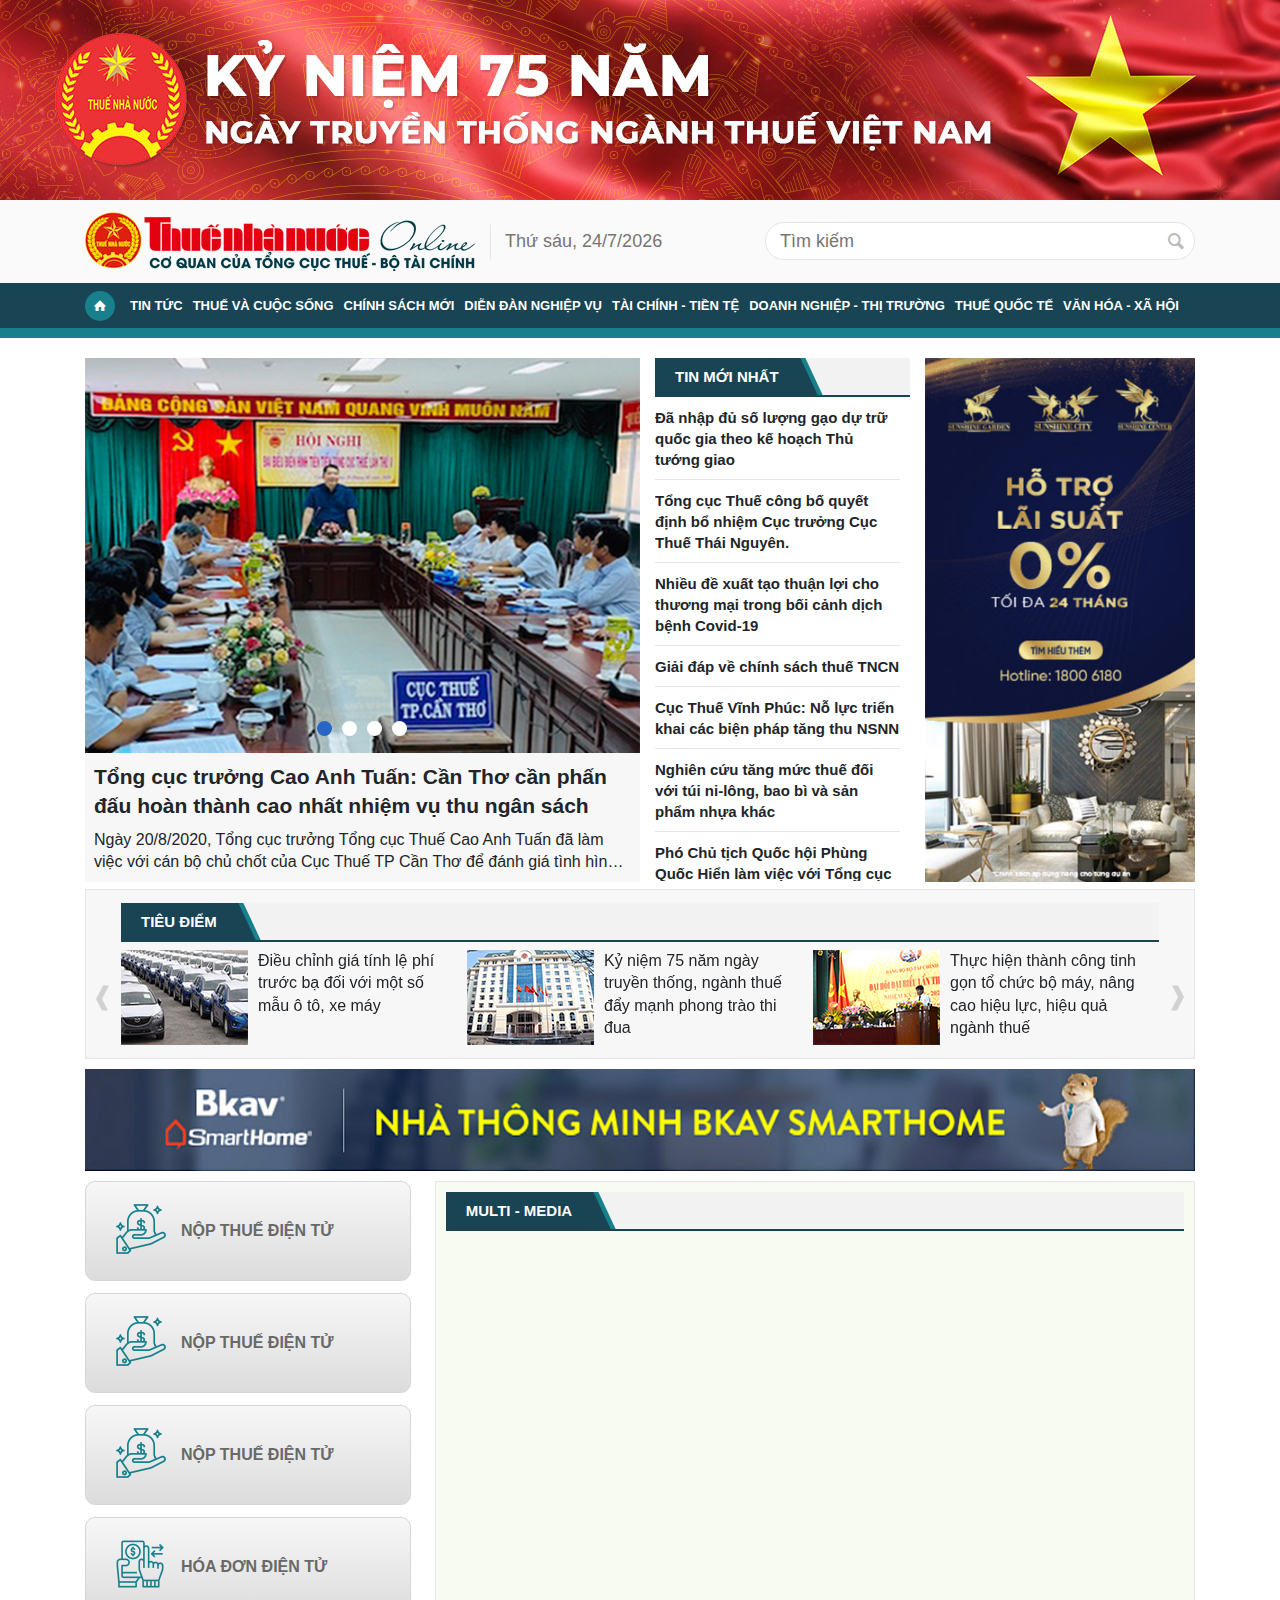
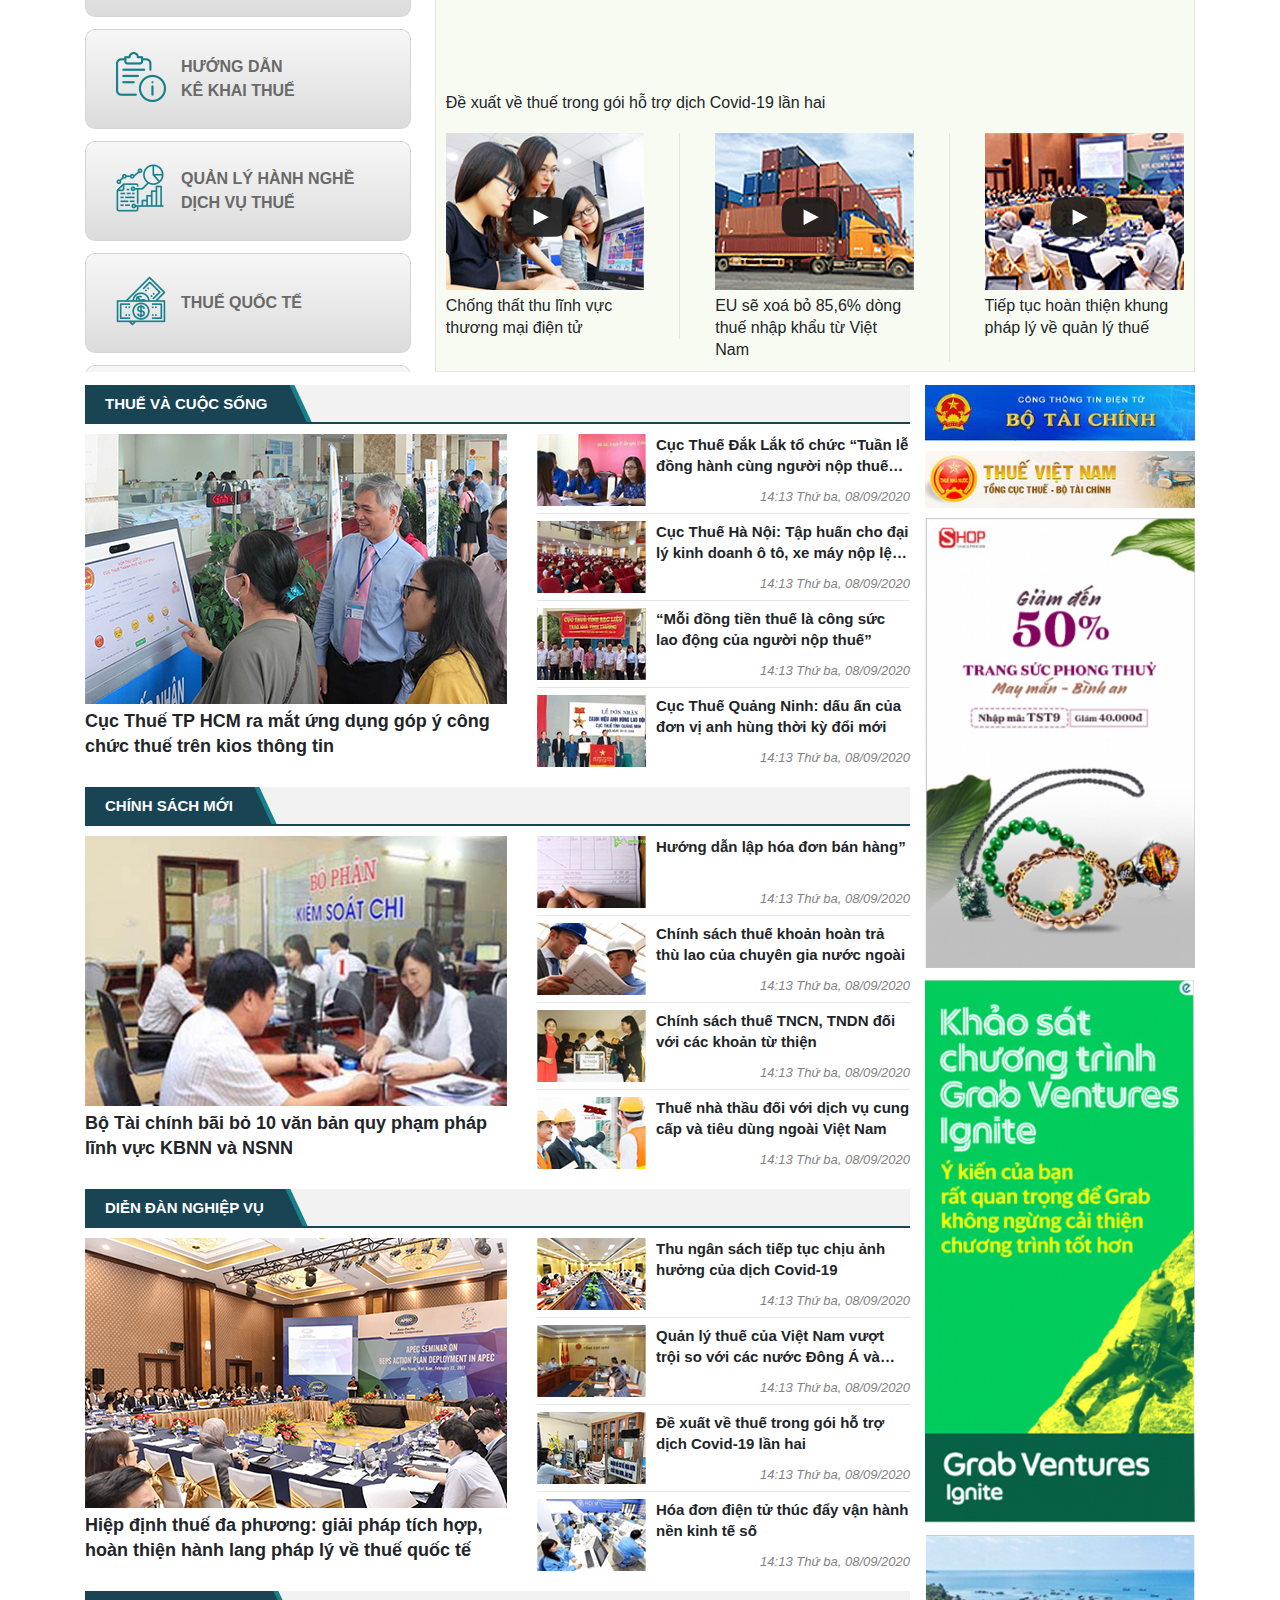
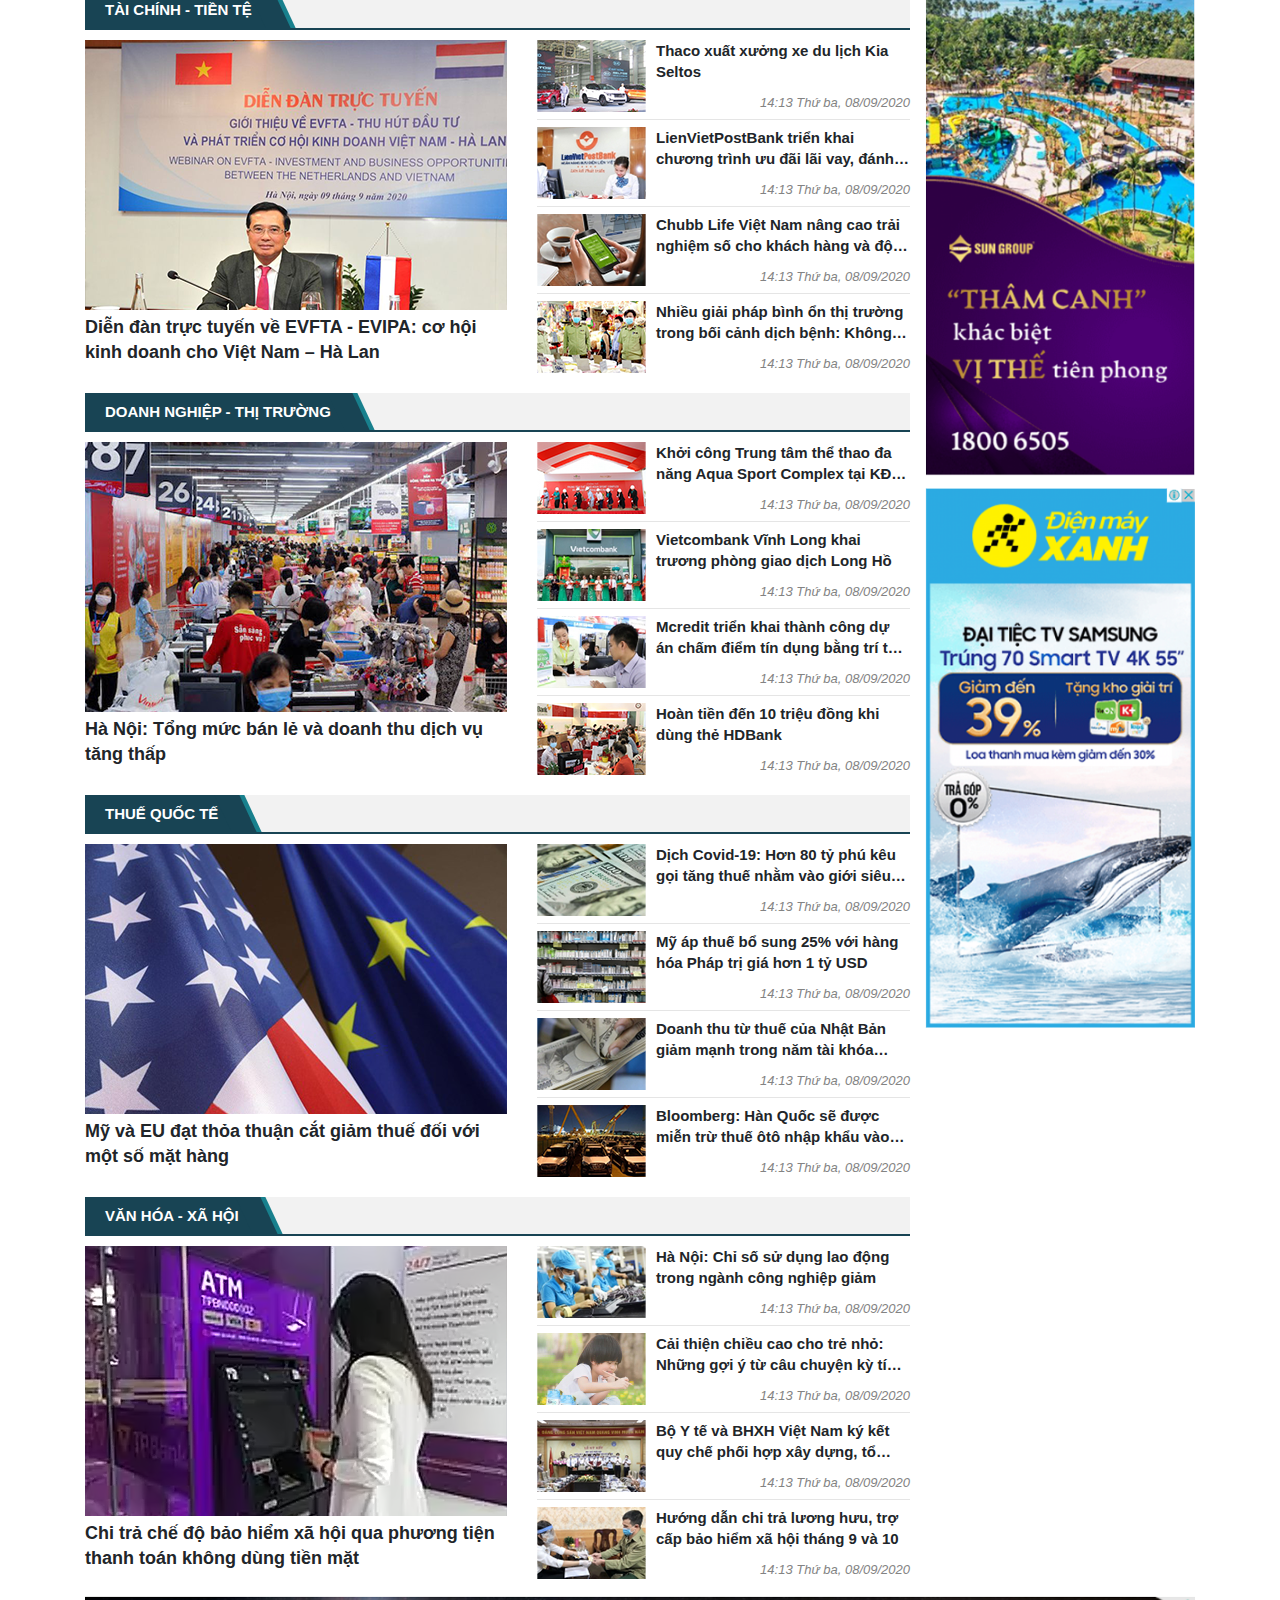
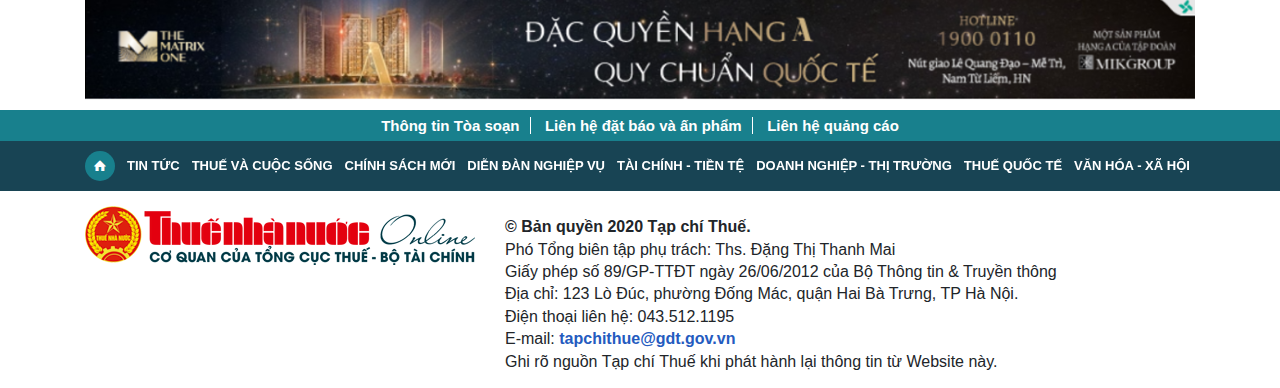
<file: index.html>
<!DOCTYPE html>
<html>

<head>
    <meta charset="utf-8">
    <meta http-equiv="X-UA-Compatible" content="IE=edge">
    <meta name="viewport" content="width=device-width, initial-scale=1">
    <title>Home</title>
    <link rel="shortcut icon" href="images/favicon.png">
    <link rel="stylesheet" href="css/bootstrap.min.css">
    <link rel="stylesheet" href="css/fontello.css">
    <link rel="stylesheet" href="css/owl.carousel.css">
    <link rel="stylesheet" href="css/style.css">
    <link rel="stylesheet" href="css/responsive.css">
</head>

<body>
    <section class="top-page">
        <div class="banner-top">
        </div>
        <div class="header">
            <div class="container">
                <a href="index.html" class="logo">
                    <img src="images/logo.png" alt="">
                </a>
                <span class="time-now">
                    Thứ tư, 26/8/2020
                </span>
                <div class="right">

                    <form action="search" class="search" method="get" accept-charset="utf-8">
                        <input id="keywordHeader" type="text" name="q" placeholder="Tìm kiếm" autocomplete="off">
                        <button type="submit" title="Tìm kiếm" class="btn-search-vne" id="buttonSearchHeader">
                            <i class="icon-search-1"></i>
                        </button>
                    </form>

                </div>
            </div>
        </div>
        <div id="navbar" class="menu">
            <div class="container">
                <nav class="navbar navbar-expand-lg navbar-light ">
                    <div class="collapse navbar-collapse" id="navbarSupportedContent">
                        <ul class="navbar-nav mr-auto">
                            <li class="nav-item nav-home active">
                                <a class="nav-link" href="index.html"> <i class="icon-home"></i> </a>
                            </li>
                            <li class="nav-item dropdown">
                                <a class="nav-link dropdown-toggle" href="category-page.html">
                                    Tin tức
                                </a>
                                <!-- <ul class="dropdown-menu" aria-labelledby="navbarDropdown">
                                    <li><a class="dropdown-item" href="#">Chính trị</a></li>
                                    <li class="dir">
                                        <a class="dropdown-item" href="#">Giáo dục</a>
                                        <ul class="sub3">
                                            <li>
                                                <a href="#">Giáo dục Tiểu học</a>
                                            </li>
                                            <li>
                                                <a href="#">Giáo dục THCS</a>
                                            </li>
                                            <li>
                                                <a href="#">Giáo dục THPT</a>
                                            </li>
                                        </ul>
                                    </li>
                                    <li><a class="dropdown-item" href="#">Khoa học</a></li>
                                    <li><a class="dropdown-item" href="#">Đời sống</a></li>
                                </ul> -->
                            </li>
                            <li class="nav-item">
                                <a class="nav-link" href="category-page.html">Thuế và cuộc sống</a>
                            </li>
                            <li class="nav-item">
                                <a class="nav-link" href="category-page.html">Chính sách mới</a>
                            </li>
                            <li class="nav-item">
                                <a class="nav-link" href="category-page.html">Diễn đàn nghiệp vụ</a>
                            </li>
                            <li class="nav-item">
                                <a class="nav-link" href="category-page.html">Tài chính - tiền tệ</a>
                            </li>
                            <li class="nav-item">
                                <a class="nav-link" href="category-page.html">Doanh nghiệp - thị trường</a>
                            </li>
                            <li class="nav-item">
                                <a class="nav-link" href="category-page.html">Thuế quốc tế</a>
                            </li>
                            <li class="nav-item">
                                <a class="nav-link" href="category-page.html">Văn hóa - xã hội</a>
                            </li>


                        </ul>
                    </div>
                </nav>
            </div>
        </div>
    </section>
    <!-- end -->
    <section class="top-mobile">
        <div id="header-mobile">
            <div class="container">
                <div class="top-bar group-tbstyle">
                    <a href="javascript:void(0)" id="showmenu" class="btn-menu gr-action">
                        <i class="icon-menu"></i>
                    </a>
                    <a href="index.html" class="logo-head gr-content text-center">
                        <img src="images/logo.png" alt="">
                    </a>
                    <div class="cl"></div>

                    <a href="javascript:void(0)" id="toggle-search-mb" class="header-button btn-search gr-action">
                        <i class="icon-search-1"></i>
                    </a>
                </div>
            </div>
            <div class="head-menu">
                <div class="top-head-menu pull-left w--100">
                    <span id="closemenu" class="close-menu  pointer">
                        <i class="icon-close"></i>
                    </span>
                    <div class="pd-10">
                        <h2 class="aside-title">Chuyên mục</h2>
                    </div>
                    <form action="search" class="search" method="get" accept-charset="utf-8">
                        <input id="keywordHeader" type="text" name="q" placeholder="Tìm kiếm" autocomplete="off">
                        <button type="submit" title="Tìm kiếm" class="btn-search-vne" id="buttonSearchHeader">
                            <i class="icon-search-1"></i>
                        </button>
                    </form>
                </div>
                <ul class="menu-category pull-left w--100">
                    <li>
                        <a href="category-page.html">Tin tức</a>
                    </li>
                    <li>
                        <a href="category-page.html">Thuế và cuộc sống</a>
                    </li>
                    <li>
                        <a href="category-page.html">Chính sách mới</a>
                    </li>
                    <li>
                        <a href="category-page.html">Diễn đàn nghiệp vụ</a>
                    </li>
                    <li>
                        <a href="category-page.html">Tài chính - tiền tệ</a>
                    </li>
                    <li>
                        <a href="category-page.html">Doanh nghiệp - thị trường</a>
                    </li>
                    <li>
                        <a href="category-page.html">Thuế quốc tế</a>
                    </li>
                    <li>
                        <a href="category-page.html">Văn hóa - xã hội</a>
                    </li>

                </ul>
            </div>
        </div>
        <nav id="navbar-mb" class="site-menu">
            <div class="container">
                <ul class="site-menu__list">
                    <li>
                        <a href="index.html"><i class="icon-home"></i></a>
                    </li>
                    <li class="nav-item dropdown">
                                <a class="nav-link dropdown-toggle" href="category-page.html">
                                    Tin tức
                                </a>
                                <!-- <ul class="dropdown-menu" aria-labelledby="navbarDropdown">
                                    <li><a class="dropdown-item" href="#">Chính trị</a></li>
                                    <li class="dir">
                                        <a class="dropdown-item" href="#">Giáo dục</a>
                                        <ul class="sub3">
                                            <li>
                                                <a href="#">Giáo dục Tiểu học</a>
                                            </li>
                                            <li>
                                                <a href="#">Giáo dục THCS</a>
                                            </li>
                                            <li>
                                                <a href="#">Giáo dục THPT</a>
                                            </li>
                                        </ul>
                                    </li>
                                    <li><a class="dropdown-item" href="#">Khoa học</a></li>
                                    <li><a class="dropdown-item" href="#">Đời sống</a></li>
                                </ul> -->
                            </li>
                    <li>
                        <a href="category-page.html">Thuế và cuộc sống</a>
                    </li>
                    <li>
                        <a href="category-page.html">Chính sách mới</a>
                    </li>
                    <li>
                        <a href="category-page.html">Diễn đàn nghiệp vụ</a>
                    </li>
                    <li>
                        <a href="category-page.html">Tài chính - tiền tệ</a>
                    </li>
                    <li>
                        <a href="category-page.html">Doanh nghiệp - thị trường</a>
                    </li>
                    <li>
                        <a href="category-page.html">Thuế quốc tế</a>
                    </li>
                    <li>
                        <a href="category-page.html">Văn hóa - xã hội</a>
                    </li>
                </ul>
            </div>
        </nav>
        <div class="search-box">
            <div class="container">
                <form id="search-form-mb" action="">

                    <input id="keywordHeader" type="text" name="q" placeholder="Tìm kiếm" autocomplete="off">
                    <button type="submit" title="Tìm kiếm" class="btn-search-vne" id="buttonSearchHeader">
                        <i class="icon-search-1"></i>
                    </button>

                </form>
            </div>
        </div>
    </section>
    <!-- end -->
    <div class="opacity hidden w--100"></div>
    <!-- end -->
    <section class="main">
        <div class="container">
            <div class="top-news">
                <div class="row">
                    <div class="col-lg-9">
                        <div class="row">
                            <div class="col-lg-8 col-md-8 col-sm-8">
                                <div class="topstory">
                                    <div id="news-slider">
                                        <div class="news-item">
                                            <div class="ni-image">
                                                <a href="detail-page.html"><img src="https://demowebtv.github.io/tapchi/images/news1.png" class="img-fluid" alt=""></a>
                                            </div>
                                            <div class="ni-content">
                                                <h3 class="title-news"><a href="detail-page.html">Tổng cục trưởng Cao Anh Tuấn: Cần Thơ cần phấn đấu
                                                hoàn thành cao nhất nhiệm vụ thu ngân sách</a></h3>
                                                <div class="ni-desc">
                                                    <p>Ngày 20/8/2020, Tổng cục trưởng Tổng cục Thuế Cao Anh Tuấn đã làm việc với cán bộ chủ chốt của Cục Thuế TP Cần Thơ để đánh giá tình hình thu ngân sách 7 tháng đầu năm và triển khai biện pháp quản lý thuế các tháng cuối năm.   </p>
                                                </div>
                                            </div>
                                        </div>
                                        <div class="news-item">
                                            <div class="ni-image">
                                                <a href="#"><img src="https://demowebtv.github.io/tapchi/images/news1.png" class="img-fluid" alt=""></a>
                                            </div>
                                            <div class="ni-content">
                                                <h3 class="title-news"><a href="#">Công điện yêu cầu triển khai kịp thời Nghị định số 109/2020/NĐ-CP</a></h3>
                                                <div class="ni-desc">
                                                    <p>(TCT Online) - Tổng cục Thuế vừa ban hành Công điện số 07/CĐ-TCT ngày 17/9 yêu cầu các vụ/đơn vị trực thuộc Tổng cục Thuế và các cục thuế kịp thời triển khai thực hiện gia hạn thời hạn nộp thuế TTĐB đối với ôtô sản xuất, hoặc lắp ráp trong nước theo quy định tại Nghị định số 109/2020/NĐ-CP để tiếp tục tháo gỡ khó khăn cho sản xuất kinh doanh</p>
                                                </div>
                                            </div>
                                        </div>
                                        <div class="news-item">
                                            <div class="ni-image">
                                                <a href="#"><img src="https://demowebtv.github.io/tapchi/images/news1.png" class="img-fluid" alt=""></a>
                                            </div>
                                            <div class="ni-content">
                                                <h3 class="title-news"><a href="#">Miễn, giảm, gia hạn thuế giải pháp thiết thực giúp DN vượt qua Covid-19</a></h3>
                                                <div class="ni-desc">
                                                    <p>Đó là khẳng định của Bộ trưởng Bộ Tài chính Đinh Tiến Dũng khi trả lời báo chí về các tác động trực tiếp của những chính sách hỗ trợ DN, đặc biệt trong giai đoạn nền kinh tế bị ảnh hưởng nặng nề </p>
                                                </div>
                                            </div>
                                        </div>
                                        <div class="news-item">
                                            <div class="ni-image">
                                                <a href="#"><img src="https://demowebtv.github.io/tapchi/images/news1.png" class="img-fluid" alt=""></a>
                                            </div>
                                            <div class="ni-content">
                                                <h3 class="title-news"><a href="#">Tiếp nối truyền thống vẻ vang, nâng vị thế ngành thuế lên tầm cao mới lên tầm cao mới</a></h3>
                                                <div class="ni-desc">
                                                    <p>(TCT online) - 75 năm qua, bằng tất cả trí lực, tình cảm, tâm huyết, các thế hệ cán bộ ngành thuế đã gây dựng nên bề dày truyền thống đoàn kết, quyết tâm, sáng tạo, đổi mới. </p>
                                                </div>
                                            </div>
                                        </div>
                                    </div>
                                </div>
                            </div>
                            <div class="col-lg-4 col-md-4 col-sm-4">
                                <div class="box-title">
                                    <div class="title-cate">
                                        <h2 class="parent-cate">Tin mới nhất</h2>
                                    </div>
                                </div>
                                <div class="post" id="post">
                                    <div class="post-item">
                                        <h3 class="pi-title">
                                            <a href="detail-page.html">Đã nhập đủ số lượng gạo dự trữ quốc
                                            gia theo kế hoạch Thủ tướng giao</a>
                                        </h3>
                                    </div>
                                    <div class="post-item">
                                        <h3 class="pi-title">
                                            <a href="#">Tổng cục Thuế công bố quyết định
                                                bổ nhiệm Cục trưởng Cục Thuế
                                            Thái Nguyên.</a>
                                        </h3>
                                    </div>
                                    <div class="post-item">
                                        <h3 class="pi-title">
                                            <a href="#">Nhiều đề xuất tạo thuận lợi cho
                                                thương mại trong bối cảnh dịch bệnh
                                            Covid-19</a>
                                        </h3>
                                    </div>
                                    <div class="post-item">
                                        <h3 class="pi-title">
                                            <a href="#">Giải đáp về chính sách thuế TNCN</a>
                                        </h3>
                                    </div>
                                    <div class="post-item">
                                        <h3 class="pi-title">
                                            <a href="#">Cục Thuế Vĩnh Phúc: Nỗ lực triển
                                            khai các biện pháp tăng thu NSNN</a>
                                        </h3>
                                    </div>
                                    <div class="post-item">
                                        <h3 class="pi-title">
                                            <a href="#">Nghiên cứu tăng mức thuế đối với túi
                                                ni-lông, bao bì và sản phẩm nhựa
                                            khác</a>
                                        </h3>
                                    </div>
                                    <div class="post-item">
                                        <h3 class="pi-title">
                                            <a href="#">Phó Chủ tịch Quốc hội Phùng Quốc
                                            Hiển làm việc với Tổng cục Thuế</a>
                                        </h3>
                                    </div>
                                    <div class="post-item">
                                        <h3 class="pi-title">
                                            <a href="#">Thu ngân sách tiếp tục chịu ảnh
                                            hưởng của dịch Covid-19</a>
                                        </h3>
                                    </div>
                                    <div class="post-item">
                                        <h3 class="pi-title">
                                            <a href="#">Miễn phí chuyển tiền du học khi giao dịch tại HDBank</a>
                                        </h3>
                                    </div>
                                    <div class="post-item">
                                        <h3 class="pi-title">
                                            <a href="#">Cải cách tổng thể mô hình kiểm tra chất lượng hàng nhập khẩu</a>
                                        </h3>
                                    </div>
                                    <div class="post-item">
                                        <h3 class="pi-title">
                                            <a href="#">Trao tặng 3,15 tỷ đồng hỗ trợ những người bị ảnh hưởng bởi Covid-19.</a>
                                        </h3>
                                    </div>
                                    <div class="post-item">
                                        <h3 class="pi-title">
                                            <a href="#">Hải quan TP HCM gỡ vướng về thủ tục hàng quá cảnh cho các DN</a>
                                        </h3>
                                    </div>
                                    <div class="post-item">
                                        <h3 class="pi-title">
                                            <a href="#">Sacombank đẩy mạnh chuyển đổi số trong quản trị nguồn nhân lực</a>
                                        </h3>
                                    </div>

                                </div>
                            </div>
                        </div>
                    </div>

                    <div class="col-lg-3 col-md-3 hidden-md hidden-sm s1">
                        <div class="ads homeads">
                            <a href="#">
                                <img src="images/ads1.png" class="img-fluid" alt="">
                            </a>
                        </div>
                    </div>
                </div>
            </div>

                <div class="ads-mobile">
                    <a href="#"><img src="images/ads-r5.png" class="img-fluid"  alt=""></a>
                </div>

            <div class="focus">
                <div class="box-title">
                    <div class="title-cate">
                        <h2 class="parent-cate">Tiêu điểm</h2>
                    </div>
                </div>
                <div id="fc-slider">
                    <div class="col-xs-12">
                        <div class="fs-item">
                            <div class="fs-images">
                                <a href="#"><img src="images/td1.png" width="100%" alt=""></a>
                            </div>
                            <div class="fs-desc">
                                <a href="#">Điều chỉnh giá tính lệ phí trước bạ đối với một số mẫu ô tô, xe máy</a>
                            </div>
                        </div>
                    </div>
                    <div class="col-xs-12">
                        <div class="fs-item">
                            <div class="fs-images">
                                <a href="#"><img src="images/td3.png" width="100%" alt=""></a>
                            </div>
                            <div class="fs-desc">
                                <a href="#">Kỷ niệm 75 năm ngày truyền thống, ngành thuế đẩy mạnh phong trào thi đua</a>
                            </div>
                        </div>
                    </div>
                    <div class="col-xs-12">
                        <div class="fs-item">
                            <div class="fs-images">
                                <a href="#"><img src="images/td4.png" width="100%" alt=""></a>
                            </div>
                            <div class="fs-desc">
                                <a href="#">Thực hiện thành công tinh gọn tổ chức bộ máy, nâng cao hiệu lực, hiệu quả ngành thuế</a>
                            </div>
                        </div>
                    </div>
                    <div class="col-xs-12">
                        <div class="fs-item">
                            <div class="fs-images">
                                <a href="#"><img src="images/td2.png" width="100%" alt=""></a>
                            </div>
                            <div class="fs-desc">
                                <a href="#">Phong trào thi đua là căn cứ xác đáng để khen thưởng hoàn thành nhiệm vụ</a>
                            </div>
                        </div>
                    </div>
                </div>
            </div>
            <div class="ads ads2">
                <a href="#"><img src="images/ads2.png" class="img-fluid" alt=""></a>
            </div>
            <div class="tax">
                <div class="row">
                    <div class="col-lg-4 col-md-5 col-left">
                        <div class="tax-hot" id="scrollbar">
                            <div class="th-item">
                                <a href="#"><i class="icon-tax icon-t1"></i></a>
                                <a class="t-tax" href="#">
                                    Nộp thuế điện tử
                                </a>
                            </div>
                            <div class="th-item">
                                <a href="#"><i class="icon-tax icon-t1"></i></a>
                                <a class="t-tax" href="#">
                                    Nộp thuế điện tử
                                </a>
                            </div>
                            <div class="th-item">
                                <a href="#"><i class="icon-tax icon-t1"></i></a>
                                <a class="t-tax" href="#">
                                    Nộp thuế điện tử
                                </a>
                            </div>
                            <div class="th-item">
                                <a href="#"><i class="icon-tax icon-t2"></i></a>
                                <a class="t-tax" href="#">
                                    Hóa đơn điện tử
                                </a>
                            </div>
                            <div class="th-item">
                                <a href="#"><i class="icon-tax icon-t3"></i></a>
                                <a class="t-tax" href="#">
                                    Hướng dẫn <br> kê khai thuế
                                </a>
                            </div>
                            <div class="th-item">
                                <a href="#"><i class="icon-tax icon-t4"></i></a>
                                <a class="t-tax" href="#">
                                    Quản lý hành nghề <br> dịch vụ thuế
                                </a>
                            </div>
                            <div class="th-item">
                                <a href="#"><i class="icon-tax icon-t5"></i></a>
                                <a class="t-tax" href="#">
                                    Thuế quốc tế
                                </a>
                            </div>
                            <div class="th-item">
                                <a href="list-giao-luu.html"><i class="icon-tax icon-t6"></i></a>
                                <a class="t-tax" href="list-giao-luu.html">
                                    Giao lưu trực tuyến
                                </a>
                            </div>
                            <div class="th-item">
                                <a href="#"><i class="icon-tax icon-t7"></i></a>
                                <a class="t-tax" href="#">
                                    Phố biến tuyên truyền pháp luật
                                </a>
                            </div>

                        </div>
                    </div>
                    <div class="col-lg-8 col-md-7">
                        <div class="multi-media">
                            <div class="box-title box-title3">
                                <div class="title-cate title-cate-3">
                                    <h2 class="parent-cate"><a href="media-page.html">Multi - Media</a></h2>
                                </div>
                            </div>
                            <div class="video">
                                <iframe width="100%" height="445" src="https://www.youtube.com/embed/ckwmbfURz9o" frameborder="0" allow="accelerometer; autoplay; clipboard-write; encrypted-media; gyroscope; picture-in-picture" allowfullscreen></iframe>
                                <h3 class="video-title"><a href="#">Đề xuất về thuế trong gói hỗ trợ dịch Covid-19 lần hai</a></h3>
                            </div>
                            <div class="row row-cs">
                                <div class="col-4 col-sm-6">
                                    <div class="v-item">
                                        <img width="100%" height="162" src="images/video_thum1.png" />
                                        <h3 class="video-title"><a href="#">Chống thất thu lĩnh vực thương mại điện tử</a></h3>
                                    </div>
                                </div>
                                <div class="col-4 col-sm-6">
                                    <div class="v-item">
                                        <img width="100%" height="162" src="images/video_thum2.png" />
                                        <h3 class="video-title"><a href="#">EU sẽ xoá bỏ 85,6% dòng thuế nhập khẩu từ Việt Nam</a></h3>
                                    </div>
                                </div>
                                <div class="col-4 col-sm-6">
                                    <div class="v-item">
                                        <img width="100%" height="162" src="images/video_thum3.png" />
                                        <h3 class="video-title"><a href="#">Tiếp tục hoàn thiện khung pháp lý về quản lý thuế</a></h3>
                                    </div>
                                </div>
                            </div>
                        </div>

                    </div>
                </div>
            </div>
            <div class="content-home">
                <div class="row">
                    <div class="col-lg-9">
                        <div class="box-item-cate">
                            <div class="box-title">
                                <div class="title-cate">
                                    <h2 class="parent-cate">Thuế và cuộc sống</h2>
                                </div>
                            </div>
                            <div class="ch-content">
                                <div class="ch-left">
                                    <div class="cl-img">
                                        <a href="#"><img src="images/c1.png" class="img-fluid" alt=""></a>
                                    </div>
                                    <h3 class="cl-title"><a href="#">Cục Thuế TP HCM ra mắt ứng dụng góp ý công chức thuế trên kios thông tin</a></h3>
                                </div>
                                <div class="ch-right">
                                    <div class="item-news-common">
                                        <div class="thumb">
                                            <a href="#"><img src="images/thumb1.png" class="img-fluid" alt=""></a>
                                        </div>
                                        <h4 class="inc-title">
                                            <a href="#">Cục Thuế Đắk Lắk tổ chức “Tuần lễ đồng hành cùng người nộp thuế năm 2020”</a>
                                        </h4>
                                        <p class="text-right date">14:13 Thứ ba, 08/09/2020</p>
                                    </div>
                                    <div class="item-news-common">
                                        <div class="thumb">
                                            <a href="#"><img src="images/thumb2.png" class="img-fluid" alt=""></a>
                                        </div>
                                        <h4 class="inc-title">
                                            <a href="#">Cục Thuế Hà Nội: Tập huấn cho đại lý kinh doanh ô tô, xe máy nộp lệ phí trước bạ điện tử</a>
                                        </h4>
                                        <p class="text-right date">14:13 Thứ ba, 08/09/2020</p>
                                    </div>
                                    <div class="item-news-common">
                                        <div class="thumb">
                                            <a href="#"><img src="images/thumb3.png" class="img-fluid" alt=""></a>
                                        </div>
                                        <h4 class="inc-title">
                                            <a href="#">“Mỗi đồng tiền thuế là công sức lao động của người nộp thuế”</a>
                                        </h4>
                                        <p class="text-right date">14:13 Thứ ba, 08/09/2020</p>
                                    </div>
                                    <div class="item-news-common">
                                        <div class="thumb">
                                            <a href="#"><img src="images/thumb4.png" class="img-fluid" alt=""></a>
                                        </div>
                                        <h4 class="inc-title">
                                            <a href="#">Cục Thuế Quảng Ninh: dấu ấn của đơn vị anh hùng thời kỳ đổi mới</a>
                                        </h4>
                                        <p class="text-right date">14:13 Thứ ba, 08/09/2020</p>
                                    </div>
                                </div>
                            </div>
                        </div>
                        <div class="box-item-cate">
                            <div class="box-title">
                                <div class="title-cate">
                                    <h2 class="parent-cate">Chính sách mới</h2>
                                </div>
                            </div>
                            <div class="ch-content">
                                <div class="ch-left">
                                    <div class="cl-img">
                                        <a href="#"><img src="images/c2.png" class="img-fluid" alt=""></a>
                                    </div>
                                    <h3 class="cl-title"><a href="#">Bộ Tài chính bãi bỏ 10 văn bản quy phạm pháp lĩnh vực KBNN và NSNN</a></h3>
                                </div>
                                <div class="ch-right">
                                    <div class="item-news-common">
                                        <div class="thumb">
                                            <a href="#"><img src="images/cs1.png" class="img-fluid" alt=""></a>
                                        </div>
                                        <h4 class="inc-title">
                                            <a href="#">Hướng dẫn lập hóa đơn bán hàng”</a>
                                        </h4>
                                        <p class="text-right date">14:13 Thứ ba, 08/09/2020</p>
                                    </div>
                                    <div class="item-news-common">
                                        <div class="thumb">
                                            <a href="#"><img src="images/cs2.png" class="img-fluid" alt=""></a>
                                        </div>
                                        <h4 class="inc-title">
                                            <a href="#">Chính sách thuế khoản hoàn trả thù lao của chuyên gia nước ngoài</a>
                                        </h4>
                                        <p class="text-right date">14:13 Thứ ba, 08/09/2020</p>
                                    </div>
                                    <div class="item-news-common">
                                        <div class="thumb">
                                            <a href="#"><img src="images/cs3.png" class="img-fluid" alt=""></a>
                                        </div>
                                        <h4 class="inc-title">
                                            <a href="#">Chính sách thuế TNCN, TNDN đối với các khoản từ thiện</a>
                                        </h4>
                                        <p class="text-right date">14:13 Thứ ba, 08/09/2020</p>
                                    </div>
                                    <div class="item-news-common">
                                        <div class="thumb">
                                            <a href="#"><img src="images/cs4.png" class="img-fluid" alt=""></a>
                                        </div>
                                        <h4 class="inc-title">
                                            <a href="#">Thuế nhà thầu đối với dịch vụ cung cấp và tiêu dùng ngoài Việt Nam</a>
                                        </h4>
                                        <p class="text-right date">14:13 Thứ ba, 08/09/2020</p>
                                    </div>
                                </div>
                            </div>
                        </div>
                        <div class="box-item-cate">
                            <div class="box-title">
                                <div class="title-cate">
                                    <h2 class="parent-cate">diễn đàn nghiệp vụ</h2>
                                </div>
                            </div>
                            <div class="ch-content">
                                <div class="ch-left">
                                    <div class="cl-img">
                                        <a href="#"><img src="images/c3.png" class="img-fluid" alt=""></a>
                                    </div>
                                    <h3 class="cl-title"><a href="#">Hiệp định thuế đa phương: giải pháp tích hợp, hoàn thiện hành lang pháp lý về thuế quốc tế</a></h3>
                                </div>
                                <div class="ch-right">
                                    <div class="item-news-common">
                                        <div class="thumb">
                                            <a href="#"><img src="images/nv1.png" class="img-fluid" alt=""></a>
                                        </div>
                                        <h4 class="inc-title">
                                            <a href="#">Thu ngân sách tiếp tục chịu ảnh hưởng của dịch Covid-19</a>
                                        </h4>
                                        <p class="text-right date">14:13 Thứ ba, 08/09/2020</p>
                                    </div>
                                    <div class="item-news-common">
                                        <div class="thumb">
                                            <a href="#"><img src="images/nv2.png" class="img-fluid" alt=""></a>
                                        </div>
                                        <h4 class="inc-title">
                                            <a href="#">Quản lý thuế của Việt Nam vượt trội so với các nước Đông Á và Thái Bình Dương</a>
                                        </h4>
                                        <p class="text-right date">14:13 Thứ ba, 08/09/2020</p>
                                    </div>
                                    <div class="item-news-common">
                                        <div class="thumb">
                                            <a href="#"><img src="images/nv3.png" class="img-fluid" alt=""></a>
                                        </div>
                                        <h4 class="inc-title">
                                            <a href="#">Đề xuất về thuế trong gói hỗ trợ dịch Covid-19 lần hai</a>
                                        </h4>
                                        <p class="text-right date">14:13 Thứ ba, 08/09/2020</p>
                                    </div>
                                    <div class="item-news-common">
                                        <div class="thumb">
                                            <a href="#"><img src="images/nv4.png" class="img-fluid" alt=""></a>
                                        </div>
                                        <h4 class="inc-title">
                                            <a href="#">Hóa đơn điện tử thúc đẩy vận hành nền kinh tế số</a>
                                        </h4>
                                        <p class="text-right date">14:13 Thứ ba, 08/09/2020</p>
                                    </div>
                                </div>
                            </div>
                        </div>
                        <div class="box-item-cate">
                            <div class="box-title">
                                <div class="title-cate">
                                    <h2 class="parent-cate">tài chính - tiền tệ</h2>
                                </div>
                            </div>
                            <div class="ch-content">
                                <div class="ch-left">
                                    <div class="cl-img">
                                        <a href="#"><img src="images/c4.png" class="img-fluid" alt=""></a>
                                    </div>
                                    <h3 class="cl-title"><a href="#">Diễn đàn trực tuyến về EVFTA - EVIPA: cơ hội kinh doanh cho Việt Nam – Hà Lan</a></h3>
                                </div>
                                <div class="ch-right">
                                    <div class="item-news-common">
                                        <div class="thumb">
                                            <a href="#"><img src="images/tc1.png" class="img-fluid" alt=""></a>
                                        </div>
                                        <h4 class="inc-title">
                                            <a href="#">Thaco xuất xưởng xe du lịch Kia Seltos</a>
                                        </h4>
                                        <p class="text-right date">14:13 Thứ ba, 08/09/2020</p>
                                    </div>
                                    <div class="item-news-common">
                                        <div class="thumb">
                                            <a href="#"><img src="images/tc2.png" class="img-fluid" alt=""></a>
                                        </div>
                                        <h4 class="inc-title">
                                            <a href="#">LienVietPostBank triển khai chương trình ưu đãi lãi vay, đánh bay Covid</a>
                                        </h4>
                                        <p class="text-right date">14:13 Thứ ba, 08/09/2020</p>
                                    </div>
                                    <div class="item-news-common">
                                        <div class="thumb">
                                            <a href="#"><img src="images/tc3.png" class="img-fluid" alt=""></a>
                                        </div>
                                        <h4 class="inc-title">
                                            <a href="#">Chubb Life Việt Nam nâng cao trải nghiệm số cho khách hàng và đội ngũ kinh doanh</a>
                                        </h4>
                                        <p class="text-right date">14:13 Thứ ba, 08/09/2020</p>
                                    </div>
                                    <div class="item-news-common">
                                        <div class="thumb">
                                            <a href="#"><img src="images/tc4.png" class="img-fluid" alt=""></a>
                                        </div>
                                        <h4 class="inc-title">
                                            <a href="#">Nhiều giải pháp bình ổn thị trường trong bối cảnh dịch bệnh: Không để thiếu hàng, sốt giá</a>
                                        </h4>
                                        <p class="text-right date">14:13 Thứ ba, 08/09/2020</p>
                                    </div>
                                </div>
                            </div>
                        </div>
                        <div class="box-item-cate">
                            <div class="box-title">
                                <div class="title-cate">
                                    <h2 class="parent-cate">doanh nghiệp - thị trường</h2>
                                </div>
                            </div>
                            <div class="ch-content">
                                <div class="ch-left">
                                    <div class="cl-img">
                                        <a href="#"><img src="images/c5.png" class="img-fluid" alt=""></a>
                                    </div>
                                    <h3 class="cl-title"><a href="#">Hà Nội: Tổng mức bán lẻ và doanh thu dịch vụ tăng thấp</a></h3>
                                </div>
                                <div class="ch-right">
                                    <div class="item-news-common">
                                        <div class="thumb">
                                            <a href="#"><img src="images/dn1.png" class="img-fluid" alt=""></a>
                                        </div>
                                        <h4 class="inc-title">
                                            <a href="#">Khởi công Trung tâm thể thao đa năng Aqua Sport Complex tại KĐT sinh thái thông minh Aqua City</a>
                                        </h4>
                                        <p class="text-right date">14:13 Thứ ba, 08/09/2020</p>
                                    </div>
                                    <div class="item-news-common">
                                        <div class="thumb">
                                            <a href="#"><img src="images/dn2.png" class="img-fluid" alt=""></a>
                                        </div>
                                        <h4 class="inc-title">
                                            <a href="#">Vietcombank Vĩnh Long khai trương phòng giao dịch Long Hồ</a>
                                        </h4>
                                        <p class="text-right date">14:13 Thứ ba, 08/09/2020</p>
                                    </div>
                                    <div class="item-news-common">
                                        <div class="thumb">
                                            <a href="#"><img src="images/dn3.png" class="img-fluid" alt=""></a>
                                        </div>
                                        <h4 class="inc-title">
                                            <a href="#">Mcredit triển khai thành công dự án chấm điểm tín dụng bằng trí tuệ nhân tạo (AI Score)</a>
                                        </h4>
                                        <p class="text-right date">14:13 Thứ ba, 08/09/2020</p>
                                    </div>
                                    <div class="item-news-common">
                                        <div class="thumb">
                                            <a href="#"><img src="images/dn4.png" class="img-fluid" alt=""></a>
                                        </div>
                                        <h4 class="inc-title">
                                            <a href="#">Hoàn tiền đến 10 triệu đồng khi dùng thẻ HDBank</a>
                                        </h4>
                                        <p class="text-right date">14:13 Thứ ba, 08/09/2020</p>
                                    </div>
                                </div>
                            </div>
                        </div>
                        <div class="box-item-cate">
                            <div class="box-title">
                                <div class="title-cate">
                                    <h2 class="parent-cate">thuế quốc tế</h2>
                                </div>
                            </div>
                            <div class="ch-content">
                                <div class="ch-left">
                                    <div class="cl-img">
                                        <a href="#"><img src="images/c6.png" class="img-fluid" alt=""></a>
                                    </div>
                                    <h3 class="cl-title"><a href="#">Mỹ và EU đạt thỏa thuận cắt giảm thuế đối với một số mặt hàng</a></h3>
                                </div>
                                <div class="ch-right">
                                    <div class="item-news-common">
                                        <div class="thumb">
                                            <a href="#"><img src="images/tqt1.png" class="img-fluid" alt=""></a>
                                        </div>
                                        <h4 class="inc-title">
                                            <a href="#">Dịch Covid-19: Hơn 80 tỷ phú kêu gọi tăng thuế nhằm vào giới siêu giàu</a>
                                        </h4>
                                        <p class="text-right date">14:13 Thứ ba, 08/09/2020</p>
                                    </div>
                                    <div class="item-news-common">
                                        <div class="thumb">
                                            <a href="#"><img src="images/tqt2.png" class="img-fluid" alt=""></a>
                                        </div>
                                        <h4 class="inc-title">
                                            <a href="#">Mỹ áp thuế bổ sung 25% với hàng hóa Pháp trị giá hơn 1 tỷ USD</a>
                                        </h4>
                                        <p class="text-right date">14:13 Thứ ba, 08/09/2020</p>
                                    </div>
                                    <div class="item-news-common">
                                        <div class="thumb">
                                            <a href="#"><img src="images/tqt3.png" class="img-fluid" alt=""></a>
                                        </div>
                                        <h4 class="inc-title">
                                            <a href="#">Doanh thu từ thuế của Nhật Bản giảm mạnh trong năm tài khóa 2019</a>
                                        </h4>
                                        <p class="text-right date">14:13 Thứ ba, 08/09/2020</p>
                                    </div>
                                    <div class="item-news-common">
                                        <div class="thumb">
                                            <a href="#"><img src="images/tqt4.png" class="img-fluid" alt=""></a>
                                        </div>
                                        <h4 class="inc-title">
                                            <a href="#">Bloomberg: Hàn Quốc sẽ được miễn trừ thuế ôtô nhập khẩu vào Mỹ</a>
                                        </h4>
                                        <p class="text-right date">14:13 Thứ ba, 08/09/2020</p>
                                    </div>
                                </div>
                            </div>
                        </div>
                        <div class="box-item-cate">
                            <div class="box-title">
                                <div class="title-cate">
                                    <h2 class="parent-cate">văn hóa - xã hội</h2>
                                </div>
                            </div>
                            <div class="ch-content">
                                <div class="ch-left">
                                    <div class="cl-img">
                                        <a href="#"><img src="images/c7.png" class="img-fluid" alt=""></a>
                                    </div>
                                    <h3 class="cl-title"><a href="#">Chi trả chế độ bảo hiểm xã hội qua phương tiện thanh toán không dùng tiền mặt</a></h3>
                                </div>
                                <div class="ch-right">
                                    <div class="item-news-common">
                                        <div class="thumb">
                                            <a href="#"><img src="images/vh1.png" class="img-fluid" alt=""></a>
                                        </div>
                                        <h4 class="inc-title">
                                            <a href="#">Hà Nội: Chỉ số sử dụng lao động trong ngành công nghiệp giảm</a>
                                        </h4>
                                        <p class="text-right date">14:13 Thứ ba, 08/09/2020</p>
                                    </div>
                                    <div class="item-news-common">
                                        <div class="thumb">
                                            <a href="#"><img src="images/vh2.png" class="img-fluid" alt=""></a>
                                        </div>
                                        <h4 class="inc-title">
                                            <a href="#">Cải thiện chiều cao cho trẻ nhỏ: Những gợi ý từ câu chuyện kỳ tích của người Nhật</a>
                                        </h4>
                                        <p class="text-right date">14:13 Thứ ba, 08/09/2020</p>
                                    </div>
                                    <div class="item-news-common">
                                        <div class="thumb">
                                            <a href="#"><img src="images/vh3.png" class="img-fluid" alt=""></a>
                                        </div>
                                        <h4 class="inc-title">
                                            <a href="#">Bộ Y tế và BHXH Việt Nam ký kết quy chế phối hợp xây dựng, tổ chức thực hiện chính sách</a>
                                        </h4>
                                        <p class="text-right date">14:13 Thứ ba, 08/09/2020</p>
                                    </div>
                                    <div class="item-news-common">
                                        <div class="thumb">
                                            <a href="#"><img src="images/vh4.png" class="img-fluid" alt=""></a>
                                        </div>
                                        <h4 class="inc-title">
                                            <a href="#">Hướng dẫn chi trả lương hưu, trợ cấp bảo hiểm xã hội tháng 9 và 10</a>
                                        </h4>
                                        <p class="text-right date">14:13 Thứ ba, 08/09/2020</p>
                                    </div>
                                </div>
                            </div>
                        </div>
                    </div>
                    <div class="col-lg-3">
                        <div class="ads-mod">
                            <div class="mod">
                                <a href="#"><img src="images/btaichinh.png" class="img-fluid" alt=""></a>
                            </div>
                            <div class="mod">
                                <a href="#"><img src="images/thuevn.png" class="img-fluid" alt=""></a>
                            </div>
                            <div class="ads-right" id="stickThis">
                                <div class="ads">
                                    <a href="#"><img src="images/ads-r1.png" class="img-fluid" alt=""></a>
                                </div>
                                <div class="ads">
                                    <a href="#"><img src="images/ads-r2.png" class="img-fluid" alt=""></a>
                                </div>
                                <div class="ads">
                                    <a href="#"><img src="images/ads-r3.png" class="img-fluid" alt=""></a>
                                </div>
                                <div class="ads">
                                    <a href="#"><img src="images/ads-r4.png" class="img-fluid" alt=""></a>
                                </div>

                            </div>
                            <div id="stick-here" style="height: 0px;"></div>
                        </div>
                    </div>
                    <div class="col-lg-12">
                        <div class="ads-mobile">
                            <a href="#"><img src="images/ads-r6.png" class="img-fluid"  alt=""></a>
                        </div>
                    </div>
                </div>
                <div class="ads-bottom">
                    <a href="#"><img src="images/ads-bottom.png" class="img-fluid" alt=""></a>
                </div>
            </div>
        </div>
    </section>
    <!-- end -->
    <footer>
        <div class="top-ft">
            <ul>
              <li><a href="lien-he.html">Thông tin Tòa soạn</a></li>
              <li><a href="lien-he-dat-bao.html">Liên hệ đặt báo và ấn phẩm</a></li>
              <li><a href="lien-he-dat-quang-cao.html">Liên hệ quảng cáo</a></li>
            </ul>
        </div>
        <nav class="menu-ft">
            <div class="container">
                <ul class="menu-ft__list">
                    <li>
                        <a href="#"><i class="icon-home"></i></a>
                    </li>
                    <li>
                        <a href="#">Tin tức</a>
                    </li>
                    <li>
                        <a href="#">Thuế và cuộc sống</a>
                    </li>
                    <li>
                        <a href="#">Chính sách mới</a>
                    </li>
                    <li>
                        <a href="#">Diễn đàn nghiệp vụ</a>
                    </li>
                    <li>
                        <a href="#">Tài chính - tiền tệ</a>
                    </li>
                    <li>
                        <a href="#">Doanh nghiệp - thị trường</a>
                    </li>
                    <li>
                        <a href="#">Thuế quốc tế</a>
                    </li>
                    <li>
                        <a href="#">Văn hóa - xã hội</a>
                    </li>
                </ul>
            </div>
        </nav>
        <div class="copyright">
            <div class="container">
                <div class="logo-ft"><a href="#"><img src="images/logo.png" class="img-fluid" alt=""></a></div>
            <span class="txt-copyright">
                <strong> © Bản quyền 2020 Tạp chí Thuế.</strong> <br>

                Phó Tổng biên tập phụ trách: Ths. Đặng Thị Thanh Mai <br>

                Giấy phép số 89/GP-TTĐT ngày 26/06/2012 của Bộ Thông tin & Truyền thông<br>

                Địa chỉ: 123 Lò Đúc, phường Đống Mác, quận Hai Bà Trưng, TP Hà Nội.<br>

                Điện thoại liên hệ: <span class="cl-sdt"> 043.512.1195</span><br>

                E-mail: <span class="cl-mail"> tapchithue@gdt.gov.vn</span><br>

                Ghi rõ nguồn Tạp chí Thuế khi phát hành lại thông tin từ Website này.
            </span>
            </div>

        </div>
    </footer>

    <script src="js/jquery-1.11.3.min.js"></script>
    <script src="js/bootstrap.min.js"></script>
    <script src="js/owl.carousel.min.js"></script>
    <script type="text/javascript" src="js/custom.js"></script>
    <script type="text/javascript" src="js/scroll.js"></script>
</body>

</html>
</file>
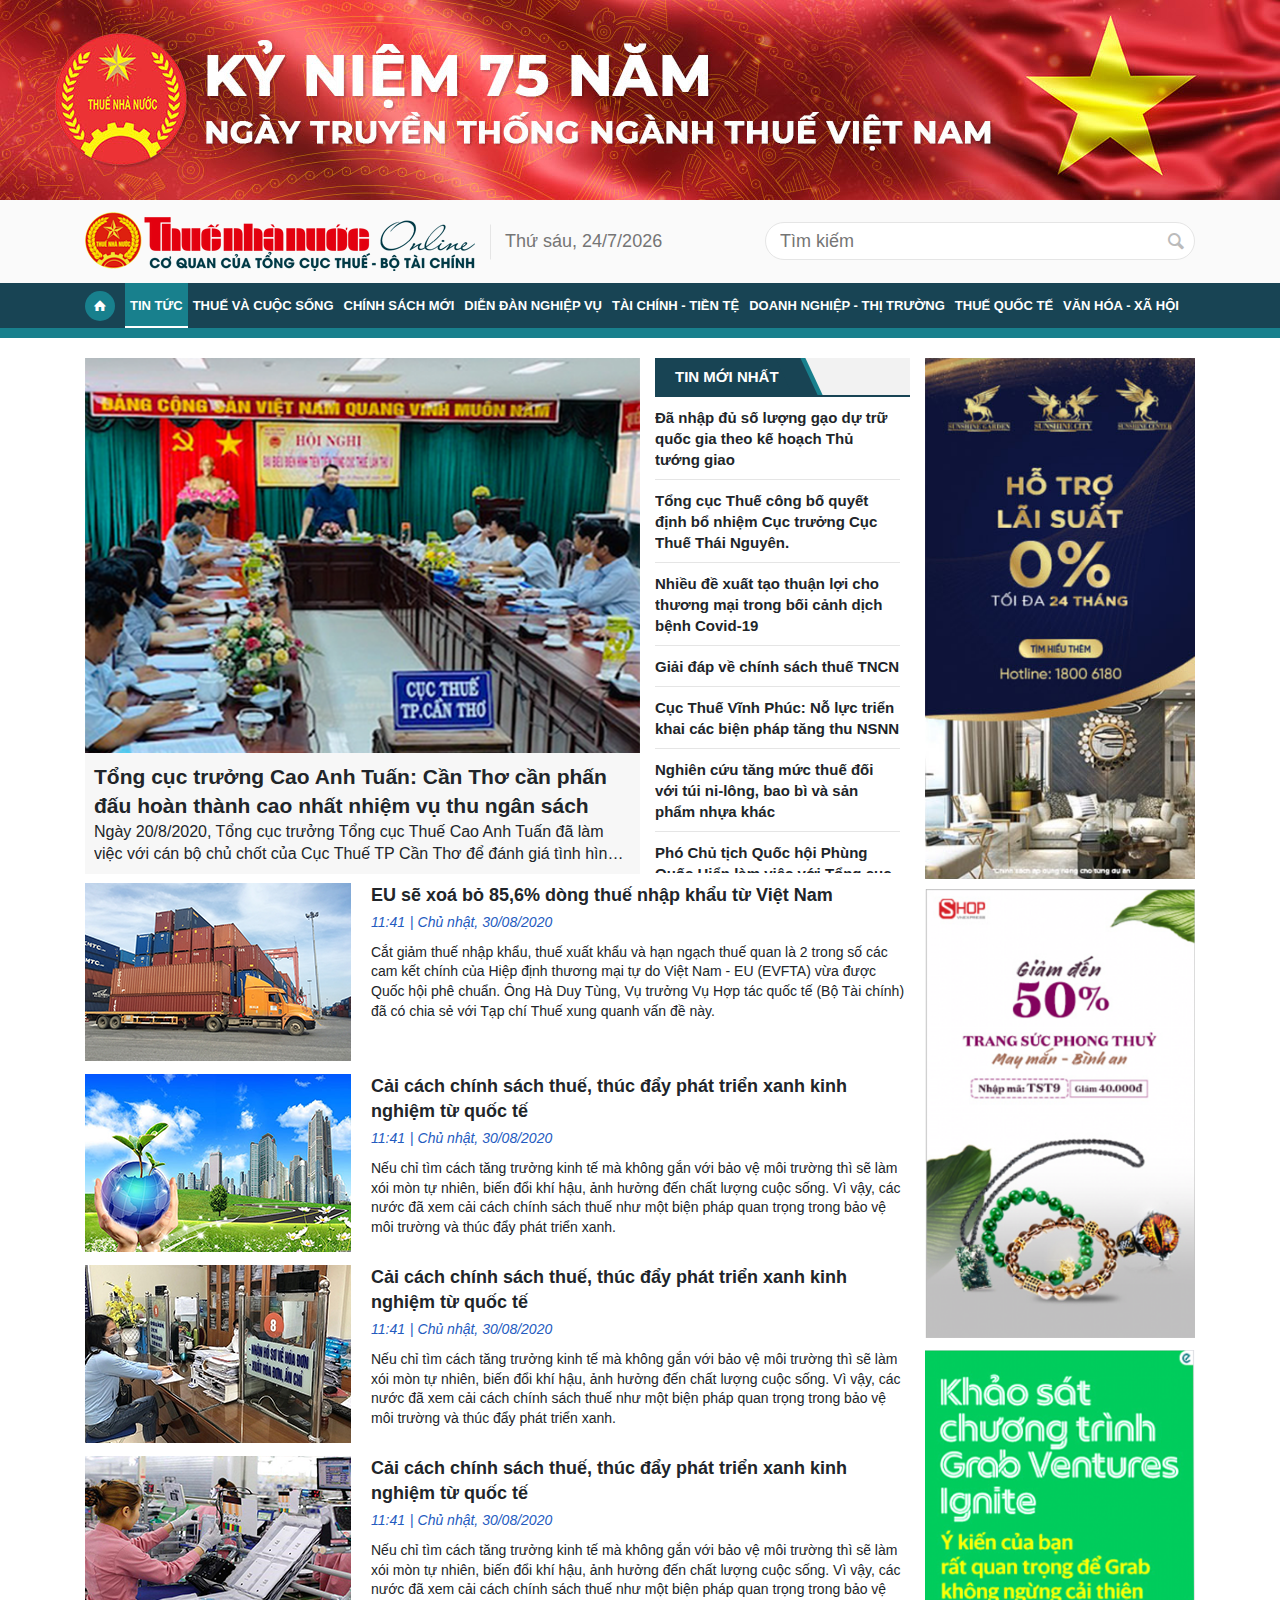
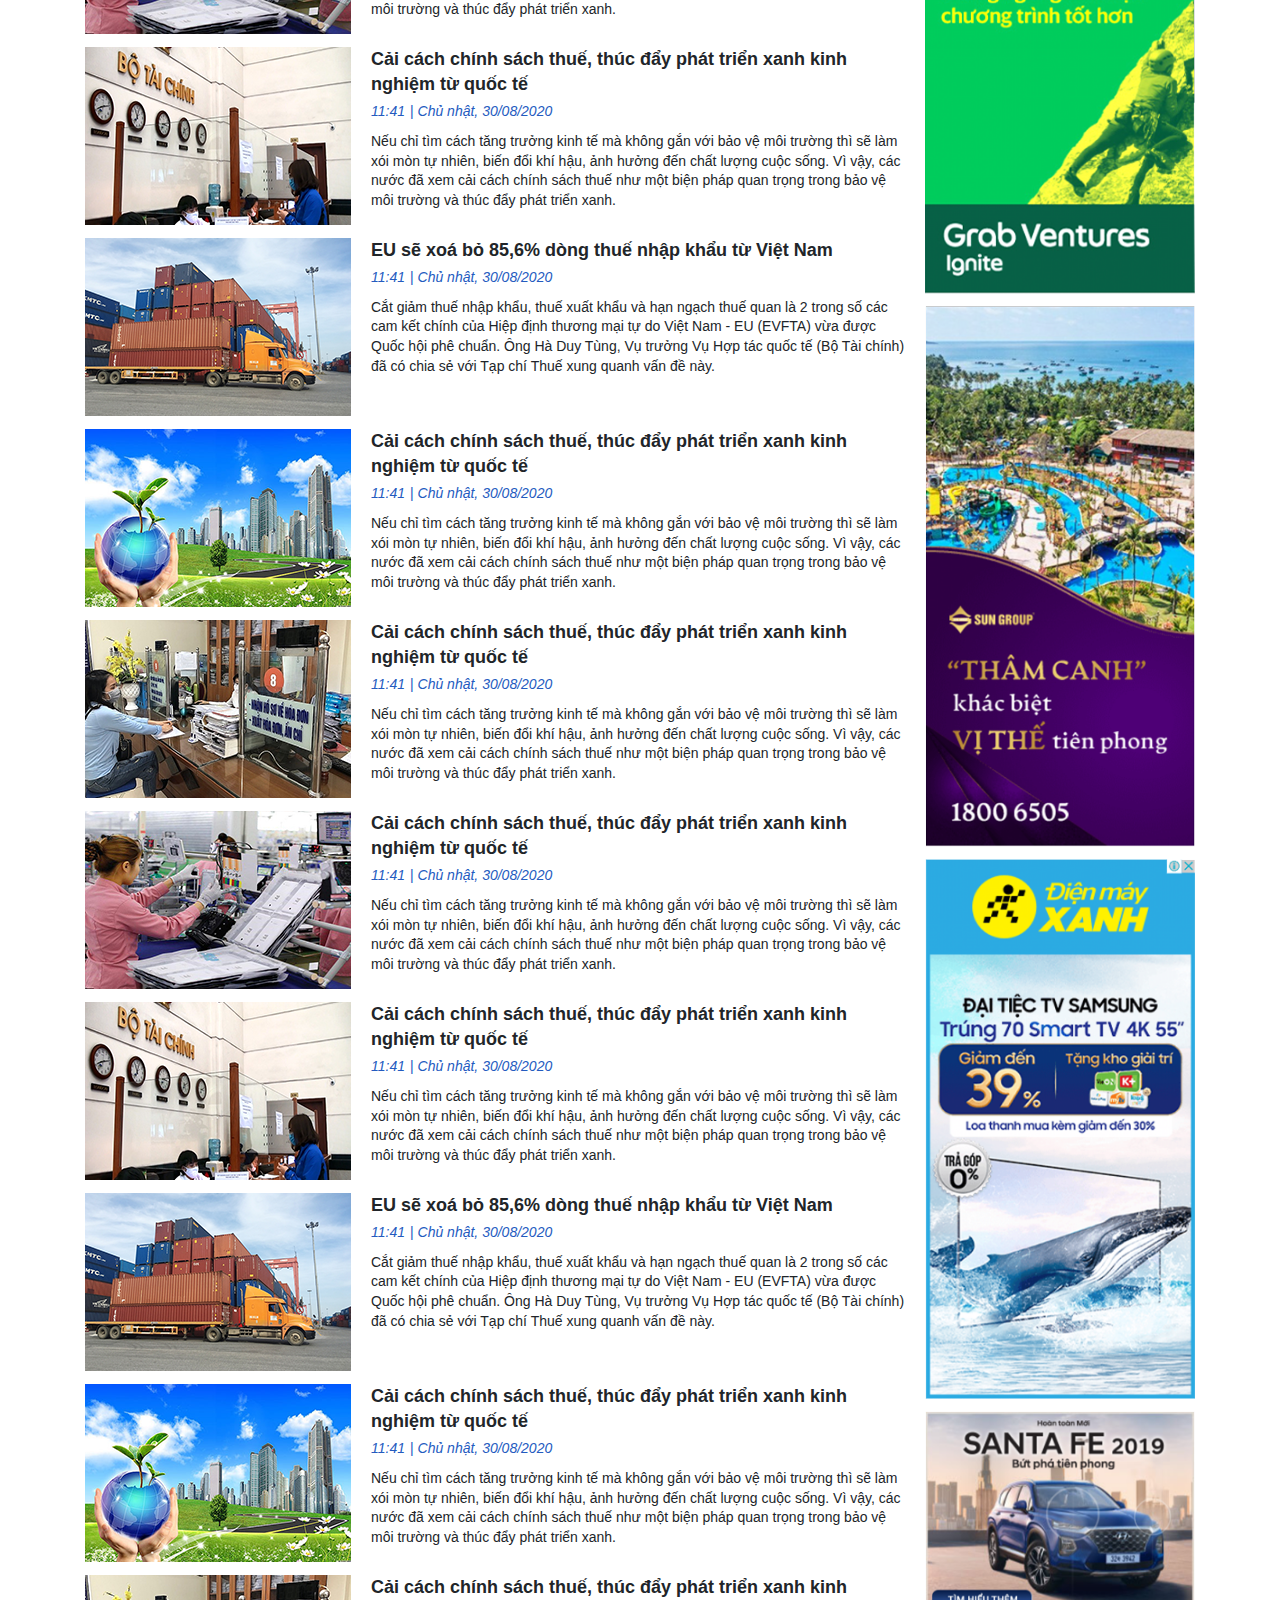
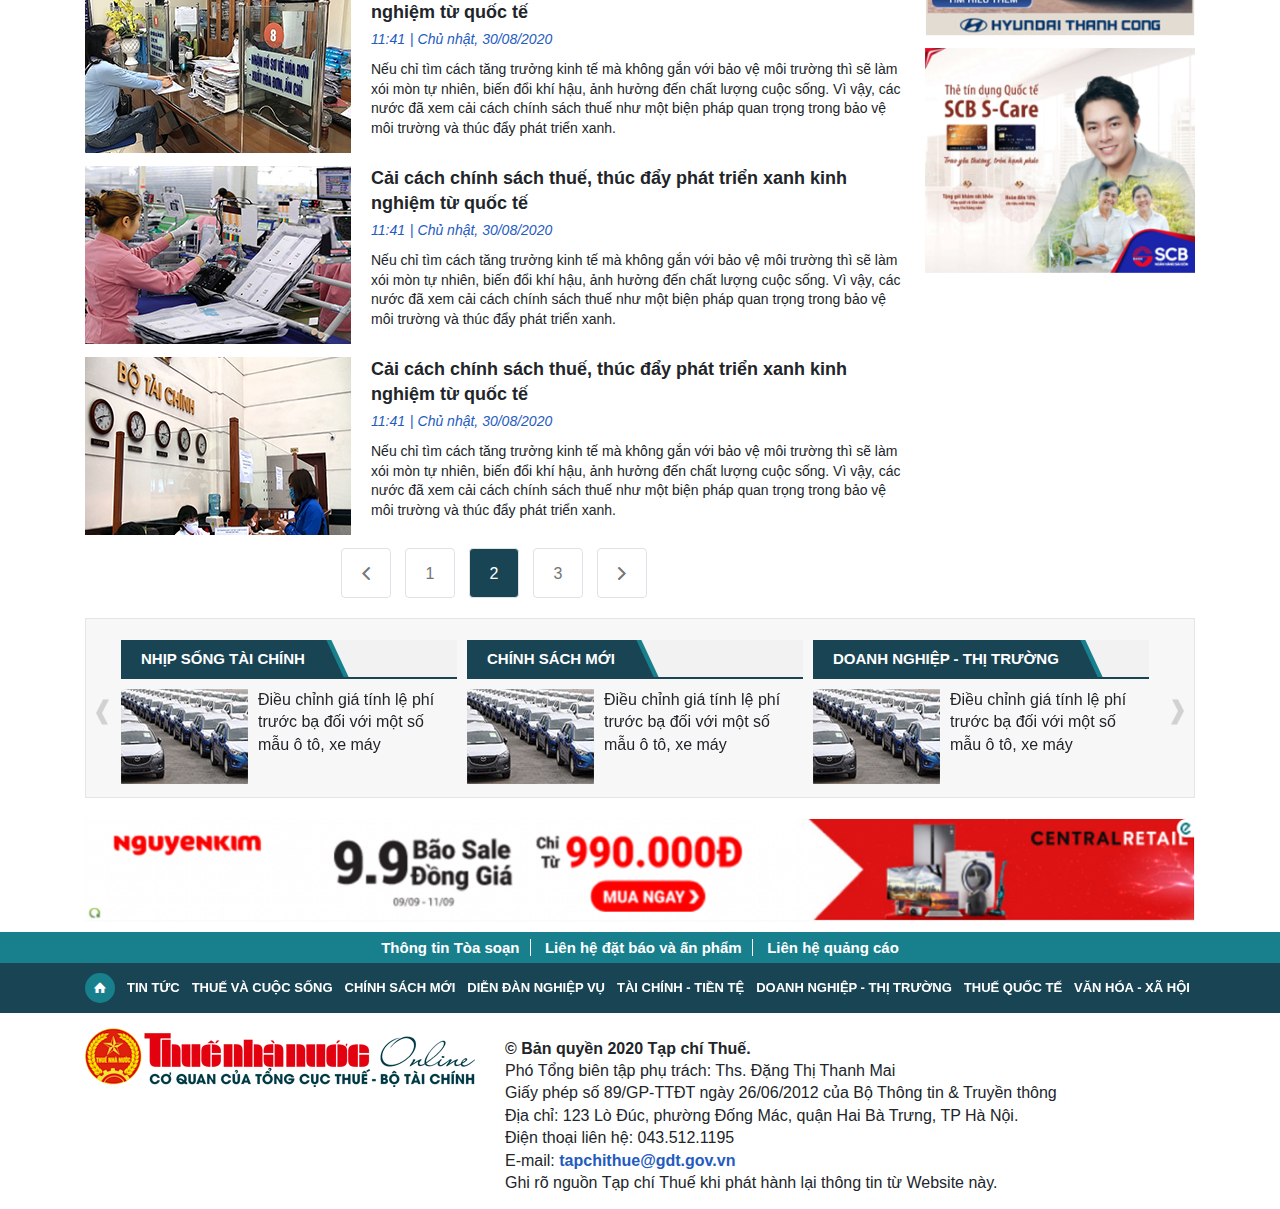
<file: category-page.html>
<!DOCTYPE html>
<html>

<head>
    <meta charset="utf-8">
    <meta http-equiv="X-UA-Compatible" content="IE=edge">
    <meta name="viewport" content="width=device-width, initial-scale=1">
    <link rel="shortcut icon" href="images/favicon.png">
    <title>Category</title>
    <link rel="stylesheet" href="css/bootstrap.min.css">
    <link rel="stylesheet" href="css/fontello.css">
    <link rel="stylesheet" href="css/owl.carousel.css">
    <link rel="stylesheet" href="css/style.css">
    <link rel="stylesheet" href="css/responsive.css">
</head>

<body>
  <section class="top-page">
      <div class="banner-top">
      </div>
      <div class="header">
          <div class="container">
              <a href="index.html" class="logo">
                  <img src="images/logo.png" alt="">
              </a>
              <span class="time-now">
                  Thứ tư, 26/8/2020
              </span>
              <div class="right">

                  <form action="search" class="search" method="get" accept-charset="utf-8">
                      <input id="keywordHeader" type="text" name="q" placeholder="Tìm kiếm" autocomplete="off">
                      <button type="submit" title="Tìm kiếm" class="btn-search-vne" id="buttonSearchHeader">
                          <i class="icon-search-1"></i>
                      </button>
                  </form>

              </div>
          </div>
      </div>
      <div id="navbar" class="menu">
          <div class="container">
              <nav class="navbar navbar-expand-lg navbar-light ">
                  <div class="collapse navbar-collapse" id="navbarSupportedContent">
                      <ul class="navbar-nav mr-auto">
                          <li class="nav-item nav-home active">
                              <a class="nav-link" href="index.html"> <i class="icon-home"></i> </a>
                          </li>
                          <li class="nav-item active">
                              <a class="nav-link dropdown-toggle" href="category-page.html">
                                  Tin tức
                              </a>
                              <!-- <ul class="dropdown-menu" aria-labelledby="navbarDropdown">
                                  <li><a class="dropdown-item" href="#">Chính trị</a></li>
                                  <li class="dir">
                                      <a class="dropdown-item" href="#">Giáo dục</a>
                                      <ul class="sub3">
                                          <li>
                                              <a href="#">Giáo dục Tiểu học</a>
                                          </li>
                                          <li>
                                              <a href="#">Giáo dục THCS</a>
                                          </li>
                                          <li>
                                              <a href="#">Giáo dục THPT</a>
                                          </li>
                                      </ul>
                                  </li>
                                  <li><a class="dropdown-item" href="#">Khoa học</a></li>
                                  <li><a class="dropdown-item" href="#">Đời sống</a></li>
                              </ul> -->
                          </li>
                          <li class="nav-item">
                              <a class="nav-link" href="category-page.html">Thuế và cuộc sống</a>
                          </li>
                          <li class="nav-item">
                              <a class="nav-link" href="category-page.html">Chính sách mới</a>
                          </li>
                          <li class="nav-item">
                              <a class="nav-link" href="category-page.html">Diễn đàn nghiệp vụ</a>
                          </li>
                          <li class="nav-item">
                              <a class="nav-link" href="category-page.html">Tài chính - tiền tệ</a>
                          </li>
                          <li class="nav-item">
                              <a class="nav-link" href="category-page.html">Doanh nghiệp - thị trường</a>
                          </li>
                          <li class="nav-item">
                              <a class="nav-link" href="category-page.html">Thuế quốc tế</a>
                          </li>
                          <li class="nav-item">
                              <a class="nav-link" href="category-page.html">Văn hóa - xã hội</a>
                          </li>


                      </ul>
                  </div>
              </nav>
          </div>
      </div>
  </section>
  <!-- end -->
  <section class="top-mobile">
      <div id="header-mobile">
          <div class="container">
              <div class="top-bar group-tbstyle">
                  <a href="javascript:void(0)" id="showmenu" class="btn-menu gr-action">
                      <i class="icon-menu"></i>
                  </a>
                  <a href="index.html" class="logo-head gr-content text-center">
                      <img src="images/logo.png" alt="">
                  </a>
                  <div class="cl"></div>

                  <a href="javascript:void(0)" id="toggle-search-mb" class="header-button btn-search gr-action">
                      <i class="icon-search-1"></i>
                  </a>
              </div>
          </div>
          <div class="head-menu">
              <div class="top-head-menu pull-left w--100">
                  <span id="closemenu" class="close-menu  pointer">
                      <i class="icon-close"></i>
                  </span>
                  <div class="pd-10">
                      <h2 class="aside-title">Chuyên mục</h2>
                  </div>
                  <form action="search" class="search" method="get" accept-charset="utf-8">
                      <input id="keywordHeader" type="text" name="q" placeholder="Tìm kiếm" autocomplete="off">
                      <button type="submit" title="Tìm kiếm" class="btn-search-vne" id="buttonSearchHeader">
                          <i class="icon-search-1"></i>
                      </button>
                  </form>
              </div>
              <ul class="menu-category pull-left w--100">
                  <li>
                      <a href="category-page.html">Tin tức</a>
                  </li>
                  <li>
                      <a href="category-page.html">Thuế và cuộc sống</a>
                  </li>
                  <li>
                      <a href="category-page.html">Chính sách mới</a>
                  </li>
                  <li>
                      <a href="category-page.html">Diễn đàn nghiệp vụ</a>
                  </li>
                  <li>
                      <a href="category-page.html">Tài chính - tiền tệ</a>
                  </li>
                  <li>
                      <a href="category-page.html">Doanh nghiệp - thị trường</a>
                  </li>
                  <li>
                      <a href="category-page.html">Thuế quốc tế</a>
                  </li>
                  <li>
                      <a href="category-page.html">Văn hóa - xã hội</a>
                  </li>

              </ul>
          </div>
      </div>
      <nav id="navbar-mb" class="site-menu">
          <div class="container">
              <ul class="site-menu__list">
                  <li>
                      <a href="index.html"><i class="icon-home"></i></a>
                  </li>
                  <li class="nav-item dropdown">
                              <a class="nav-link dropdown-toggle" href="category-page.html">
                                  Tin tức
                              </a>
                              <!-- <ul class="dropdown-menu" aria-labelledby="navbarDropdown">
                                  <li><a class="dropdown-item" href="#">Chính trị</a></li>
                                  <li class="dir">
                                      <a class="dropdown-item" href="#">Giáo dục</a>
                                      <ul class="sub3">
                                          <li>
                                              <a href="#">Giáo dục Tiểu học</a>
                                          </li>
                                          <li>
                                              <a href="#">Giáo dục THCS</a>
                                          </li>
                                          <li>
                                              <a href="#">Giáo dục THPT</a>
                                          </li>
                                      </ul>
                                  </li>
                                  <li><a class="dropdown-item" href="#">Khoa học</a></li>
                                  <li><a class="dropdown-item" href="#">Đời sống</a></li>
                              </ul> -->
                          </li>
                  <li>
                      <a href="category-page.html">Thuế và cuộc sống</a>
                  </li>
                  <li>
                      <a href="category-page.html">Chính sách mới</a>
                  </li>
                  <li>
                      <a href="category-page.html">Diễn đàn nghiệp vụ</a>
                  </li>
                  <li>
                      <a href="category-page.html">Tài chính - tiền tệ</a>
                  </li>
                  <li>
                      <a href="category-page.html">Doanh nghiệp - thị trường</a>
                  </li>
                  <li>
                      <a href="category-page.html">Thuế quốc tế</a>
                  </li>
                  <li>
                      <a href="category-page.html">Văn hóa - xã hội</a>
                  </li>
              </ul>
          </div>
      </nav>
      <div class="search-box">
          <div class="container">
              <form id="search-form-mb" action="">

                  <input id="keywordHeader" type="text" name="q" placeholder="Tìm kiếm" autocomplete="off">
                  <button type="submit" title="Tìm kiếm" class="btn-search-vne" id="buttonSearchHeader">
                      <i class="icon-search-1"></i>
                  </button>

              </form>
          </div>
      </div>
  </section>
    <!-- end -->
    <div class="opacity hidden w--100"></div>
    <!-- end -->
    <section class="main">
        <div class="container">
            <div class="top-news top-news-cate">
                <div class="row">
                    <div class="col-lg-9">
                        <div class="row">
                            <div class="col-lg-8 col-md-8 col-sm-8">
                                <div class="topstory">
                                    <div id="news-slider">
                                        <div class="news-item">
                                            <div class="ni-image">
                                                <a href="detail-page.html"><img src="images/news1.png" class="img-fluid" alt=""></a>
                                            </div>
                                            <div class="ni-content">
                                                <h3 class="title-news"><a href="detail-page.html">Tổng cục trưởng Cao Anh Tuấn: Cần Thơ cần phấn đấu
                                                hoàn thành cao nhất nhiệm vụ thu ngân sách</a></h3>
												<div class="ni-desc">
                                                    <p>Ngày 20/8/2020, Tổng cục trưởng Tổng cục Thuế Cao Anh Tuấn đã làm việc với cán bộ chủ chốt của Cục Thuế TP Cần Thơ để đánh giá tình hình thu ngân sách 7 tháng đầu năm và triển khai biện pháp quản lý thuế các tháng cuối năm.   </p>
                                                </div>
                                            </div>
                                        </div>

                                    </div>
                                </div>
                            </div>
                            <div class="col-lg-4 col-md-4 col-sm-4">
                                <div class="box-title">
                                    <div class="title-cate">
                                        <h2 class="parent-cate">Tin mới nhất</h2>
                                    </div>
                                </div>
                                <div class="post" id="post">
                                    <div class="post-item">
                                        <h3 class="pi-title">
                                            <a href="detail-page.html">Đã nhập đủ số lượng gạo dự trữ quốc
                                            gia theo kế hoạch Thủ tướng giao</a>
                                        </h3>
                                    </div>
                                    <div class="post-item">
                                        <h3 class="pi-title">
                                            <a href="#">Tổng cục Thuế công bố quyết định
                                                bổ nhiệm Cục trưởng Cục Thuế
                                            Thái Nguyên.</a>
                                        </h3>
                                    </div>
                                    <div class="post-item">
                                        <h3 class="pi-title">
                                            <a href="#">Nhiều đề xuất tạo thuận lợi cho
                                                thương mại trong bối cảnh dịch bệnh
                                            Covid-19</a>
                                        </h3>
                                    </div>
                                    <div class="post-item">
                                        <h3 class="pi-title">
                                            <a href="#">Giải đáp về chính sách thuế TNCN</a>
                                        </h3>
                                    </div>
                                    <div class="post-item">
                                        <h3 class="pi-title">
                                            <a href="#">Cục Thuế Vĩnh Phúc: Nỗ lực triển
                                            khai các biện pháp tăng thu NSNN</a>
                                        </h3>
                                    </div>
                                    <div class="post-item">
                                        <h3 class="pi-title">
                                            <a href="#">Nghiên cứu tăng mức thuế đối với túi
                                                ni-lông, bao bì và sản phẩm nhựa
                                            khác</a>
                                        </h3>
                                    </div>
                                    <div class="post-item">
                                        <h3 class="pi-title">
                                            <a href="#">Phó Chủ tịch Quốc hội Phùng Quốc
                                            Hiển làm việc với Tổng cục Thuế</a>
                                        </h3>
                                    </div>
                                    <div class="post-item">
                                        <h3 class="pi-title">
                                            <a href="#">Thu ngân sách tiếp tục chịu ảnh
                                            hưởng của dịch Covid-19</a>
                                        </h3>
                                    </div>
                                    <div class="post-item">
                                        <h3 class="pi-title">
                                            <a href="#">Miễn phí chuyển tiền du học khi giao dịch tại HDBank</a>
                                        </h3>
                                    </div>
                                    <div class="post-item">
                                        <h3 class="pi-title">
                                            <a href="#">Cải cách tổng thể mô hình kiểm tra chất lượng hàng nhập khẩu</a>
                                        </h3>
                                    </div>
                                    <div class="post-item">
                                        <h3 class="pi-title">
                                            <a href="#">Trao tặng 3,15 tỷ đồng hỗ trợ những người bị ảnh hưởng bởi Covid-19.</a>
                                        </h3>
                                    </div>
                                    <div class="post-item">
                                        <h3 class="pi-title">
                                            <a href="#">Hải quan TP HCM gỡ vướng về thủ tục hàng quá cảnh cho các DN</a>
                                        </h3>
                                    </div>
                                    <div class="post-item">
                                        <h3 class="pi-title">
                                            <a href="#">Sacombank đẩy mạnh chuyển đổi số trong quản trị nguồn nhân lực</a>
                                        </h3>
                                    </div>

                                </div>
                            </div>
                        </div>

                            <div class="ads-mobile">
                                <a href="#"><img src="images/ads-r5.png" class="img-fluid"  alt=""></a>
                            </div>

                        <div class="row">
                            <div class="col-lg-12">
                                <div class="box-news-cate">
                                    <div class="bnc-item">
                                        <div class="bnc-image">
                                            <a href="#"><img src="images/cate1.png" class="img-fluid" alt=""></a>
                                        </div>
                                        <div class="bnc-content">
                                            <h3 class="bnc-title"><a href="#">EU sẽ xoá bỏ 85,6% dòng thuế nhập khẩu từ Việt Nam</a></h3>
                                            <div class="date2">
                                                <div class="hour">
                                                    11:41
                                                </div>
                                                <div class="day">
                                                    Chủ nhật, 30/08/2020
                                                </div>
                                            </div>
                                            <div class="sapo-news">
                                                <p>Cắt giảm thuế nhập khẩu, thuế xuất khẩu và hạn ngạch thuế quan là 2 trong số các cam kết chính của Hiệp định thương mại tự do Việt Nam - EU (EVFTA) vừa được Quốc hội phê chuẩn. Ông Hà Duy Tùng, Vụ trưởng Vụ Hợp tác quốc tế (Bộ Tài chính) đã có chia sẻ với Tạp chí Thuế xung quanh vấn đề này.</p>
                                            </div>
                                        </div>
                                    </div>

                                    <div class="bnc-item">
                                        <div class="bnc-image">
                                            <a href="#"><img src="images/cate2.png" class="img-fluid" alt=""></a>
                                        </div>
                                        <div class="bnc-content">
                                            <h3 class="bnc-title"><a href="#">Cải cách chính sách thuế, thúc đẩy phát triển xanh kinh nghiệm từ
                                            quốc tế</a></h3>
                                            <div class="date2">
                                                <div class="hour">
                                                    11:41
                                                </div>
                                                <div class="day">
                                                    Chủ nhật, 30/08/2020
                                                </div>
                                            </div>
                                            <div class="sapo-news">
                                                <p>Nếu chỉ tìm cách tăng trưởng kinh tế mà không gắn với bảo vệ môi trường thì sẽ làm xói mòn tự nhiên, biến đổi khí hậu, ảnh hưởng đến chất lượng cuộc sống. Vì vậy, các nước đã xem cải cách chính sách thuế như một biện pháp quan trọng trong bảo vệ môi trường và thúc đẩy phát triển xanh.</p>
                                            </div>
                                        </div>
                                    </div>
                                    <div class="bnc-item">
                                        <div class="bnc-image">
                                            <a href="#"><img src="images/cate3.png" class="img-fluid" alt=""></a>
                                        </div>
                                        <div class="bnc-content">
                                            <h3 class="bnc-title"><a href="#">Cải cách chính sách thuế, thúc đẩy phát triển xanh kinh nghiệm từ
                                            quốc tế</a></h3>
                                            <div class="date2">
                                                <div class="hour">
                                                    11:41
                                                </div>
                                                <div class="day">
                                                    Chủ nhật, 30/08/2020
                                                </div>
                                            </div>
                                            <div class="sapo-news">
                                                <p>Nếu chỉ tìm cách tăng trưởng kinh tế mà không gắn với bảo vệ môi trường thì sẽ làm xói mòn tự nhiên, biến đổi khí hậu, ảnh hưởng đến chất lượng cuộc sống. Vì vậy, các nước đã xem cải cách chính sách thuế như một biện pháp quan trọng trong bảo vệ môi trường và thúc đẩy phát triển xanh.</p>
                                            </div>
                                        </div>
                                    </div>
                                    <div class="bnc-item">
                                        <div class="bnc-image">
                                            <a href="#"><img src="images/cate4.png" class="img-fluid" alt=""></a>
                                        </div>
                                        <div class="bnc-content">
                                            <h3 class="bnc-title"><a href="#">Cải cách chính sách thuế, thúc đẩy phát triển xanh kinh nghiệm từ
                                            quốc tế</a></h3>
                                            <div class="date2">
                                                <div class="hour">
                                                    11:41
                                                </div>
                                                <div class="day">
                                                    Chủ nhật, 30/08/2020
                                                </div>
                                            </div>
                                            <div class="sapo-news">
                                                <p>Nếu chỉ tìm cách tăng trưởng kinh tế mà không gắn với bảo vệ môi trường thì sẽ làm xói mòn tự nhiên, biến đổi khí hậu, ảnh hưởng đến chất lượng cuộc sống. Vì vậy, các nước đã xem cải cách chính sách thuế như một biện pháp quan trọng trong bảo vệ môi trường và thúc đẩy phát triển xanh.</p>
                                            </div>
                                        </div>
                                    </div>
                                    <div class="bnc-item">
                                        <div class="bnc-image">
                                            <a href="#"><img src="images/cate5.png" class="img-fluid" alt=""></a>
                                        </div>
                                        <div class="bnc-content">
                                            <h3 class="bnc-title"><a href="#">Cải cách chính sách thuế, thúc đẩy phát triển xanh kinh nghiệm từ
                                            quốc tế</a></h3>
                                            <div class="date2">
                                                <div class="hour">
                                                    11:41
                                                </div>
                                                <div class="day">
                                                    Chủ nhật, 30/08/2020
                                                </div>
                                            </div>
                                            <div class="sapo-news">
                                                <p>Nếu chỉ tìm cách tăng trưởng kinh tế mà không gắn với bảo vệ môi trường thì sẽ làm xói mòn tự nhiên, biến đổi khí hậu, ảnh hưởng đến chất lượng cuộc sống. Vì vậy, các nước đã xem cải cách chính sách thuế như một biện pháp quan trọng trong bảo vệ môi trường và thúc đẩy phát triển xanh.</p>
                                            </div>
                                        </div>
                                    </div>
                                    <div class="bnc-item">
                                        <div class="bnc-image">
                                            <a href="#"><img src="images/cate1.png" class="img-fluid" alt=""></a>
                                        </div>
                                        <div class="bnc-content">
                                            <h3 class="bnc-title"><a href="#">EU sẽ xoá bỏ 85,6% dòng thuế nhập khẩu từ Việt Nam</a></h3>
                                            <div class="date2">
                                                <div class="hour">
                                                    11:41
                                                </div>
                                                <div class="day">
                                                    Chủ nhật, 30/08/2020
                                                </div>
                                            </div>
                                            <div class="sapo-news">
                                                <p>Cắt giảm thuế nhập khẩu, thuế xuất khẩu và hạn ngạch thuế quan là 2 trong số các cam kết chính của Hiệp định thương mại tự do Việt Nam - EU (EVFTA) vừa được Quốc hội phê chuẩn. Ông Hà Duy Tùng, Vụ trưởng Vụ Hợp tác quốc tế (Bộ Tài chính) đã có chia sẻ với Tạp chí Thuế xung quanh vấn đề này.</p>
                                            </div>
                                        </div>
                                    </div>
                                    <div class="bnc-item">
                                        <div class="bnc-image">
                                            <a href="#"><img src="images/cate2.png" class="img-fluid" alt=""></a>
                                        </div>
                                        <div class="bnc-content">
                                            <h3 class="bnc-title"><a href="#">Cải cách chính sách thuế, thúc đẩy phát triển xanh kinh nghiệm từ
                                            quốc tế</a></h3>
                                            <div class="date2">
                                                <div class="hour">
                                                    11:41
                                                </div>
                                                <div class="day">
                                                    Chủ nhật, 30/08/2020
                                                </div>
                                            </div>
                                            <div class="sapo-news">
                                                <p>Nếu chỉ tìm cách tăng trưởng kinh tế mà không gắn với bảo vệ môi trường thì sẽ làm xói mòn tự nhiên, biến đổi khí hậu, ảnh hưởng đến chất lượng cuộc sống. Vì vậy, các nước đã xem cải cách chính sách thuế như một biện pháp quan trọng trong bảo vệ môi trường và thúc đẩy phát triển xanh.</p>
                                            </div>
                                        </div>
                                    </div>
                                    <div class="bnc-item">
                                        <div class="bnc-image">
                                            <a href="#"><img src="images/cate3.png" class="img-fluid" alt=""></a>
                                        </div>
                                        <div class="bnc-content">
                                            <h3 class="bnc-title"><a href="#">Cải cách chính sách thuế, thúc đẩy phát triển xanh kinh nghiệm từ
                                            quốc tế</a></h3>
                                            <div class="date2">
                                                <div class="hour">
                                                    11:41
                                                </div>
                                                <div class="day">
                                                    Chủ nhật, 30/08/2020
                                                </div>
                                            </div>
                                            <div class="sapo-news">
                                                <p>Nếu chỉ tìm cách tăng trưởng kinh tế mà không gắn với bảo vệ môi trường thì sẽ làm xói mòn tự nhiên, biến đổi khí hậu, ảnh hưởng đến chất lượng cuộc sống. Vì vậy, các nước đã xem cải cách chính sách thuế như một biện pháp quan trọng trong bảo vệ môi trường và thúc đẩy phát triển xanh.</p>
                                            </div>
                                        </div>
                                    </div>
                                    <div class="bnc-item">
                                        <div class="bnc-image">
                                            <a href="#"><img src="images/cate4.png" class="img-fluid" alt=""></a>
                                        </div>
                                        <div class="bnc-content">
                                            <h3 class="bnc-title"><a href="#">Cải cách chính sách thuế, thúc đẩy phát triển xanh kinh nghiệm từ
                                            quốc tế</a></h3>
                                            <div class="date2">
                                                <div class="hour">
                                                    11:41
                                                </div>
                                                <div class="day">
                                                    Chủ nhật, 30/08/2020
                                                </div>
                                            </div>
                                            <div class="sapo-news">
                                                <p>Nếu chỉ tìm cách tăng trưởng kinh tế mà không gắn với bảo vệ môi trường thì sẽ làm xói mòn tự nhiên, biến đổi khí hậu, ảnh hưởng đến chất lượng cuộc sống. Vì vậy, các nước đã xem cải cách chính sách thuế như một biện pháp quan trọng trong bảo vệ môi trường và thúc đẩy phát triển xanh.</p>
                                            </div>
                                        </div>
                                    </div>
                                    <div class="bnc-item">
                                        <div class="bnc-image">
                                            <a href="#"><img src="images/cate5.png" class="img-fluid" alt=""></a>
                                        </div>
                                        <div class="bnc-content">
                                            <h3 class="bnc-title"><a href="#">Cải cách chính sách thuế, thúc đẩy phát triển xanh kinh nghiệm từ
                                            quốc tế</a></h3>
                                            <div class="date2">
                                                <div class="hour">
                                                    11:41
                                                </div>
                                                <div class="day">
                                                    Chủ nhật, 30/08/2020
                                                </div>
                                            </div>
                                            <div class="sapo-news">
                                                <p>Nếu chỉ tìm cách tăng trưởng kinh tế mà không gắn với bảo vệ môi trường thì sẽ làm xói mòn tự nhiên, biến đổi khí hậu, ảnh hưởng đến chất lượng cuộc sống. Vì vậy, các nước đã xem cải cách chính sách thuế như một biện pháp quan trọng trong bảo vệ môi trường và thúc đẩy phát triển xanh.</p>
                                            </div>
                                        </div>
                                    </div>
                                    <div class="bnc-item">
                                        <div class="bnc-image">
                                            <a href="#"><img src="images/cate1.png" class="img-fluid" alt=""></a>
                                        </div>
                                        <div class="bnc-content">
                                            <h3 class="bnc-title"><a href="#">EU sẽ xoá bỏ 85,6% dòng thuế nhập khẩu từ Việt Nam</a></h3>
                                            <div class="date2">
                                                <div class="hour">
                                                    11:41
                                                </div>
                                                <div class="day">
                                                    Chủ nhật, 30/08/2020
                                                </div>
                                            </div>
                                            <div class="sapo-news">
                                                <p>Cắt giảm thuế nhập khẩu, thuế xuất khẩu và hạn ngạch thuế quan là 2 trong số các cam kết chính của Hiệp định thương mại tự do Việt Nam - EU (EVFTA) vừa được Quốc hội phê chuẩn. Ông Hà Duy Tùng, Vụ trưởng Vụ Hợp tác quốc tế (Bộ Tài chính) đã có chia sẻ với Tạp chí Thuế xung quanh vấn đề này.</p>
                                            </div>
                                        </div>
                                    </div>
                                    <div class="bnc-item">
                                        <div class="bnc-image">
                                            <a href="#"><img src="images/cate2.png" class="img-fluid" alt=""></a>
                                        </div>
                                        <div class="bnc-content">
                                            <h3 class="bnc-title"><a href="#">Cải cách chính sách thuế, thúc đẩy phát triển xanh kinh nghiệm từ
                                            quốc tế</a></h3>
                                            <div class="date2">
                                                <div class="hour">
                                                    11:41
                                                </div>
                                                <div class="day">
                                                    Chủ nhật, 30/08/2020
                                                </div>
                                            </div>
                                            <div class="sapo-news">
                                                <p>Nếu chỉ tìm cách tăng trưởng kinh tế mà không gắn với bảo vệ môi trường thì sẽ làm xói mòn tự nhiên, biến đổi khí hậu, ảnh hưởng đến chất lượng cuộc sống. Vì vậy, các nước đã xem cải cách chính sách thuế như một biện pháp quan trọng trong bảo vệ môi trường và thúc đẩy phát triển xanh.</p>
                                            </div>
                                        </div>
                                    </div>
                                    <div class="bnc-item">
                                        <div class="bnc-image">
                                            <a href="#"><img src="images/cate3.png" class="img-fluid" alt=""></a>
                                        </div>
                                        <div class="bnc-content">
                                            <h3 class="bnc-title"><a href="#">Cải cách chính sách thuế, thúc đẩy phát triển xanh kinh nghiệm từ
                                            quốc tế</a></h3>
                                            <div class="date2">
                                                <div class="hour">
                                                    11:41
                                                </div>
                                                <div class="day">
                                                    Chủ nhật, 30/08/2020
                                                </div>
                                            </div>
                                            <div class="sapo-news">
                                                <p>Nếu chỉ tìm cách tăng trưởng kinh tế mà không gắn với bảo vệ môi trường thì sẽ làm xói mòn tự nhiên, biến đổi khí hậu, ảnh hưởng đến chất lượng cuộc sống. Vì vậy, các nước đã xem cải cách chính sách thuế như một biện pháp quan trọng trong bảo vệ môi trường và thúc đẩy phát triển xanh.</p>
                                            </div>
                                        </div>
                                    </div>
                                    <div class="bnc-item">
                                        <div class="bnc-image">
                                            <a href="#"><img src="images/cate4.png" class="img-fluid" alt=""></a>
                                        </div>
                                        <div class="bnc-content">
                                            <h3 class="bnc-title"><a href="#">Cải cách chính sách thuế, thúc đẩy phát triển xanh kinh nghiệm từ
                                            quốc tế</a></h3>
                                            <div class="date2">
                                                <div class="hour">
                                                    11:41
                                                </div>
                                                <div class="day">
                                                    Chủ nhật, 30/08/2020
                                                </div>
                                            </div>
                                            <div class="sapo-news">
                                                <p>Nếu chỉ tìm cách tăng trưởng kinh tế mà không gắn với bảo vệ môi trường thì sẽ làm xói mòn tự nhiên, biến đổi khí hậu, ảnh hưởng đến chất lượng cuộc sống. Vì vậy, các nước đã xem cải cách chính sách thuế như một biện pháp quan trọng trong bảo vệ môi trường và thúc đẩy phát triển xanh.</p>
                                            </div>
                                        </div>
                                    </div>
                                    <div class="bnc-item">
                                        <div class="bnc-image">
                                            <a href="#"><img src="images/cate5.png" class="img-fluid" alt=""></a>
                                        </div>
                                        <div class="bnc-content">
                                            <h3 class="bnc-title"><a href="#">Cải cách chính sách thuế, thúc đẩy phát triển xanh kinh nghiệm từ
                                            quốc tế</a></h3>
                                            <div class="date2">
                                                <div class="hour">
                                                    11:41
                                                </div>
                                                <div class="day">
                                                    Chủ nhật, 30/08/2020
                                                </div>
                                            </div>
                                            <div class="sapo-news">
                                                <p>Nếu chỉ tìm cách tăng trưởng kinh tế mà không gắn với bảo vệ môi trường thì sẽ làm xói mòn tự nhiên, biến đổi khí hậu, ảnh hưởng đến chất lượng cuộc sống. Vì vậy, các nước đã xem cải cách chính sách thuế như một biện pháp quan trọng trong bảo vệ môi trường và thúc đẩy phát triển xanh.</p>
                                            </div>
                                        </div>
                                    </div>
                                </div>
                                <div class="pagi-page">
                                   <nav aria-label="Page navigation example">
                                        <ul class="pagination">
                                            <li class="page-item"><a class="page-link" href="#"><i class="icon-left-open"></i></a></li>
                                            <li class="page-item"><a class="page-link" href="#">1</a></li>
                                            <li class="page-item"><a class="page-link active" href="#">2</a></li>
                                            <li class="page-item"><a class="page-link" href="#">3</a></li>
                                            <li class="page-item"><a class="page-link" href="#"><i class="icon-right-open"></i></a></li>
                                        </ul>
                                    </nav>
                                </div>

                            </div>
                        </div>
                    </div>

                    <div class="col-lg-3 col-md-3 hidden-md hidden-sm s1">
                        <div class="ads">
                            <a href="#">
                                <img src="images/ads1.png" class="img-fluid" alt="">
                            </a>
                        </div>
                        <div class="ads-right">
                            <div class="ads">
                                <a href="#"><img src="images/ads-r1.png" class="img-fluid" alt=""></a>
                            </div>
                            <div class="ads">
                                <a href="#"><img src="images/ads-r2.png" class="img-fluid" alt=""></a>
                            </div>
                            <div class="ads">
                                <a href="#"><img src="images/ads-r3.png" class="img-fluid" alt=""></a>
                            </div>
                            <div class="ads">
                                <a href="#"><img src="images/ads-r4.png" class="img-fluid" alt=""></a>
                            </div>
                            <div class="ads">
                                <a href="#"><img src="images/ads-r5.png" class="img-fluid" alt=""></a>
                            </div>
                            <div class="ads">
                                <a href="#"><img src="images/ads-r6.png" class="img-fluid" alt=""></a>
                            </div>
                        </div>
                    </div>
                </div>
            </div>
            <div class="focus category-slider">
                <div id="fc-slider">
                    <div class="col-xs-12">
                        <div class="box-title">
                            <div class="title-cate ">
                                <h2 class="parent-cate">Nhịp sống tài chính</h2>
                            </div>
                        </div>
                        <div class="fs-item">
                            <div class="fs-images">
                                <a href="#"><img src="images/td1.png" width="100%" alt=""></a>
                            </div>
                            <div class="fs-desc">
                                <a href="#">Điều chỉnh giá tính lệ phí trước bạ đối với một số mẫu ô tô, xe máy</a>
                            </div>
                        </div>
                    </div>
                    <div class="col-xs-12">
                        <div class="box-title">
                            <div class="title-cate ">
                                <h2 class="parent-cate">Chính sách mới</h2>
                            </div>
                        </div>
                        <div class="fs-item">
                            <div class="fs-images">
                                <a href="#"><img src="images/td1.png" width="100%" alt=""></a>
                            </div>
                            <div class="fs-desc">
                                <a href="#">Điều chỉnh giá tính lệ phí trước bạ đối với một số mẫu ô tô, xe máy</a>
                            </div>
                        </div>
                    </div>
                    <div class="col-xs-12">
                        <div class="box-title">
                            <div class="title-cate ">
                                <h2 class="parent-cate">Doanh nghiệp - thị trường</h2>
                            </div>
                        </div>
                        <div class="fs-item">
                            <div class="fs-images">
                                <a href="#"><img src="images/td1.png" width="100%" alt=""></a>
                            </div>
                            <div class="fs-desc">
                                <a href="#">Điều chỉnh giá tính lệ phí trước bạ đối với một số mẫu ô tô, xe máy</a>
                            </div>
                        </div>
                    </div>
                    <div class="col-xs-12">
                        <div class="box-title">
                            <div class="title-cate ">
                                <h2 class="parent-cate">Nhịp sống tài chính</h2>
                            </div>
                        </div>
                        <div class="fs-item">
                            <div class="fs-images">
                                <a href="#"><img src="images/td1.png" width="100%" alt=""></a>
                            </div>
                            <div class="fs-desc">
                                <a href="#">Điều chỉnh giá tính lệ phí trước bạ đối với một số mẫu ô tô, xe máy</a>
                            </div>
                        </div>
                    </div>
                </div>
            </div>
            <div class="ads-bottom">
                <a href="#"><img src="images/adsc.png" class="img-fluid" alt=""></a>
            </div>
        </div>
    </section>
    <!-- end -->
    <footer>
      <div class="top-ft">
          <ul>
            <li><a href="lien-he.html">Thông tin Tòa soạn</a></li>
            <li><a href="lien-he-dat-bao.html">Liên hệ đặt báo và ấn phẩm</a></li>
            <li><a href="lien-he-dat-quang-cao.html">Liên hệ quảng cáo</a></li>
          </ul>
      </div>
        <nav class="menu-ft">
            <div class="container">
                <ul class="menu-ft__list">
                    <li>
                        <a href="#"><i class="icon-home"></i></a>
                    </li>
                    <li>
                        <a href="#">Tin tức</a>
                    </li>
                    <li>
                        <a href="#">Thuế và cuộc sống</a>
                    </li>
                    <li>
                        <a href="#">Chính sách mới</a>
                    </li>
                    <li>
                        <a href="#">Diễn đàn nghiệp vụ</a>
                    </li>
                    <li>
                        <a href="#">Tài chính - tiền tệ</a>
                    </li>
                    <li>
                        <a href="#">Doanh nghiệp - thị trường</a>
                    </li>
                    <li>
                        <a href="#">Thuế quốc tế</a>
                    </li>
                    <li>
                        <a href="#">Văn hóa - xã hội</a>
                    </li>
                </ul>
            </div>
        </nav>
        <div class="copyright">
            <div class="container">
                <div class="logo-ft"><a href="#"><img src="images/logo.png" class="img-fluid" alt=""></a></div>
            <span class="txt-copyright">
                <strong> © Bản quyền 2020 Tạp chí Thuế.</strong> <br>

                Phó Tổng biên tập phụ trách: Ths. Đặng Thị Thanh Mai <br>

                Giấy phép số 89/GP-TTĐT ngày 26/06/2012 của Bộ Thông tin & Truyền thông<br>

                Địa chỉ: 123 Lò Đúc, phường Đống Mác, quận Hai Bà Trưng, TP Hà Nội.<br>

                Điện thoại liên hệ: <span class="cl-sdt"> 043.512.1195</span><br>

                E-mail: <span class="cl-mail"> tapchithue@gdt.gov.vn</span><br>

                Ghi rõ nguồn Tạp chí Thuế khi phát hành lại thông tin từ Website này.
            </span>
            </div>

        </div>
    </footer>

    <script src="js/jquery-1.11.3.min.js"></script>
    <script src="js/bootstrap.min.js"></script>
    <script src="js/owl.carousel.min.js"></script>
    <script type="text/javascript" src="js/custom.js"></script>
    <script type="text/javascript" src="js/scroll.js"></script>
</body>

</html>
</file>
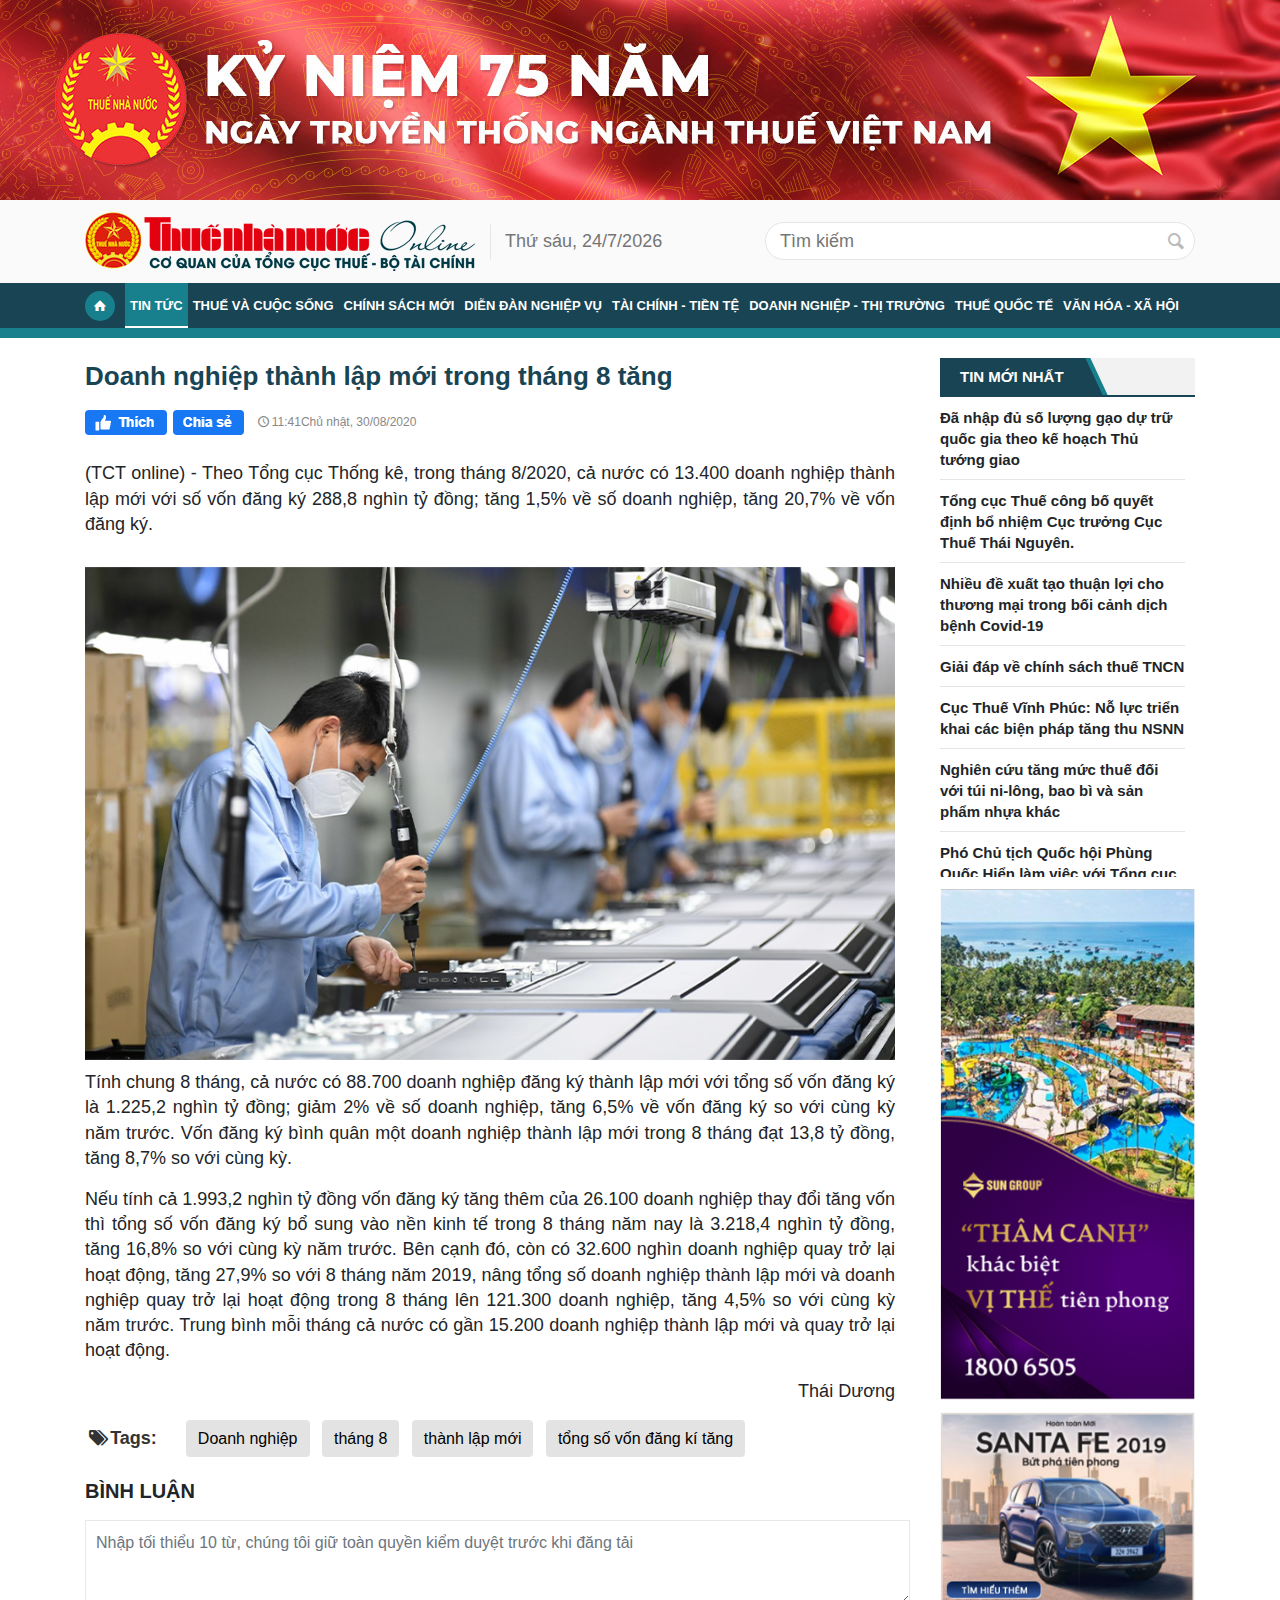
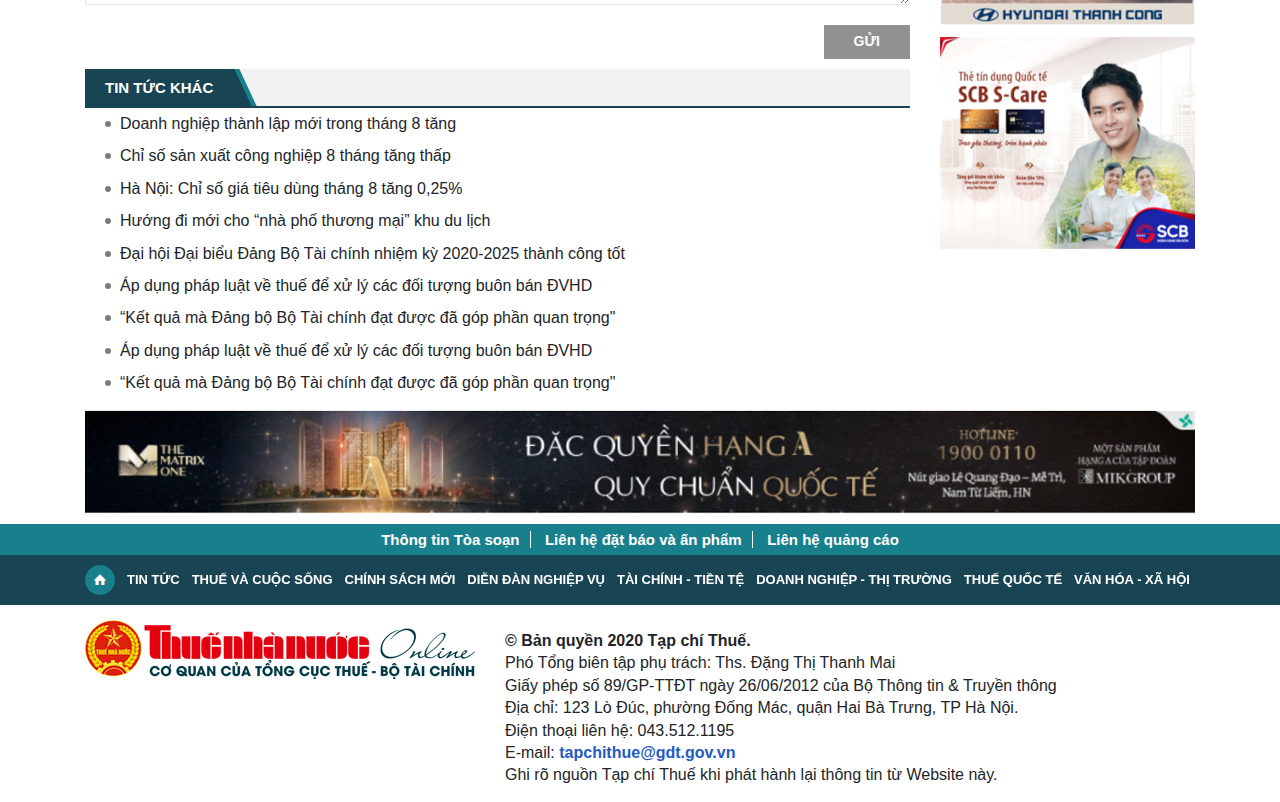
<file: detail-page.html>
<!DOCTYPE html>
<html>

<head>
    <meta charset="utf-8">
    <meta http-equiv="X-UA-Compatible" content="IE=edge">
    <meta name="viewport" content="width=device-width, initial-scale=1">
    <link rel="shortcut icon" href="images/favicon.png">
    <title>Detail</title>
    <link rel="stylesheet" href="css/bootstrap.min.css">
    <link rel="stylesheet" href="css/fontello.css">
    <link rel="stylesheet" href="css/owl.carousel.css">
    <link rel="stylesheet" href="css/style.css">
    <link rel="stylesheet" href="css/responsive.css">
</head>

<body>
  <section class="top-page">
      <div class="banner-top">
      </div>
      <div class="header">
          <div class="container">
              <a href="index.html" class="logo">
                  <img src="images/logo.png" alt="">
              </a>
              <span class="time-now">
                  Thứ tư, 26/8/2020
              </span>
              <div class="right">

                  <form action="search" class="search" method="get" accept-charset="utf-8">
                      <input id="keywordHeader" type="text" name="q" placeholder="Tìm kiếm" autocomplete="off">
                      <button type="submit" title="Tìm kiếm" class="btn-search-vne" id="buttonSearchHeader">
                          <i class="icon-search-1"></i>
                      </button>
                  </form>

              </div>
          </div>
      </div>
      <div id="navbar" class="menu">
          <div class="container">
              <nav class="navbar navbar-expand-lg navbar-light ">
                  <div class="collapse navbar-collapse" id="navbarSupportedContent">
                      <ul class="navbar-nav mr-auto">
                          <li class="nav-item nav-home active">
                              <a class="nav-link" href="index.html"> <i class="icon-home"></i> </a>
                          </li>
                          <li class="nav-item active">
                              <a class="nav-link dropdown-toggle" href="category-page.html">
                                  Tin tức
                              </a>
                              <!-- <ul class="dropdown-menu" aria-labelledby="navbarDropdown">
                                  <li><a class="dropdown-item" href="#">Chính trị</a></li>
                                  <li class="dir">
                                      <a class="dropdown-item" href="#">Giáo dục</a>
                                      <ul class="sub3">
                                          <li>
                                              <a href="#">Giáo dục Tiểu học</a>
                                          </li>
                                          <li>
                                              <a href="#">Giáo dục THCS</a>
                                          </li>
                                          <li>
                                              <a href="#">Giáo dục THPT</a>
                                          </li>
                                      </ul>
                                  </li>
                                  <li><a class="dropdown-item" href="#">Khoa học</a></li>
                                  <li><a class="dropdown-item" href="#">Đời sống</a></li>
                              </ul> -->
                          </li>
                          <li class="nav-item">
                              <a class="nav-link" href="category-page.html">Thuế và cuộc sống</a>
                          </li>
                          <li class="nav-item">
                              <a class="nav-link" href="category-page.html">Chính sách mới</a>
                          </li>
                          <li class="nav-item">
                              <a class="nav-link" href="category-page.html">Diễn đàn nghiệp vụ</a>
                          </li>
                          <li class="nav-item">
                              <a class="nav-link" href="category-page.html">Tài chính - tiền tệ</a>
                          </li>
                          <li class="nav-item">
                              <a class="nav-link" href="category-page.html">Doanh nghiệp - thị trường</a>
                          </li>
                          <li class="nav-item">
                              <a class="nav-link" href="category-page.html">Thuế quốc tế</a>
                          </li>
                          <li class="nav-item">
                              <a class="nav-link" href="category-page.html">Văn hóa - xã hội</a>
                          </li>


                      </ul>
                  </div>
              </nav>
          </div>
      </div>
  </section>
  <!-- end -->
  <section class="top-mobile">
      <div id="header-mobile">
          <div class="container">
              <div class="top-bar group-tbstyle">
                  <a href="javascript:void(0)" id="showmenu" class="btn-menu gr-action">
                      <i class="icon-menu"></i>
                  </a>
                  <a href="index.html" class="logo-head gr-content text-center">
                      <img src="images/logo.png" alt="">
                  </a>
                  <div class="cl"></div>

                  <a href="javascript:void(0)" id="toggle-search-mb" class="header-button btn-search gr-action">
                      <i class="icon-search-1"></i>
                  </a>
              </div>
          </div>
          <div class="head-menu">
              <div class="top-head-menu pull-left w--100">
                  <span id="closemenu" class="close-menu  pointer">
                      <i class="icon-close"></i>
                  </span>
                  <div class="pd-10">
                      <h2 class="aside-title">Chuyên mục</h2>
                  </div>
                  <form action="search" class="search" method="get" accept-charset="utf-8">
                      <input id="keywordHeader" type="text" name="q" placeholder="Tìm kiếm" autocomplete="off">
                      <button type="submit" title="Tìm kiếm" class="btn-search-vne" id="buttonSearchHeader">
                          <i class="icon-search-1"></i>
                      </button>
                  </form>
              </div>
              <ul class="menu-category pull-left w--100">
                  <li>
                      <a href="category-page.html">Tin tức</a>
                  </li>
                  <li>
                      <a href="category-page.html">Thuế và cuộc sống</a>
                  </li>
                  <li>
                      <a href="category-page.html">Chính sách mới</a>
                  </li>
                  <li>
                      <a href="category-page.html">Diễn đàn nghiệp vụ</a>
                  </li>
                  <li>
                      <a href="category-page.html">Tài chính - tiền tệ</a>
                  </li>
                  <li>
                      <a href="category-page.html">Doanh nghiệp - thị trường</a>
                  </li>
                  <li>
                      <a href="category-page.html">Thuế quốc tế</a>
                  </li>
                  <li>
                      <a href="category-page.html">Văn hóa - xã hội</a>
                  </li>

              </ul>
          </div>
      </div>
      <nav id="navbar-mb" class="site-menu">
          <div class="container">
              <ul class="site-menu__list">
                  <li>
                      <a href="index.html"><i class="icon-home"></i></a>
                  </li>
                  <li class="nav-item dropdown">
                              <a class="nav-link dropdown-toggle" href="category-page.html">
                                  Tin tức
                              </a>
                              <!-- <ul class="dropdown-menu" aria-labelledby="navbarDropdown">
                                  <li><a class="dropdown-item" href="#">Chính trị</a></li>
                                  <li class="dir">
                                      <a class="dropdown-item" href="#">Giáo dục</a>
                                      <ul class="sub3">
                                          <li>
                                              <a href="#">Giáo dục Tiểu học</a>
                                          </li>
                                          <li>
                                              <a href="#">Giáo dục THCS</a>
                                          </li>
                                          <li>
                                              <a href="#">Giáo dục THPT</a>
                                          </li>
                                      </ul>
                                  </li>
                                  <li><a class="dropdown-item" href="#">Khoa học</a></li>
                                  <li><a class="dropdown-item" href="#">Đời sống</a></li>
                              </ul> -->
                          </li>
                  <li>
                      <a href="category-page.html">Thuế và cuộc sống</a>
                  </li>
                  <li>
                      <a href="category-page.html">Chính sách mới</a>
                  </li>
                  <li>
                      <a href="category-page.html">Diễn đàn nghiệp vụ</a>
                  </li>
                  <li>
                      <a href="category-page.html">Tài chính - tiền tệ</a>
                  </li>
                  <li>
                      <a href="category-page.html">Doanh nghiệp - thị trường</a>
                  </li>
                  <li>
                      <a href="category-page.html">Thuế quốc tế</a>
                  </li>
                  <li>
                      <a href="category-page.html">Văn hóa - xã hội</a>
                  </li>
              </ul>
          </div>
      </nav>
      <div class="search-box">
          <div class="container">
              <form id="search-form-mb" action="">

                  <input id="keywordHeader" type="text" name="q" placeholder="Tìm kiếm" autocomplete="off">
                  <button type="submit" title="Tìm kiếm" class="btn-search-vne" id="buttonSearchHeader">
                      <i class="icon-search-1"></i>
                  </button>

              </form>
          </div>
      </div>
  </section>
    <!-- end -->
    <div class="opacity hidden w--100"></div>
    <!-- end -->
    <section class="main">
        <div class="container">
            <div class="top-news top-news-detail">
                <div class="row">
                    <div class="col-lg-9">
                        <div class="sidebar">
                            <h1 class="title-detail">
                                Doanh nghiệp thành lập mới trong tháng 8 tăng
                            </h1>
                            <div class="btn-time">
                                <div class="btn-social">
                                    <a href="#"><img src="images/like.png" alt=""></a>
                                    <a href="#"><img src="images/share.png" alt=""></a>
                                </div>
                                <div class="time">
                                    <i class="icon-clock"></i>
                                    <div class="hour">
                                        11:41
                                    </div>
                                    <div class="day">
                                        Chủ nhật, 30/08/2020
                                    </div>
                                </div>
                            </div>
                            <div class="content-deatil">
                                <div class="sapo-detail">
                                    (TCT online) - Theo Tổng cục Thống kê, trong tháng 8/2020, cả nước có 13.400 doanh nghiệp thành lập mới với số vốn đăng ký 288,8 nghìn tỷ đồng; tăng 1,5% về số doanh nghiệp, tăng 20,7% về vốn đăng ký.
                                </div>
                                <div class="text-center mg-bottom-10 pull-left w--100">
                                    <img src="images/detail.png" class="img-fluid" alt="">
                                </div>
                                <p>Tính chung 8 tháng, cả nước có 88.700 doanh nghiệp đăng ký thành lập mới với tổng số vốn đăng ký là 1.225,2 nghìn tỷ đồng; giảm 2% về số doanh nghiệp, tăng 6,5% về vốn đăng ký so với cùng kỳ năm trước. Vốn đăng ký bình quân một doanh nghiệp thành lập mới trong 8 tháng đạt 13,8 tỷ đồng, tăng 8,7% so với cùng kỳ. </p>
                                <p>
                                    Nếu tính cả 1.993,2 nghìn tỷ đồng vốn đăng ký tăng thêm của 26.100 doanh nghiệp thay đổi tăng vốn thì tổng số vốn đăng ký bổ sung vào nền kinh tế trong 8 tháng năm nay là 3.218,4 nghìn tỷ đồng, tăng 16,8% so với cùng kỳ năm trước. Bên cạnh đó, còn có 32.600 nghìn doanh nghiệp quay trở lại hoạt động, tăng 27,9% so với 8 tháng năm 2019, nâng tổng số doanh nghiệp thành lập mới và doanh nghiệp quay trở lại hoạt động trong 8 tháng lên 121.300 doanh nghiệp, tăng 4,5% so với cùng kỳ năm trước. Trung bình mỗi tháng cả nước có gần 15.200 doanh nghiệp thành lập mới và quay trở lại hoạt động.
                                </p>
                                <p class="text-right author">Thái Dương</p>

                            </div>
                        </div>
                        <div class="tag">
                            <h3 class="heading">
                                <i class="icon-tags" aria-hidden="true"></i>Tags:
                            </h2>
                            <div class="pill-tag">
                                <a href="#">Doanh nghiệp</a>
                            </div>
                            <div class="pill-tag">
                                <a href="#">tháng 8</a>
                            </div>
                            <div class="pill-tag">
                                <a href="#">thành lập mới</a>
                            </div>

                            <div class="pill-tag">
                                <a href="#">tổng số vốn đăng kí tăng</a>
                            </div>
                        </div>
                        <div class="comment-box">
                            <h3 class="title-cmt">Bình luận</h3>
                            <div class="row">
                            <form action="" class="form-horizontal" method="post" novalidate="novalidate">
                                <div class="form-group">
                                    <div class="col-lg-12">
                                        <div class="fd-item">
                                            <textarea class="form-control" cols="20" data-val="true" data-val-length="Nội dung tối đa 100 ký tự" data-val-length-max="100" data-val-required="Hãy nhập Nội dung" id="Contact_Body" name="Contact_Body" placeholder="Nhập tối thiểu 10 từ, chúng tôi giữ toàn quyền kiểm duyệt trước khi đăng tải" rows="3"></textarea>
                                        </div>
                                    </div>
                                </div>
                                <div class="form-group">
                                    <div class="col-md-12 col-xs-12">
                                        <button type="submit"> Gửi </button>
                                    </div>
                                </div>
                            </form>
                            </div>
                        </div>
                        <div class="other-news">
                            <div class="box-title box-title3">
                                <div class="title-cate title-cate-3">
                                    <h2 class="parent-cate">Tin tức khác</h2>
                                </div>
                            </div>
                            <div class="list-other">
                                <ul>
                                    <li>
                                        <a href="#">Doanh nghiệp thành lập mới trong tháng 8 tăng</a>
                                    </li>
                                    <li>
                                        <a href="#">Chỉ số sản xuất công nghiệp 8 tháng tăng thấp</a>
                                    </li>
                                    <li>
                                        <a href="#">Hà Nội: Chỉ số giá tiêu dùng tháng 8 tăng 0,25%</a>
                                    </li>
                                    <li>
                                        <a href="#">Hướng đi mới cho “nhà phố thương mại” khu du lịch</a>
                                    </li>
                                    <li>
                                        <a href="#">Đại hội Đại biểu Đảng Bộ Tài chính nhiệm kỳ 2020-2025 thành công tốt</a>
                                    </li>
                                    <li>
                                        <a href="#">Áp dụng pháp luật về thuế để xử lý các đối tượng buôn bán ĐVHD</a>
                                    </li>
                                    <li>
                                        <a href="#">“Kết quả mà Đảng bộ Bộ Tài chính đạt được đã góp phần quan trọng"</a>
                                        <li>
                                        <a href="#">Áp dụng pháp luật về thuế để xử lý các đối tượng buôn bán ĐVHD</a>
                                    </li>
                                    <li>
                                        <a href="#">“Kết quả mà Đảng bộ Bộ Tài chính đạt được đã góp phần quan trọng"</a>
                                    </li>
                                </ul>
                            </div>
                        </div>
                    </div>

                    <div class="col-lg-3">
                        <div class="box-title">
                            <div class="title-cate">
                                <h2 class="parent-cate">Tin mới nhất</h2>
                            </div>
                        </div>
                        <div class="post" id="post">
                            <div class="post-item">
                                <h3 class="pi-title">
                                    <a href="#">Đã nhập đủ số lượng gạo dự trữ quốc
                                    gia theo kế hoạch Thủ tướng giao</a>
                                </h3>
                            </div>
                            <div class="post-item">
                                <h3 class="pi-title">
                                    <a href="#">Tổng cục Thuế công bố quyết định
                                        bổ nhiệm Cục trưởng Cục Thuế
                                    Thái Nguyên.</a>
                                </h3>
                            </div>
                            <div class="post-item">
                                <h3 class="pi-title">
                                    <a href="#">Nhiều đề xuất tạo thuận lợi cho
                                        thương mại trong bối cảnh dịch bệnh
                                    Covid-19</a>
                                </h3>
                            </div>
                            <div class="post-item">
                                <h3 class="pi-title">
                                    <a href="#">Giải đáp về chính sách thuế TNCN</a>
                                </h3>
                            </div>
                            <div class="post-item">
                                <h3 class="pi-title">
                                    <a href="#">Cục Thuế Vĩnh Phúc: Nỗ lực triển
                                    khai các biện pháp tăng thu NSNN</a>
                                </h3>
                            </div>
                            <div class="post-item">
                                <h3 class="pi-title">
                                    <a href="#">Nghiên cứu tăng mức thuế đối với túi
                                        ni-lông, bao bì và sản phẩm nhựa
                                    khác</a>
                                </h3>
                            </div>
                            <div class="post-item">
                                <h3 class="pi-title">
                                    <a href="#">Phó Chủ tịch Quốc hội Phùng Quốc
                                    Hiển làm việc với Tổng cục Thuế</a>
                                </h3>
                            </div>
                            <div class="post-item">
                                <h3 class="pi-title">
                                    <a href="#">Thu ngân sách tiếp tục chịu ảnh
                                    hưởng của dịch Covid-19</a>
                                </h3>
                            </div>
                            <div class="post-item">
                                <h3 class="pi-title">
                                    <a href="#">Miễn phí chuyển tiền du học khi giao dịch tại HDBank</a>
                                </h3>
                            </div>
                            <div class="post-item">
                                <h3 class="pi-title">
                                    <a href="#">Nghiên cứu tăng mức thuế đối với túi
                                        ni-lông, bao bì và sản phẩm nhựa
                                    khác</a>
                                </h3>
                            </div>
                            <div class="post-item">
                                <h3 class="pi-title">
                                    <a href="#">Phó Chủ tịch Quốc hội Phùng Quốc
                                    Hiển làm việc với Tổng cục Thuế</a>
                                </h3>
                            </div>
                            <div class="post-item">
                                <h3 class="pi-title">
                                    <a href="#">Thu ngân sách tiếp tục chịu ảnh
                                    hưởng của dịch Covid-19</a>
                                </h3>
                            </div>
                            <div class="post-item">
                                <h3 class="pi-title">
                                    <a href="#">Miễn phí chuyển tiền du học khi giao dịch tại HDBank</a>
                                </h3>
                            </div>
                        </div>

                        <div class="ads-right">

                            <div class="ads">
                                <a href="#"><img src="images/ads-r3.png" class="img-fluid" alt=""></a>
                            </div>

                            <div class="ads">
                                <a href="#"><img src="images/ads-r5.png" class="img-fluid" alt=""></a>
                            </div>
                            <div class="ads">
                                <a href="#"><img src="images/ads-r6.png" class="img-fluid" alt=""></a>
                            </div>
                        </div>
                    </div>
                </div>
            </div>

            <div class="ads-bottom">
                <a href="#"><img src="images/ads-bottom.png" class="img-fluid" alt=""></a>
            </div>
        </div>
    </section>
    <!-- end -->
    <footer>
      <div class="top-ft">
          <ul>
            <li><a href="lien-he.html">Thông tin Tòa soạn</a></li>
            <li><a href="lien-he-dat-bao.html">Liên hệ đặt báo và ấn phẩm</a></li>
            <li><a href="lien-he-dat-quang-cao.html">Liên hệ quảng cáo</a></li>
          </ul>
      </div>
        <nav class="menu-ft">
            <div class="container">
                <ul class="menu-ft__list">
                    <li>
                        <a href="#"><i class="icon-home"></i></a>
                    </li>
                    <li>
                        <a href="#">Tin tức</a>
                    </li>
                    <li>
                        <a href="#">Thuế và cuộc sống</a>
                    </li>
                    <li>
                        <a href="#">Chính sách mới</a>
                    </li>
                    <li>
                        <a href="#">Diễn đàn nghiệp vụ</a>
                    </li>
                    <li>
                        <a href="#">Tài chính - tiền tệ</a>
                    </li>
                    <li>
                        <a href="#">Doanh nghiệp - thị trường</a>
                    </li>
                    <li>
                        <a href="#">Thuế quốc tế</a>
                    </li>
                    <li>
                        <a href="#">Văn hóa - xã hội</a>
                    </li>
                </ul>
            </div>
        </nav>
        <div class="copyright">
            <div class="container">
                <div class="logo-ft"><a href="#"><img src="images/logo.png" class="img-fluid" alt=""></a></div>
            <span class="txt-copyright">
                <strong> © Bản quyền 2020 Tạp chí Thuế.</strong> <br>

                Phó Tổng biên tập phụ trách: Ths. Đặng Thị Thanh Mai <br>

                Giấy phép số 89/GP-TTĐT ngày 26/06/2012 của Bộ Thông tin & Truyền thông<br>

                Địa chỉ: 123 Lò Đúc, phường Đống Mác, quận Hai Bà Trưng, TP Hà Nội.<br>

                Điện thoại liên hệ: <span class="cl-sdt"> 043.512.1195</span><br>

                E-mail: <span class="cl-mail"> tapchithue@gdt.gov.vn</span><br>

                Ghi rõ nguồn Tạp chí Thuế khi phát hành lại thông tin từ Website này.
            </span>
            </div>

        </div>
    </footer>

    <script src="js/jquery-1.11.3.min.js"></script>
    <script src="js/bootstrap.min.js"></script>
    <script src="js/owl.carousel.min.js"></script>
    <script type="text/javascript" src="js/custom.js"></script>
    <script type="text/javascript" src="js/scroll.js"></script>
</body>

</html>
</file>
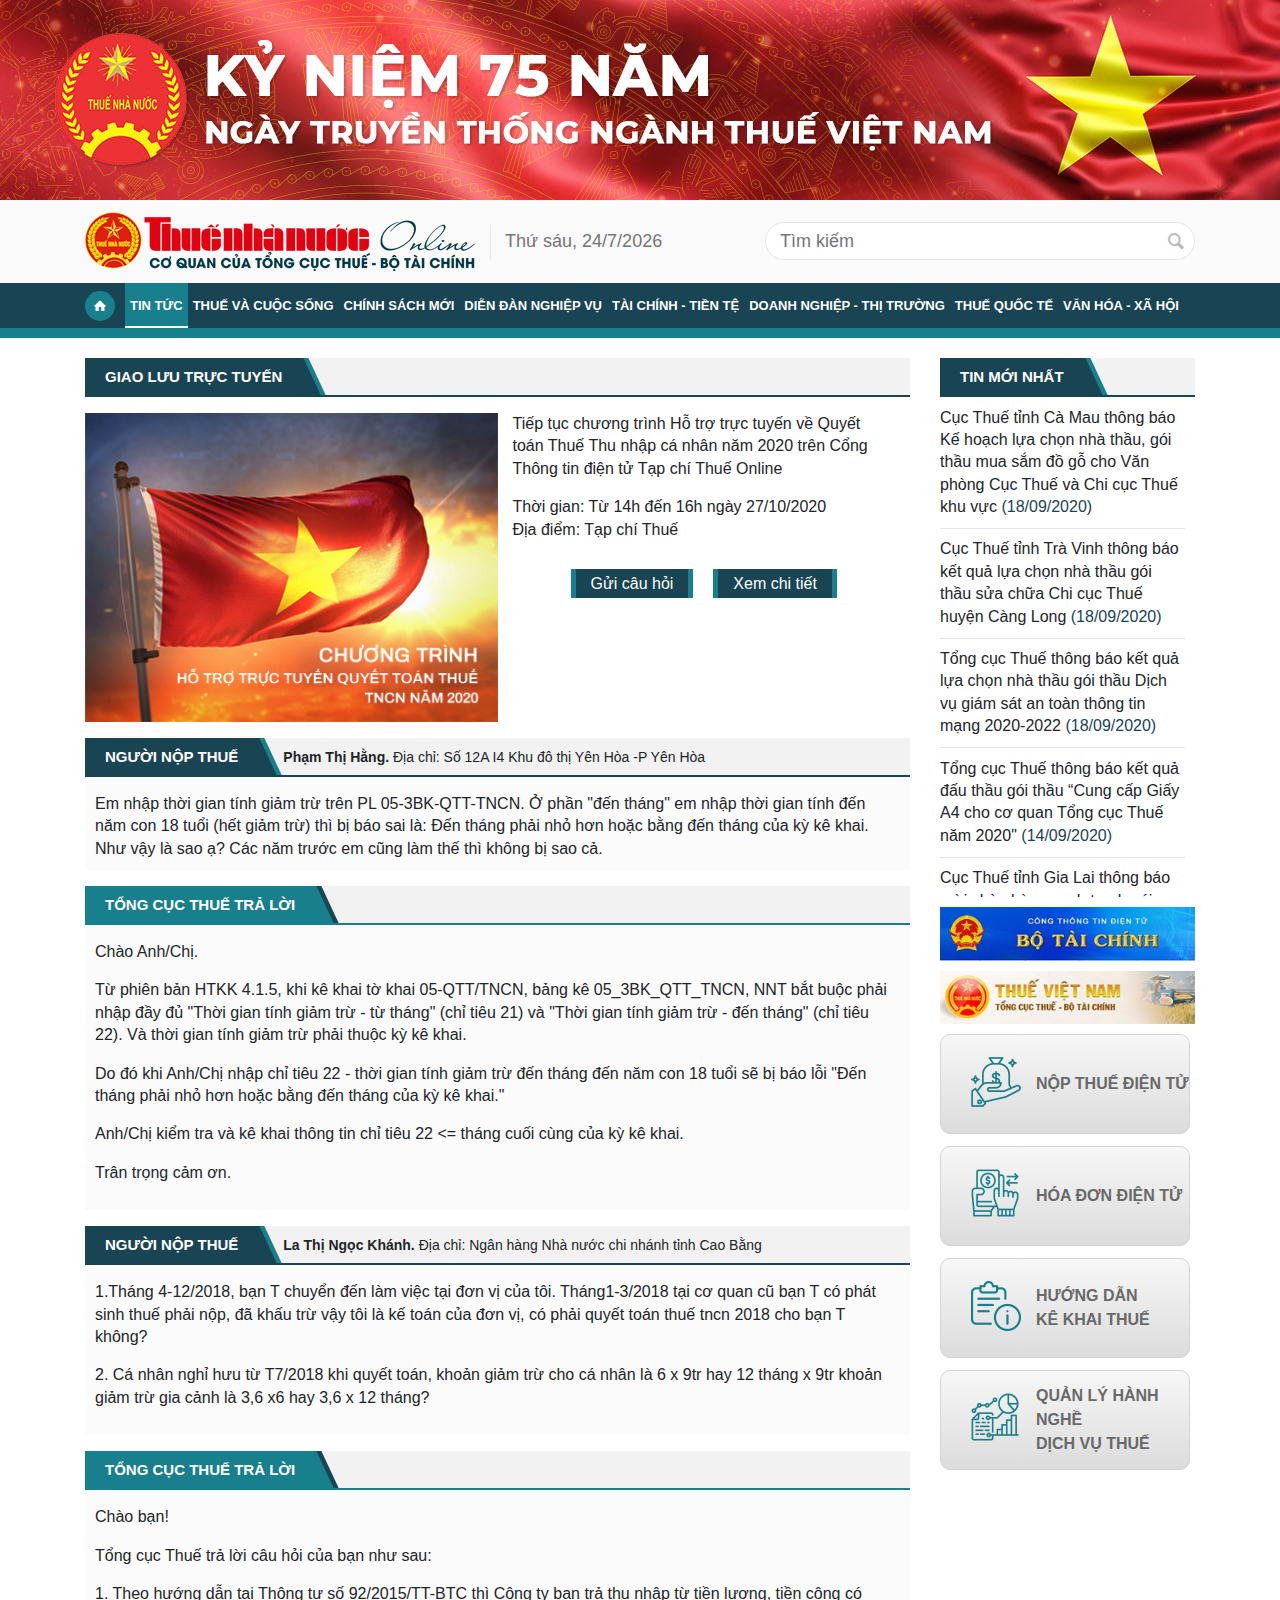
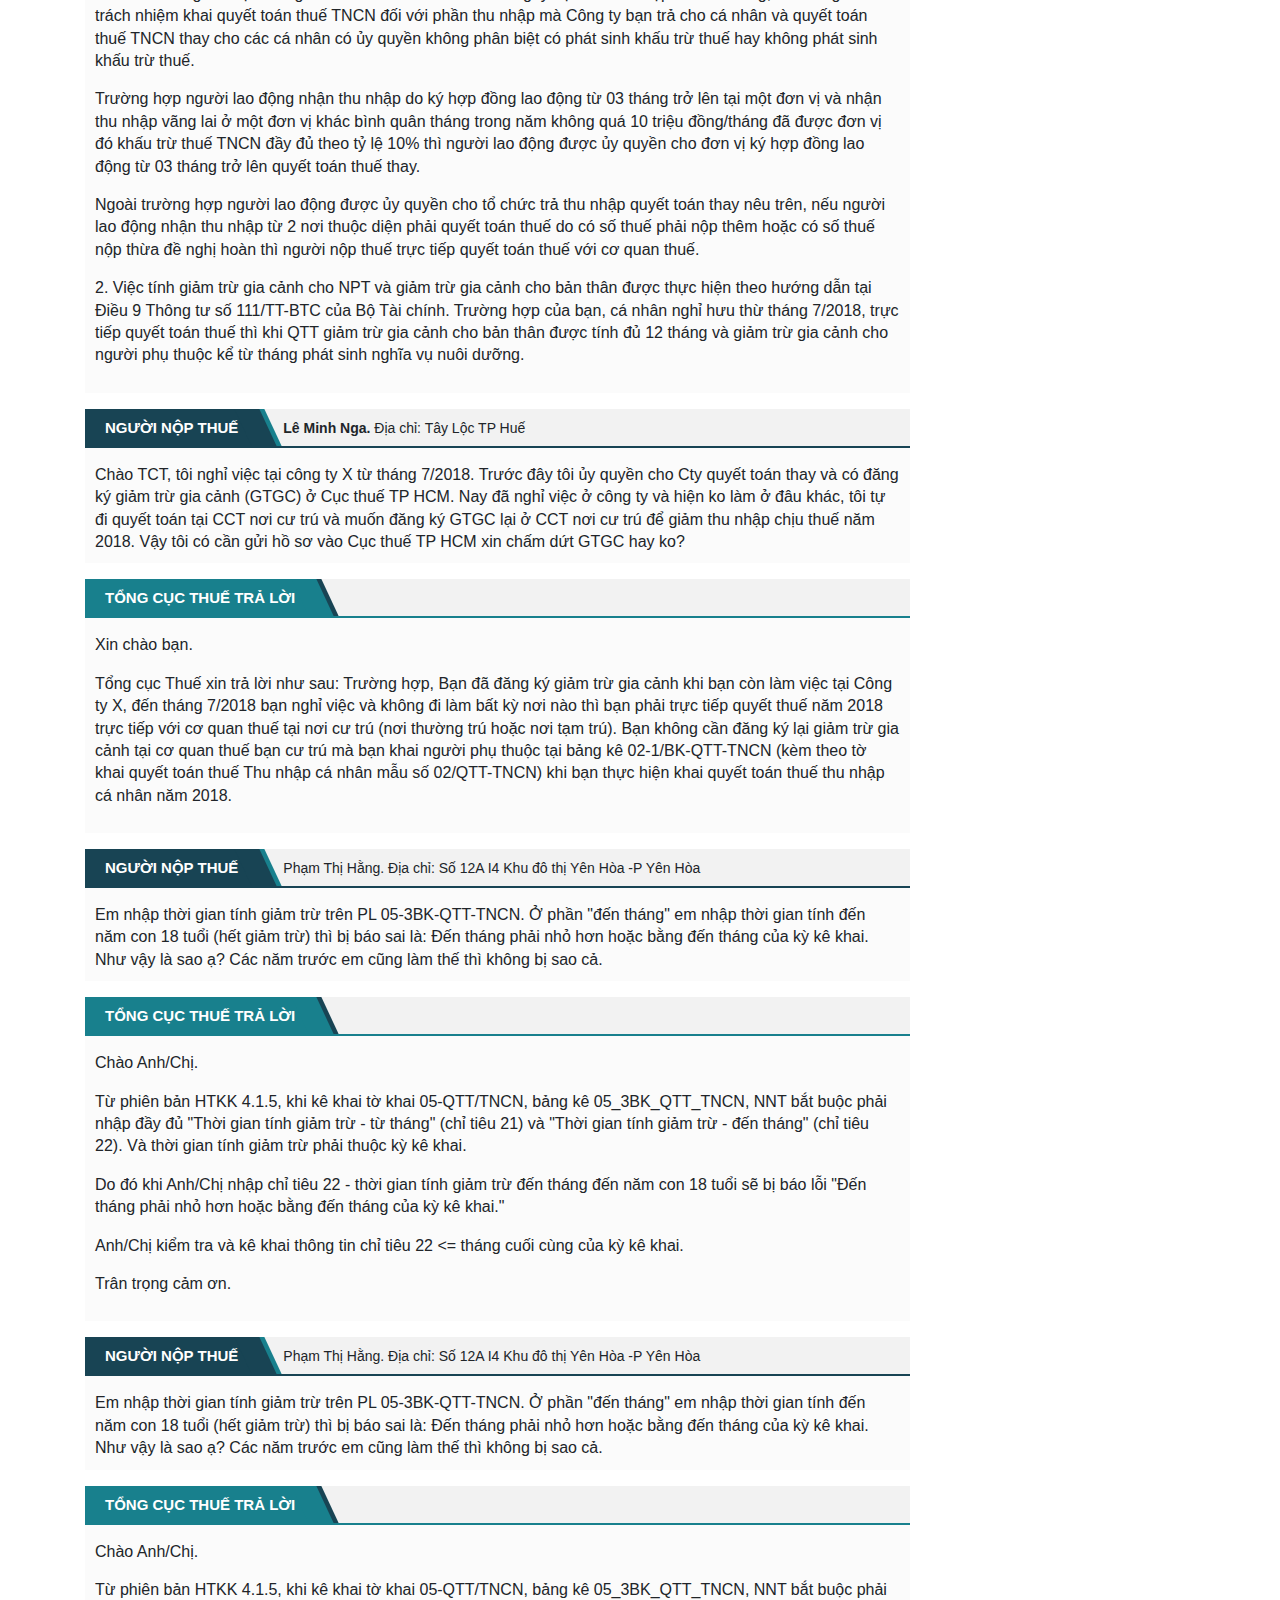
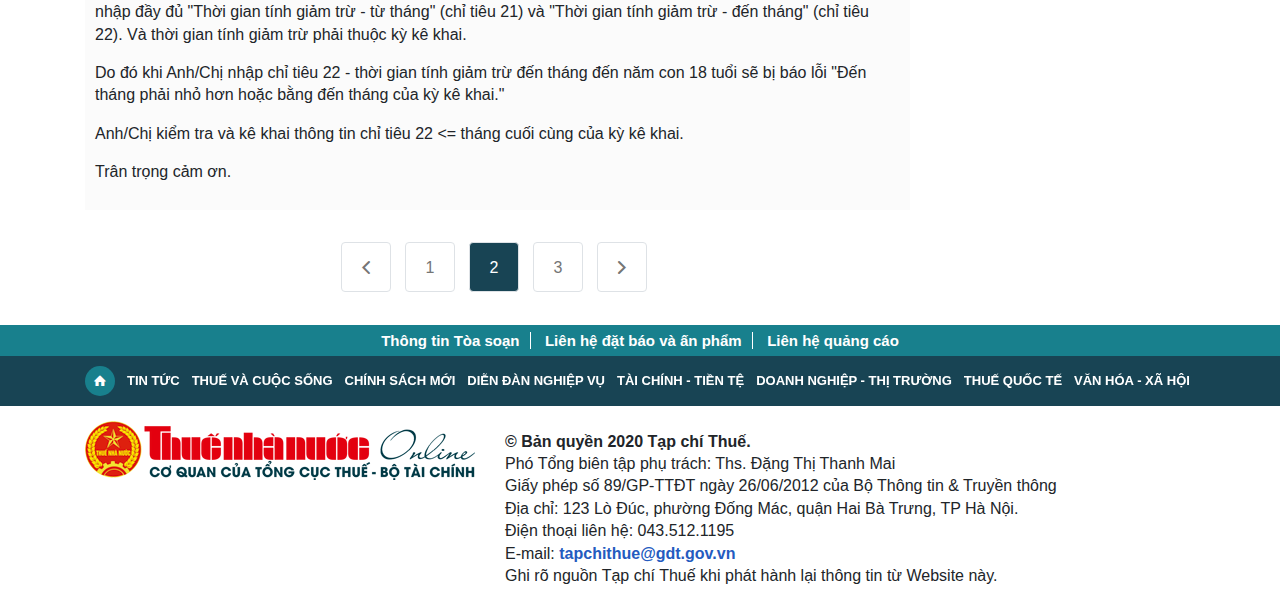
<file: giao-luu.html>
<!DOCTYPE html>
<html>

<head>
    <meta charset="utf-8">
    <meta http-equiv="X-UA-Compatible" content="IE=edge">
    <meta name="viewport" content="width=device-width, initial-scale=1">
    <link rel="shortcut icon" href="images/favicon.png">
    <title>Giao lưu trực tuyến</title>
    <link rel="stylesheet" href="css/bootstrap.min.css">
    <link rel="stylesheet" href="css/fontello.css">
    <link rel="stylesheet" href="css/owl.carousel.css">
    <link rel="stylesheet" href="css/style.css">
    <link rel="stylesheet" href="css/responsive.css">
</head>

<body>
  <section class="top-page">
      <div class="banner-top">
      </div>
      <div class="header">
          <div class="container">
              <a href="index.html" class="logo">
                  <img src="images/logo.png" alt="">
              </a>
              <span class="time-now">
                  Thứ tư, 26/8/2020
              </span>
              <div class="right">

                  <form action="search" class="search" method="get" accept-charset="utf-8">
                      <input id="keywordHeader" type="text" name="q" placeholder="Tìm kiếm" autocomplete="off">
                      <button type="submit" title="Tìm kiếm" class="btn-search-vne" id="buttonSearchHeader">
                          <i class="icon-search-1"></i>
                      </button>
                  </form>

              </div>
          </div>
      </div>
      <div id="navbar" class="menu">
          <div class="container">
              <nav class="navbar navbar-expand-lg navbar-light ">
                  <div class="collapse navbar-collapse" id="navbarSupportedContent">
                      <ul class="navbar-nav mr-auto">
                          <li class="nav-item nav-home active">
                              <a class="nav-link" href="index.html"> <i class="icon-home"></i> </a>
                          </li>
                          <li class="nav-item active">
                              <a class="nav-link dropdown-toggle" href="category-page.html">
                                  Tin tức
                              </a>
                              <!-- <ul class="dropdown-menu" aria-labelledby="navbarDropdown">
                                  <li><a class="dropdown-item" href="#">Chính trị</a></li>
                                  <li class="dir">
                                      <a class="dropdown-item" href="#">Giáo dục</a>
                                      <ul class="sub3">
                                          <li>
                                              <a href="#">Giáo dục Tiểu học</a>
                                          </li>
                                          <li>
                                              <a href="#">Giáo dục THCS</a>
                                          </li>
                                          <li>
                                              <a href="#">Giáo dục THPT</a>
                                          </li>
                                      </ul>
                                  </li>
                                  <li><a class="dropdown-item" href="#">Khoa học</a></li>
                                  <li><a class="dropdown-item" href="#">Đời sống</a></li>
                              </ul> -->
                          </li>
                          <li class="nav-item">
                              <a class="nav-link" href="category-page.html">Thuế và cuộc sống</a>
                          </li>
                          <li class="nav-item">
                              <a class="nav-link" href="category-page.html">Chính sách mới</a>
                          </li>
                          <li class="nav-item">
                              <a class="nav-link" href="category-page.html">Diễn đàn nghiệp vụ</a>
                          </li>
                          <li class="nav-item">
                              <a class="nav-link" href="category-page.html">Tài chính - tiền tệ</a>
                          </li>
                          <li class="nav-item">
                              <a class="nav-link" href="category-page.html">Doanh nghiệp - thị trường</a>
                          </li>
                          <li class="nav-item">
                              <a class="nav-link" href="category-page.html">Thuế quốc tế</a>
                          </li>
                          <li class="nav-item">
                              <a class="nav-link" href="category-page.html">Văn hóa - xã hội</a>
                          </li>


                      </ul>
                  </div>
              </nav>
          </div>
      </div>
  </section>
  <!-- end -->
  <section class="top-mobile">
      <div id="header-mobile">
          <div class="container">
              <div class="top-bar group-tbstyle">
                  <a href="javascript:void(0)" id="showmenu" class="btn-menu gr-action">
                      <i class="icon-menu"></i>
                  </a>
                  <a href="index.html" class="logo-head gr-content text-center">
                      <img src="images/logo.png" alt="">
                  </a>
                  <div class="cl"></div>

                  <a href="javascript:void(0)" id="toggle-search-mb" class="header-button btn-search gr-action">
                      <i class="icon-search-1"></i>
                  </a>
              </div>
          </div>
          <div class="head-menu">
              <div class="top-head-menu pull-left w--100">
                  <span id="closemenu" class="close-menu  pointer">
                      <i class="icon-close"></i>
                  </span>
                  <div class="pd-10">
                      <h2 class="aside-title">Chuyên mục</h2>
                  </div>
                  <form action="search" class="search" method="get" accept-charset="utf-8">
                      <input id="keywordHeader" type="text" name="q" placeholder="Tìm kiếm" autocomplete="off">
                      <button type="submit" title="Tìm kiếm" class="btn-search-vne" id="buttonSearchHeader">
                          <i class="icon-search-1"></i>
                      </button>
                  </form>
              </div>
              <ul class="menu-category pull-left w--100">
                  <li>
                      <a href="category-page.html">Tin tức</a>
                  </li>
                  <li>
                      <a href="category-page.html">Thuế và cuộc sống</a>
                  </li>
                  <li>
                      <a href="category-page.html">Chính sách mới</a>
                  </li>
                  <li>
                      <a href="category-page.html">Diễn đàn nghiệp vụ</a>
                  </li>
                  <li>
                      <a href="category-page.html">Tài chính - tiền tệ</a>
                  </li>
                  <li>
                      <a href="category-page.html">Doanh nghiệp - thị trường</a>
                  </li>
                  <li>
                      <a href="category-page.html">Thuế quốc tế</a>
                  </li>
                  <li>
                      <a href="category-page.html">Văn hóa - xã hội</a>
                  </li>

              </ul>
          </div>
      </div>
      <nav id="navbar-mb" class="site-menu">
          <div class="container">
              <ul class="site-menu__list">
                  <li>
                      <a href="index.html"><i class="icon-home"></i></a>
                  </li>
                  <li class="nav-item dropdown">
                              <a class="nav-link dropdown-toggle" href="category-page.html">
                                  Tin tức
                              </a>
                              <!-- <ul class="dropdown-menu" aria-labelledby="navbarDropdown">
                                  <li><a class="dropdown-item" href="#">Chính trị</a></li>
                                  <li class="dir">
                                      <a class="dropdown-item" href="#">Giáo dục</a>
                                      <ul class="sub3">
                                          <li>
                                              <a href="#">Giáo dục Tiểu học</a>
                                          </li>
                                          <li>
                                              <a href="#">Giáo dục THCS</a>
                                          </li>
                                          <li>
                                              <a href="#">Giáo dục THPT</a>
                                          </li>
                                      </ul>
                                  </li>
                                  <li><a class="dropdown-item" href="#">Khoa học</a></li>
                                  <li><a class="dropdown-item" href="#">Đời sống</a></li>
                              </ul> -->
                          </li>
                  <li>
                      <a href="category-page.html">Thuế và cuộc sống</a>
                  </li>
                  <li>
                      <a href="category-page.html">Chính sách mới</a>
                  </li>
                  <li>
                      <a href="category-page.html">Diễn đàn nghiệp vụ</a>
                  </li>
                  <li>
                      <a href="category-page.html">Tài chính - tiền tệ</a>
                  </li>
                  <li>
                      <a href="category-page.html">Doanh nghiệp - thị trường</a>
                  </li>
                  <li>
                      <a href="category-page.html">Thuế quốc tế</a>
                  </li>
                  <li>
                      <a href="category-page.html">Văn hóa - xã hội</a>
                  </li>
              </ul>
          </div>
      </nav>
      <div class="search-box">
          <div class="container">
              <form id="search-form-mb" action="">

                  <input id="keywordHeader" type="text" name="q" placeholder="Tìm kiếm" autocomplete="off">
                  <button type="submit" title="Tìm kiếm" class="btn-search-vne" id="buttonSearchHeader">
                      <i class="icon-search-1"></i>
                  </button>

              </form>
          </div>
      </div>
  </section>
    <!-- end -->
    <div class="opacity hidden w--100"></div>
    <!-- end -->
    <section class="main">
        <div class="container">
            <div class="top-news box-online">
                <div class="row">
                    <div class="col-lg-9">
                      <div class="row" style="margin:0;">
                      <div class="box-title">
                          <div class="title-cate">
                              <h2 class="parent-cate">Giao lưu trực tuyến</h2>
                          </div>
                      </div>

                          <div class="col-lg-6 col-md-6 col-sm-6 p-0 py-3">
                            <img src="images/online_banner.png" class="img-fluid">
                          </div>
                          <div class="col-lg-6 col-md-6 col-sm-6 py-3">
                            <p>Tiếp tục chương trình Hỗ trợ trực tuyến về Quyết toán Thuế Thu nhập cá nhân năm 2020 trên Cổng Thông tin điện tử Tạp chí Thuế Online</p>
                            <p>Thời gian: <span>Từ 14h đến 16h ngày 27/10/2020</span><br>Địa điểm: <span>Tạp chí Thuế</span><p>
                            <p class="text-center pt-3"><a href="gui-cau-hoi.html" class="btn-online">Gửi câu hỏi</a><a href="#details" class="btn-online">Xem chi tiết</a></p>
                          </div>

                      <!-- begin question -->
                      <div class="box-title" id="details">
                          <div class="title-cate">
                              <h2 class="parent-cate">Người nộp thuế</h2>
                          </div>
                          <p class="online-sub"><b>Phạm Thị Hằng.</b> Địa chỉ: Số 12A I4 Khu đô thị Yên Hòa -P Yên Hòa</p>
                      </div>
                      <div class="pt-3 online-text mb-3">Em nhập thời gian tính giảm trừ trên PL 05-3BK-QTT-TNCN. Ở phần "đến tháng" em nhập thời gian tính đến năm con 18 tuổi (hết giảm trừ) thì bị báo sai là: Đến tháng phải nhỏ hơn hoặc bằng đến tháng của kỳ kê khai. Như vậy là sao ạ? Các năm trước em cũng làm thế thì không bị sao cả.</div>
                      <!-- end question -->
                      <div class="box-title box-answer">
                          <div class="title-cate">
                              <h2 class="parent-cate">Tổng cục thuế trả lời</h2>
                          </div>
                      </div>
                      <div class="pt-3 online-text mb-3">
                        <p>Chào Anh/Chị.<p>

                        <p>Từ phiên bản HTKK 4.1.5, khi kê khai tờ khai 05-QTT/TNCN, bảng kê 05_3BK_QTT_TNCN, NNT bắt buộc phải nhập đầy đủ "Thời gian tính giảm trừ - từ tháng" (chỉ tiêu 21) và "Thời gian tính giảm trừ - đến tháng" (chỉ tiêu 22).

                        Và thời gian tính giảm trừ phải thuộc kỳ kê khai.</p>

                        <p>Do đó khi Anh/Chị nhập chỉ tiêu 22 - thời gian tính giảm trừ đến tháng đến năm con 18 tuổi sẽ bị báo lỗi "Đến tháng phải nhỏ hơn hoặc bằng đến tháng của kỳ kê khai."</p>

                        <p>Anh/Chị kiểm tra và kê khai thông tin chỉ tiêu 22 <= tháng cuối cùng của kỳ kê khai.</p>

                        <p>Trân trọng cảm ơn.</p>
                      </div>
                      <!-- end answer -->
                      <!-- begin question -->
                      <div class="box-title">
                          <div class="title-cate">
                              <h2 class="parent-cate">Người nộp thuế</h2>
                          </div>
                          <p class="online-sub"><b>La Thị Ngọc Khánh.</b> Địa chỉ: Ngân hàng Nhà nước chi nhánh tỉnh Cao Bằng</p>
                      </div>
                      <div class="pt-3 online-text mb-3"><p>1.Tháng 4-12/2018, bạn T chuyển đến làm việc tại đơn vị của tôi. Tháng1-3/2018 tại cơ quan cũ bạn T có phát sinh thuế phải nộp, đã khấu trừ vậy tôi là kế toán của đơn vị, có phải quyết toán thuế tncn 2018 cho bạn T không?
</p><p>2. Cá nhân nghỉ hưu từ T7/2018 khi quyết toán, khoản giảm trừ cho cá nhân là 6 x 9tr hay 12 tháng x 9tr khoản giảm trừ gia cảnh là 3,6 x6 hay 3,6 x 12 tháng?</p></div>
                      <!-- end question -->
                      <div class="box-title box-answer">
                          <div class="title-cate">
                              <h2 class="parent-cate">Tổng cục thuế trả lời</h2>
                          </div>
                      </div>
                      <div class="pt-3 online-text mb-3">
                        <p>Chào bạn!</p>

                        <p>Tổng cục Thuế trả lời câu hỏi của bạn như sau:</p>

                        <p>1. Theo hướng dẫn tại Thông tư số 92/2015/TT-BTC  thì Công ty bạn trả thu nhập từ tiền lương, tiền công có trách nhiệm khai quyết toán thuế TNCN đối với phần thu nhập mà Công ty bạn trả cho cá nhân và quyết toán thuế TNCN thay cho các cá nhân có ủy quyền không phân biệt có phát sinh khấu trừ thuế hay không phát sinh khấu trừ thuế.</p>

                        <p>Trường hợp người lao động nhận thu nhập do ký hợp đồng lao động từ 03 tháng trở lên tại một đơn vị và nhận thu nhập vãng lai ở một đơn vị khác bình quân tháng trong năm không quá 10 triệu đồng/tháng đã được đơn vị đó khấu trừ thuế TNCN đầy đủ theo tỷ lệ 10% thì người lao động được ủy quyền cho đơn vị ký hợp đồng lao động từ 03 tháng trở lên quyết toán thuế thay.</p>

                        <p>Ngoài trường hợp người lao động được ủy quyền cho tổ chức trả thu nhập quyết toán thay nêu trên, nếu người lao động nhận thu nhập từ 2 nơi thuộc diện phải quyết toán thuế do có số thuế phải nộp thêm hoặc có số thuế nộp thừa đề nghị hoàn thì người nộp thuế trực tiếp quyết toán thuế với cơ quan thuế.</p>

                        <p>2. Việc tính giảm trừ gia cảnh cho NPT và giảm trừ gia cảnh cho bản thân được thực hiện theo hướng dẫn tại Điều 9 Thông tư số 111/TT-BTC của Bộ Tài chính. Trường hợp của bạn, cá nhân nghỉ hưu thừ tháng 7/2018, trực tiếp quyết toán thuế thì khi QTT giảm trừ gia cảnh cho bản thân được tính đủ 12 tháng và giảm trừ gia cảnh cho người phụ thuộc kể từ tháng phát sinh nghĩa vụ nuôi dưỡng.</p>
                      </div>
                      <!-- end answer -->
                      <!-- begin question -->
                      <div class="box-title">
                          <div class="title-cate">
                              <h2 class="parent-cate">Người nộp thuế</h2>
                          </div>
                          <p class="online-sub"><b>Lê Minh Nga.</b> Địa chỉ: Tây Lộc TP Huế</p>
                      </div>
                      <div class="pt-3 online-text mb-3">Chào TCT, tôi nghỉ việc tại công ty X từ tháng 7/2018. Trước đây tôi ủy quyền cho Cty quyết toán thay và có đăng ký giảm trừ gia cảnh (GTGC) ở Cục thuế TP HCM. Nay đã nghỉ việc ở công ty và hiện ko làm ở đâu khác, tôi tự đi quyết toán tại CCT nơi cư trú và muốn đăng ký GTGC lại ở CCT nơi cư trú để giảm thu nhập chịu thuế năm 2018. Vậy tôi có cần gửi hồ sơ vào Cục thuế TP HCM xin chấm dứt GTGC hay ko?</div>
                      <!-- end question -->
                      <div class="box-title box-answer">
                          <div class="title-cate">
                              <h2 class="parent-cate">Tổng cục thuế trả lời</h2>
                          </div>
                      </div>
                      <div class="pt-3 online-text mb-3">
                        <p>Xin chào bạn.</p>

                        <p>Tổng cục Thuế xin trả lời như sau: Trường hợp, Bạn đã đăng ký giảm trừ gia cảnh khi bạn còn làm việc tại Công ty X, đến tháng 7/2018 bạn nghỉ việc  và không đi làm bất kỳ nơi nào thì bạn phải trực tiếp quyết thuế năm 2018 trực tiếp với cơ quan thuế tại nơi cư trú (nơi thường trú hoặc nơi tạm trú). Bạn không cần đăng ký lại giảm trừ gia cảnh tại cơ quan thuế bạn cư trú mà bạn khai người phụ thuộc tại bảng kê 02-1/BK-QTT-TNCN (kèm theo tờ khai quyết toán thuế Thu nhập cá nhân mẫu số 02/QTT-TNCN) khi bạn thực hiện khai quyết toán thuế thu nhập cá nhân năm 2018.</p>

                      </div>
                      <!-- end answer -->
                      <!-- begin question -->
                      <div class="box-title">
                          <div class="title-cate">
                              <h2 class="parent-cate">Người nộp thuế</h2>
                          </div>
                          <p class="online-sub">Phạm Thị Hằng. Địa chỉ: Số 12A I4 Khu đô thị Yên Hòa -P Yên Hòa</p>
                      </div>
                      <div class="pt-3 online-text mb-3">Em nhập thời gian tính giảm trừ trên PL 05-3BK-QTT-TNCN. Ở phần "đến tháng" em nhập thời gian tính đến năm con 18 tuổi (hết giảm trừ) thì bị báo sai là: Đến tháng phải nhỏ hơn hoặc bằng đến tháng của kỳ kê khai. Như vậy là sao ạ? Các năm trước em cũng làm thế thì không bị sao cả.</div>
                      <!-- end question -->
                      <div class="box-title box-answer">
                          <div class="title-cate">
                              <h2 class="parent-cate">Tổng cục thuế trả lời</h2>
                          </div>
                      </div>
                      <div class="pt-3 online-text mb-3">
                        <p>Chào Anh/Chị.<p>

                        <p>Từ phiên bản HTKK 4.1.5, khi kê khai tờ khai 05-QTT/TNCN, bảng kê 05_3BK_QTT_TNCN, NNT bắt buộc phải nhập đầy đủ "Thời gian tính giảm trừ - từ tháng" (chỉ tiêu 21) và "Thời gian tính giảm trừ - đến tháng" (chỉ tiêu 22).

                        Và thời gian tính giảm trừ phải thuộc kỳ kê khai.</p>

                        <p>Do đó khi Anh/Chị nhập chỉ tiêu 22 - thời gian tính giảm trừ đến tháng đến năm con 18 tuổi sẽ bị báo lỗi "Đến tháng phải nhỏ hơn hoặc bằng đến tháng của kỳ kê khai."</p>

                        <p>Anh/Chị kiểm tra và kê khai thông tin chỉ tiêu 22 <= tháng cuối cùng của kỳ kê khai.</p>

                        <p>Trân trọng cảm ơn.</p>
                      </div>
                      <!-- end answer -->
                      <!-- begin question -->
                      <div class="box-title">
                          <div class="title-cate">
                              <h2 class="parent-cate">Người nộp thuế</h2>
                          </div>
                          <p class="online-sub">Phạm Thị Hằng. Địa chỉ: Số 12A I4 Khu đô thị Yên Hòa -P Yên Hòa</p>
                      </div>
                      <div class="pt-3 online-text mb-3">Em nhập thời gian tính giảm trừ trên PL 05-3BK-QTT-TNCN. Ở phần "đến tháng" em nhập thời gian tính đến năm con 18 tuổi (hết giảm trừ) thì bị báo sai là: Đến tháng phải nhỏ hơn hoặc bằng đến tháng của kỳ kê khai. Như vậy là sao ạ? Các năm trước em cũng làm thế thì không bị sao cả.</div>
                      <!-- end question -->
                      <div class="box-title box-answer">
                          <div class="title-cate">
                              <h2 class="parent-cate">Tổng cục thuế trả lời</h2>
                          </div>
                      </div>
                      <div class="pt-3 online-text mb-3">
                        <p>Chào Anh/Chị.<p>

                        <p>Từ phiên bản HTKK 4.1.5, khi kê khai tờ khai 05-QTT/TNCN, bảng kê 05_3BK_QTT_TNCN, NNT bắt buộc phải nhập đầy đủ "Thời gian tính giảm trừ - từ tháng" (chỉ tiêu 21) và "Thời gian tính giảm trừ - đến tháng" (chỉ tiêu 22).

                        Và thời gian tính giảm trừ phải thuộc kỳ kê khai.</p>

                        <p>Do đó khi Anh/Chị nhập chỉ tiêu 22 - thời gian tính giảm trừ đến tháng đến năm con 18 tuổi sẽ bị báo lỗi "Đến tháng phải nhỏ hơn hoặc bằng đến tháng của kỳ kê khai."</p>

                        <p>Anh/Chị kiểm tra và kê khai thông tin chỉ tiêu 22 <= tháng cuối cùng của kỳ kê khai.</p>

                        <p>Trân trọng cảm ơn.</p>
                      </div>
                      <!-- end answer -->
                      <div class="col-lg-12 p-3">
                        <div class="pagi-page">
                           <nav aria-label="Page navigation example">
                                <ul class="pagination">
                                    <li class="page-item"><a class="page-link" href="#"><i class="icon-left-open"></i></a></li>
                                    <li class="page-item"><a class="page-link" href="#">1</a></li>
                                    <li class="page-item"><a class="page-link active" href="#">2</a></li>
                                    <li class="page-item"><a class="page-link" href="#">3</a></li>
                                    <li class="page-item"><a class="page-link" href="#"><i class="icon-right-open"></i></a></li>
                                </ul>
                            </nav>
                        </div>
                      </div>
                      </div>
                    </div>
                    <div class="col-lg-3">
                        <div class="box-title">
                            <div class="title-cate">
                                <h2 class="parent-cate">Tin mới nhất</h2>
                            </div>
                        </div>
                        <div class="post" id="post">
                            <div class="post-item">
                              <a href="#">Cục Thuế tỉnh Cà Mau thông báo Kế hoạch lựa chọn nhà thầu, gói thầu mua sắm đồ gỗ cho Văn phòng Cục Thuế và Chi cục Thuế khu vực <span>(18/09/2020)</span></a>
                            </div>
                            <div class="post-item">
                              <a href="#">Cục Thuế tỉnh Trà Vinh thông báo kết quả lựa chọn nhà thầu gói thầu sửa chữa Chi cục Thuế huyện Càng Long  <span>(18/09/2020)</span></a>
                            </div>
                            <div class="post-item">
                              <a href="#">Tổng cục Thuế thông báo kết quả lựa chọn nhà thầu gói thầu Dịch vụ giám sát an toàn thông tin mạng 2020-2022  <span>(18/09/2020)</span></a>
                            </div>
                            <div class="post-item">
                              <a href="#">Tổng cục Thuế thông báo kết quả đấu thầu gói thầu “Cung cấp Giấy A4 cho cơ quan Tổng cục Thuế năm 2020" <span>(14/09/2020)</span></a>
                            </div>
                            <div class="post-item">
                              <a href="#">Cục Thuế tỉnh Gia Lai thông báo mời chào hàng cạnh tranh gói thầu Mua sắm đồ gỗ
trang bị cho Chi cục Thuế huyện Chưprông và Chi cục Thuế Thành phố Pleiku <span>(10/09/2020)</span></a>
                            </div>
                            <div class="post-item">
                              <a href="#">Cục Thuế tỉnh Cà Mau thông báo Kế hoạch lựa chọn nhà thầu, gói thầu mua sắm đồ gỗ cho Văn phòng Cục Thuế và Chi cục Thuế khu vực <span>(18/09/2020)</span></a>
                            </div>
                            <div class="post-item">
                              <a href="#">Cục Thuế tỉnh Cà Mau thông báo Kế hoạch lựa chọn nhà thầu, gói thầu mua sắm đồ gỗ cho Văn phòng Cục Thuế và Chi cục Thuế khu vực <span>(18/09/2020)</span></a>
                            </div>
                        </div>
                        <div class="ads-mod pt-3">
                          <div class="mod">
                              <a href="#"><img src="images/btaichinh.png" class="img-fluid" alt=""></a>
                          </div>
                          <div class="mod">
                              <a href="#"><img src="images/thuevn.png" class="img-fluid" alt=""></a>
                          </div>
                        </div>
                        <div class="tax-hot-gl post" style="max-height:440px;">
                            <div class="th-item">
                                <a href="#"><i class="icon-tax icon-t1"></i></a>
                                <a class="t-tax" href="#">
                                    Nộp thuế điện tử
                                </a>
                            </div>
                            <div class="th-item">
                                <a href="#"><i class="icon-tax icon-t2"></i></a>
                                <a class="t-tax" href="#">
                                    Hóa đơn điện tử
                                </a>
                            </div>
                            <div class="th-item">
                                <a href="#"><i class="icon-tax icon-t3"></i></a>
                                <a class="t-tax" href="#">
                                    Hướng dẫn <br> kê khai thuế
                                </a>
                            </div>
                            <div class="th-item">
                                <a href="#"><i class="icon-tax icon-t4"></i></a>
                                <a class="t-tax" href="#">
                                    Quản lý hành nghề <br> dịch vụ thuế
                                </a>
                            </div>
                            <div class="th-item">
                                <a href="#"><i class="icon-tax icon-t5"></i></a>
                                <a class="t-tax" href="#">
                                    Thuế quốc tế
                                </a>
                            </div>
                            <div class="th-item">
                                <a href="#"><i class="icon-tax icon-t6"></i></a>
                                <a class="t-tax" href="#">
                                    Giao lưu trực tuyến
                                </a>
                            </div>
                            <div class="th-item">
                                <a href="#"><i class="icon-tax icon-t7"></i></a>
                                <a class="t-tax" href="#">
                                    Phố biến tuyên truyền pháp luật
                                </a>
                            </div>
                        </div>
                    </div>

                </div>
            </div>
        </div>
    </section>
    <!-- end -->
    <footer>
      <div class="top-ft">
          <ul>
            <li><a href="lien-he.html">Thông tin Tòa soạn</a></li>
            <li><a href="lien-he-dat-bao.html">Liên hệ đặt báo và ấn phẩm</a></li>
            <li><a href="lien-he-dat-quang-cao.html">Liên hệ quảng cáo</a></li>
          </ul>
      </div>
        <nav class="menu-ft">
            <div class="container">
                <ul class="menu-ft__list">
                    <li>
                        <a href="#"><i class="icon-home"></i></a>
                    </li>
                    <li>
                        <a href="#">Tin tức</a>
                    </li>
                    <li>
                        <a href="#">Thuế và cuộc sống</a>
                    </li>
                    <li>
                        <a href="#">Chính sách mới</a>
                    </li>
                    <li>
                        <a href="#">Diễn đàn nghiệp vụ</a>
                    </li>
                    <li>
                        <a href="#">Tài chính - tiền tệ</a>
                    </li>
                    <li>
                        <a href="#">Doanh nghiệp - thị trường</a>
                    </li>
                    <li>
                        <a href="#">Thuế quốc tế</a>
                    </li>
                    <li>
                        <a href="#">Văn hóa - xã hội</a>
                    </li>
                </ul>
            </div>
        </nav>
        <div class="copyright">
            <div class="container">
                <div class="logo-ft"><a href="#"><img src="images/logo.png" class="img-fluid" alt=""></a></div>
            <span class="txt-copyright">
                <strong> © Bản quyền 2020 Tạp chí Thuế.</strong> <br>

                Phó Tổng biên tập phụ trách: Ths. Đặng Thị Thanh Mai <br>

                Giấy phép số 89/GP-TTĐT ngày 26/06/2012 của Bộ Thông tin & Truyền thông<br>

                Địa chỉ: 123 Lò Đúc, phường Đống Mác, quận Hai Bà Trưng, TP Hà Nội.<br>

                Điện thoại liên hệ: <span class="cl-sdt"> 043.512.1195</span><br>

                E-mail: <span class="cl-mail"> tapchithue@gdt.gov.vn</span><br>

                Ghi rõ nguồn Tạp chí Thuế khi phát hành lại thông tin từ Website này.
            </span>
            </div>

        </div>
    </footer>

    <script src="js/jquery-1.11.3.min.js"></script>
    <script src="js/bootstrap.min.js"></script>
    <script src="js/owl.carousel.min.js"></script>
    <script type="text/javascript" src="js/custom.js"></script>
    <script type="text/javascript" src="js/scroll.js"></script>
</body>

</html>
</file>
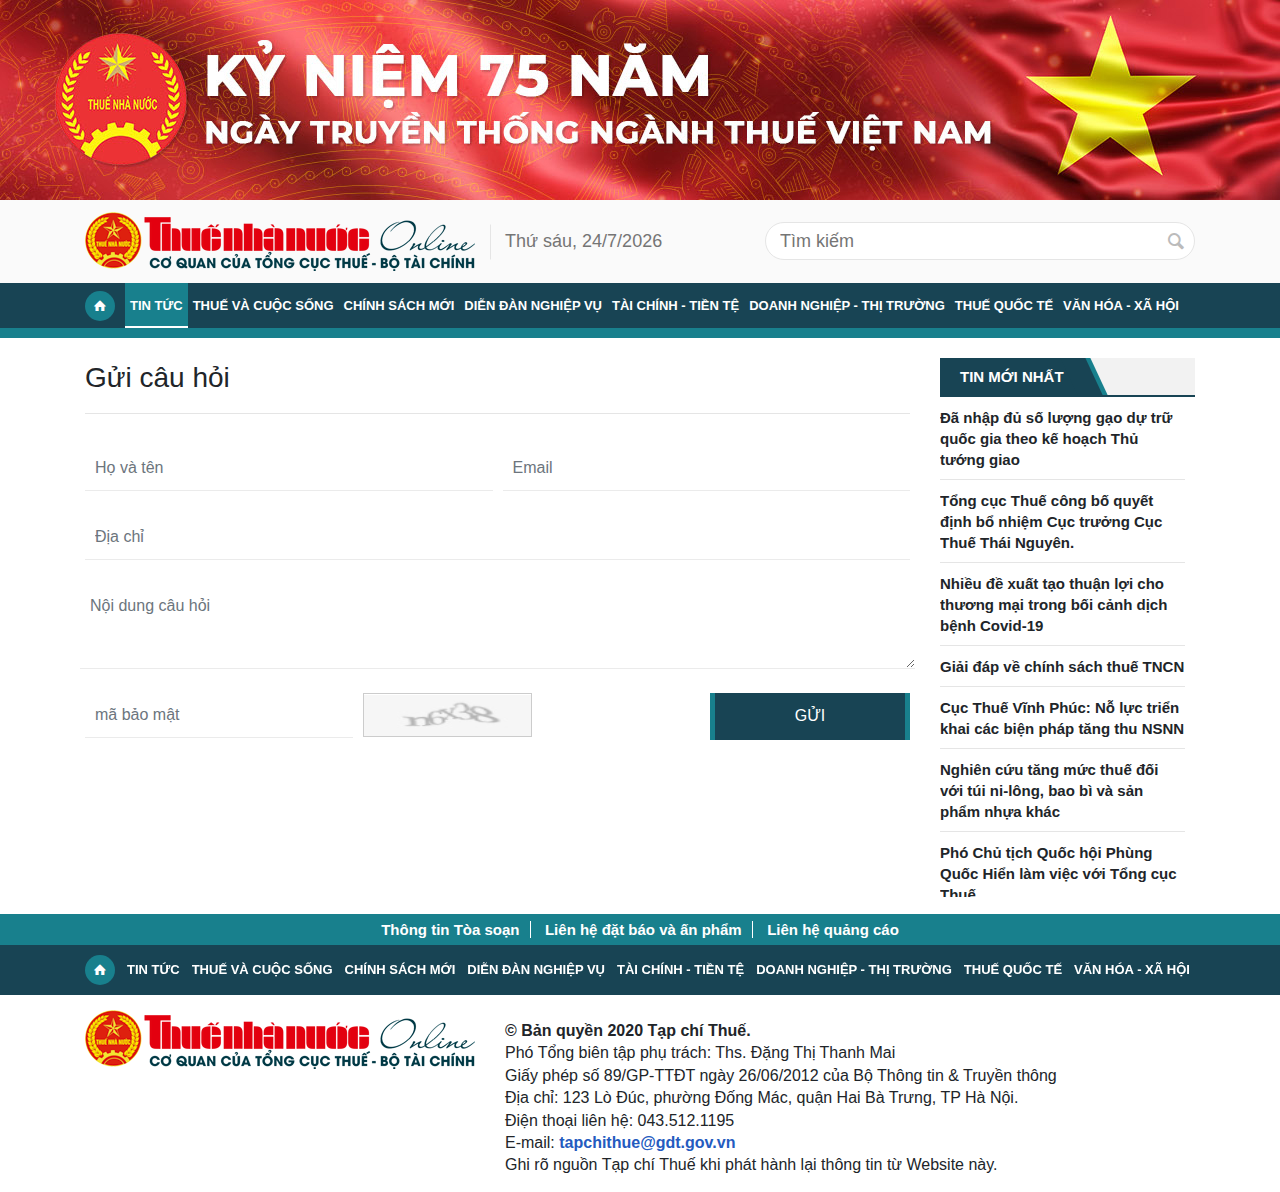
<file: gui-cau-hoi.html>
<!DOCTYPE html>
<html>

<head>
    <meta charset="utf-8">
    <meta http-equiv="X-UA-Compatible" content="IE=edge">
    <meta name="viewport" content="width=device-width, initial-scale=1">
    <link rel="shortcut icon" href="images/favicon.png">
    <title>Gửi câu hỏi về toà soạn</title>
    <link rel="stylesheet" href="css/bootstrap.min.css">
    <link rel="stylesheet" href="css/fontello.css">
    <link rel="stylesheet" href="css/owl.carousel.css">
    <link rel="stylesheet" href="css/style.css">
    <link rel="stylesheet" href="css/responsive.css">
</head>

<body>
  <section class="top-page">
      <div class="banner-top">
      </div>
      <div class="header">
          <div class="container">
              <a href="index.html" class="logo">
                  <img src="images/logo.png" alt="">
              </a>
              <span class="time-now">
                  Thứ tư, 26/8/2020
              </span>
              <div class="right">

                  <form action="search" class="search" method="get" accept-charset="utf-8">
                      <input id="keywordHeader" type="text" name="q" placeholder="Tìm kiếm" autocomplete="off">
                      <button type="submit" title="Tìm kiếm" class="btn-search-vne" id="buttonSearchHeader">
                          <i class="icon-search-1"></i>
                      </button>
                  </form>

              </div>
          </div>
      </div>
      <div id="navbar" class="menu">
          <div class="container">
              <nav class="navbar navbar-expand-lg navbar-light ">
                  <div class="collapse navbar-collapse" id="navbarSupportedContent">
                      <ul class="navbar-nav mr-auto">
                          <li class="nav-item nav-home active">
                              <a class="nav-link" href="index.html"> <i class="icon-home"></i> </a>
                          </li>
                          <li class="nav-item active">
                              <a class="nav-link dropdown-toggle" href="category-page.html">
                                  Tin tức
                              </a>
                              <!-- <ul class="dropdown-menu" aria-labelledby="navbarDropdown">
                                  <li><a class="dropdown-item" href="#">Chính trị</a></li>
                                  <li class="dir">
                                      <a class="dropdown-item" href="#">Giáo dục</a>
                                      <ul class="sub3">
                                          <li>
                                              <a href="#">Giáo dục Tiểu học</a>
                                          </li>
                                          <li>
                                              <a href="#">Giáo dục THCS</a>
                                          </li>
                                          <li>
                                              <a href="#">Giáo dục THPT</a>
                                          </li>
                                      </ul>
                                  </li>
                                  <li><a class="dropdown-item" href="#">Khoa học</a></li>
                                  <li><a class="dropdown-item" href="#">Đời sống</a></li>
                              </ul> -->
                          </li>
                          <li class="nav-item">
                              <a class="nav-link" href="category-page.html">Thuế và cuộc sống</a>
                          </li>
                          <li class="nav-item">
                              <a class="nav-link" href="category-page.html">Chính sách mới</a>
                          </li>
                          <li class="nav-item">
                              <a class="nav-link" href="category-page.html">Diễn đàn nghiệp vụ</a>
                          </li>
                          <li class="nav-item">
                              <a class="nav-link" href="category-page.html">Tài chính - tiền tệ</a>
                          </li>
                          <li class="nav-item">
                              <a class="nav-link" href="category-page.html">Doanh nghiệp - thị trường</a>
                          </li>
                          <li class="nav-item">
                              <a class="nav-link" href="category-page.html">Thuế quốc tế</a>
                          </li>
                          <li class="nav-item">
                              <a class="nav-link" href="category-page.html">Văn hóa - xã hội</a>
                          </li>


                      </ul>
                  </div>
              </nav>
          </div>
      </div>
  </section>
  <!-- end -->
  <section class="top-mobile">
      <div id="header-mobile">
          <div class="container">
              <div class="top-bar group-tbstyle">
                  <a href="javascript:void(0)" id="showmenu" class="btn-menu gr-action">
                      <i class="icon-menu"></i>
                  </a>
                  <a href="index.html" class="logo-head gr-content text-center">
                      <img src="images/logo.png" alt="">
                  </a>
                  <div class="cl"></div>

                  <a href="javascript:void(0)" id="toggle-search-mb" class="header-button btn-search gr-action">
                      <i class="icon-search-1"></i>
                  </a>
              </div>
          </div>
          <div class="head-menu">
              <div class="top-head-menu pull-left w--100">
                  <span id="closemenu" class="close-menu  pointer">
                      <i class="icon-close"></i>
                  </span>
                  <div class="pd-10">
                      <h2 class="aside-title">Chuyên mục</h2>
                  </div>
                  <form action="search" class="search" method="get" accept-charset="utf-8">
                      <input id="keywordHeader" type="text" name="q" placeholder="Tìm kiếm" autocomplete="off">
                      <button type="submit" title="Tìm kiếm" class="btn-search-vne" id="buttonSearchHeader">
                          <i class="icon-search-1"></i>
                      </button>
                  </form>
              </div>
              <ul class="menu-category pull-left w--100">
                  <li>
                      <a href="category-page.html">Tin tức</a>
                  </li>
                  <li>
                      <a href="category-page.html">Thuế và cuộc sống</a>
                  </li>
                  <li>
                      <a href="category-page.html">Chính sách mới</a>
                  </li>
                  <li>
                      <a href="category-page.html">Diễn đàn nghiệp vụ</a>
                  </li>
                  <li>
                      <a href="category-page.html">Tài chính - tiền tệ</a>
                  </li>
                  <li>
                      <a href="category-page.html">Doanh nghiệp - thị trường</a>
                  </li>
                  <li>
                      <a href="category-page.html">Thuế quốc tế</a>
                  </li>
                  <li>
                      <a href="category-page.html">Văn hóa - xã hội</a>
                  </li>

              </ul>
          </div>
      </div>
      <nav id="navbar-mb" class="site-menu">
          <div class="container">
              <ul class="site-menu__list">
                  <li>
                      <a href="index.html"><i class="icon-home"></i></a>
                  </li>
                  <li class="nav-item dropdown">
                              <a class="nav-link dropdown-toggle" href="category-page.html">
                                  Tin tức
                              </a>
                              <!-- <ul class="dropdown-menu" aria-labelledby="navbarDropdown">
                                  <li><a class="dropdown-item" href="#">Chính trị</a></li>
                                  <li class="dir">
                                      <a class="dropdown-item" href="#">Giáo dục</a>
                                      <ul class="sub3">
                                          <li>
                                              <a href="#">Giáo dục Tiểu học</a>
                                          </li>
                                          <li>
                                              <a href="#">Giáo dục THCS</a>
                                          </li>
                                          <li>
                                              <a href="#">Giáo dục THPT</a>
                                          </li>
                                      </ul>
                                  </li>
                                  <li><a class="dropdown-item" href="#">Khoa học</a></li>
                                  <li><a class="dropdown-item" href="#">Đời sống</a></li>
                              </ul> -->
                          </li>
                  <li>
                      <a href="category-page.html">Thuế và cuộc sống</a>
                  </li>
                  <li>
                      <a href="category-page.html">Chính sách mới</a>
                  </li>
                  <li>
                      <a href="category-page.html">Diễn đàn nghiệp vụ</a>
                  </li>
                  <li>
                      <a href="category-page.html">Tài chính - tiền tệ</a>
                  </li>
                  <li>
                      <a href="category-page.html">Doanh nghiệp - thị trường</a>
                  </li>
                  <li>
                      <a href="category-page.html">Thuế quốc tế</a>
                  </li>
                  <li>
                      <a href="category-page.html">Văn hóa - xã hội</a>
                  </li>
              </ul>
          </div>
      </nav>
      <div class="search-box">
          <div class="container">
              <form id="search-form-mb" action="">

                  <input id="keywordHeader" type="text" name="q" placeholder="Tìm kiếm" autocomplete="off">
                  <button type="submit" title="Tìm kiếm" class="btn-search-vne" id="buttonSearchHeader">
                      <i class="icon-search-1"></i>
                  </button>

              </form>
          </div>
      </div>
  </section>
    <!-- end -->
    <div class="opacity hidden w--100"></div>
    <!-- end -->
    <section class="main">
        <div class="container">
            <div class="top-news">
                <div class="row">
                    <div class="col-lg-9">
                      <h3>Gửi câu hỏi</h3><hr>
                      <!-- form contact -->
                      <form class="contact-form pb-5 pt-3 mt-3" action="#!">
                          <div class="form-row mb-4">
                              <div class="col">
                                  <input type="text" class="form-control" placeholder="Họ và tên">
                              </div>
                              <div class="col">
                                <input type="email" class="form-control" placeholder="Email">
                              </div>
                          </div>
                          <div class="form-row mb-4">
                              <div class="col">
                                  <input type="text" class="form-control" placeholder="Địa chỉ">
                              </div>

                          </div>

                          <div class="form-row mb-4">
                          <textarea placeholder="Nội dung câu hỏi" class="form-control" rows="2"></textarea>
                        </div>
                        <div class="form-row mb-4">
                              <div class="col-lg-4 col-md-4 col-sm-4  mb-4">
                                <input type="text" class="form-control" placeholder="mã bảo mật">
                              </div>
                              <div class="col-lg-4 col-md-4 col-sm-4  mb-4"><img src="images/captcha.png"></div>
                              <div class="col-lg-4 col-md-4 col-sm-4  mb-4 text-right">
                                <button class="btn-contact" type="submit">GỬI </button>
                              </div>
                          </div>


                      </form>
                    </div>

                    <div class="col-lg-3">
                        <div class="box-title">
                            <div class="title-cate">
                                <h2 class="parent-cate">Tin mới nhất</h2>
                            </div>
                        </div>
                        <div class="post" id="post">
                            <div class="post-item">
                                <h3 class="pi-title">
                                    <a href="#">Đã nhập đủ số lượng gạo dự trữ quốc
                                    gia theo kế hoạch Thủ tướng giao</a>
                                </h3>
                            </div>
                            <div class="post-item">
                                <h3 class="pi-title">
                                    <a href="#">Tổng cục Thuế công bố quyết định
                                        bổ nhiệm Cục trưởng Cục Thuế
                                    Thái Nguyên.</a>
                                </h3>
                            </div>
                            <div class="post-item">
                                <h3 class="pi-title">
                                    <a href="#">Nhiều đề xuất tạo thuận lợi cho
                                        thương mại trong bối cảnh dịch bệnh
                                    Covid-19</a>
                                </h3>
                            </div>
                            <div class="post-item">
                                <h3 class="pi-title">
                                    <a href="#">Giải đáp về chính sách thuế TNCN</a>
                                </h3>
                            </div>
                            <div class="post-item">
                                <h3 class="pi-title">
                                    <a href="#">Cục Thuế Vĩnh Phúc: Nỗ lực triển
                                    khai các biện pháp tăng thu NSNN</a>
                                </h3>
                            </div>
                            <div class="post-item">
                                <h3 class="pi-title">
                                    <a href="#">Nghiên cứu tăng mức thuế đối với túi
                                        ni-lông, bao bì và sản phẩm nhựa
                                    khác</a>
                                </h3>
                            </div>
                            <div class="post-item">
                                <h3 class="pi-title">
                                    <a href="#">Phó Chủ tịch Quốc hội Phùng Quốc
                                    Hiển làm việc với Tổng cục Thuế</a>
                                </h3>
                            </div>
                            <div class="post-item">
                                <h3 class="pi-title">
                                    <a href="#">Thu ngân sách tiếp tục chịu ảnh
                                    hưởng của dịch Covid-19</a>
                                </h3>
                            </div>
                            <div class="post-item">
                                <h3 class="pi-title">
                                    <a href="#">Miễn phí chuyển tiền du học khi giao dịch tại HDBank</a>
                                </h3>
                            </div>
                            <div class="post-item">
                                <h3 class="pi-title">
                                    <a href="#">Nghiên cứu tăng mức thuế đối với túi
                                        ni-lông, bao bì và sản phẩm nhựa
                                    khác</a>
                                </h3>
                            </div>
                            <div class="post-item">
                                <h3 class="pi-title">
                                    <a href="#">Phó Chủ tịch Quốc hội Phùng Quốc
                                    Hiển làm việc với Tổng cục Thuế</a>
                                </h3>
                            </div>
                            <div class="post-item">
                                <h3 class="pi-title">
                                    <a href="#">Thu ngân sách tiếp tục chịu ảnh
                                    hưởng của dịch Covid-19</a>
                                </h3>
                            </div>
                            <div class="post-item">
                                <h3 class="pi-title">
                                    <a href="#">Miễn phí chuyển tiền du học khi giao dịch tại HDBank</a>
                                </h3>
                            </div>
                        </div>
                    </div>
                </div>
            </div>
        </div>
    </section>
    <!-- end -->
    <footer>
      <div class="top-ft">
          <ul>
            <li><a href="lien-he.html">Thông tin Tòa soạn</a></li>
            <li><a href="lien-he-dat-bao.html">Liên hệ đặt báo và ấn phẩm</a></li>
            <li><a href="lien-he-dat-quang-cao.html">Liên hệ quảng cáo</a></li>
          </ul>
      </div>
        <nav class="menu-ft">
            <div class="container">
                <ul class="menu-ft__list">
                    <li>
                        <a href="#"><i class="icon-home"></i></a>
                    </li>
                    <li>
                        <a href="#">Tin tức</a>
                    </li>
                    <li>
                        <a href="#">Thuế và cuộc sống</a>
                    </li>
                    <li>
                        <a href="#">Chính sách mới</a>
                    </li>
                    <li>
                        <a href="#">Diễn đàn nghiệp vụ</a>
                    </li>
                    <li>
                        <a href="#">Tài chính - tiền tệ</a>
                    </li>
                    <li>
                        <a href="#">Doanh nghiệp - thị trường</a>
                    </li>
                    <li>
                        <a href="#">Thuế quốc tế</a>
                    </li>
                    <li>
                        <a href="#">Văn hóa - xã hội</a>
                    </li>
                </ul>
            </div>
        </nav>
        <div class="copyright">
            <div class="container">
                <div class="logo-ft"><a href="#"><img src="images/logo.png" class="img-fluid" alt=""></a></div>
            <span class="txt-copyright">
                <strong> © Bản quyền 2020 Tạp chí Thuế.</strong> <br>

                Phó Tổng biên tập phụ trách: Ths. Đặng Thị Thanh Mai <br>

                Giấy phép số 89/GP-TTĐT ngày 26/06/2012 của Bộ Thông tin & Truyền thông<br>

                Địa chỉ: 123 Lò Đúc, phường Đống Mác, quận Hai Bà Trưng, TP Hà Nội.<br>

                Điện thoại liên hệ: <span class="cl-sdt"> 043.512.1195</span><br>

                E-mail: <span class="cl-mail"> tapchithue@gdt.gov.vn</span><br>

                Ghi rõ nguồn Tạp chí Thuế khi phát hành lại thông tin từ Website này.
            </span>
            </div>

        </div>
    </footer>

    <script src="js/jquery-1.11.3.min.js"></script>
    <script src="js/bootstrap.min.js"></script>
    <script src="js/owl.carousel.min.js"></script>
    <script type="text/javascript" src="js/custom.js"></script>
    <script type="text/javascript" src="js/scroll.js"></script>
</body>

</html>
</file>
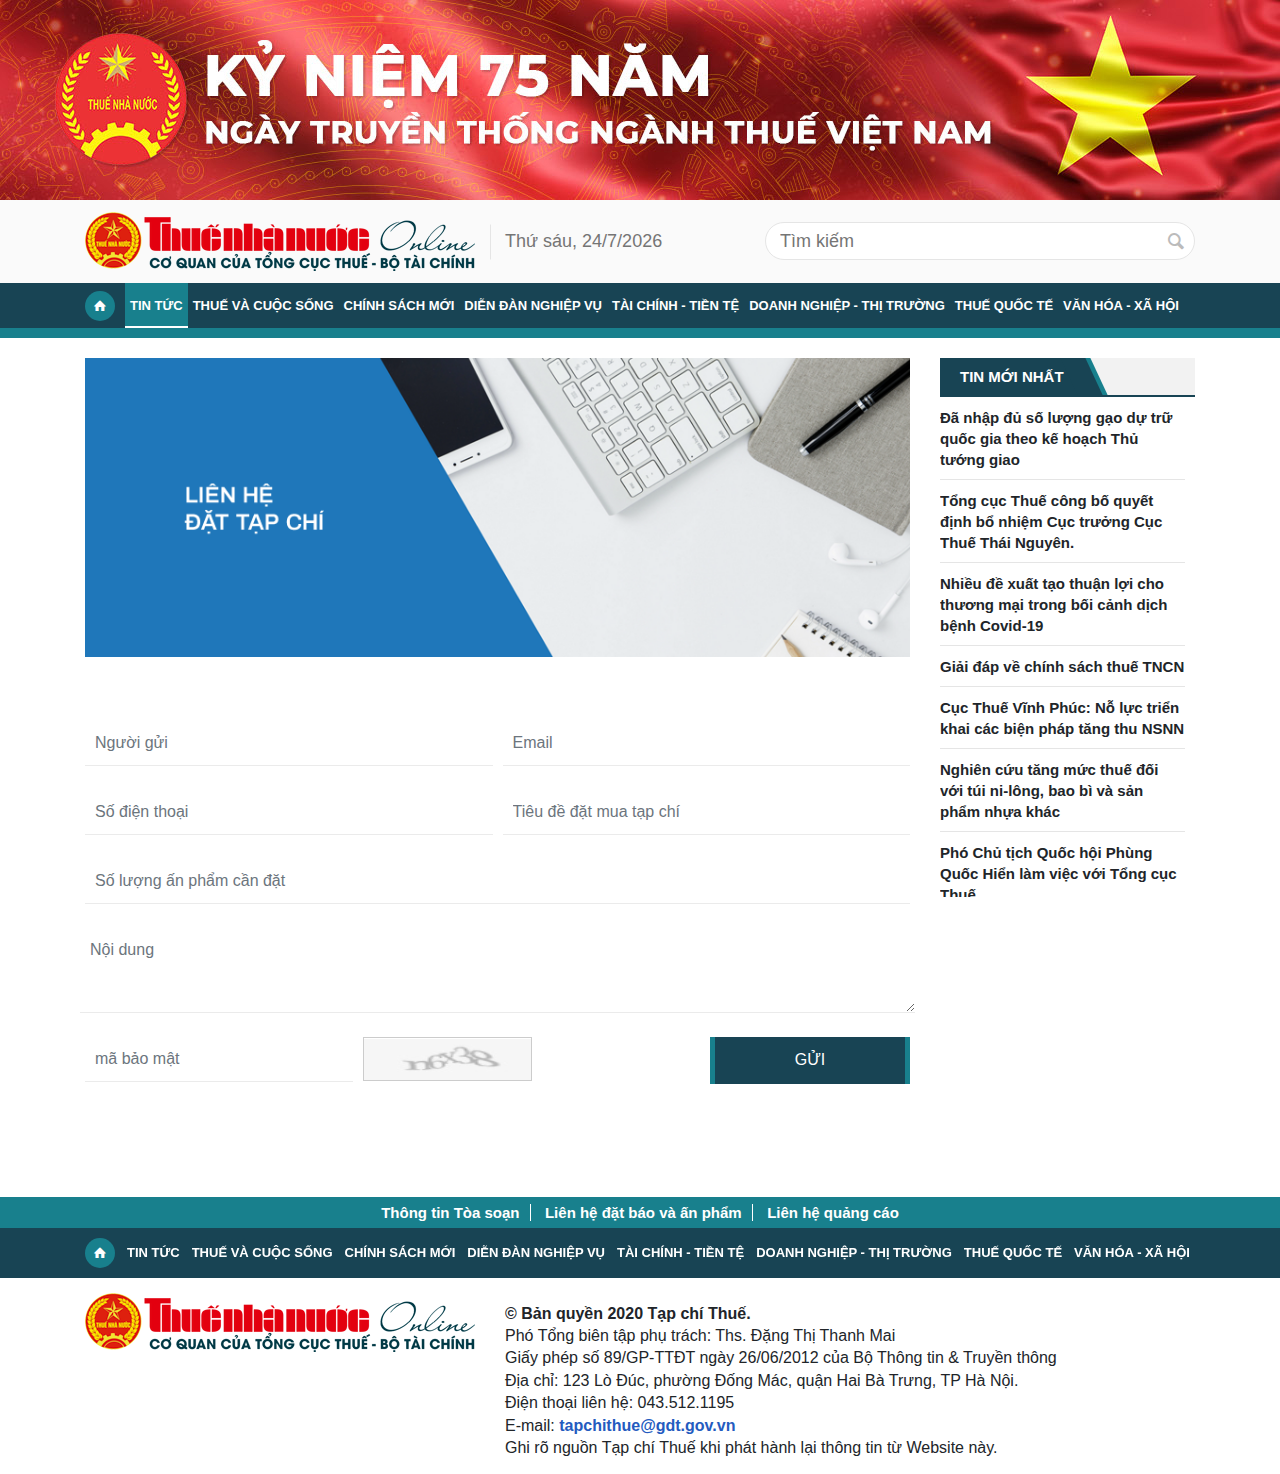
<file: lien-he-dat-bao.html>
<!DOCTYPE html>
<html>

<head>
    <meta charset="utf-8">
    <meta http-equiv="X-UA-Compatible" content="IE=edge">
    <meta name="viewport" content="width=device-width, initial-scale=1">
    <title>Liên hệ đặt báo</title>
    <link rel="shortcut icon" href="images/favicon.png">
    <link rel="stylesheet" href="css/bootstrap.min.css">
    <link rel="stylesheet" href="css/fontello.css">
    <link rel="stylesheet" href="css/owl.carousel.css">
    <link rel="stylesheet" href="css/style.css">
    <link rel="stylesheet" href="css/responsive.css">
</head>

<body>
  <section class="top-page">
      <div class="banner-top">
      </div>
      <div class="header">
          <div class="container">
              <a href="index.html" class="logo">
                  <img src="images/logo.png" alt="">
              </a>
              <span class="time-now">
                  Thứ tư, 26/8/2020
              </span>
              <div class="right">

                  <form action="search" class="search" method="get" accept-charset="utf-8">
                      <input id="keywordHeader" type="text" name="q" placeholder="Tìm kiếm" autocomplete="off">
                      <button type="submit" title="Tìm kiếm" class="btn-search-vne" id="buttonSearchHeader">
                          <i class="icon-search-1"></i>
                      </button>
                  </form>

              </div>
          </div>
      </div>
      <div id="navbar" class="menu">
          <div class="container">
              <nav class="navbar navbar-expand-lg navbar-light ">
                  <div class="collapse navbar-collapse" id="navbarSupportedContent">
                      <ul class="navbar-nav mr-auto">
                          <li class="nav-item nav-home active">
                              <a class="nav-link" href="index.html"> <i class="icon-home"></i> </a>
                          </li>
                          <li class="nav-item active">
                              <a class="nav-link dropdown-toggle" href="category-page.html">
                                  Tin tức
                              </a>
                              <!-- <ul class="dropdown-menu" aria-labelledby="navbarDropdown">
                                  <li><a class="dropdown-item" href="#">Chính trị</a></li>
                                  <li class="dir">
                                      <a class="dropdown-item" href="#">Giáo dục</a>
                                      <ul class="sub3">
                                          <li>
                                              <a href="#">Giáo dục Tiểu học</a>
                                          </li>
                                          <li>
                                              <a href="#">Giáo dục THCS</a>
                                          </li>
                                          <li>
                                              <a href="#">Giáo dục THPT</a>
                                          </li>
                                      </ul>
                                  </li>
                                  <li><a class="dropdown-item" href="#">Khoa học</a></li>
                                  <li><a class="dropdown-item" href="#">Đời sống</a></li>
                              </ul> -->
                          </li>
                          <li class="nav-item">
                              <a class="nav-link" href="category-page.html">Thuế và cuộc sống</a>
                          </li>
                          <li class="nav-item">
                              <a class="nav-link" href="category-page.html">Chính sách mới</a>
                          </li>
                          <li class="nav-item">
                              <a class="nav-link" href="category-page.html">Diễn đàn nghiệp vụ</a>
                          </li>
                          <li class="nav-item">
                              <a class="nav-link" href="category-page.html">Tài chính - tiền tệ</a>
                          </li>
                          <li class="nav-item">
                              <a class="nav-link" href="category-page.html">Doanh nghiệp - thị trường</a>
                          </li>
                          <li class="nav-item">
                              <a class="nav-link" href="category-page.html">Thuế quốc tế</a>
                          </li>
                          <li class="nav-item">
                              <a class="nav-link" href="category-page.html">Văn hóa - xã hội</a>
                          </li>


                      </ul>
                  </div>
              </nav>
          </div>
      </div>
  </section>
  <!-- end -->
  <section class="top-mobile">
      <div id="header-mobile">
          <div class="container">
              <div class="top-bar group-tbstyle">
                  <a href="javascript:void(0)" id="showmenu" class="btn-menu gr-action">
                      <i class="icon-menu"></i>
                  </a>
                  <a href="index.html" class="logo-head gr-content text-center">
                      <img src="images/logo.png" alt="">
                  </a>
                  <div class="cl"></div>

                  <a href="javascript:void(0)" id="toggle-search-mb" class="header-button btn-search gr-action">
                      <i class="icon-search-1"></i>
                  </a>
              </div>
          </div>
          <div class="head-menu">
              <div class="top-head-menu pull-left w--100">
                  <span id="closemenu" class="close-menu  pointer">
                      <i class="icon-close"></i>
                  </span>
                  <div class="pd-10">
                      <h2 class="aside-title">Chuyên mục</h2>
                  </div>
                  <form action="search" class="search" method="get" accept-charset="utf-8">
                      <input id="keywordHeader" type="text" name="q" placeholder="Tìm kiếm" autocomplete="off">
                      <button type="submit" title="Tìm kiếm" class="btn-search-vne" id="buttonSearchHeader">
                          <i class="icon-search-1"></i>
                      </button>
                  </form>
              </div>
              <ul class="menu-category pull-left w--100">
                  <li>
                      <a href="category-page.html">Tin tức</a>
                  </li>
                  <li>
                      <a href="category-page.html">Thuế và cuộc sống</a>
                  </li>
                  <li>
                      <a href="category-page.html">Chính sách mới</a>
                  </li>
                  <li>
                      <a href="category-page.html">Diễn đàn nghiệp vụ</a>
                  </li>
                  <li>
                      <a href="category-page.html">Tài chính - tiền tệ</a>
                  </li>
                  <li>
                      <a href="category-page.html">Doanh nghiệp - thị trường</a>
                  </li>
                  <li>
                      <a href="category-page.html">Thuế quốc tế</a>
                  </li>
                  <li>
                      <a href="category-page.html">Văn hóa - xã hội</a>
                  </li>

              </ul>
          </div>
      </div>
      <nav id="navbar-mb" class="site-menu">
          <div class="container">
              <ul class="site-menu__list">
                  <li>
                      <a href="index.html"><i class="icon-home"></i></a>
                  </li>
                  <li class="nav-item dropdown">
                              <a class="nav-link dropdown-toggle" href="category-page.html">
                                  Tin tức
                              </a>
                              <!-- <ul class="dropdown-menu" aria-labelledby="navbarDropdown">
                                  <li><a class="dropdown-item" href="#">Chính trị</a></li>
                                  <li class="dir">
                                      <a class="dropdown-item" href="#">Giáo dục</a>
                                      <ul class="sub3">
                                          <li>
                                              <a href="#">Giáo dục Tiểu học</a>
                                          </li>
                                          <li>
                                              <a href="#">Giáo dục THCS</a>
                                          </li>
                                          <li>
                                              <a href="#">Giáo dục THPT</a>
                                          </li>
                                      </ul>
                                  </li>
                                  <li><a class="dropdown-item" href="#">Khoa học</a></li>
                                  <li><a class="dropdown-item" href="#">Đời sống</a></li>
                              </ul> -->
                          </li>
                  <li>
                      <a href="category-page.html">Thuế và cuộc sống</a>
                  </li>
                  <li>
                      <a href="category-page.html">Chính sách mới</a>
                  </li>
                  <li>
                      <a href="category-page.html">Diễn đàn nghiệp vụ</a>
                  </li>
                  <li>
                      <a href="category-page.html">Tài chính - tiền tệ</a>
                  </li>
                  <li>
                      <a href="category-page.html">Doanh nghiệp - thị trường</a>
                  </li>
                  <li>
                      <a href="category-page.html">Thuế quốc tế</a>
                  </li>
                  <li>
                      <a href="category-page.html">Văn hóa - xã hội</a>
                  </li>
              </ul>
          </div>
      </nav>
      <div class="search-box">
          <div class="container">
              <form id="search-form-mb" action="">

                  <input id="keywordHeader" type="text" name="q" placeholder="Tìm kiếm" autocomplete="off">
                  <button type="submit" title="Tìm kiếm" class="btn-search-vne" id="buttonSearchHeader">
                      <i class="icon-search-1"></i>
                  </button>

              </form>
          </div>
      </div>
  </section>
    <!-- end -->
    <div class="opacity hidden w--100"></div>
    <!-- end -->
    <section class="main">
        <div class="container">
            <div class="top-news">
                <div class="row">
                    <div class="col-lg-9">
                      <img src="images/contact-news.png" class="img-fluid" alt="" />
                      <!-- form contact -->
                      <form class="contact-form pb-5 pt-5 mt-3" action="#!">
                          <div class="form-row mb-4">
                              <div class="col">
                                  <input type="text" class="form-control" placeholder="Người gửi">
                              </div>
                              <div class="col">
                                <input type="email" class="form-control" placeholder="Email">
                              </div>
                          </div>
                          <div class="form-row mb-4">
                              <div class="col">
                                  <input type="text" class="form-control" placeholder="Số điện thoại">
                              </div>
                              <div class="col">
                                <input type="text" class="form-control" placeholder="Tiêu đề đặt mua tạp chí">
                              </div>
                          </div>
                          <div class="form-row mb-4">
                              <div class="col">
                                  <input type="text" class="form-control" placeholder="Số lượng ấn phẩm cần đặt">
                              </div>
                          </div>
                          <div class="form-row mb-4">
                          <textarea placeholder="Nội dung" class="form-control" rows="2"></textarea>
                        </div>
                        <div class="form-row mb-4">
                              <div class="col-lg-4 col-md-4 col-sm-4  mb-4">
                                <input type="text" class="form-control" placeholder="mã bảo mật">
                              </div>
                              <div class="col-lg-4 col-md-4 col-sm-4  mb-4"><img src="images/captcha.png"></div>
                              <div class="col-lg-4 col-md-4 col-sm-4  mb-4 text-right">
                                <button class="btn-contact" type="submit">GỬI </button>
                              </div>
                          </div>


                      </form>
                    </div>

                    <div class="col-lg-3">
                        <div class="box-title">
                            <div class="title-cate">
                                <h2 class="parent-cate">Tin mới nhất</h2>
                            </div>
                        </div>
                        <div class="post" id="post">
                            <div class="post-item">
                                <h3 class="pi-title">
                                    <a href="#">Đã nhập đủ số lượng gạo dự trữ quốc
                                    gia theo kế hoạch Thủ tướng giao</a>
                                </h3>
                            </div>
                            <div class="post-item">
                                <h3 class="pi-title">
                                    <a href="#">Tổng cục Thuế công bố quyết định
                                        bổ nhiệm Cục trưởng Cục Thuế
                                    Thái Nguyên.</a>
                                </h3>
                            </div>
                            <div class="post-item">
                                <h3 class="pi-title">
                                    <a href="#">Nhiều đề xuất tạo thuận lợi cho
                                        thương mại trong bối cảnh dịch bệnh
                                    Covid-19</a>
                                </h3>
                            </div>
                            <div class="post-item">
                                <h3 class="pi-title">
                                    <a href="#">Giải đáp về chính sách thuế TNCN</a>
                                </h3>
                            </div>
                            <div class="post-item">
                                <h3 class="pi-title">
                                    <a href="#">Cục Thuế Vĩnh Phúc: Nỗ lực triển
                                    khai các biện pháp tăng thu NSNN</a>
                                </h3>
                            </div>
                            <div class="post-item">
                                <h3 class="pi-title">
                                    <a href="#">Nghiên cứu tăng mức thuế đối với túi
                                        ni-lông, bao bì và sản phẩm nhựa
                                    khác</a>
                                </h3>
                            </div>
                            <div class="post-item">
                                <h3 class="pi-title">
                                    <a href="#">Phó Chủ tịch Quốc hội Phùng Quốc
                                    Hiển làm việc với Tổng cục Thuế</a>
                                </h3>
                            </div>
                            <div class="post-item">
                                <h3 class="pi-title">
                                    <a href="#">Thu ngân sách tiếp tục chịu ảnh
                                    hưởng của dịch Covid-19</a>
                                </h3>
                            </div>
                            <div class="post-item">
                                <h3 class="pi-title">
                                    <a href="#">Miễn phí chuyển tiền du học khi giao dịch tại HDBank</a>
                                </h3>
                            </div>
                            <div class="post-item">
                                <h3 class="pi-title">
                                    <a href="#">Nghiên cứu tăng mức thuế đối với túi
                                        ni-lông, bao bì và sản phẩm nhựa
                                    khác</a>
                                </h3>
                            </div>
                            <div class="post-item">
                                <h3 class="pi-title">
                                    <a href="#">Phó Chủ tịch Quốc hội Phùng Quốc
                                    Hiển làm việc với Tổng cục Thuế</a>
                                </h3>
                            </div>
                            <div class="post-item">
                                <h3 class="pi-title">
                                    <a href="#">Thu ngân sách tiếp tục chịu ảnh
                                    hưởng của dịch Covid-19</a>
                                </h3>
                            </div>
                            <div class="post-item">
                                <h3 class="pi-title">
                                    <a href="#">Miễn phí chuyển tiền du học khi giao dịch tại HDBank</a>
                                </h3>
                            </div>
                        </div>
                    </div>
                </div>
            </div>
        </div>
    </section>
    <!-- end -->
    <footer>
      <div class="top-ft">
          <ul>
            <li><a href="lien-he.html">Thông tin Tòa soạn</a></li>
            <li><a href="lien-he-dat-bao.html">Liên hệ đặt báo và ấn phẩm</a></li>
            <li><a href="lien-he-dat-quang-cao.html">Liên hệ quảng cáo</a></li>
          </ul>
      </div>
        <nav class="menu-ft">
            <div class="container">
                <ul class="menu-ft__list">
                    <li>
                        <a href="#"><i class="icon-home"></i></a>
                    </li>
                    <li>
                        <a href="#">Tin tức</a>
                    </li>
                    <li>
                        <a href="#">Thuế và cuộc sống</a>
                    </li>
                    <li>
                        <a href="#">Chính sách mới</a>
                    </li>
                    <li>
                        <a href="#">Diễn đàn nghiệp vụ</a>
                    </li>
                    <li>
                        <a href="#">Tài chính - tiền tệ</a>
                    </li>
                    <li>
                        <a href="#">Doanh nghiệp - thị trường</a>
                    </li>
                    <li>
                        <a href="#">Thuế quốc tế</a>
                    </li>
                    <li>
                        <a href="#">Văn hóa - xã hội</a>
                    </li>
                </ul>
            </div>
        </nav>
        <div class="copyright">
            <div class="container">
                <div class="logo-ft"><a href="#"><img src="images/logo.png" class="img-fluid" alt=""></a></div>
            <span class="txt-copyright">
                <strong> © Bản quyền 2020 Tạp chí Thuế.</strong> <br>

                Phó Tổng biên tập phụ trách: Ths. Đặng Thị Thanh Mai <br>

                Giấy phép số 89/GP-TTĐT ngày 26/06/2012 của Bộ Thông tin & Truyền thông<br>

                Địa chỉ: 123 Lò Đúc, phường Đống Mác, quận Hai Bà Trưng, TP Hà Nội.<br>

                Điện thoại liên hệ: <span class="cl-sdt"> 043.512.1195</span><br>

                E-mail: <span class="cl-mail"> tapchithue@gdt.gov.vn</span><br>

                Ghi rõ nguồn Tạp chí Thuế khi phát hành lại thông tin từ Website này.
            </span>
            </div>

        </div>
    </footer>

    <script src="js/jquery-1.11.3.min.js"></script>
    <script src="js/bootstrap.min.js"></script>
    <script src="js/owl.carousel.min.js"></script>
    <script type="text/javascript" src="js/custom.js"></script>
    <script type="text/javascript" src="js/scroll.js"></script>
</body>

</html>
</file>
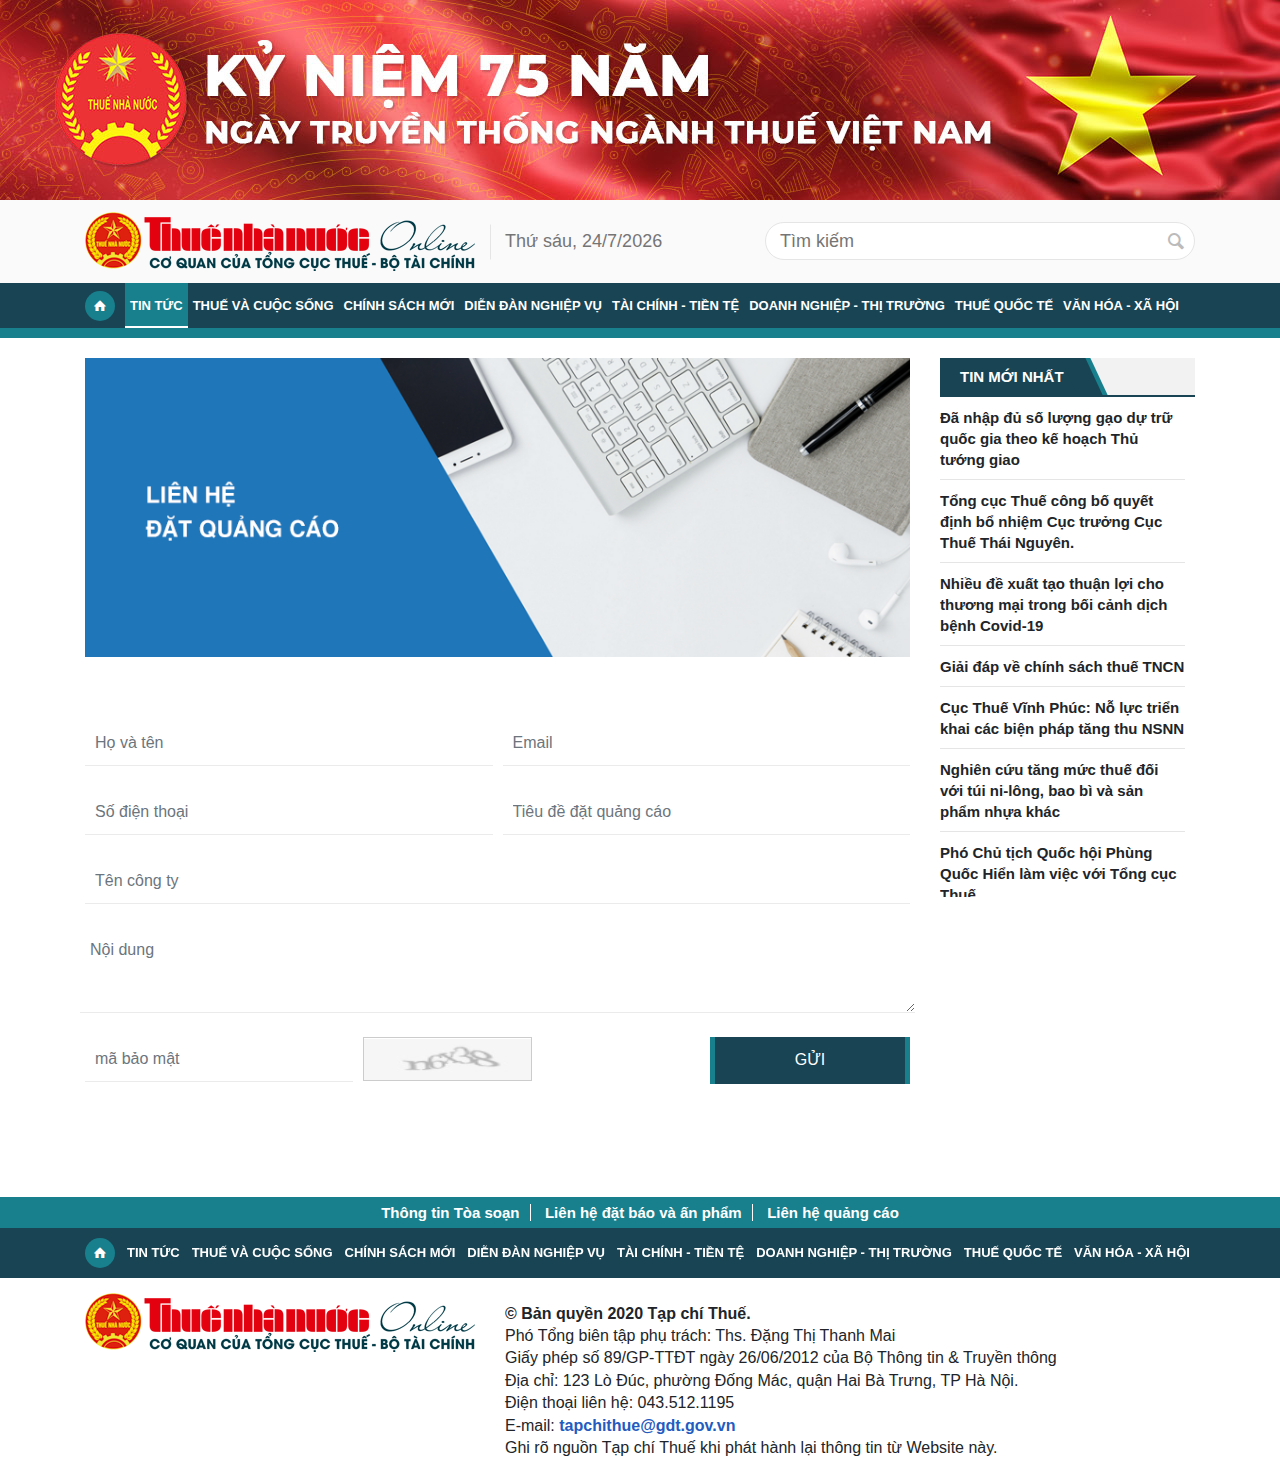
<file: lien-he-dat-quang-cao.html>
<!DOCTYPE html>
<html>

<head>
    <meta charset="utf-8">
    <meta http-equiv="X-UA-Compatible" content="IE=edge">
    <meta name="viewport" content="width=device-width, initial-scale=1">
    <title>Liên hệ đặt quảng cáo</title>
    <link rel="shortcut icon" href="images/favicon.png">
    <link rel="stylesheet" href="css/bootstrap.min.css">
    <link rel="stylesheet" href="css/fontello.css">
    <link rel="stylesheet" href="css/owl.carousel.css">
    <link rel="stylesheet" href="css/style.css">
    <link rel="stylesheet" href="css/responsive.css">
</head>

<body>
  <section class="top-page">
      <div class="banner-top">
      </div>
      <div class="header">
          <div class="container">
              <a href="index.html" class="logo">
                  <img src="images/logo.png" alt="">
              </a>
              <span class="time-now">
                  Thứ tư, 26/8/2020
              </span>
              <div class="right">

                  <form action="search" class="search" method="get" accept-charset="utf-8">
                      <input id="keywordHeader" type="text" name="q" placeholder="Tìm kiếm" autocomplete="off">
                      <button type="submit" title="Tìm kiếm" class="btn-search-vne" id="buttonSearchHeader">
                          <i class="icon-search-1"></i>
                      </button>
                  </form>

              </div>
          </div>
      </div>
      <div id="navbar" class="menu">
          <div class="container">
              <nav class="navbar navbar-expand-lg navbar-light ">
                  <div class="collapse navbar-collapse" id="navbarSupportedContent">
                      <ul class="navbar-nav mr-auto">
                          <li class="nav-item nav-home active">
                              <a class="nav-link" href="index.html"> <i class="icon-home"></i> </a>
                          </li>
                          <li class="nav-item active">
                              <a class="nav-link dropdown-toggle" href="category-page.html">
                                  Tin tức
                              </a>
                              <!-- <ul class="dropdown-menu" aria-labelledby="navbarDropdown">
                                  <li><a class="dropdown-item" href="#">Chính trị</a></li>
                                  <li class="dir">
                                      <a class="dropdown-item" href="#">Giáo dục</a>
                                      <ul class="sub3">
                                          <li>
                                              <a href="#">Giáo dục Tiểu học</a>
                                          </li>
                                          <li>
                                              <a href="#">Giáo dục THCS</a>
                                          </li>
                                          <li>
                                              <a href="#">Giáo dục THPT</a>
                                          </li>
                                      </ul>
                                  </li>
                                  <li><a class="dropdown-item" href="#">Khoa học</a></li>
                                  <li><a class="dropdown-item" href="#">Đời sống</a></li>
                              </ul> -->
                          </li>
                          <li class="nav-item">
                              <a class="nav-link" href="category-page.html">Thuế và cuộc sống</a>
                          </li>
                          <li class="nav-item">
                              <a class="nav-link" href="category-page.html">Chính sách mới</a>
                          </li>
                          <li class="nav-item">
                              <a class="nav-link" href="category-page.html">Diễn đàn nghiệp vụ</a>
                          </li>
                          <li class="nav-item">
                              <a class="nav-link" href="category-page.html">Tài chính - tiền tệ</a>
                          </li>
                          <li class="nav-item">
                              <a class="nav-link" href="category-page.html">Doanh nghiệp - thị trường</a>
                          </li>
                          <li class="nav-item">
                              <a class="nav-link" href="category-page.html">Thuế quốc tế</a>
                          </li>
                          <li class="nav-item">
                              <a class="nav-link" href="category-page.html">Văn hóa - xã hội</a>
                          </li>


                      </ul>
                  </div>
              </nav>
          </div>
      </div>
  </section>
  <!-- end -->
  <section class="top-mobile">
      <div id="header-mobile">
          <div class="container">
              <div class="top-bar group-tbstyle">
                  <a href="javascript:void(0)" id="showmenu" class="btn-menu gr-action">
                      <i class="icon-menu"></i>
                  </a>
                  <a href="index.html" class="logo-head gr-content text-center">
                      <img src="images/logo.png" alt="">
                  </a>
                  <div class="cl"></div>

                  <a href="javascript:void(0)" id="toggle-search-mb" class="header-button btn-search gr-action">
                      <i class="icon-search-1"></i>
                  </a>
              </div>
          </div>
          <div class="head-menu">
              <div class="top-head-menu pull-left w--100">
                  <span id="closemenu" class="close-menu  pointer">
                      <i class="icon-close"></i>
                  </span>
                  <div class="pd-10">
                      <h2 class="aside-title">Chuyên mục</h2>
                  </div>
                  <form action="search" class="search" method="get" accept-charset="utf-8">
                      <input id="keywordHeader" type="text" name="q" placeholder="Tìm kiếm" autocomplete="off">
                      <button type="submit" title="Tìm kiếm" class="btn-search-vne" id="buttonSearchHeader">
                          <i class="icon-search-1"></i>
                      </button>
                  </form>
              </div>
              <ul class="menu-category pull-left w--100">
                  <li>
                      <a href="category-page.html">Tin tức</a>
                  </li>
                  <li>
                      <a href="category-page.html">Thuế và cuộc sống</a>
                  </li>
                  <li>
                      <a href="category-page.html">Chính sách mới</a>
                  </li>
                  <li>
                      <a href="category-page.html">Diễn đàn nghiệp vụ</a>
                  </li>
                  <li>
                      <a href="category-page.html">Tài chính - tiền tệ</a>
                  </li>
                  <li>
                      <a href="category-page.html">Doanh nghiệp - thị trường</a>
                  </li>
                  <li>
                      <a href="category-page.html">Thuế quốc tế</a>
                  </li>
                  <li>
                      <a href="category-page.html">Văn hóa - xã hội</a>
                  </li>

              </ul>
          </div>
      </div>
      <nav id="navbar-mb" class="site-menu">
          <div class="container">
              <ul class="site-menu__list">
                  <li>
                      <a href="index.html"><i class="icon-home"></i></a>
                  </li>
                  <li class="nav-item dropdown">
                              <a class="nav-link dropdown-toggle" href="category-page.html">
                                  Tin tức
                              </a>
                              <!-- <ul class="dropdown-menu" aria-labelledby="navbarDropdown">
                                  <li><a class="dropdown-item" href="#">Chính trị</a></li>
                                  <li class="dir">
                                      <a class="dropdown-item" href="#">Giáo dục</a>
                                      <ul class="sub3">
                                          <li>
                                              <a href="#">Giáo dục Tiểu học</a>
                                          </li>
                                          <li>
                                              <a href="#">Giáo dục THCS</a>
                                          </li>
                                          <li>
                                              <a href="#">Giáo dục THPT</a>
                                          </li>
                                      </ul>
                                  </li>
                                  <li><a class="dropdown-item" href="#">Khoa học</a></li>
                                  <li><a class="dropdown-item" href="#">Đời sống</a></li>
                              </ul> -->
                          </li>
                  <li>
                      <a href="category-page.html">Thuế và cuộc sống</a>
                  </li>
                  <li>
                      <a href="category-page.html">Chính sách mới</a>
                  </li>
                  <li>
                      <a href="category-page.html">Diễn đàn nghiệp vụ</a>
                  </li>
                  <li>
                      <a href="category-page.html">Tài chính - tiền tệ</a>
                  </li>
                  <li>
                      <a href="category-page.html">Doanh nghiệp - thị trường</a>
                  </li>
                  <li>
                      <a href="category-page.html">Thuế quốc tế</a>
                  </li>
                  <li>
                      <a href="category-page.html">Văn hóa - xã hội</a>
                  </li>
              </ul>
          </div>
      </nav>
      <div class="search-box">
          <div class="container">
              <form id="search-form-mb" action="">

                  <input id="keywordHeader" type="text" name="q" placeholder="Tìm kiếm" autocomplete="off">
                  <button type="submit" title="Tìm kiếm" class="btn-search-vne" id="buttonSearchHeader">
                      <i class="icon-search-1"></i>
                  </button>

              </form>
          </div>
      </div>
  </section>
    <!-- end -->
    <div class="opacity hidden w--100"></div>
    <!-- end -->
    <section class="main">
        <div class="container">
            <div class="top-news">
                <div class="row">
                    <div class="col-lg-9">
                      <img src="images/contact-ads.png" class="img-fluid" alt="" />
                      <!-- form contact -->
                      <form class="contact-form pb-5 pt-5 mt-3" action="#!">
                          <div class="form-row mb-4">
                              <div class="col">
                                  <input type="text" class="form-control" placeholder="Họ và tên">
                              </div>
                              <div class="col">
                                <input type="email" class="form-control" placeholder="Email">
                              </div>
                          </div>
                          <div class="form-row mb-4">
                              <div class="col">
                                  <input type="text" class="form-control" placeholder="Số điện thoại">
                              </div>
                              <div class="col">
                                <input type="text" class="form-control" placeholder="Tiêu đề đặt quảng cáo">
                              </div>
                          </div>
                          <div class="form-row mb-4">
                              <div class="col">
                                  <input type="text" class="form-control" placeholder="Tên công ty">
                              </div>
                          </div>
                          <div class="form-row mb-4">
                          <textarea placeholder="Nội dung" class="form-control" rows="2"></textarea>
                        </div>
                        <div class="form-row mb-4">
                              <div class="col-lg-4 col-md-4 col-sm-4  mb-4">
                                <input type="text" class="form-control" placeholder="mã bảo mật">
                              </div>
                              <div class="col-lg-4 col-md-4 col-sm-4  mb-4"><img src="images/captcha.png"></div>
                              <div class="col-lg-4 col-md-4 col-sm-4  mb-4 text-right">
                                <button class="btn-contact" type="submit">GỬI </button>
                              </div>
                          </div>


                      </form>
                    </div>

                    <div class="col-lg-3">
                        <div class="box-title">
                            <div class="title-cate">
                                <h2 class="parent-cate">Tin mới nhất</h2>
                            </div>
                        </div>
                        <div class="post" id="post">
                            <div class="post-item">
                                <h3 class="pi-title">
                                    <a href="#">Đã nhập đủ số lượng gạo dự trữ quốc
                                    gia theo kế hoạch Thủ tướng giao</a>
                                </h3>
                            </div>
                            <div class="post-item">
                                <h3 class="pi-title">
                                    <a href="#">Tổng cục Thuế công bố quyết định
                                        bổ nhiệm Cục trưởng Cục Thuế
                                    Thái Nguyên.</a>
                                </h3>
                            </div>
                            <div class="post-item">
                                <h3 class="pi-title">
                                    <a href="#">Nhiều đề xuất tạo thuận lợi cho
                                        thương mại trong bối cảnh dịch bệnh
                                    Covid-19</a>
                                </h3>
                            </div>
                            <div class="post-item">
                                <h3 class="pi-title">
                                    <a href="#">Giải đáp về chính sách thuế TNCN</a>
                                </h3>
                            </div>
                            <div class="post-item">
                                <h3 class="pi-title">
                                    <a href="#">Cục Thuế Vĩnh Phúc: Nỗ lực triển
                                    khai các biện pháp tăng thu NSNN</a>
                                </h3>
                            </div>
                            <div class="post-item">
                                <h3 class="pi-title">
                                    <a href="#">Nghiên cứu tăng mức thuế đối với túi
                                        ni-lông, bao bì và sản phẩm nhựa
                                    khác</a>
                                </h3>
                            </div>
                            <div class="post-item">
                                <h3 class="pi-title">
                                    <a href="#">Phó Chủ tịch Quốc hội Phùng Quốc
                                    Hiển làm việc với Tổng cục Thuế</a>
                                </h3>
                            </div>
                            <div class="post-item">
                                <h3 class="pi-title">
                                    <a href="#">Thu ngân sách tiếp tục chịu ảnh
                                    hưởng của dịch Covid-19</a>
                                </h3>
                            </div>
                            <div class="post-item">
                                <h3 class="pi-title">
                                    <a href="#">Miễn phí chuyển tiền du học khi giao dịch tại HDBank</a>
                                </h3>
                            </div>
                            <div class="post-item">
                                <h3 class="pi-title">
                                    <a href="#">Nghiên cứu tăng mức thuế đối với túi
                                        ni-lông, bao bì và sản phẩm nhựa
                                    khác</a>
                                </h3>
                            </div>
                            <div class="post-item">
                                <h3 class="pi-title">
                                    <a href="#">Phó Chủ tịch Quốc hội Phùng Quốc
                                    Hiển làm việc với Tổng cục Thuế</a>
                                </h3>
                            </div>
                            <div class="post-item">
                                <h3 class="pi-title">
                                    <a href="#">Thu ngân sách tiếp tục chịu ảnh
                                    hưởng của dịch Covid-19</a>
                                </h3>
                            </div>
                            <div class="post-item">
                                <h3 class="pi-title">
                                    <a href="#">Miễn phí chuyển tiền du học khi giao dịch tại HDBank</a>
                                </h3>
                            </div>
                        </div>
                    </div>
                </div>
            </div>
        </div>
    </section>
    <!-- end -->
    <footer>
      <div class="top-ft">
          <ul>
            <li><a href="lien-he.html">Thông tin Tòa soạn</a></li>
            <li><a href="lien-he-dat-bao.html">Liên hệ đặt báo và ấn phẩm</a></li>
            <li><a href="lien-he-dat-quang-cao.html">Liên hệ quảng cáo</a></li>
          </ul>
      </div>
        <nav class="menu-ft">
            <div class="container">
                <ul class="menu-ft__list">
                    <li>
                        <a href="#"><i class="icon-home"></i></a>
                    </li>
                    <li>
                        <a href="#">Tin tức</a>
                    </li>
                    <li>
                        <a href="#">Thuế và cuộc sống</a>
                    </li>
                    <li>
                        <a href="#">Chính sách mới</a>
                    </li>
                    <li>
                        <a href="#">Diễn đàn nghiệp vụ</a>
                    </li>
                    <li>
                        <a href="#">Tài chính - tiền tệ</a>
                    </li>
                    <li>
                        <a href="#">Doanh nghiệp - thị trường</a>
                    </li>
                    <li>
                        <a href="#">Thuế quốc tế</a>
                    </li>
                    <li>
                        <a href="#">Văn hóa - xã hội</a>
                    </li>
                </ul>
            </div>
        </nav>
        <div class="copyright">
            <div class="container">
                <div class="logo-ft"><a href="#"><img src="images/logo.png" class="img-fluid" alt=""></a></div>
            <span class="txt-copyright">
                <strong> © Bản quyền 2020 Tạp chí Thuế.</strong> <br>

                Phó Tổng biên tập phụ trách: Ths. Đặng Thị Thanh Mai <br>

                Giấy phép số 89/GP-TTĐT ngày 26/06/2012 của Bộ Thông tin & Truyền thông<br>

                Địa chỉ: 123 Lò Đúc, phường Đống Mác, quận Hai Bà Trưng, TP Hà Nội.<br>

                Điện thoại liên hệ: <span class="cl-sdt"> 043.512.1195</span><br>

                E-mail: <span class="cl-mail"> tapchithue@gdt.gov.vn</span><br>

                Ghi rõ nguồn Tạp chí Thuế khi phát hành lại thông tin từ Website này.
            </span>
            </div>

        </div>
    </footer>

    <script src="js/jquery-1.11.3.min.js"></script>
    <script src="js/bootstrap.min.js"></script>
    <script src="js/owl.carousel.min.js"></script>
    <script type="text/javascript" src="js/custom.js"></script>
    <script type="text/javascript" src="js/scroll.js"></script>
</body>

</html>
</file>
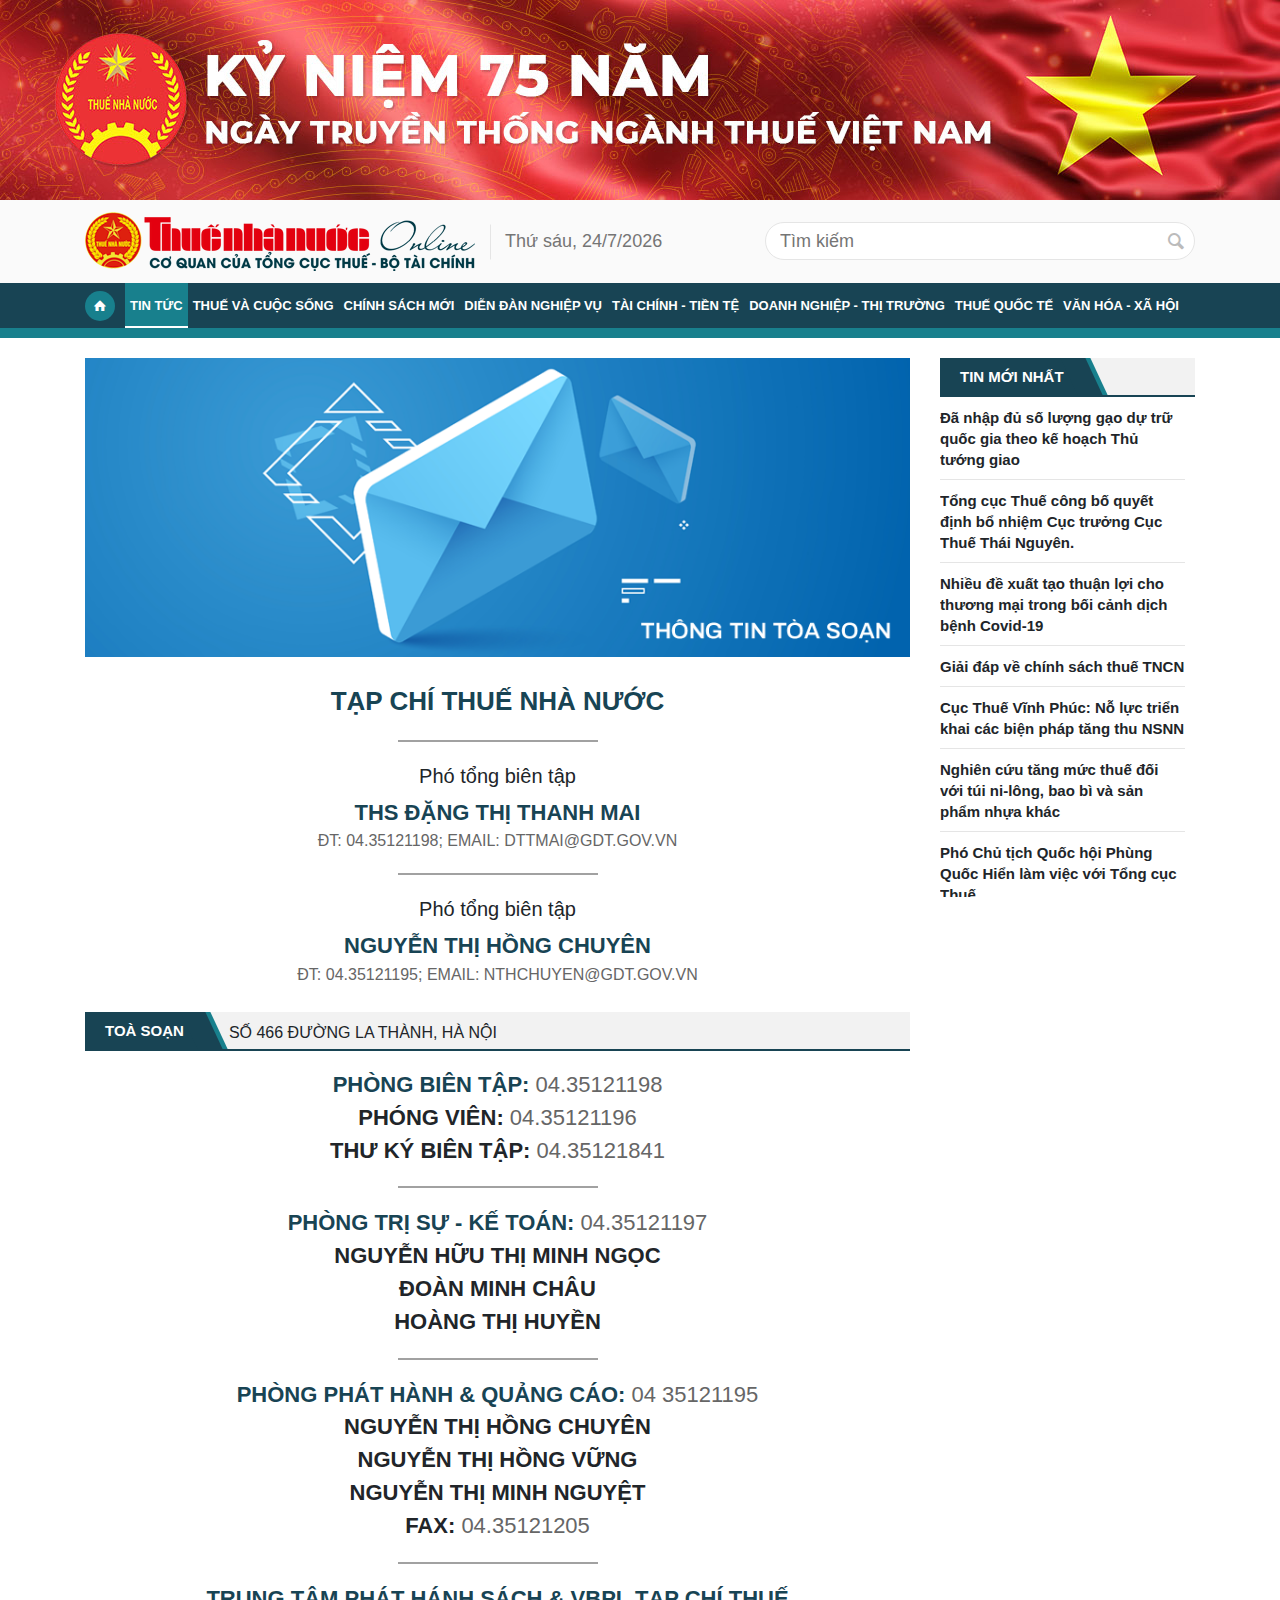
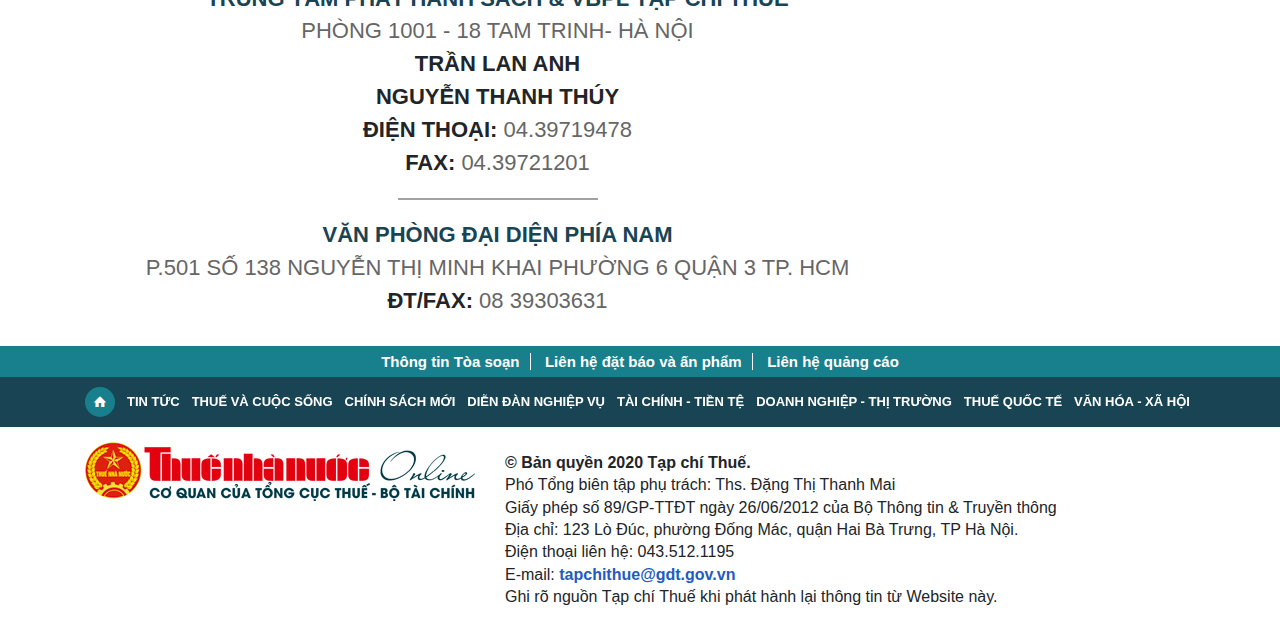
<file: lien-he.html>
<!DOCTYPE html>
<html>

<head>
    <meta charset="utf-8">
    <meta http-equiv="X-UA-Compatible" content="IE=edge">
    <meta name="viewport" content="width=device-width, initial-scale=1">
    <title>Liên hệ</title>
    <link rel="shortcut icon" href="images/favicon.png">
    <link rel="stylesheet" href="css/bootstrap.min.css">
    <link rel="stylesheet" href="css/fontello.css">
    <link rel="stylesheet" href="css/owl.carousel.css">
    <link rel="stylesheet" href="css/style.css">
    <link rel="stylesheet" href="css/responsive.css">
</head>

<body>
  <section class="top-page">
      <div class="banner-top">
      </div>
      <div class="header">
          <div class="container">
              <a href="index.html" class="logo">
                  <img src="images/logo.png" alt="">
              </a>
              <span class="time-now">
                  Thứ tư, 26/8/2020
              </span>
              <div class="right">

                  <form action="search" class="search" method="get" accept-charset="utf-8">
                      <input id="keywordHeader" type="text" name="q" placeholder="Tìm kiếm" autocomplete="off">
                      <button type="submit" title="Tìm kiếm" class="btn-search-vne" id="buttonSearchHeader">
                          <i class="icon-search-1"></i>
                      </button>
                  </form>

              </div>
          </div>
      </div>
      <div id="navbar" class="menu">
          <div class="container">
              <nav class="navbar navbar-expand-lg navbar-light ">
                  <div class="collapse navbar-collapse" id="navbarSupportedContent">
                      <ul class="navbar-nav mr-auto">
                          <li class="nav-item nav-home active">
                              <a class="nav-link" href="index.html"> <i class="icon-home"></i> </a>
                          </li>
                          <li class="nav-item active">
                              <a class="nav-link dropdown-toggle" href="category-page.html">
                                  Tin tức
                              </a>
                              <!-- <ul class="dropdown-menu" aria-labelledby="navbarDropdown">
                                  <li><a class="dropdown-item" href="#">Chính trị</a></li>
                                  <li class="dir">
                                      <a class="dropdown-item" href="#">Giáo dục</a>
                                      <ul class="sub3">
                                          <li>
                                              <a href="#">Giáo dục Tiểu học</a>
                                          </li>
                                          <li>
                                              <a href="#">Giáo dục THCS</a>
                                          </li>
                                          <li>
                                              <a href="#">Giáo dục THPT</a>
                                          </li>
                                      </ul>
                                  </li>
                                  <li><a class="dropdown-item" href="#">Khoa học</a></li>
                                  <li><a class="dropdown-item" href="#">Đời sống</a></li>
                              </ul> -->
                          </li>
                          <li class="nav-item">
                              <a class="nav-link" href="category-page.html">Thuế và cuộc sống</a>
                          </li>
                          <li class="nav-item">
                              <a class="nav-link" href="category-page.html">Chính sách mới</a>
                          </li>
                          <li class="nav-item">
                              <a class="nav-link" href="category-page.html">Diễn đàn nghiệp vụ</a>
                          </li>
                          <li class="nav-item">
                              <a class="nav-link" href="category-page.html">Tài chính - tiền tệ</a>
                          </li>
                          <li class="nav-item">
                              <a class="nav-link" href="category-page.html">Doanh nghiệp - thị trường</a>
                          </li>
                          <li class="nav-item">
                              <a class="nav-link" href="category-page.html">Thuế quốc tế</a>
                          </li>
                          <li class="nav-item">
                              <a class="nav-link" href="category-page.html">Văn hóa - xã hội</a>
                          </li>


                      </ul>
                  </div>
              </nav>
          </div>
      </div>
  </section>
  <!-- end -->
  <section class="top-mobile">
      <div id="header-mobile">
          <div class="container">
              <div class="top-bar group-tbstyle">
                  <a href="javascript:void(0)" id="showmenu" class="btn-menu gr-action">
                      <i class="icon-menu"></i>
                  </a>
                  <a href="index.html" class="logo-head gr-content text-center">
                      <img src="images/logo.png" alt="">
                  </a>
                  <div class="cl"></div>

                  <a href="javascript:void(0)" id="toggle-search-mb" class="header-button btn-search gr-action">
                      <i class="icon-search-1"></i>
                  </a>
              </div>
          </div>
          <div class="head-menu">
              <div class="top-head-menu pull-left w--100">
                  <span id="closemenu" class="close-menu  pointer">
                      <i class="icon-close"></i>
                  </span>
                  <div class="pd-10">
                      <h2 class="aside-title">Chuyên mục</h2>
                  </div>
                  <form action="search" class="search" method="get" accept-charset="utf-8">
                      <input id="keywordHeader" type="text" name="q" placeholder="Tìm kiếm" autocomplete="off">
                      <button type="submit" title="Tìm kiếm" class="btn-search-vne" id="buttonSearchHeader">
                          <i class="icon-search-1"></i>
                      </button>
                  </form>
              </div>
              <ul class="menu-category pull-left w--100">
                  <li>
                      <a href="category-page.html">Tin tức</a>
                  </li>
                  <li>
                      <a href="category-page.html">Thuế và cuộc sống</a>
                  </li>
                  <li>
                      <a href="category-page.html">Chính sách mới</a>
                  </li>
                  <li>
                      <a href="category-page.html">Diễn đàn nghiệp vụ</a>
                  </li>
                  <li>
                      <a href="category-page.html">Tài chính - tiền tệ</a>
                  </li>
                  <li>
                      <a href="category-page.html">Doanh nghiệp - thị trường</a>
                  </li>
                  <li>
                      <a href="category-page.html">Thuế quốc tế</a>
                  </li>
                  <li>
                      <a href="category-page.html">Văn hóa - xã hội</a>
                  </li>

              </ul>
          </div>
      </div>
      <nav id="navbar-mb" class="site-menu">
          <div class="container">
              <ul class="site-menu__list">
                  <li>
                      <a href="index.html"><i class="icon-home"></i></a>
                  </li>
                  <li class="nav-item dropdown">
                              <a class="nav-link dropdown-toggle" href="category-page.html">
                                  Tin tức
                              </a>
                              <!-- <ul class="dropdown-menu" aria-labelledby="navbarDropdown">
                                  <li><a class="dropdown-item" href="#">Chính trị</a></li>
                                  <li class="dir">
                                      <a class="dropdown-item" href="#">Giáo dục</a>
                                      <ul class="sub3">
                                          <li>
                                              <a href="#">Giáo dục Tiểu học</a>
                                          </li>
                                          <li>
                                              <a href="#">Giáo dục THCS</a>
                                          </li>
                                          <li>
                                              <a href="#">Giáo dục THPT</a>
                                          </li>
                                      </ul>
                                  </li>
                                  <li><a class="dropdown-item" href="#">Khoa học</a></li>
                                  <li><a class="dropdown-item" href="#">Đời sống</a></li>
                              </ul> -->
                          </li>
                  <li>
                      <a href="category-page.html">Thuế và cuộc sống</a>
                  </li>
                  <li>
                      <a href="category-page.html">Chính sách mới</a>
                  </li>
                  <li>
                      <a href="category-page.html">Diễn đàn nghiệp vụ</a>
                  </li>
                  <li>
                      <a href="category-page.html">Tài chính - tiền tệ</a>
                  </li>
                  <li>
                      <a href="category-page.html">Doanh nghiệp - thị trường</a>
                  </li>
                  <li>
                      <a href="category-page.html">Thuế quốc tế</a>
                  </li>
                  <li>
                      <a href="category-page.html">Văn hóa - xã hội</a>
                  </li>
              </ul>
          </div>
      </nav>
      <div class="search-box">
          <div class="container">
              <form id="search-form-mb" action="">

                  <input id="keywordHeader" type="text" name="q" placeholder="Tìm kiếm" autocomplete="off">
                  <button type="submit" title="Tìm kiếm" class="btn-search-vne" id="buttonSearchHeader">
                      <i class="icon-search-1"></i>
                  </button>

              </form>
          </div>
      </div>
  </section>
    <!-- end -->
    <div class="opacity hidden w--100"></div>
    <!-- end -->
    <section class="main">
        <div class="container">
            <div class="top-news">
                <div class="row">
                    <div class="col-lg-9">
                      <img src="images/contact.png" class="img-fluid" alt="" />
                      <div class="list-contact mt-3">
                        <h1 class="title-detail">TẠP CHÍ THUẾ NHÀ NƯỚC</h1>
                        <hr>
                        <div class="list-items">
                          <h5>Phó tổng biên tập</h5>
                          <h2 class="title-detail">ThS ĐẶNG THỊ THANH MAI</h2>
                          <p>ĐT: 04.35121198; Email: dttmai@gdt.gov.vn</p>
                        </div>
                        <hr>
                        <div class="list-items">
                          <h5>Phó tổng biên tập</h5>
                          <h2 class="title-detail">NGUYỄN THỊ HỒNG CHUYÊN</h2>
                          <p>ĐT: 04.35121195; Email: nthchuyen@gdt.gov.vn</p>
                        </div>
                      </div>
                      <div class="box-title">
                          <div class="title-cate">
                              <h2 class="parent-cate">Toà soạn</h2>
                          </div>
                          <p>Số 466 Đường La thành, Hà nội</p>
                      </div>
                      <div class="list-contact mt-5">
                          <div class="list-items">
                            <h2 class="title-detail">Phòng Biên tập: <span>04.35121198</span></h2>
                            <h2>Phóng viên: <span>04.35121196</span></h2>
                            <h2>Thư ký biên tập: <span>04.35121841</span></h2>
                          </div>
                          <hr>
                          <div class="list-items">
                            <h2 class="title-detail">Phòng Trị sự - Kế toán: <span>04.35121197</span></h2>
                            <h2>Nguyễn Hữu Thị Minh Ngọc</h2>
                            <h2>Đoàn Minh Châu</h2>
                            <h2>Hoàng Thị Huyền</h2>
                          </div>
                          <hr>
                          <div class="list-items">
                            <h2 class="title-detail">Phòng Phát hành & Quảng cáo: <span>04 35121195</span></h2>
                            <h2>Nguyễn Thị Hồng Chuyên</h2>
                            <h2>Nguyễn Thị Hồng Vững</h2>
                            <h2>Nguyễn Thị Minh Nguyệt</h2>
                            <h2>FAX: <span>04.35121205</span></h2>
                          </div>
                          <hr>
                          <div class="list-items">
                            <h2 class="title-detail">Trung tâm Phát hánh sách & VBPL Tạp chí Thuế</h2>
                            <h2><span>Phòng 1001 - 18 Tam Trinh- Hà Nội </span></h2>
                            <h2>Trần Lan Anh</h2>
                            <h2>Nguyễn Thanh Thúy</h2>
                            <h2>ĐIỆN tHOẠI: <span>04.39719478</span></h2>
                            <h2>Fax: <span>04.39721201</span></h2>
                          </div>
                          <hr>
                          <div class="list-items">
                            <h2 class="title-detail">Văn phòng đại diện phía Nam</h2>
                            <h2><span>P.501 số 138 Nguyễn Thị Minh Khai Phường 6 Quận 3 TP. HCM<span></h2>
                            <h2>ĐT/Fax: <span>08 39303631</span></h2>
                          </div>
                      </div>
                      <!-- <div class="box-title">
                          <div class="title-cate">
                              <h2 class="parent-cate">Gửi bình luận</h2>
                          </div>
                      </div>

                      <form class="contact-form pb-5 pt-5 mt-3" action="#!">
                          <div class="form-row mb-4">
                              <div class="col">
                                  <input type="text" class="form-control" placeholder="Họ Và Tên">
                              </div>
                              <div class="col">
                                <input type="email" class="form-control" placeholder="Email">
                              </div>
                          </div>
                          <textarea placeholder="Nội dung liên hệ" class="form-control mb-4" rows="3"></textarea>

                          <div class="form-row mb-4">
                              <div class="col-lg-4 col-md-4 col-sm-4  mb-4">
                                <input type="text" class="form-control" placeholder="mã bảo mật">
                              </div>
                              <div class="col-lg-4 col-md-4 col-sm-4  mb-4"><img src="images/captcha.png" /></div>
                              <div class="col-lg-4 col-md-4 col-sm-4  mb-4 text-right">
                                <button class="btn-contact" type="submit">GỬI BÌNH LUẬN</button>
                              </div>
                          </div>


                      </form> -->
                    </div>

                    <div class="col-lg-3">
                        <div class="box-title">
                            <div class="title-cate">
                                <h2 class="parent-cate">Tin mới nhất</h2>
                            </div>
                        </div>
                        <div class="post" id="post">
                            <div class="post-item">
                                <h3 class="pi-title">
                                    <a href="#">Đã nhập đủ số lượng gạo dự trữ quốc
                                    gia theo kế hoạch Thủ tướng giao</a>
                                </h3>
                            </div>
                            <div class="post-item">
                                <h3 class="pi-title">
                                    <a href="#">Tổng cục Thuế công bố quyết định
                                        bổ nhiệm Cục trưởng Cục Thuế
                                    Thái Nguyên.</a>
                                </h3>
                            </div>
                            <div class="post-item">
                                <h3 class="pi-title">
                                    <a href="#">Nhiều đề xuất tạo thuận lợi cho
                                        thương mại trong bối cảnh dịch bệnh
                                    Covid-19</a>
                                </h3>
                            </div>
                            <div class="post-item">
                                <h3 class="pi-title">
                                    <a href="#">Giải đáp về chính sách thuế TNCN</a>
                                </h3>
                            </div>
                            <div class="post-item">
                                <h3 class="pi-title">
                                    <a href="#">Cục Thuế Vĩnh Phúc: Nỗ lực triển
                                    khai các biện pháp tăng thu NSNN</a>
                                </h3>
                            </div>
                            <div class="post-item">
                                <h3 class="pi-title">
                                    <a href="#">Nghiên cứu tăng mức thuế đối với túi
                                        ni-lông, bao bì và sản phẩm nhựa
                                    khác</a>
                                </h3>
                            </div>
                            <div class="post-item">
                                <h3 class="pi-title">
                                    <a href="#">Phó Chủ tịch Quốc hội Phùng Quốc
                                    Hiển làm việc với Tổng cục Thuế</a>
                                </h3>
                            </div>
                            <div class="post-item">
                                <h3 class="pi-title">
                                    <a href="#">Thu ngân sách tiếp tục chịu ảnh
                                    hưởng của dịch Covid-19</a>
                                </h3>
                            </div>
                            <div class="post-item">
                                <h3 class="pi-title">
                                    <a href="#">Miễn phí chuyển tiền du học khi giao dịch tại HDBank</a>
                                </h3>
                            </div>
                            <div class="post-item">
                                <h3 class="pi-title">
                                    <a href="#">Nghiên cứu tăng mức thuế đối với túi
                                        ni-lông, bao bì và sản phẩm nhựa
                                    khác</a>
                                </h3>
                            </div>
                            <div class="post-item">
                                <h3 class="pi-title">
                                    <a href="#">Phó Chủ tịch Quốc hội Phùng Quốc
                                    Hiển làm việc với Tổng cục Thuế</a>
                                </h3>
                            </div>
                            <div class="post-item">
                                <h3 class="pi-title">
                                    <a href="#">Thu ngân sách tiếp tục chịu ảnh
                                    hưởng của dịch Covid-19</a>
                                </h3>
                            </div>
                            <div class="post-item">
                                <h3 class="pi-title">
                                    <a href="#">Miễn phí chuyển tiền du học khi giao dịch tại HDBank</a>
                                </h3>
                            </div>
                        </div>

                        <div class="ads-right">

                            <div class="ads">
                                <a href="#"><img src="images/ads-r3.png" class="img-fluid" alt=""></a>
                            </div>

                            <div class="ads">
                                <a href="#"><img src="images/ads-r5.png" class="img-fluid" alt=""></a>
                            </div>
                            <div class="ads">
                                <a href="#"><img src="images/ads-r6.png" class="img-fluid" alt=""></a>
                            </div>
                        </div>
                    </div>
                </div>
            </div>
        </div>
    </section>
    <!-- end -->
    <footer>
      <div class="top-ft">
          <ul>
            <li><a href="lien-he.html">Thông tin Tòa soạn</a></li>
            <li><a href="lien-he-dat-bao.html">Liên hệ đặt báo và ấn phẩm</a></li>
            <li><a href="lien-he-dat-quang-cao.html">Liên hệ quảng cáo</a></li>
          </ul>
      </div>
        <nav class="menu-ft">
            <div class="container">
                <ul class="menu-ft__list">
                    <li>
                        <a href="#"><i class="icon-home"></i></a>
                    </li>
                    <li>
                        <a href="#">Tin tức</a>
                    </li>
                    <li>
                        <a href="#">Thuế và cuộc sống</a>
                    </li>
                    <li>
                        <a href="#">Chính sách mới</a>
                    </li>
                    <li>
                        <a href="#">Diễn đàn nghiệp vụ</a>
                    </li>
                    <li>
                        <a href="#">Tài chính - tiền tệ</a>
                    </li>
                    <li>
                        <a href="#">Doanh nghiệp - thị trường</a>
                    </li>
                    <li>
                        <a href="#">Thuế quốc tế</a>
                    </li>
                    <li>
                        <a href="#">Văn hóa - xã hội</a>
                    </li>
                </ul>
            </div>
        </nav>
        <div class="copyright">
            <div class="container">
                <div class="logo-ft"><a href="#"><img src="images/logo.png" class="img-fluid" alt=""></a></div>
            <span class="txt-copyright">
                <strong> © Bản quyền 2020 Tạp chí Thuế.</strong> <br>

                Phó Tổng biên tập phụ trách: Ths. Đặng Thị Thanh Mai <br>

                Giấy phép số 89/GP-TTĐT ngày 26/06/2012 của Bộ Thông tin & Truyền thông<br>

                Địa chỉ: 123 Lò Đúc, phường Đống Mác, quận Hai Bà Trưng, TP Hà Nội.<br>

                Điện thoại liên hệ: <span class="cl-sdt"> 043.512.1195</span><br>

                E-mail: <span class="cl-mail"> tapchithue@gdt.gov.vn</span><br>

                Ghi rõ nguồn Tạp chí Thuế khi phát hành lại thông tin từ Website này.
            </span>
            </div>

        </div>
    </footer>

    <script src="js/jquery-1.11.3.min.js"></script>
    <script src="js/bootstrap.min.js"></script>
    <script src="js/owl.carousel.min.js"></script>
    <script type="text/javascript" src="js/custom.js"></script>
    <script type="text/javascript" src="js/scroll.js"></script>
</body>

</html>
</file>
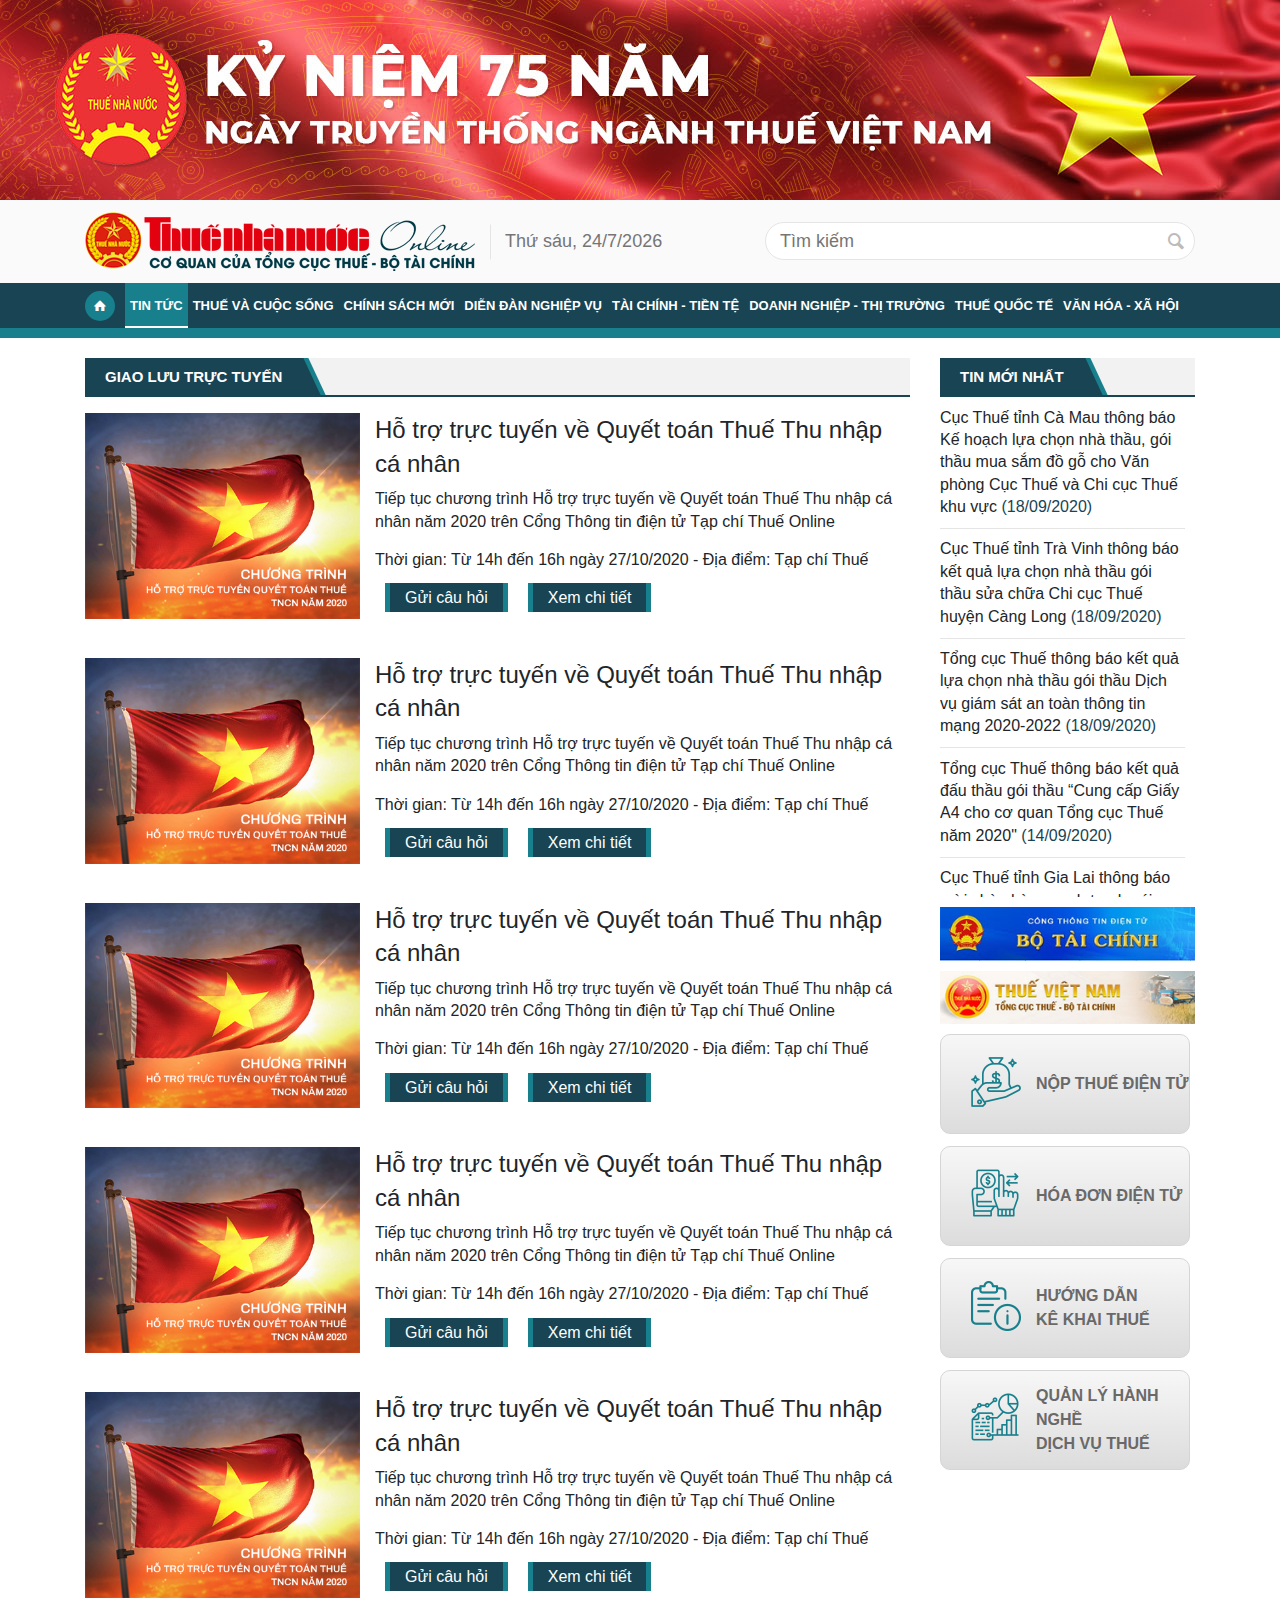
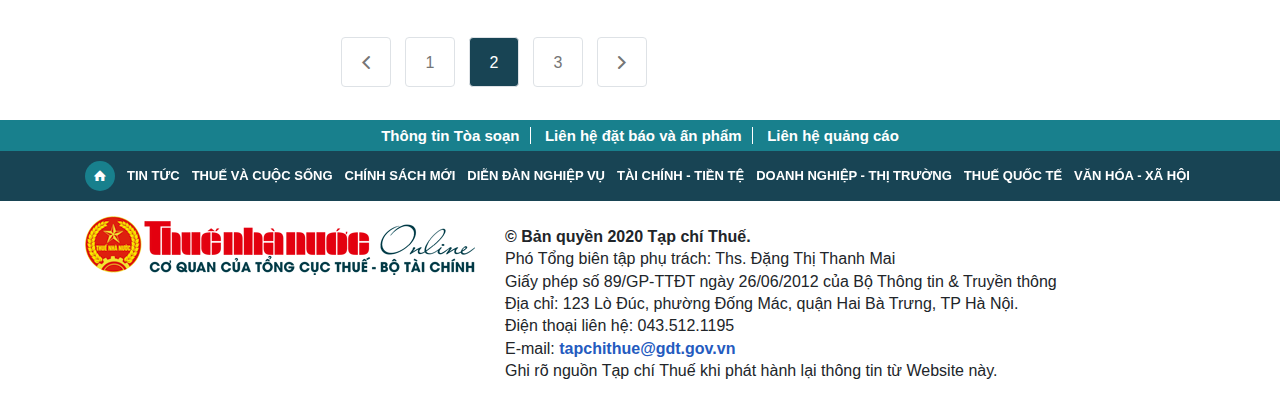
<file: list-giao-luu.html>
<!DOCTYPE html>
<html>

<head>
    <meta charset="utf-8">
    <meta http-equiv="X-UA-Compatible" content="IE=edge">
    <meta name="viewport" content="width=device-width, initial-scale=1">
    <title>Giao lưu trực tuyến</title>
    <link rel="shortcut icon" href="images/favicon.png">
    <link rel="stylesheet" href="css/bootstrap.min.css">
    <link rel="stylesheet" href="css/fontello.css">
    <link rel="stylesheet" href="css/owl.carousel.css">
    <link rel="stylesheet" href="css/style.css">
    <link rel="stylesheet" href="css/responsive.css">
</head>

<body>
  <section class="top-page">
      <div class="banner-top">
      </div>
      <div class="header">
          <div class="container">
              <a href="index.html" class="logo">
                  <img src="images/logo.png" alt="">
              </a>
              <span class="time-now">
                  Thứ tư, 26/8/2020
              </span>
              <div class="right">

                  <form action="search" class="search" method="get" accept-charset="utf-8">
                      <input id="keywordHeader" type="text" name="q" placeholder="Tìm kiếm" autocomplete="off">
                      <button type="submit" title="Tìm kiếm" class="btn-search-vne" id="buttonSearchHeader">
                          <i class="icon-search-1"></i>
                      </button>
                  </form>

              </div>
          </div>
      </div>
      <div id="navbar" class="menu">
          <div class="container">
              <nav class="navbar navbar-expand-lg navbar-light ">
                  <div class="collapse navbar-collapse" id="navbarSupportedContent">
                      <ul class="navbar-nav mr-auto">
                          <li class="nav-item nav-home active">
                              <a class="nav-link" href="index.html"> <i class="icon-home"></i> </a>
                          </li>
                          <li class="nav-item active">
                              <a class="nav-link dropdown-toggle" href="category-page.html">
                                  Tin tức
                              </a>
                              <!-- <ul class="dropdown-menu" aria-labelledby="navbarDropdown">
                                  <li><a class="dropdown-item" href="#">Chính trị</a></li>
                                  <li class="dir">
                                      <a class="dropdown-item" href="#">Giáo dục</a>
                                      <ul class="sub3">
                                          <li>
                                              <a href="#">Giáo dục Tiểu học</a>
                                          </li>
                                          <li>
                                              <a href="#">Giáo dục THCS</a>
                                          </li>
                                          <li>
                                              <a href="#">Giáo dục THPT</a>
                                          </li>
                                      </ul>
                                  </li>
                                  <li><a class="dropdown-item" href="#">Khoa học</a></li>
                                  <li><a class="dropdown-item" href="#">Đời sống</a></li>
                              </ul> -->
                          </li>
                          <li class="nav-item">
                              <a class="nav-link" href="category-page.html">Thuế và cuộc sống</a>
                          </li>
                          <li class="nav-item">
                              <a class="nav-link" href="category-page.html">Chính sách mới</a>
                          </li>
                          <li class="nav-item">
                              <a class="nav-link" href="category-page.html">Diễn đàn nghiệp vụ</a>
                          </li>
                          <li class="nav-item">
                              <a class="nav-link" href="category-page.html">Tài chính - tiền tệ</a>
                          </li>
                          <li class="nav-item">
                              <a class="nav-link" href="category-page.html">Doanh nghiệp - thị trường</a>
                          </li>
                          <li class="nav-item">
                              <a class="nav-link" href="category-page.html">Thuế quốc tế</a>
                          </li>
                          <li class="nav-item">
                              <a class="nav-link" href="category-page.html">Văn hóa - xã hội</a>
                          </li>


                      </ul>
                  </div>
              </nav>
          </div>
      </div>
  </section>
  <!-- end -->
  <section class="top-mobile">
      <div id="header-mobile">
          <div class="container">
              <div class="top-bar group-tbstyle">
                  <a href="javascript:void(0)" id="showmenu" class="btn-menu gr-action">
                      <i class="icon-menu"></i>
                  </a>
                  <a href="index.html" class="logo-head gr-content text-center">
                      <img src="images/logo.png" alt="">
                  </a>
                  <div class="cl"></div>

                  <a href="javascript:void(0)" id="toggle-search-mb" class="header-button btn-search gr-action">
                      <i class="icon-search-1"></i>
                  </a>
              </div>
          </div>
          <div class="head-menu">
              <div class="top-head-menu pull-left w--100">
                  <span id="closemenu" class="close-menu  pointer">
                      <i class="icon-close"></i>
                  </span>
                  <div class="pd-10">
                      <h2 class="aside-title">Chuyên mục</h2>
                  </div>
                  <form action="search" class="search" method="get" accept-charset="utf-8">
                      <input id="keywordHeader" type="text" name="q" placeholder="Tìm kiếm" autocomplete="off">
                      <button type="submit" title="Tìm kiếm" class="btn-search-vne" id="buttonSearchHeader">
                          <i class="icon-search-1"></i>
                      </button>
                  </form>
              </div>
              <ul class="menu-category pull-left w--100">
                  <li>
                      <a href="category-page.html">Tin tức</a>
                  </li>
                  <li>
                      <a href="category-page.html">Thuế và cuộc sống</a>
                  </li>
                  <li>
                      <a href="category-page.html">Chính sách mới</a>
                  </li>
                  <li>
                      <a href="category-page.html">Diễn đàn nghiệp vụ</a>
                  </li>
                  <li>
                      <a href="category-page.html">Tài chính - tiền tệ</a>
                  </li>
                  <li>
                      <a href="category-page.html">Doanh nghiệp - thị trường</a>
                  </li>
                  <li>
                      <a href="category-page.html">Thuế quốc tế</a>
                  </li>
                  <li>
                      <a href="category-page.html">Văn hóa - xã hội</a>
                  </li>

              </ul>
          </div>
      </div>
      <nav id="navbar-mb" class="site-menu">
          <div class="container">
              <ul class="site-menu__list">
                  <li>
                      <a href="index.html"><i class="icon-home"></i></a>
                  </li>
                  <li class="nav-item dropdown">
                              <a class="nav-link dropdown-toggle" href="category-page.html">
                                  Tin tức
                              </a>
                              <!-- <ul class="dropdown-menu" aria-labelledby="navbarDropdown">
                                  <li><a class="dropdown-item" href="#">Chính trị</a></li>
                                  <li class="dir">
                                      <a class="dropdown-item" href="#">Giáo dục</a>
                                      <ul class="sub3">
                                          <li>
                                              <a href="#">Giáo dục Tiểu học</a>
                                          </li>
                                          <li>
                                              <a href="#">Giáo dục THCS</a>
                                          </li>
                                          <li>
                                              <a href="#">Giáo dục THPT</a>
                                          </li>
                                      </ul>
                                  </li>
                                  <li><a class="dropdown-item" href="#">Khoa học</a></li>
                                  <li><a class="dropdown-item" href="#">Đời sống</a></li>
                              </ul> -->
                          </li>
                  <li>
                      <a href="category-page.html">Thuế và cuộc sống</a>
                  </li>
                  <li>
                      <a href="category-page.html">Chính sách mới</a>
                  </li>
                  <li>
                      <a href="category-page.html">Diễn đàn nghiệp vụ</a>
                  </li>
                  <li>
                      <a href="category-page.html">Tài chính - tiền tệ</a>
                  </li>
                  <li>
                      <a href="category-page.html">Doanh nghiệp - thị trường</a>
                  </li>
                  <li>
                      <a href="category-page.html">Thuế quốc tế</a>
                  </li>
                  <li>
                      <a href="category-page.html">Văn hóa - xã hội</a>
                  </li>
              </ul>
          </div>
      </nav>
      <div class="search-box">
          <div class="container">
              <form id="search-form-mb" action="">

                  <input id="keywordHeader" type="text" name="q" placeholder="Tìm kiếm" autocomplete="off">
                  <button type="submit" title="Tìm kiếm" class="btn-search-vne" id="buttonSearchHeader">
                      <i class="icon-search-1"></i>
                  </button>

              </form>
          </div>
      </div>
  </section>
    <!-- end -->
    <div class="opacity hidden w--100"></div>
    <!-- end -->
    <section class="main">
        <div class="container">
            <div class="top-news box-online">
                <div class="row">
                    <div class="col-lg-9">
                      <div class="row" style="margin:0;">
                      <div class="box-title">
                          <div class="title-cate">
                              <h2 class="parent-cate">Giao lưu trực tuyến</h2>
                          </div>
                      </div>
                      <div class="list-giao-luu">
                          <div class="col-lg-4 col-md-4 col-sm-4 p-0 py-3">
                            <a href="giao-luu.html"><img src="images/online_banner.png" class="img-fluid"></a>
                          </div>
                          <div class="col-lg-8 col-md-8 col-sm-8 py-3">
                            <h4>Hỗ trợ trực tuyến về Quyết toán Thuế Thu nhập cá nhân</h4>
                            <p>Tiếp tục chương trình Hỗ trợ trực tuyến về Quyết toán Thuế Thu nhập cá nhân năm 2020 trên Cổng Thông tin điện tử Tạp chí Thuế Online</p>
                            <p>Thời gian: <span>Từ 14h đến 16h ngày 27/10/2020</span> - Địa điểm: <span>Tạp chí Thuế</span><p>
                            <p><a href="gui-cau-hoi.html" class="btn-online">Gửi câu hỏi</a><a href="giao-luu.html" class="btn-online">Xem chi tiết</a></p>
                          </div>
                      </div>
                      <div class="list-giao-luu">
                          <div class="col-lg-4 col-md-4 col-sm-4 p-0 py-3">
                            <a href="giao-luu.html"><img src="images/online_banner.png" class="img-fluid"></a>
                          </div>
                          <div class="col-lg-8 col-md-8 col-sm-8 py-3">
                            <h4>Hỗ trợ trực tuyến về Quyết toán Thuế Thu nhập cá nhân</h4>
                            <p>Tiếp tục chương trình Hỗ trợ trực tuyến về Quyết toán Thuế Thu nhập cá nhân năm 2020 trên Cổng Thông tin điện tử Tạp chí Thuế Online</p>
                            <p>Thời gian: <span>Từ 14h đến 16h ngày 27/10/2020</span> - Địa điểm: <span>Tạp chí Thuế</span><p>
                            <p><a href="gui-cau-hoi.html" class="btn-online">Gửi câu hỏi</a><a href="giao-luu.html" class="btn-online">Xem chi tiết</a></p>
                          </div>
                      </div>
                      <div class="list-giao-luu">
                          <div class="col-lg-4 col-md-4 col-sm-4 p-0 py-3">
                            <a href="giao-luu.html"><img src="images/online_banner.png" class="img-fluid"></a>
                          </div>
                          <div class="col-lg-8 col-md-8 col-sm-8 py-3">
                            <h4>Hỗ trợ trực tuyến về Quyết toán Thuế Thu nhập cá nhân</h4>
                            <p>Tiếp tục chương trình Hỗ trợ trực tuyến về Quyết toán Thuế Thu nhập cá nhân năm 2020 trên Cổng Thông tin điện tử Tạp chí Thuế Online</p>
                            <p>Thời gian: <span>Từ 14h đến 16h ngày 27/10/2020</span> - Địa điểm: <span>Tạp chí Thuế</span><p>
                            <p><a href="gui-cau-hoi.html" class="btn-online">Gửi câu hỏi</a><a href="giao-luu.html" class="btn-online">Xem chi tiết</a></p>
                          </div>
                      </div>
                      <div class="list-giao-luu">
                          <div class="col-lg-4 col-md-4 col-sm-4 p-0 py-3">
                            <a href="giao-luu.html"><img src="images/online_banner.png" class="img-fluid"></a>
                          </div>
                          <div class="col-lg-8 col-md-8 col-sm-8 py-3">
                            <h4>Hỗ trợ trực tuyến về Quyết toán Thuế Thu nhập cá nhân</h4>
                            <p>Tiếp tục chương trình Hỗ trợ trực tuyến về Quyết toán Thuế Thu nhập cá nhân năm 2020 trên Cổng Thông tin điện tử Tạp chí Thuế Online</p>
                            <p>Thời gian: <span>Từ 14h đến 16h ngày 27/10/2020</span> - Địa điểm: <span>Tạp chí Thuế</span><p>
                            <p><a href="gui-cau-hoi.html" class="btn-online">Gửi câu hỏi</a><a href="giao-luu.html" class="btn-online">Xem chi tiết</a></p>
                          </div>
                      </div>
                      <div class="list-giao-luu">
                          <div class="col-lg-4 col-md-4 col-sm-4 p-0 py-3">
                            <a href="giao-luu.html"><img src="images/online_banner.png" class="img-fluid"></a>
                          </div>
                          <div class="col-lg-8 col-md-8 col-sm-8 py-3">
                            <h4>Hỗ trợ trực tuyến về Quyết toán Thuế Thu nhập cá nhân</h4>
                            <p>Tiếp tục chương trình Hỗ trợ trực tuyến về Quyết toán Thuế Thu nhập cá nhân năm 2020 trên Cổng Thông tin điện tử Tạp chí Thuế Online</p>
                            <p>Thời gian: <span>Từ 14h đến 16h ngày 27/10/2020</span> - Địa điểm: <span>Tạp chí Thuế</span><p>
                            <p><a href="gui-cau-hoi.html" class="btn-online">Gửi câu hỏi</a><a href="giao-luu.html" class="btn-online">Xem chi tiết</a></p>
                          </div>
                      </div>
                      <!-- end answer -->
                      <div class="col-lg-12 p-3">
                        <div class="pagi-page">
                           <nav aria-label="Page navigation example">
                                <ul class="pagination">
                                    <li class="page-item"><a class="page-link" href="#"><i class="icon-left-open"></i></a></li>
                                    <li class="page-item"><a class="page-link" href="#">1</a></li>
                                    <li class="page-item"><a class="page-link active" href="#">2</a></li>
                                    <li class="page-item"><a class="page-link" href="#">3</a></li>
                                    <li class="page-item"><a class="page-link" href="#"><i class="icon-right-open"></i></a></li>
                                </ul>
                            </nav>
                        </div>
                      </div>
                      </div>
                    </div>
                    <div class="col-lg-3">
                        <div class="box-title">
                            <div class="title-cate">
                                <h2 class="parent-cate">Tin mới nhất</h2>
                            </div>
                        </div>
                        <div class="post" id="post">
                            <div class="post-item">
                              <a href="#">Cục Thuế tỉnh Cà Mau thông báo Kế hoạch lựa chọn nhà thầu, gói thầu mua sắm đồ gỗ cho Văn phòng Cục Thuế và Chi cục Thuế khu vực <span>(18/09/2020)</span></a>
                            </div>
                            <div class="post-item">
                              <a href="#">Cục Thuế tỉnh Trà Vinh thông báo kết quả lựa chọn nhà thầu gói thầu sửa chữa Chi cục Thuế huyện Càng Long  <span>(18/09/2020)</span></a>
                            </div>
                            <div class="post-item">
                              <a href="#">Tổng cục Thuế thông báo kết quả lựa chọn nhà thầu gói thầu Dịch vụ giám sát an toàn thông tin mạng 2020-2022  <span>(18/09/2020)</span></a>
                            </div>
                            <div class="post-item">
                              <a href="#">Tổng cục Thuế thông báo kết quả đấu thầu gói thầu “Cung cấp Giấy A4 cho cơ quan Tổng cục Thuế năm 2020" <span>(14/09/2020)</span></a>
                            </div>
                            <div class="post-item">
                              <a href="#">Cục Thuế tỉnh Gia Lai thông báo mời chào hàng cạnh tranh gói thầu Mua sắm đồ gỗ
trang bị cho Chi cục Thuế huyện Chưprông và Chi cục Thuế Thành phố Pleiku <span>(10/09/2020)</span></a>
                            </div>
                            <div class="post-item">
                              <a href="#">Cục Thuế tỉnh Cà Mau thông báo Kế hoạch lựa chọn nhà thầu, gói thầu mua sắm đồ gỗ cho Văn phòng Cục Thuế và Chi cục Thuế khu vực <span>(18/09/2020)</span></a>
                            </div>
                            <div class="post-item">
                              <a href="#">Cục Thuế tỉnh Cà Mau thông báo Kế hoạch lựa chọn nhà thầu, gói thầu mua sắm đồ gỗ cho Văn phòng Cục Thuế và Chi cục Thuế khu vực <span>(18/09/2020)</span></a>
                            </div>
                        </div>
                        <div class="ads-mod pt-3">
                          <div class="mod">
                              <a href="#"><img src="images/btaichinh.png" class="img-fluid" alt=""></a>
                          </div>
                          <div class="mod">
                              <a href="#"><img src="images/thuevn.png" class="img-fluid" alt=""></a>
                          </div>
                        </div>
                        <div class="tax-hot-gl post" style="max-height:440px;">
                            <div class="th-item">
                                <a href="#"><i class="icon-tax icon-t1"></i></a>
                                <a class="t-tax" href="#">
                                    Nộp thuế điện tử
                                </a>
                            </div>
                            <div class="th-item">
                                <a href="#"><i class="icon-tax icon-t2"></i></a>
                                <a class="t-tax" href="#">
                                    Hóa đơn điện tử
                                </a>
                            </div>
                            <div class="th-item">
                                <a href="#"><i class="icon-tax icon-t3"></i></a>
                                <a class="t-tax" href="#">
                                    Hướng dẫn <br> kê khai thuế
                                </a>
                            </div>
                            <div class="th-item">
                                <a href="#"><i class="icon-tax icon-t4"></i></a>
                                <a class="t-tax" href="#">
                                    Quản lý hành nghề <br> dịch vụ thuế
                                </a>
                            </div>
                            <div class="th-item">
                                <a href="#"><i class="icon-tax icon-t5"></i></a>
                                <a class="t-tax" href="#">
                                    Thuế quốc tế
                                </a>
                            </div>
                            <div class="th-item">
                                <a href="#"><i class="icon-tax icon-t6"></i></a>
                                <a class="t-tax" href="#">
                                    Giao lưu trực tuyến
                                </a>
                            </div>
                            <div class="th-item">
                                <a href="#"><i class="icon-tax icon-t7"></i></a>
                                <a class="t-tax" href="#">
                                    Phố biến tuyên truyền pháp luật
                                </a>
                            </div>
                        </div>
                    </div>

                </div>
            </div>
        </div>
    </section>
    <!-- end -->
    <footer>
      <div class="top-ft">
          <ul>
            <li><a href="lien-he.html">Thông tin Tòa soạn</a></li>
            <li><a href="lien-he-dat-bao.html">Liên hệ đặt báo và ấn phẩm</a></li>
            <li><a href="lien-he-dat-quang-cao.html">Liên hệ quảng cáo</a></li>
          </ul>
      </div>
        <nav class="menu-ft">
            <div class="container">
                <ul class="menu-ft__list">
                    <li>
                        <a href="#"><i class="icon-home"></i></a>
                    </li>
                    <li>
                        <a href="#">Tin tức</a>
                    </li>
                    <li>
                        <a href="#">Thuế và cuộc sống</a>
                    </li>
                    <li>
                        <a href="#">Chính sách mới</a>
                    </li>
                    <li>
                        <a href="#">Diễn đàn nghiệp vụ</a>
                    </li>
                    <li>
                        <a href="#">Tài chính - tiền tệ</a>
                    </li>
                    <li>
                        <a href="#">Doanh nghiệp - thị trường</a>
                    </li>
                    <li>
                        <a href="#">Thuế quốc tế</a>
                    </li>
                    <li>
                        <a href="#">Văn hóa - xã hội</a>
                    </li>
                </ul>
            </div>
        </nav>
        <div class="copyright">
            <div class="container">
                <div class="logo-ft"><a href="#"><img src="images/logo.png" class="img-fluid" alt=""></a></div>
            <span class="txt-copyright">
                <strong> © Bản quyền 2020 Tạp chí Thuế.</strong> <br>

                Phó Tổng biên tập phụ trách: Ths. Đặng Thị Thanh Mai <br>

                Giấy phép số 89/GP-TTĐT ngày 26/06/2012 của Bộ Thông tin & Truyền thông<br>

                Địa chỉ: 123 Lò Đúc, phường Đống Mác, quận Hai Bà Trưng, TP Hà Nội.<br>

                Điện thoại liên hệ: <span class="cl-sdt"> 043.512.1195</span><br>

                E-mail: <span class="cl-mail"> tapchithue@gdt.gov.vn</span><br>

                Ghi rõ nguồn Tạp chí Thuế khi phát hành lại thông tin từ Website này.
            </span>
            </div>

        </div>
    </footer>

    <script src="js/jquery-1.11.3.min.js"></script>
    <script src="js/bootstrap.min.js"></script>
    <script src="js/owl.carousel.min.js"></script>
    <script type="text/javascript" src="js/custom.js"></script>
    <script type="text/javascript" src="js/scroll.js"></script>
</body>

</html>
</file>
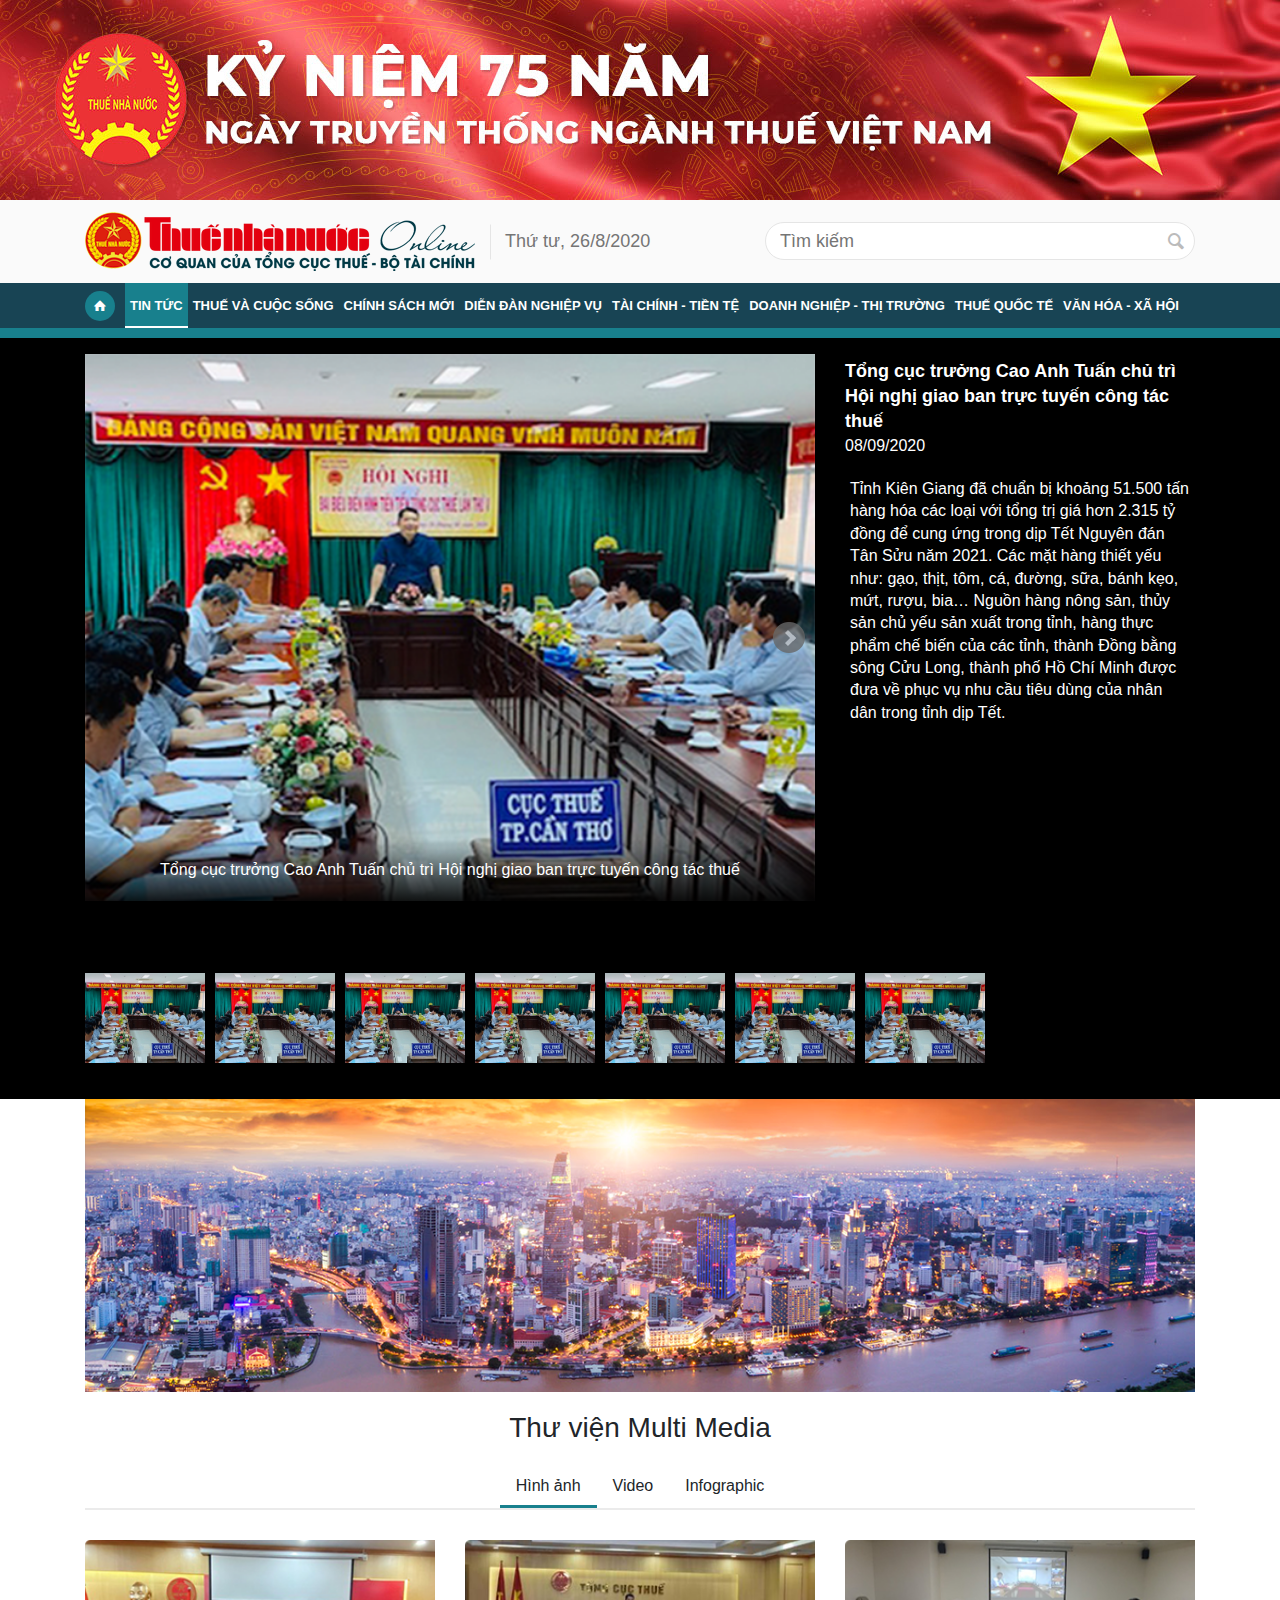
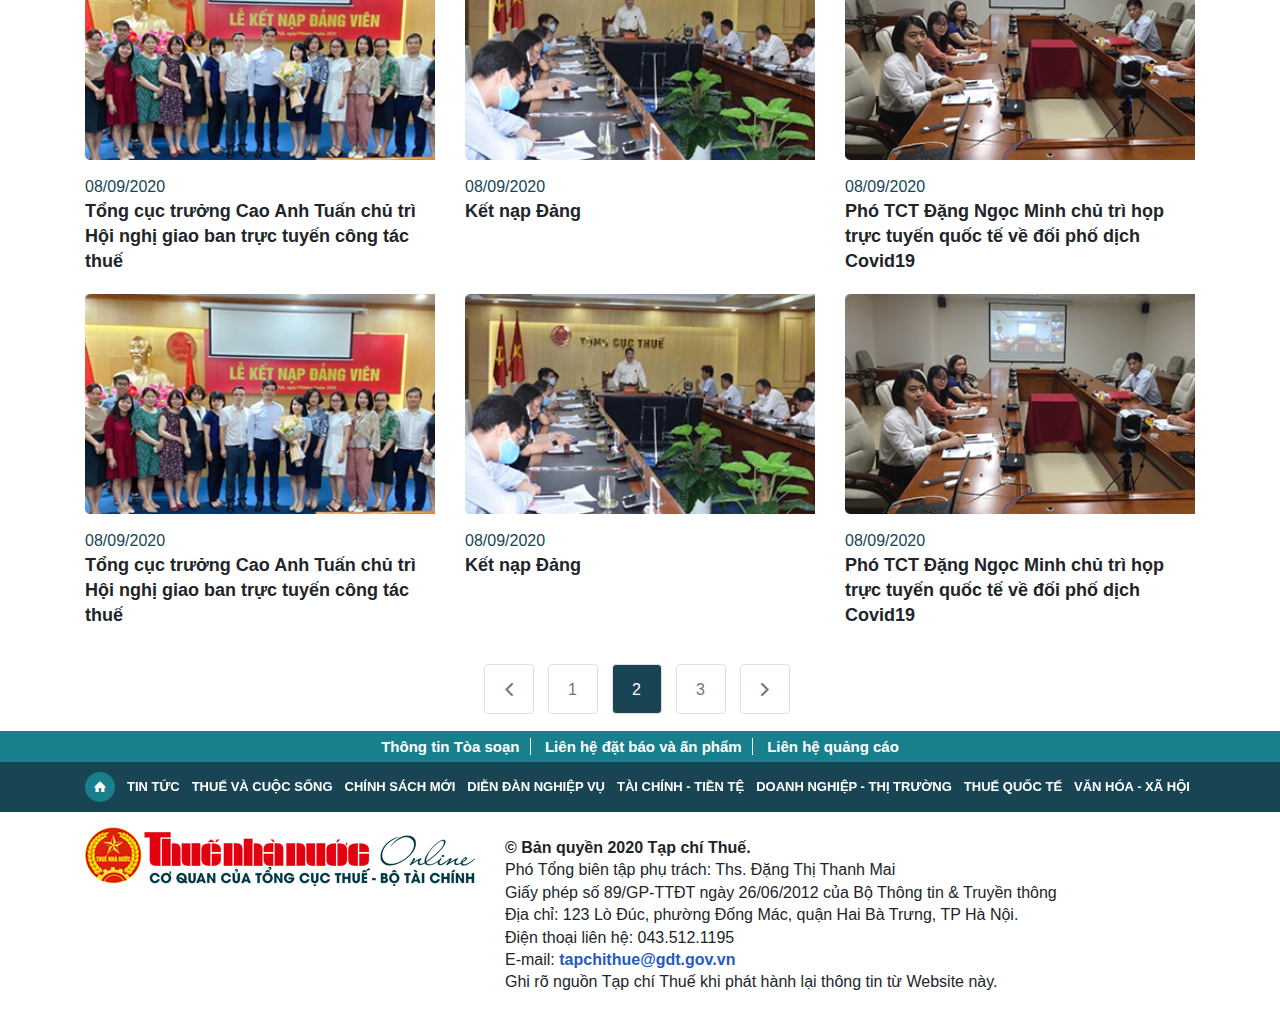
<file: media-page.html>
<!DOCTYPE html>
<html>

<head>
    <meta charset="utf-8">
    <meta http-equiv="X-UA-Compatible" content="IE=edge">
    <meta name="viewport" content="width=device-width, initial-scale=1">
    <title>Multi Media page</title>
    <link rel="shortcut icon" href="images/favicon.png">
    <link rel="stylesheet" href="css/bootstrap.min.css">
    <link rel="stylesheet" href="css/fontello.css">
    <link rel="stylesheet" href="css/style.css">
    <link rel="stylesheet" href="css/responsive.css">
    <link href="css/jquery.bxslider.css" rel="stylesheet" />
</head>

<body>
  <section class="top-page">
      <div class="banner-top">
      </div>
      <div class="header">
          <div class="container">
              <a href="index.html" class="logo">
                  <img src="images/logo.png" alt="">
              </a>
              <span class="time-now">
                  Thứ tư, 26/8/2020
              </span>
              <div class="right">

                  <form action="search" class="search" method="get" accept-charset="utf-8">
                      <input id="keywordHeader" type="text" name="q" placeholder="Tìm kiếm" autocomplete="off">
                      <button type="submit" title="Tìm kiếm" class="btn-search-vne" id="buttonSearchHeader">
                          <i class="icon-search-1"></i>
                      </button>
                  </form>

              </div>
          </div>
      </div>
      <div id="navbar" class="menu">
          <div class="container">
              <nav class="navbar navbar-expand-lg navbar-light ">
                  <div class="collapse navbar-collapse" id="navbarSupportedContent">
                      <ul class="navbar-nav mr-auto">
                          <li class="nav-item nav-home active">
                              <a class="nav-link" href="index.html"> <i class="icon-home"></i> </a>
                          </li>
                          <li class="nav-item active">
                              <a class="nav-link dropdown-toggle" href="category-page.html">
                                  Tin tức
                              </a>
                              <!-- <ul class="dropdown-menu" aria-labelledby="navbarDropdown">
                                  <li><a class="dropdown-item" href="#">Chính trị</a></li>
                                  <li class="dir">
                                      <a class="dropdown-item" href="#">Giáo dục</a>
                                      <ul class="sub3">
                                          <li>
                                              <a href="#">Giáo dục Tiểu học</a>
                                          </li>
                                          <li>
                                              <a href="#">Giáo dục THCS</a>
                                          </li>
                                          <li>
                                              <a href="#">Giáo dục THPT</a>
                                          </li>
                                      </ul>
                                  </li>
                                  <li><a class="dropdown-item" href="#">Khoa học</a></li>
                                  <li><a class="dropdown-item" href="#">Đời sống</a></li>
                              </ul> -->
                          </li>
                          <li class="nav-item">
                              <a class="nav-link" href="category-page.html">Thuế và cuộc sống</a>
                          </li>
                          <li class="nav-item">
                              <a class="nav-link" href="category-page.html">Chính sách mới</a>
                          </li>
                          <li class="nav-item">
                              <a class="nav-link" href="category-page.html">Diễn đàn nghiệp vụ</a>
                          </li>
                          <li class="nav-item">
                              <a class="nav-link" href="category-page.html">Tài chính - tiền tệ</a>
                          </li>
                          <li class="nav-item">
                              <a class="nav-link" href="category-page.html">Doanh nghiệp - thị trường</a>
                          </li>
                          <li class="nav-item">
                              <a class="nav-link" href="category-page.html">Thuế quốc tế</a>
                          </li>
                          <li class="nav-item">
                              <a class="nav-link" href="category-page.html">Văn hóa - xã hội</a>
                          </li>


                      </ul>
                  </div>
              </nav>
          </div>
      </div>
  </section>
  <!-- end -->
  <section class="top-mobile">
      <div id="header-mobile">
          <div class="container">
              <div class="top-bar group-tbstyle">
                  <a href="javascript:void(0)" id="showmenu" class="btn-menu gr-action">
                      <i class="icon-menu"></i>
                  </a>
                  <a href="index.html" class="logo-head gr-content text-center">
                      <img src="images/logo.png" alt="">
                  </a>
                  <div class="cl"></div>

                  <a href="javascript:void(0)" id="toggle-search-mb" class="header-button btn-search gr-action">
                      <i class="icon-search-1"></i>
                  </a>
              </div>
          </div>
          <div class="head-menu">
              <div class="top-head-menu pull-left w--100">
                  <span id="closemenu" class="close-menu  pointer">
                      <i class="icon-close"></i>
                  </span>
                  <div class="pd-10">
                      <h2 class="aside-title">Chuyên mục</h2>
                  </div>
                  <form action="search" class="search" method="get" accept-charset="utf-8">
                      <input id="keywordHeader" type="text" name="q" placeholder="Tìm kiếm" autocomplete="off">
                      <button type="submit" title="Tìm kiếm" class="btn-search-vne" id="buttonSearchHeader">
                          <i class="icon-search-1"></i>
                      </button>
                  </form>
              </div>
              <ul class="menu-category pull-left w--100">
                  <li>
                      <a href="category-page.html">Tin tức</a>
                  </li>
                  <li>
                      <a href="category-page.html">Thuế và cuộc sống</a>
                  </li>
                  <li>
                      <a href="category-page.html">Chính sách mới</a>
                  </li>
                  <li>
                      <a href="category-page.html">Diễn đàn nghiệp vụ</a>
                  </li>
                  <li>
                      <a href="category-page.html">Tài chính - tiền tệ</a>
                  </li>
                  <li>
                      <a href="category-page.html">Doanh nghiệp - thị trường</a>
                  </li>
                  <li>
                      <a href="category-page.html">Thuế quốc tế</a>
                  </li>
                  <li>
                      <a href="category-page.html">Văn hóa - xã hội</a>
                  </li>

              </ul>
          </div>
      </div>
      <nav id="navbar-mb" class="site-menu">
          <div class="container">
              <ul class="site-menu__list">
                  <li>
                      <a href="index.html"><i class="icon-home"></i></a>
                  </li>
                  <li class="nav-item dropdown">
                              <a class="nav-link dropdown-toggle" href="category-page.html">
                                  Tin tức
                              </a>
                              <!-- <ul class="dropdown-menu" aria-labelledby="navbarDropdown">
                                  <li><a class="dropdown-item" href="#">Chính trị</a></li>
                                  <li class="dir">
                                      <a class="dropdown-item" href="#">Giáo dục</a>
                                      <ul class="sub3">
                                          <li>
                                              <a href="#">Giáo dục Tiểu học</a>
                                          </li>
                                          <li>
                                              <a href="#">Giáo dục THCS</a>
                                          </li>
                                          <li>
                                              <a href="#">Giáo dục THPT</a>
                                          </li>
                                      </ul>
                                  </li>
                                  <li><a class="dropdown-item" href="#">Khoa học</a></li>
                                  <li><a class="dropdown-item" href="#">Đời sống</a></li>
                              </ul> -->
                          </li>
                  <li>
                      <a href="category-page.html">Thuế và cuộc sống</a>
                  </li>
                  <li>
                      <a href="category-page.html">Chính sách mới</a>
                  </li>
                  <li>
                      <a href="category-page.html">Diễn đàn nghiệp vụ</a>
                  </li>
                  <li>
                      <a href="category-page.html">Tài chính - tiền tệ</a>
                  </li>
                  <li>
                      <a href="category-page.html">Doanh nghiệp - thị trường</a>
                  </li>
                  <li>
                      <a href="category-page.html">Thuế quốc tế</a>
                  </li>
                  <li>
                      <a href="category-page.html">Văn hóa - xã hội</a>
                  </li>
              </ul>
          </div>
      </nav>
      <div class="search-box">
          <div class="container">
              <form id="search-form-mb" action="">

                  <input id="keywordHeader" type="text" name="q" placeholder="Tìm kiếm" autocomplete="off">
                  <button type="submit" title="Tìm kiếm" class="btn-search-vne" id="buttonSearchHeader">
                      <i class="icon-search-1"></i>
                  </button>

              </form>
          </div>
      </div>
  </section>

    <!-- end -->
    <div class="opacity hidden w--100"></div>
    <!-- The main images -->
    <section class="main p-3" style="background:#000;color:#FFF; margin-top:-20px;">
        <div class="container">

                <div class="row">
                  <div class="col-lg-8">
                    <ul id="bxslider">
                 <li><img src="https://demowebtv.github.io/tapchi/images/news1.png" class="img-fluid" alt="heheheh"><div class="caption-image-grl">Tổng cục trưởng Cao Anh Tuấn chủ trì Hội nghị giao ban trực tuyến công tác thuế</div></li>
                 <li><img src="https://demowebtv.github.io/tapchi/images/news1.png" class="img-fluid" alt=""><div class="caption-image-grl">Tổng cục trưởng Cao Anh Tuấn chủ trì Hội nghị giao ban trực tuyến công tác thuế</div></li>
                 <li><img src="https://demowebtv.github.io/tapchi/images/news1.png" class="img-fluid" alt=""><div class="caption-image-grl">Tổng cục trưởng Cao Anh Tuấn chủ trì Hội nghị giao ban trực tuyến công tác thuế</div></li>
                 <li><img src="https://demowebtv.github.io/tapchi/images/news1.png" class="img-fluid" alt=""><div class="caption-image-grl">Tổng cục trưởng Cao Anh Tuấn chủ trì Hội nghị giao ban trực tuyến công tác thuế</div></li>
                 <li><img src="https://demowebtv.github.io/tapchi/images/news1.png" class="img-fluid" alt=""><div class="caption-image-grl">Tổng cục trưởng Cao Anh Tuấn chủ trì Hội nghị giao ban trực tuyến công tác thuế</div></li>
                 <li><img src="https://demowebtv.github.io/tapchi/images/news1.png" class="img-fluid" alt=""><div class="caption-image-grl">Tổng cục trưởng Cao Anh Tuấn chủ trì Hội nghị giao ban trực tuyến công tác thuế</div></li>
                 <li><img src="https://demowebtv.github.io/tapchi/images/news1.png" class="img-fluid" alt=""><div class="caption-image-grl">Tổng cục trưởng Cao Anh Tuấn chủ trì Hội nghị giao ban trực tuyến công tác thuế</div></li>
                    </ul>
                  </div>
                  <div class="col-lg-4">
                    <h2  class="cl-title"><a href="#" >Tổng cục trưởng Cao Anh Tuấn chủ trì Hội nghị giao ban trực tuyến công tác thuế</a></h2>
                    <p class="media-date">08/09/2020</p>
                    <div class="content-box-img">Tỉnh Kiên Giang đã chuẩn bị khoảng 51.500 tấn hàng hóa các loại với tổng trị giá hơn 2.315 tỷ đồng để cung ứng trong dịp Tết Nguyên đán Tân Sửu năm 2021. Các mặt hàng thiết yếu như: gạo, thịt, tôm, cá, đường, sữa, bánh kẹo, mứt, rượu, bia… Nguồn hàng nông sản, thủy sản chủ yếu sản xuất trong tỉnh, hàng thực phẩm chế biến của các tỉnh, thành Đồng bằng sông Cửu Long, thành phố Hồ Chí Minh được đưa về phục vụ nhu cầu tiêu dùng của nhân dân trong tỉnh dịp Tết.</div>
                  </div>
                  <div class="col-lg-12"><!-- The thumbnails -->
                  <ul id="bxslider-pager">
               <li data-slideIndex="0"><a href=""><img class="img-fluid" src="https://demowebtv.github.io/tapchi/images/news1.png"></a></li>
               <li data-slideIndex="1"><a href=""><img class="img-fluid" src="https://demowebtv.github.io/tapchi/images/news1.png"></a></li>
               <li data-slideIndex="2"><a href=""><img class="img-fluid" src="https://demowebtv.github.io/tapchi/images/news1.png"></a></li>
               <li data-slideIndex="3"><a href=""><img class="img-fluid" src="https://demowebtv.github.io/tapchi/images/news1.png"></a></li>
                  <li data-slideIndex="4"><a href=""><img class="img-fluid" src="https://demowebtv.github.io/tapchi/images/news1.png"></a></li>
                  <li data-slideIndex="5"><a href=""><img class="img-fluid" src="https://demowebtv.github.io/tapchi/images/news1.png"></a></li>
                    <li data-slideIndex="6"><a href=""><img class="img-fluid" src="https://demowebtv.github.io/tapchi/images/news1.png"></a></li>
                  </ul>
                   <!-- end --></div>
                </div>
                </div>
              </section>
    <section class="main">
        <div class="container">
            <div class="top-news media-page">
                <div class="row">
                    <div class="col-lg-12">
                      <img src="images/media_banner.png" class="img-fluid" alt="" />
                      <div class="text-center pt-3"><h3>Thư viện Multi Media</h3></div>
                          <div class="col-sm-12 p-0">
                            <ul class="nav justify-content-center" role="tablist" id="media-tab" >
                              <li class="nav-item">
                                <a class="nav-link active show" href="#images" data-toggle="tab" role="tab" aria-controls="images" aria-selected="true">Hình ảnh</a>
                              </li>
                              <li class="nav-item">
                                <a class="nav-link" href="#videos" data-toggle="tab" role="tab" aria-controls="videos" aria-selected="false">Video</a>
                              </li>
                              <li class="nav-item">
                                <a class="nav-link" href="#infographic" data-toggle="tab" role="tab" aria-controls="infographic" aria-selected="false">Infographic</a>
                              </li>
                            </ul>
                          </div>
                            <div class="col-lg-12 p-0">
                              <div class="tab-content">
                                <div class="tab-pane fade show active" id="images" role="tabpanel" aria-labelledby="images">
                                  <div class="row">
                                    <div class="col-sm-6 col-md-4">
                                      <div class="media-items">
                                        <div class="media-thum"><a href="#" ><img  src="images/media_item1.png" alt=""></a></div>
                                        <p class="media-date">08/09/2020</p>
                                        <h2  class="cl-title"><a href="#" >Tổng cục trưởng Cao Anh Tuấn chủ trì Hội nghị giao ban trực tuyến công tác thuế</a></h2>
                                      </div>
                                    </div>
                                    <div class="col-sm-6 col-md-4">
                                      <div class="media-items">
                                        <div class="media-thum"><a href="#" ><img  src="images/media_item2.png" alt=""></a></div>
                                        <p class="media-date">08/09/2020</p>
                                        <h2 class="cl-title"><a href="#" >Kết nạp Đảng</a></h2>
                                      </div>
                                    </div>
                                    <div class="col-sm-6 col-md-4">
                                      <div class="media-items">
                                        <div class="media-thum"><a href="#" ><img  src="images/media_item3.png" alt=""></a></div>
                                        <p class="media-date">08/09/2020</p>
                                        <h2  class="cl-title"><a href="#" >Phó TCT Đặng Ngọc Minh chủ trì họp trực tuyến quốc tế về đối phố dịch Covid19</a></h2>
                                      </div>
                                    </div>
                                    <div class="col-sm-6 col-md-4">
                                      <div class="media-items">
                                        <div class="media-thum"><a href="#" ><img src="images/media_item1.png" alt=""></a></div>
                                        <p class="media-date">08/09/2020</p>
                                        <h2  class="cl-title"><a href="#" >Tổng cục trưởng Cao Anh Tuấn chủ trì Hội nghị giao ban trực tuyến công tác thuế</a></h2>
                                      </div>
                                    </div>
                                    <div class="col-sm-6 col-md-4">
                                      <div class="media-items">
                                        <div class="media-thum"><a href="#" ><img src="images/media_item2.png" alt=""></a></div>
                                        <p class="media-date">08/09/2020</p>
                                        <h2 class="cl-title"><a href="#" >Kết nạp Đảng</a></h2>
                                      </div>
                                    </div>
                                    <div class="col-sm-6 col-md-4">
                                      <div class="media-items">
                                        <div class="media-thum"><a href="#" ><img src="images/media_item3.png" alt=""></a></div>
                                        <p class="media-date">08/09/2020</p>
                                        <h2  class="cl-title"><a href="#" >Phó TCT Đặng Ngọc Minh chủ trì họp trực tuyến quốc tế về đối phố dịch Covid19</a></h2>
                                      </div>
                                    </div>
                                  </div><!-- row-->
                                </div>
                                <div class="tab-pane fade" id="videos" role="tabpanel" aria-labelledby="videos">
                                  <div class="row">
                                    <div class="col-sm-6 col-md-4">
                                      <div class="media-items">
                                        <div class="media-thum"><iframe width="100%" height="220" src="https://www.youtube.com/embed/ckwmbfURz9o" frameborder="0" allow="accelerometer; autoplay; clipboard-write; encrypted-media; gyroscope; picture-in-picture" allowfullscreen></iframe></div>
                                        <p class="media-date">08/09/2020</p>
                                        <h2  class="cl-title"><a href="#">Đề xuất về thuế trong gói hỗ trợ dịch Covid-19 lần hai</a></h2>
                                      </div>
                                    </div>
                                    <div class="col-sm-6 col-md-4">
                                      <div class="media-items">
                                        <div class="media-thum"><iframe width="100%" height="220" src="https://www.youtube.com/embed/ckwmbfURz9o" frameborder="0" allow="accelerometer; autoplay; clipboard-write; encrypted-media; gyroscope; picture-in-picture" allowfullscreen></iframe></div>
                                        <p class="media-date">08/09/2020</p>
                                        <h2  class="cl-title"><a href="#">Đề xuất về thuế trong gói hỗ trợ dịch Covid-19 lần hai</a></h2>
                                      </div>
                                    </div>
                                    <div class="col-sm-6 col-md-4">
                                      <div class="media-items">
                                        <div class="media-thum"><iframe width="100%" height="220" src="https://www.youtube.com/embed/ckwmbfURz9o" frameborder="0" allow="accelerometer; autoplay; clipboard-write; encrypted-media; gyroscope; picture-in-picture" allowfullscreen></iframe></div>
                                        <p class="media-date">08/09/2020</p>
                                        <h2  class="cl-title"><a href="#">Đề xuất về thuế trong gói hỗ trợ dịch Covid-19 lần hai</a></h2>
                                      </div>
                                    </div>
                                  </div><!-- row-->
                                </div>
                                <div class="tab-pane fade" id="infographic" role="tabpanel" aria-labelledby="infographic">
                                  <div class="row">
                                    <div class="col-sm-6 col-md-4">
                                      <div class="media-items">
                                        <div class="media-thum"><a href="#" ><img src="images/media_item1.png" alt=""></a></div>
                                        <p class="media-date">08/09/2020</p>
                                        <h2  class="cl-title"><a href="#" >Tổng cục trưởng Cao Anh Tuấn chủ trì Hội nghị giao ban trực tuyến công tác thuế</a></h2>
                                      </div>
                                    </div>
                                    <div class="col-sm-6 col-md-4">
                                      <div class="media-items">
                                        <div class="media-thum"><a href="#" ><img src="images/media_item2.png" alt=""></a></div>
                                        <p class="media-date">08/09/2020</p>
                                        <h2 class="cl-title"><a href="#" >Kết nạp Đảng</a></h2>
                                      </div>
                                    </div>
                                    <div class="col-sm-6 col-md-4">
                                      <div class="media-items">
                                        <div class="media-thum"><a href="#" ><img src="images/media_item3.png" alt=""></a></div>
                                        <p class="media-date">08/09/2020</p>
                                        <h2  class="cl-title"><a href="#" >Phó TCT Đặng Ngọc Minh chủ trì họp trực tuyến quốc tế về đối phố dịch Covid19</a></h2>
                                      </div>
                                    </div>
                                    <div class="col-sm-6 col-md-4">
                                      <div class="media-items">
                                        <div class="media-thum"><a href="#" ><img src="images/media_item1.png" alt=""></a></div>
                                        <p class="media-date">08/09/2020</p>
                                        <h2  class="cl-title"><a href="#" >Tổng cục trưởng Cao Anh Tuấn chủ trì Hội nghị giao ban trực tuyến công tác thuế</a></h2>
                                      </div>
                                    </div>
                                    <div class="col-sm-6 col-md-4">
                                      <div class="media-items">
                                        <div class="media-thum"><a href="#" ><img src="images/media_item2.png" alt=""></a></div>
                                        <p class="media-date">08/09/2020</p>
                                        <h2 class="cl-title"><a href="#" >Kết nạp Đảng</a></h2>
                                      </div>
                                    </div>
                                    <div class="col-sm-6 col-md-4">
                                      <div class="media-items">
                                        <div class="media-thum"><a href="#" ><img src="images/media_item3.png" alt=""></a></div>
                                        <p class="media-date">08/09/2020</p>
                                        <h2  class="cl-title"><a href="#" >Phó TCT Đặng Ngọc Minh chủ trì họp trực tuyến quốc tế về đối phố dịch Covid19</a></h2>
                                      </div>
                                    </div>
                                  </div><!-- row-->
                                </div>

                                </div>
                            </div>
                            <div class="col-lg-12 p-3">
                              <div class="pagi-page">
                                 <nav aria-label="Page navigation example">
                                      <ul class="pagination">
                                          <li class="page-item"><a class="page-link" href="#"><i class="icon-left-open"></i></a></li>
                                          <li class="page-item"><a class="page-link" href="#">1</a></li>
                                          <li class="page-item"><a class="page-link active" href="#">2</a></li>
                                          <li class="page-item"><a class="page-link" href="#">3</a></li>
                                          <li class="page-item"><a class="page-link" href="#"><i class="icon-right-open"></i></a></li>
                                      </ul>
                                  </nav>
                              </div>
                            </div>
                    </div>
                </div>
            </div>
        </div>
    </section>
    <!-- end -->
    <footer>
      <div class="top-ft">
          <ul>
            <li><a href="lien-he.html">Thông tin Tòa soạn</a></li>
            <li><a href="lien-he-dat-bao.html">Liên hệ đặt báo và ấn phẩm</a></li>
            <li><a href="lien-he-dat-quang-cao.html">Liên hệ quảng cáo</a></li>
          </ul>
      </div>
        <nav class="menu-ft">
            <div class="container">
                <ul class="menu-ft__list">
                    <li>
                        <a href="#"><i class="icon-home"></i></a>
                    </li>
                    <li>
                        <a href="#">Tin tức</a>
                    </li>
                    <li>
                        <a href="#">Thuế và cuộc sống</a>
                    </li>
                    <li>
                        <a href="#">Chính sách mới</a>
                    </li>
                    <li>
                        <a href="#">Diễn đàn nghiệp vụ</a>
                    </li>
                    <li>
                        <a href="#">Tài chính - tiền tệ</a>
                    </li>
                    <li>
                        <a href="#">Doanh nghiệp - thị trường</a>
                    </li>
                    <li>
                        <a href="#">Thuế quốc tế</a>
                    </li>
                    <li>
                        <a href="#">Văn hóa - xã hội</a>
                    </li>
                </ul>
            </div>
        </nav>
        <div class="copyright">
            <div class="container">
                <div class="logo-ft"><a href="#"><img src="images/logo.png" class="img-fluid" alt=""></a></div>
            <span class="txt-copyright">
                <strong> © Bản quyền 2020 Tạp chí Thuế.</strong> <br>

                Phó Tổng biên tập phụ trách: Ths. Đặng Thị Thanh Mai <br>

                Giấy phép số 89/GP-TTĐT ngày 26/06/2012 của Bộ Thông tin & Truyền thông<br>

                Địa chỉ: 123 Lò Đúc, phường Đống Mác, quận Hai Bà Trưng, TP Hà Nội.<br>

                Điện thoại liên hệ: <span class="cl-sdt"> 043.512.1195</span><br>

                E-mail: <span class="cl-mail"> tapchithue@gdt.gov.vn</span><br>

                Ghi rõ nguồn Tạp chí Thuế khi phát hành lại thông tin từ Website này.
            </span>
            </div>

        </div>
    </footer>
    <script src="js/jquery-1.11.3.min.js"></script>
    <script src="js/bootstrap.min.js"></script>
    <script src="js/owl.carousel.min.js"></script>
    <script type="text/javascript" src="js/custom.js"></script>
    <script type="text/javascript" src="js/scroll.js"></script>
    <script src="js/jquery.bxslider.js"></script>
    <script>
    var $j = jQuery.noConflict();
    var realSlider= $j("ul#bxslider").bxSlider({
          speed:1000,
          pager:false,
          nextText:'',
          prevText:'',
          infiniteLoop:false,
          hideControlOnEnd:true,
          onSlideBefore:function($slideElement, oldIndex, newIndex){
            changeRealThumb(realThumbSlider,newIndex);
          }
        });
        var realThumbSlider=$j("ul#bxslider-pager").bxSlider({
          minSlides:12,
          maxSlides: 12,
          slideWidth: 120,
          slideMargin: 10,
          moveSlides: 1,
          pager:false,
          speed:1000,
          autoHover: true,
          touchEnabled: false,
          infiniteLoop:false,
          hideControlOnEnd:true,
          nextText:'<span></span>',
          prevText:'<span></span>',
          onSlideBefore:function($slideElement, oldIndex, newIndex){
            /*$j("#sliderThumbReal ul .active").removeClass("active");
            $slideElement.addClass("active"); */

          }
        });

        linkRealSliders(realSlider,realThumbSlider);

        if($j("#bxslider-pager li").length<13){
          $j("#bxslider-pager .bx-next").hide();
        }

    // sincronizza sliders realizzazioni
    function linkRealSliders(bigS,thumbS){

      $j("ul#bxslider-pager").on("click","a",function(event){
        event.preventDefault();
        var newIndex=$j(this).parent().attr("data-slideIndex");
            bigS.goToSlide(newIndex);
      });
    }
    //slider!=$thumbSlider. slider is the realslider
    function changeRealThumb(slider,newIndex){

      var $thumbS=$j("#bxslider-pager");
      $thumbS.find('.active').removeClass("active");
      $thumbS.find('li[data-slideIndex="'+newIndex+'"]').addClass("active");

      // if(slider.getSlideCount()-newIndex>=12)slider.goToSlide(newIndex);
      // else slider.goToSlide(slider.getSlideCount()-12);

    }
    </script>
</body>

</html>
</file>
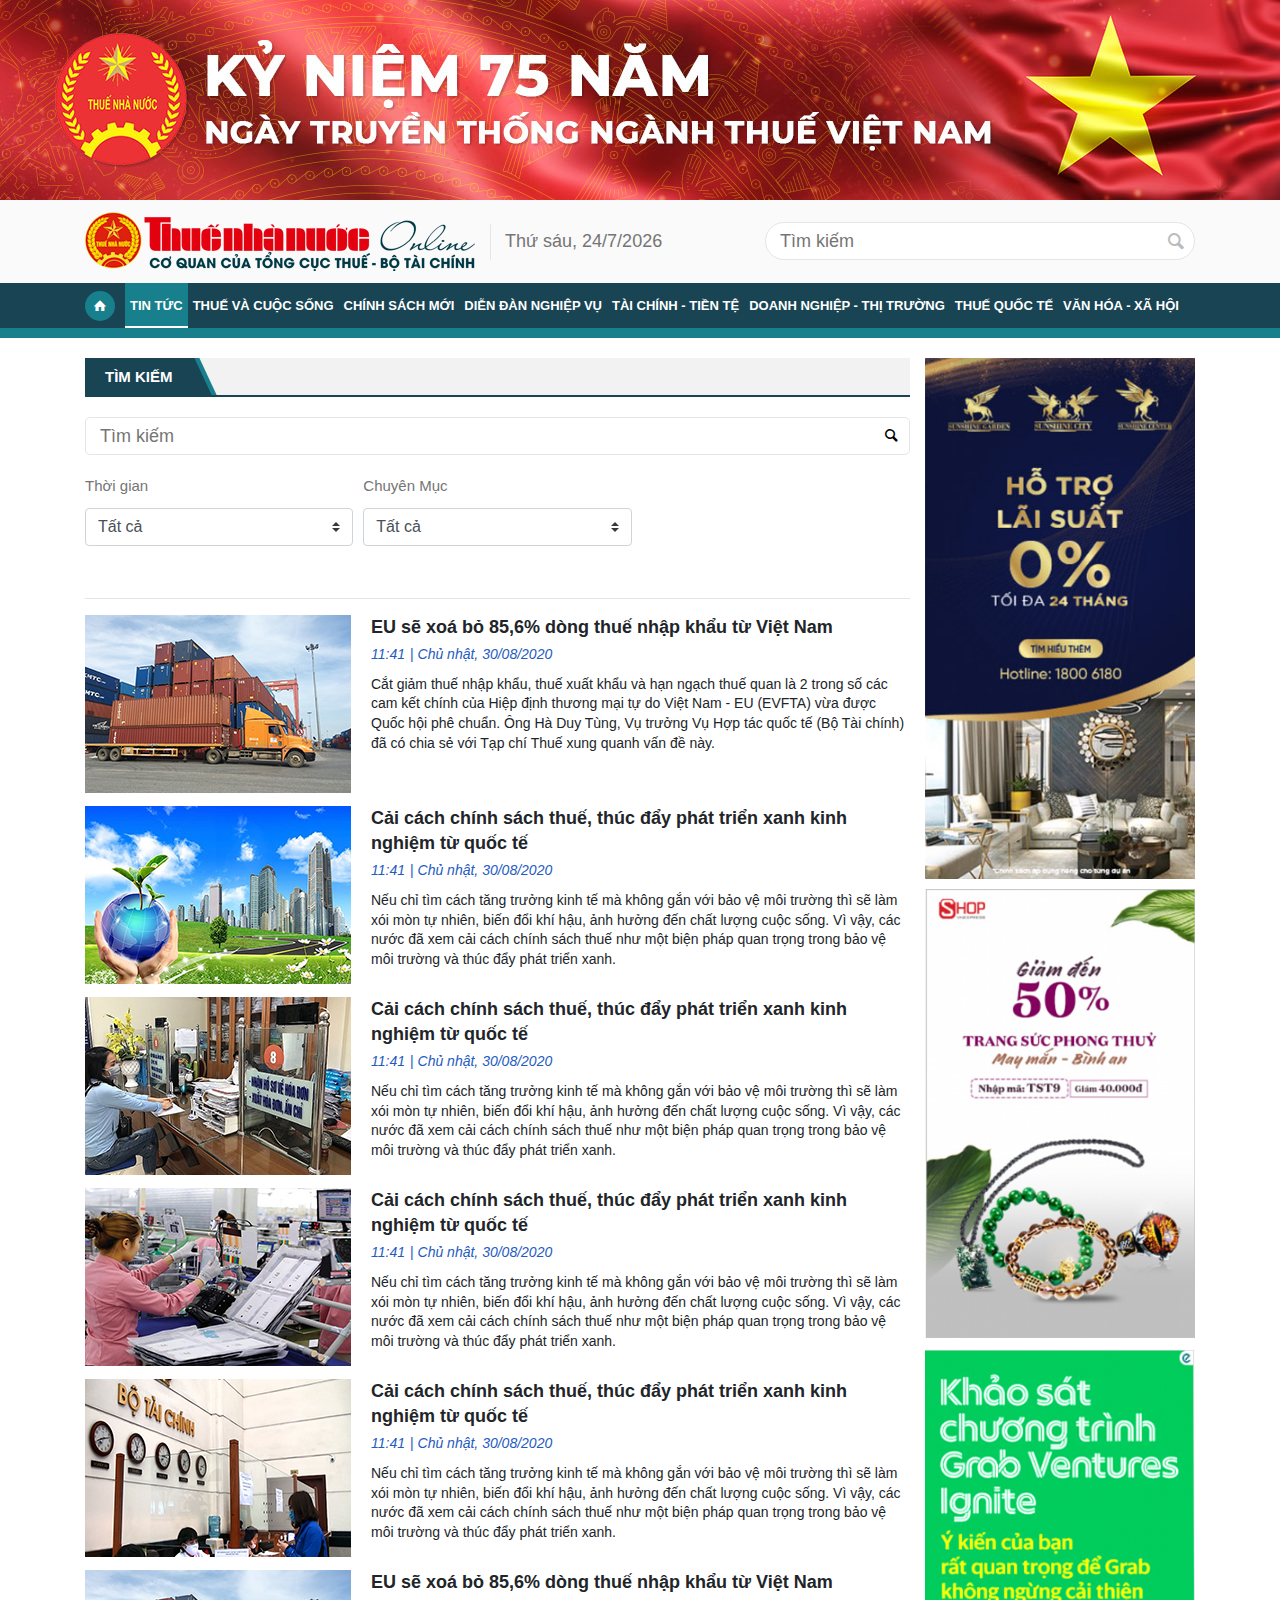
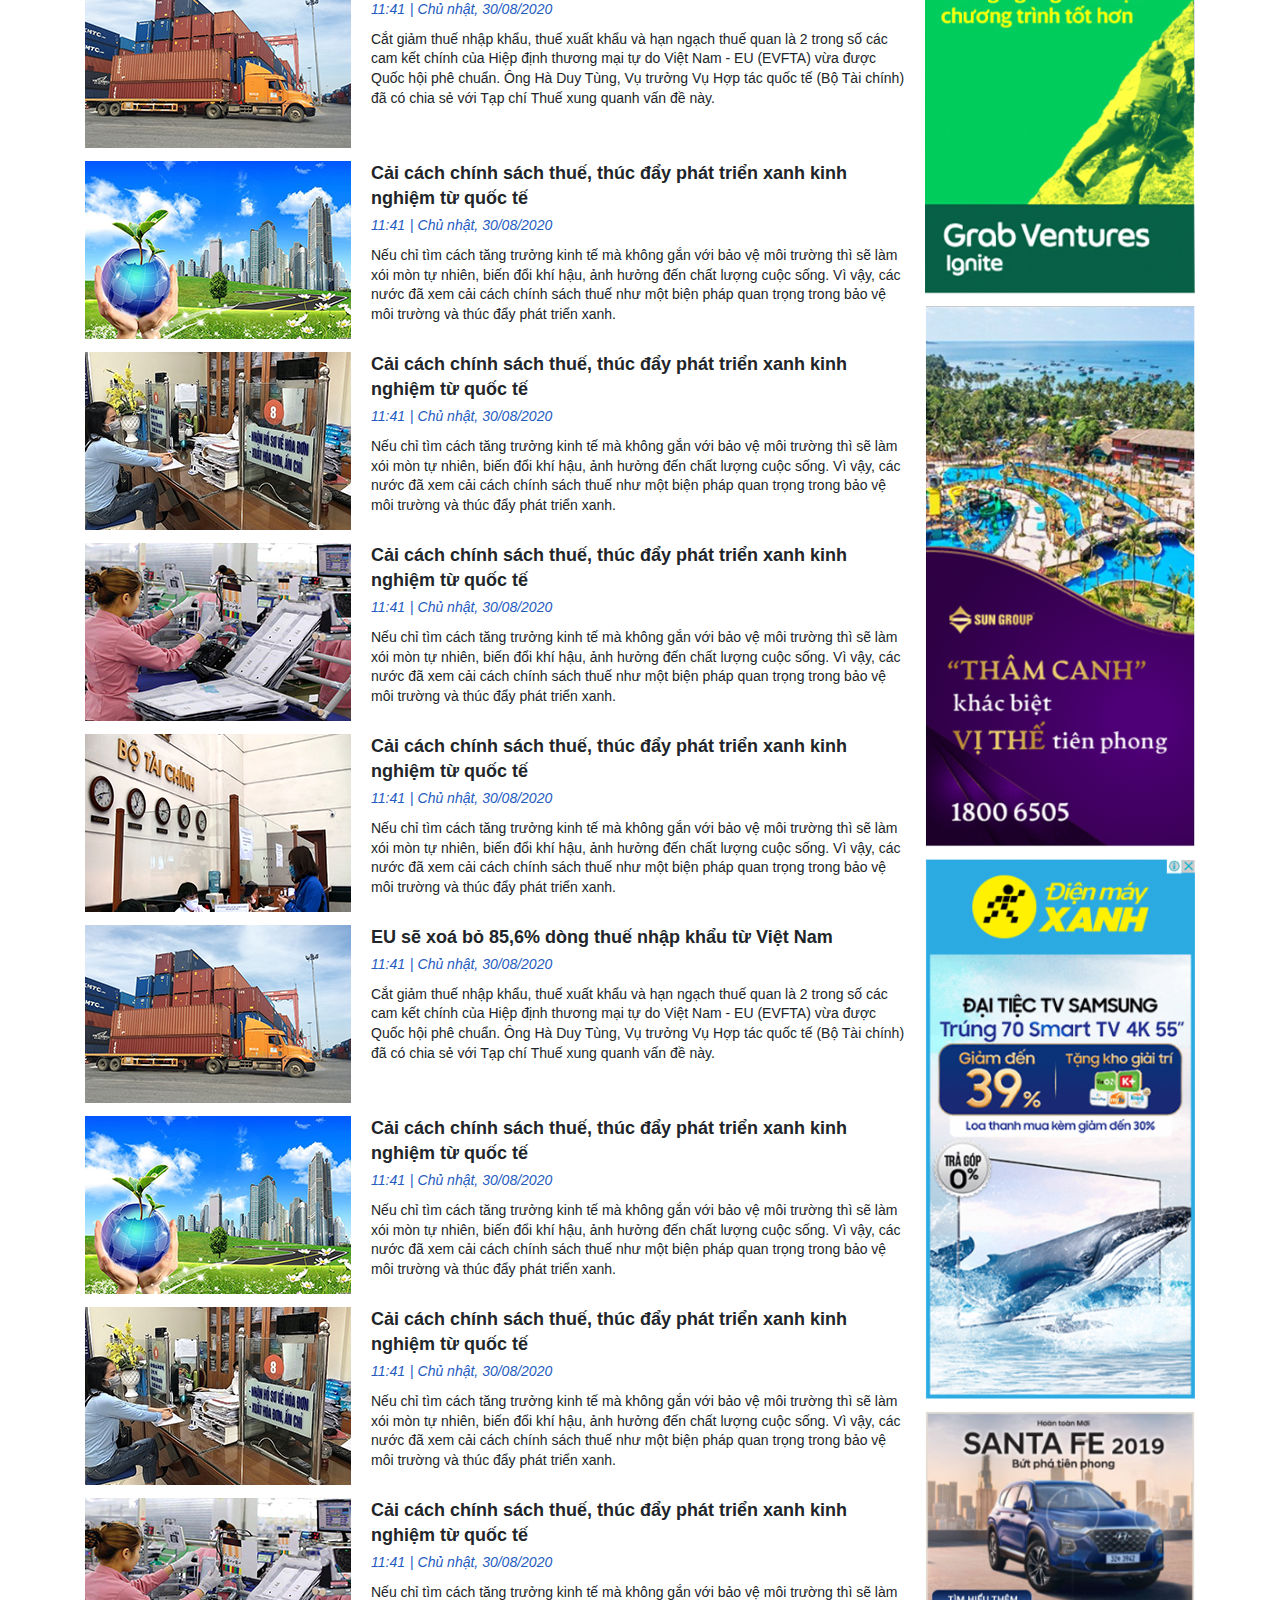
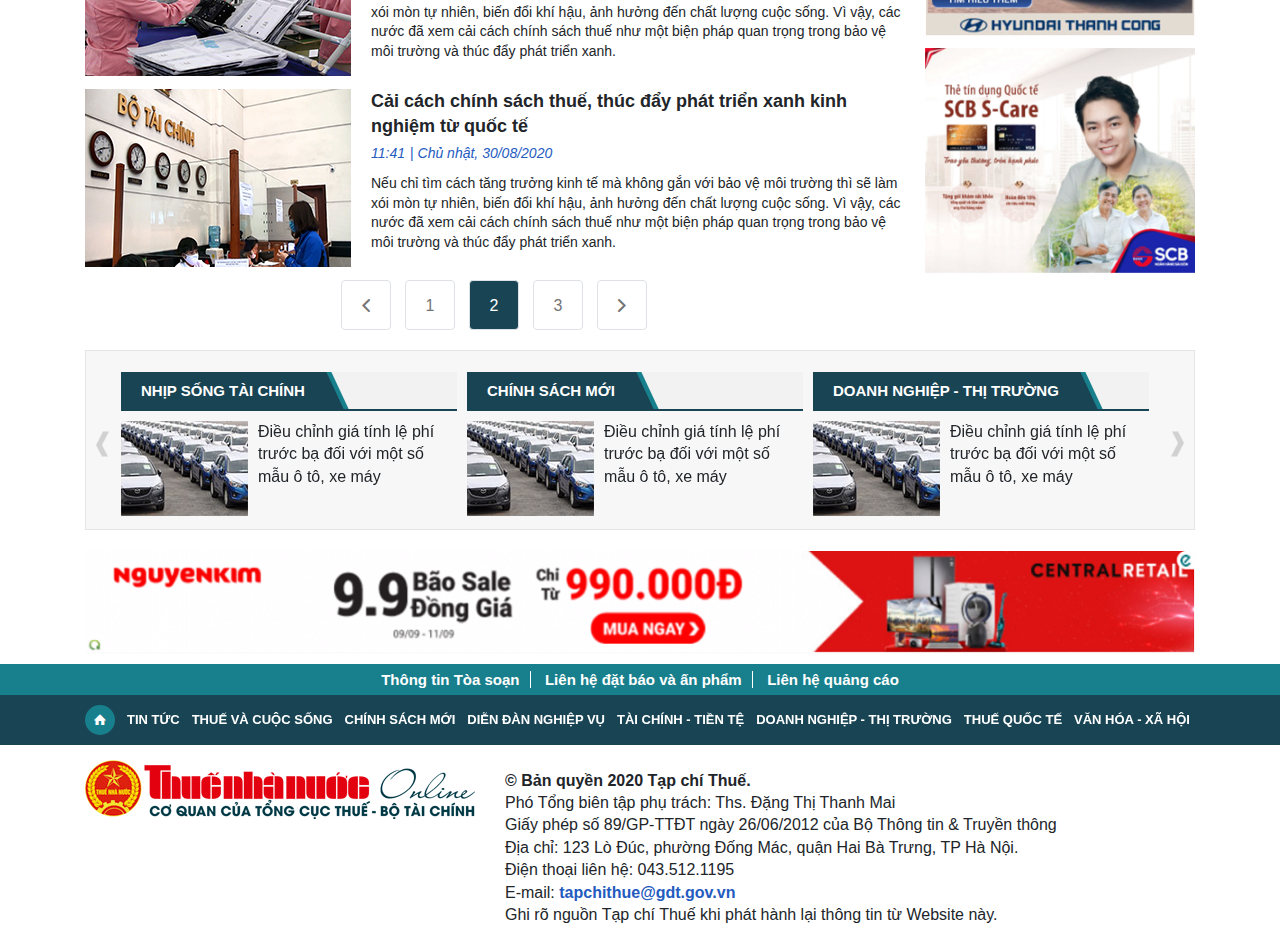
<file: tim-kiem.html>
<!DOCTYPE html>
<html>

<head>
    <meta charset="utf-8">
    <meta http-equiv="X-UA-Compatible" content="IE=edge">
    <meta name="viewport" content="width=device-width, initial-scale=1">
    <title>Kết quả tìm kiếm</title>
    <link rel="shortcut icon" href="images/favicon.png">
    <link rel="stylesheet" href="css/bootstrap.min.css">
    <link rel="stylesheet" href="css/fontello.css">
    <link rel="stylesheet" href="css/owl.carousel.css">
    <link rel="stylesheet" href="css/style.css">
    <link rel="stylesheet" href="css/responsive.css">
</head>

<body>
  <section class="top-page">
      <div class="banner-top">
      </div>
      <div class="header">
          <div class="container">
              <a href="index.html" class="logo">
                  <img src="images/logo.png" alt="">
              </a>
              <span class="time-now">
                  Thứ tư, 26/8/2020
              </span>
              <div class="right">

                  <form action="search" class="search" method="get" accept-charset="utf-8">
                      <input id="keywordHeader" type="text" name="q" placeholder="Tìm kiếm" autocomplete="off">
                      <button type="submit" title="Tìm kiếm" class="btn-search-vne" id="buttonSearchHeader">
                          <i class="icon-search-1"></i>
                      </button>
                  </form>

              </div>
          </div>
      </div>
      <div id="navbar" class="menu">
          <div class="container">
              <nav class="navbar navbar-expand-lg navbar-light ">
                  <div class="collapse navbar-collapse" id="navbarSupportedContent">
                      <ul class="navbar-nav mr-auto">
                          <li class="nav-item nav-home active">
                              <a class="nav-link" href="index.html"> <i class="icon-home"></i> </a>
                          </li>
                          <li class="nav-item active">
                              <a class="nav-link dropdown-toggle" href="category-page.html">
                                  Tin tức
                              </a>
                              <!-- <ul class="dropdown-menu" aria-labelledby="navbarDropdown">
                                  <li><a class="dropdown-item" href="#">Chính trị</a></li>
                                  <li class="dir">
                                      <a class="dropdown-item" href="#">Giáo dục</a>
                                      <ul class="sub3">
                                          <li>
                                              <a href="#">Giáo dục Tiểu học</a>
                                          </li>
                                          <li>
                                              <a href="#">Giáo dục THCS</a>
                                          </li>
                                          <li>
                                              <a href="#">Giáo dục THPT</a>
                                          </li>
                                      </ul>
                                  </li>
                                  <li><a class="dropdown-item" href="#">Khoa học</a></li>
                                  <li><a class="dropdown-item" href="#">Đời sống</a></li>
                              </ul> -->
                          </li>
                          <li class="nav-item">
                              <a class="nav-link" href="category-page.html">Thuế và cuộc sống</a>
                          </li>
                          <li class="nav-item">
                              <a class="nav-link" href="category-page.html">Chính sách mới</a>
                          </li>
                          <li class="nav-item">
                              <a class="nav-link" href="category-page.html">Diễn đàn nghiệp vụ</a>
                          </li>
                          <li class="nav-item">
                              <a class="nav-link" href="category-page.html">Tài chính - tiền tệ</a>
                          </li>
                          <li class="nav-item">
                              <a class="nav-link" href="category-page.html">Doanh nghiệp - thị trường</a>
                          </li>
                          <li class="nav-item">
                              <a class="nav-link" href="category-page.html">Thuế quốc tế</a>
                          </li>
                          <li class="nav-item">
                              <a class="nav-link" href="category-page.html">Văn hóa - xã hội</a>
                          </li>


                      </ul>
                  </div>
              </nav>
          </div>
      </div>
  </section>
  <!-- end -->
  <section class="top-mobile">
      <div id="header-mobile">
          <div class="container">
              <div class="top-bar group-tbstyle">
                  <a href="javascript:void(0)" id="showmenu" class="btn-menu gr-action">
                      <i class="icon-menu"></i>
                  </a>
                  <a href="index.html" class="logo-head gr-content text-center">
                      <img src="images/logo.png" alt="">
                  </a>
                  <div class="cl"></div>

                  <a href="javascript:void(0)" id="toggle-search-mb" class="header-button btn-search gr-action">
                      <i class="icon-search-1"></i>
                  </a>
              </div>
          </div>
          <div class="head-menu">
              <div class="top-head-menu pull-left w--100">
                  <span id="closemenu" class="close-menu  pointer">
                      <i class="icon-close"></i>
                  </span>
                  <div class="pd-10">
                      <h2 class="aside-title">Chuyên mục</h2>
                  </div>
                  <form action="search" class="search" method="get" accept-charset="utf-8">
                      <input id="keywordHeader" type="text" name="q" placeholder="Tìm kiếm" autocomplete="off">
                      <button type="submit" title="Tìm kiếm" class="btn-search-vne" id="buttonSearchHeader">
                          <i class="icon-search-1"></i>
                      </button>
                  </form>
              </div>
              <ul class="menu-category pull-left w--100">
                  <li>
                      <a href="category-page.html">Tin tức</a>
                  </li>
                  <li>
                      <a href="category-page.html">Thuế và cuộc sống</a>
                  </li>
                  <li>
                      <a href="category-page.html">Chính sách mới</a>
                  </li>
                  <li>
                      <a href="category-page.html">Diễn đàn nghiệp vụ</a>
                  </li>
                  <li>
                      <a href="category-page.html">Tài chính - tiền tệ</a>
                  </li>
                  <li>
                      <a href="category-page.html">Doanh nghiệp - thị trường</a>
                  </li>
                  <li>
                      <a href="category-page.html">Thuế quốc tế</a>
                  </li>
                  <li>
                      <a href="category-page.html">Văn hóa - xã hội</a>
                  </li>

              </ul>
          </div>
      </div>
      <nav id="navbar-mb" class="site-menu">
          <div class="container">
              <ul class="site-menu__list">
                  <li>
                      <a href="index.html"><i class="icon-home"></i></a>
                  </li>
                  <li class="nav-item dropdown">
                              <a class="nav-link dropdown-toggle" href="category-page.html">
                                  Tin tức
                              </a>
                              <!-- <ul class="dropdown-menu" aria-labelledby="navbarDropdown">
                                  <li><a class="dropdown-item" href="#">Chính trị</a></li>
                                  <li class="dir">
                                      <a class="dropdown-item" href="#">Giáo dục</a>
                                      <ul class="sub3">
                                          <li>
                                              <a href="#">Giáo dục Tiểu học</a>
                                          </li>
                                          <li>
                                              <a href="#">Giáo dục THCS</a>
                                          </li>
                                          <li>
                                              <a href="#">Giáo dục THPT</a>
                                          </li>
                                      </ul>
                                  </li>
                                  <li><a class="dropdown-item" href="#">Khoa học</a></li>
                                  <li><a class="dropdown-item" href="#">Đời sống</a></li>
                              </ul> -->
                          </li>
                  <li>
                      <a href="category-page.html">Thuế và cuộc sống</a>
                  </li>
                  <li>
                      <a href="category-page.html">Chính sách mới</a>
                  </li>
                  <li>
                      <a href="category-page.html">Diễn đàn nghiệp vụ</a>
                  </li>
                  <li>
                      <a href="category-page.html">Tài chính - tiền tệ</a>
                  </li>
                  <li>
                      <a href="category-page.html">Doanh nghiệp - thị trường</a>
                  </li>
                  <li>
                      <a href="category-page.html">Thuế quốc tế</a>
                  </li>
                  <li>
                      <a href="category-page.html">Văn hóa - xã hội</a>
                  </li>
              </ul>
          </div>
      </nav>
      <div class="search-box">
          <div class="container">
              <form id="search-form-mb" action="">

                  <input id="keywordHeader" type="text" name="q" placeholder="Tìm kiếm" autocomplete="off">
                  <button type="submit" title="Tìm kiếm" class="btn-search-vne" id="buttonSearchHeader">
                      <i class="icon-search-1"></i>
                  </button>

              </form>
          </div>
      </div>
  </section>
    <!-- end -->
    <div class="opacity hidden w--100"></div>
    <!-- end -->
    <section class="main">
        <div class="container">
            <div class="top-news top-news-cate">
                <div class="row">
                    <div class="col-lg-9">
                        <div class="row">
                            <div class="col-lg-12 col-md-12 col-sm-12">
                                <div class="box-title">
                                    <div class="title-cate">
                                        <h2 class="parent-cate">Tìm kiếm</h2>
                                    </div>
                                </div>
                            </div>
                            <div class="col-lg-12 col-md-12 col-sm-12 mb-3 page-search" >
                              <form action="search" class="search" method="get" accept-charset="utf-8">
                                  <input id="keywordHeader" type="text" name="q" placeholder="Tìm kiếm" autocomplete="off">
                                  <button type="submit" title="Tìm kiếm" class="btn-search-vne" id="buttonSearchHeader">
                                      <i class="icon-search-1"></i>
                                  </button>
                              </form>
                              <div class="form-row">
                              <div class="col-md-4 mb-3">
                                <h3 class="title-input">Thời gian</h3>
                                <select class="custom-select my-1 mr-sm-2" id="inlineFormCustomSelectPref">
                                    <option selected>Tất cả</option>
                                    <option value="1">1 ngày qua</option>
                                    <option value="2">1 tuần qua</option>
                                    <option value="3">1 tháng qua</option>
                                    <option value="3">1 năm qua</option>
                                  </select>
                              </div>
                              <div class="col-md-4 mb-3">
                                <h3 class="title-input">Chuyên Mục</h3>
                                <select class="custom-select my-1 mr-sm-2" id="inlineFormCustomSelectPref">
                                    <option selected>Tất cả</option>
                                    <option value="1">Tin tức</option>
                                    <option value="2">Thuế và cuộc sống</option>
                                    <option value="3">Chính sách mới</option>
                                    <option value="3">Diễn đàn nghiệp vụ</option>
                                    <option value="3">Tài chính - Tiền tệ</option>
                                    <option value="3">Doanh nghiệp - Thị trường</option>
                                    <option value="3">Thuế quốc tế </option>
                                    <option value="3">Văn hoá - xã hội</option>
                                  </select>
                              </div>
                              </div>
                            </div>

                        </div>
  <hr>
                        <div class="row">
                            <div class="col-lg-12">
                                <div class="box-news-cate">
                                    <div class="bnc-item">
                                        <div class="bnc-image">
                                            <a href="#"><img src="images/cate1.png" class="img-fluid" alt=""></a>
                                        </div>
                                        <div class="bnc-content">
                                            <h3 class="bnc-title"><a href="#">EU sẽ xoá bỏ 85,6% dòng thuế nhập khẩu từ Việt Nam</a></h3>
                                            <div class="date2">
                                                <div class="hour">
                                                    11:41
                                                </div>
                                                <div class="day">
                                                    Chủ nhật, 30/08/2020
                                                </div>
                                            </div>
                                            <div class="sapo-news">
                                                <p>Cắt giảm thuế nhập khẩu, thuế xuất khẩu và hạn ngạch thuế quan là 2 trong số các cam kết chính của Hiệp định thương mại tự do Việt Nam - EU (EVFTA) vừa được Quốc hội phê chuẩn. Ông Hà Duy Tùng, Vụ trưởng Vụ Hợp tác quốc tế (Bộ Tài chính) đã có chia sẻ với Tạp chí Thuế xung quanh vấn đề này.</p>
                                            </div>
                                        </div>
                                    </div>

                                    <div class="bnc-item">
                                        <div class="bnc-image">
                                            <a href="#"><img src="images/cate2.png" class="img-fluid" alt=""></a>
                                        </div>
                                        <div class="bnc-content">
                                            <h3 class="bnc-title"><a href="#">Cải cách chính sách thuế, thúc đẩy phát triển xanh kinh nghiệm từ
                                            quốc tế</a></h3>
                                            <div class="date2">
                                                <div class="hour">
                                                    11:41
                                                </div>
                                                <div class="day">
                                                    Chủ nhật, 30/08/2020
                                                </div>
                                            </div>
                                            <div class="sapo-news">
                                                <p>Nếu chỉ tìm cách tăng trưởng kinh tế mà không gắn với bảo vệ môi trường thì sẽ làm xói mòn tự nhiên, biến đổi khí hậu, ảnh hưởng đến chất lượng cuộc sống. Vì vậy, các nước đã xem cải cách chính sách thuế như một biện pháp quan trọng trong bảo vệ môi trường và thúc đẩy phát triển xanh.</p>
                                            </div>
                                        </div>
                                    </div>
                                    <div class="bnc-item">
                                        <div class="bnc-image">
                                            <a href="#"><img src="images/cate3.png" class="img-fluid" alt=""></a>
                                        </div>
                                        <div class="bnc-content">
                                            <h3 class="bnc-title"><a href="#">Cải cách chính sách thuế, thúc đẩy phát triển xanh kinh nghiệm từ
                                            quốc tế</a></h3>
                                            <div class="date2">
                                                <div class="hour">
                                                    11:41
                                                </div>
                                                <div class="day">
                                                    Chủ nhật, 30/08/2020
                                                </div>
                                            </div>
                                            <div class="sapo-news">
                                                <p>Nếu chỉ tìm cách tăng trưởng kinh tế mà không gắn với bảo vệ môi trường thì sẽ làm xói mòn tự nhiên, biến đổi khí hậu, ảnh hưởng đến chất lượng cuộc sống. Vì vậy, các nước đã xem cải cách chính sách thuế như một biện pháp quan trọng trong bảo vệ môi trường và thúc đẩy phát triển xanh.</p>
                                            </div>
                                        </div>
                                    </div>
                                    <div class="bnc-item">
                                        <div class="bnc-image">
                                            <a href="#"><img src="images/cate4.png" class="img-fluid" alt=""></a>
                                        </div>
                                        <div class="bnc-content">
                                            <h3 class="bnc-title"><a href="#">Cải cách chính sách thuế, thúc đẩy phát triển xanh kinh nghiệm từ
                                            quốc tế</a></h3>
                                            <div class="date2">
                                                <div class="hour">
                                                    11:41
                                                </div>
                                                <div class="day">
                                                    Chủ nhật, 30/08/2020
                                                </div>
                                            </div>
                                            <div class="sapo-news">
                                                <p>Nếu chỉ tìm cách tăng trưởng kinh tế mà không gắn với bảo vệ môi trường thì sẽ làm xói mòn tự nhiên, biến đổi khí hậu, ảnh hưởng đến chất lượng cuộc sống. Vì vậy, các nước đã xem cải cách chính sách thuế như một biện pháp quan trọng trong bảo vệ môi trường và thúc đẩy phát triển xanh.</p>
                                            </div>
                                        </div>
                                    </div>
                                    <div class="bnc-item">
                                        <div class="bnc-image">
                                            <a href="#"><img src="images/cate5.png" class="img-fluid" alt=""></a>
                                        </div>
                                        <div class="bnc-content">
                                            <h3 class="bnc-title"><a href="#">Cải cách chính sách thuế, thúc đẩy phát triển xanh kinh nghiệm từ
                                            quốc tế</a></h3>
                                            <div class="date2">
                                                <div class="hour">
                                                    11:41
                                                </div>
                                                <div class="day">
                                                    Chủ nhật, 30/08/2020
                                                </div>
                                            </div>
                                            <div class="sapo-news">
                                                <p>Nếu chỉ tìm cách tăng trưởng kinh tế mà không gắn với bảo vệ môi trường thì sẽ làm xói mòn tự nhiên, biến đổi khí hậu, ảnh hưởng đến chất lượng cuộc sống. Vì vậy, các nước đã xem cải cách chính sách thuế như một biện pháp quan trọng trong bảo vệ môi trường và thúc đẩy phát triển xanh.</p>
                                            </div>
                                        </div>
                                    </div>
                                    <div class="bnc-item">
                                        <div class="bnc-image">
                                            <a href="#"><img src="images/cate1.png" class="img-fluid" alt=""></a>
                                        </div>
                                        <div class="bnc-content">
                                            <h3 class="bnc-title"><a href="#">EU sẽ xoá bỏ 85,6% dòng thuế nhập khẩu từ Việt Nam</a></h3>
                                            <div class="date2">
                                                <div class="hour">
                                                    11:41
                                                </div>
                                                <div class="day">
                                                    Chủ nhật, 30/08/2020
                                                </div>
                                            </div>
                                            <div class="sapo-news">
                                                <p>Cắt giảm thuế nhập khẩu, thuế xuất khẩu và hạn ngạch thuế quan là 2 trong số các cam kết chính của Hiệp định thương mại tự do Việt Nam - EU (EVFTA) vừa được Quốc hội phê chuẩn. Ông Hà Duy Tùng, Vụ trưởng Vụ Hợp tác quốc tế (Bộ Tài chính) đã có chia sẻ với Tạp chí Thuế xung quanh vấn đề này.</p>
                                            </div>
                                        </div>
                                    </div>
                                    <div class="bnc-item">
                                        <div class="bnc-image">
                                            <a href="#"><img src="images/cate2.png" class="img-fluid" alt=""></a>
                                        </div>
                                        <div class="bnc-content">
                                            <h3 class="bnc-title"><a href="#">Cải cách chính sách thuế, thúc đẩy phát triển xanh kinh nghiệm từ
                                            quốc tế</a></h3>
                                            <div class="date2">
                                                <div class="hour">
                                                    11:41
                                                </div>
                                                <div class="day">
                                                    Chủ nhật, 30/08/2020
                                                </div>
                                            </div>
                                            <div class="sapo-news">
                                                <p>Nếu chỉ tìm cách tăng trưởng kinh tế mà không gắn với bảo vệ môi trường thì sẽ làm xói mòn tự nhiên, biến đổi khí hậu, ảnh hưởng đến chất lượng cuộc sống. Vì vậy, các nước đã xem cải cách chính sách thuế như một biện pháp quan trọng trong bảo vệ môi trường và thúc đẩy phát triển xanh.</p>
                                            </div>
                                        </div>
                                    </div>
                                    <div class="bnc-item">
                                        <div class="bnc-image">
                                            <a href="#"><img src="images/cate3.png" class="img-fluid" alt=""></a>
                                        </div>
                                        <div class="bnc-content">
                                            <h3 class="bnc-title"><a href="#">Cải cách chính sách thuế, thúc đẩy phát triển xanh kinh nghiệm từ
                                            quốc tế</a></h3>
                                            <div class="date2">
                                                <div class="hour">
                                                    11:41
                                                </div>
                                                <div class="day">
                                                    Chủ nhật, 30/08/2020
                                                </div>
                                            </div>
                                            <div class="sapo-news">
                                                <p>Nếu chỉ tìm cách tăng trưởng kinh tế mà không gắn với bảo vệ môi trường thì sẽ làm xói mòn tự nhiên, biến đổi khí hậu, ảnh hưởng đến chất lượng cuộc sống. Vì vậy, các nước đã xem cải cách chính sách thuế như một biện pháp quan trọng trong bảo vệ môi trường và thúc đẩy phát triển xanh.</p>
                                            </div>
                                        </div>
                                    </div>
                                    <div class="bnc-item">
                                        <div class="bnc-image">
                                            <a href="#"><img src="images/cate4.png" class="img-fluid" alt=""></a>
                                        </div>
                                        <div class="bnc-content">
                                            <h3 class="bnc-title"><a href="#">Cải cách chính sách thuế, thúc đẩy phát triển xanh kinh nghiệm từ
                                            quốc tế</a></h3>
                                            <div class="date2">
                                                <div class="hour">
                                                    11:41
                                                </div>
                                                <div class="day">
                                                    Chủ nhật, 30/08/2020
                                                </div>
                                            </div>
                                            <div class="sapo-news">
                                                <p>Nếu chỉ tìm cách tăng trưởng kinh tế mà không gắn với bảo vệ môi trường thì sẽ làm xói mòn tự nhiên, biến đổi khí hậu, ảnh hưởng đến chất lượng cuộc sống. Vì vậy, các nước đã xem cải cách chính sách thuế như một biện pháp quan trọng trong bảo vệ môi trường và thúc đẩy phát triển xanh.</p>
                                            </div>
                                        </div>
                                    </div>
                                    <div class="bnc-item">
                                        <div class="bnc-image">
                                            <a href="#"><img src="images/cate5.png" class="img-fluid" alt=""></a>
                                        </div>
                                        <div class="bnc-content">
                                            <h3 class="bnc-title"><a href="#">Cải cách chính sách thuế, thúc đẩy phát triển xanh kinh nghiệm từ
                                            quốc tế</a></h3>
                                            <div class="date2">
                                                <div class="hour">
                                                    11:41
                                                </div>
                                                <div class="day">
                                                    Chủ nhật, 30/08/2020
                                                </div>
                                            </div>
                                            <div class="sapo-news">
                                                <p>Nếu chỉ tìm cách tăng trưởng kinh tế mà không gắn với bảo vệ môi trường thì sẽ làm xói mòn tự nhiên, biến đổi khí hậu, ảnh hưởng đến chất lượng cuộc sống. Vì vậy, các nước đã xem cải cách chính sách thuế như một biện pháp quan trọng trong bảo vệ môi trường và thúc đẩy phát triển xanh.</p>
                                            </div>
                                        </div>
                                    </div>
                                    <div class="bnc-item">
                                        <div class="bnc-image">
                                            <a href="#"><img src="images/cate1.png" class="img-fluid" alt=""></a>
                                        </div>
                                        <div class="bnc-content">
                                            <h3 class="bnc-title"><a href="#">EU sẽ xoá bỏ 85,6% dòng thuế nhập khẩu từ Việt Nam</a></h3>
                                            <div class="date2">
                                                <div class="hour">
                                                    11:41
                                                </div>
                                                <div class="day">
                                                    Chủ nhật, 30/08/2020
                                                </div>
                                            </div>
                                            <div class="sapo-news">
                                                <p>Cắt giảm thuế nhập khẩu, thuế xuất khẩu và hạn ngạch thuế quan là 2 trong số các cam kết chính của Hiệp định thương mại tự do Việt Nam - EU (EVFTA) vừa được Quốc hội phê chuẩn. Ông Hà Duy Tùng, Vụ trưởng Vụ Hợp tác quốc tế (Bộ Tài chính) đã có chia sẻ với Tạp chí Thuế xung quanh vấn đề này.</p>
                                            </div>
                                        </div>
                                    </div>
                                    <div class="bnc-item">
                                        <div class="bnc-image">
                                            <a href="#"><img src="images/cate2.png" class="img-fluid" alt=""></a>
                                        </div>
                                        <div class="bnc-content">
                                            <h3 class="bnc-title"><a href="#">Cải cách chính sách thuế, thúc đẩy phát triển xanh kinh nghiệm từ
                                            quốc tế</a></h3>
                                            <div class="date2">
                                                <div class="hour">
                                                    11:41
                                                </div>
                                                <div class="day">
                                                    Chủ nhật, 30/08/2020
                                                </div>
                                            </div>
                                            <div class="sapo-news">
                                                <p>Nếu chỉ tìm cách tăng trưởng kinh tế mà không gắn với bảo vệ môi trường thì sẽ làm xói mòn tự nhiên, biến đổi khí hậu, ảnh hưởng đến chất lượng cuộc sống. Vì vậy, các nước đã xem cải cách chính sách thuế như một biện pháp quan trọng trong bảo vệ môi trường và thúc đẩy phát triển xanh.</p>
                                            </div>
                                        </div>
                                    </div>
                                    <div class="bnc-item">
                                        <div class="bnc-image">
                                            <a href="#"><img src="images/cate3.png" class="img-fluid" alt=""></a>
                                        </div>
                                        <div class="bnc-content">
                                            <h3 class="bnc-title"><a href="#">Cải cách chính sách thuế, thúc đẩy phát triển xanh kinh nghiệm từ
                                            quốc tế</a></h3>
                                            <div class="date2">
                                                <div class="hour">
                                                    11:41
                                                </div>
                                                <div class="day">
                                                    Chủ nhật, 30/08/2020
                                                </div>
                                            </div>
                                            <div class="sapo-news">
                                                <p>Nếu chỉ tìm cách tăng trưởng kinh tế mà không gắn với bảo vệ môi trường thì sẽ làm xói mòn tự nhiên, biến đổi khí hậu, ảnh hưởng đến chất lượng cuộc sống. Vì vậy, các nước đã xem cải cách chính sách thuế như một biện pháp quan trọng trong bảo vệ môi trường và thúc đẩy phát triển xanh.</p>
                                            </div>
                                        </div>
                                    </div>
                                    <div class="bnc-item">
                                        <div class="bnc-image">
                                            <a href="#"><img src="images/cate4.png" class="img-fluid" alt=""></a>
                                        </div>
                                        <div class="bnc-content">
                                            <h3 class="bnc-title"><a href="#">Cải cách chính sách thuế, thúc đẩy phát triển xanh kinh nghiệm từ
                                            quốc tế</a></h3>
                                            <div class="date2">
                                                <div class="hour">
                                                    11:41
                                                </div>
                                                <div class="day">
                                                    Chủ nhật, 30/08/2020
                                                </div>
                                            </div>
                                            <div class="sapo-news">
                                                <p>Nếu chỉ tìm cách tăng trưởng kinh tế mà không gắn với bảo vệ môi trường thì sẽ làm xói mòn tự nhiên, biến đổi khí hậu, ảnh hưởng đến chất lượng cuộc sống. Vì vậy, các nước đã xem cải cách chính sách thuế như một biện pháp quan trọng trong bảo vệ môi trường và thúc đẩy phát triển xanh.</p>
                                            </div>
                                        </div>
                                    </div>
                                    <div class="bnc-item">
                                        <div class="bnc-image">
                                            <a href="#"><img src="images/cate5.png" class="img-fluid" alt=""></a>
                                        </div>
                                        <div class="bnc-content">
                                            <h3 class="bnc-title"><a href="#">Cải cách chính sách thuế, thúc đẩy phát triển xanh kinh nghiệm từ
                                            quốc tế</a></h3>
                                            <div class="date2">
                                                <div class="hour">
                                                    11:41
                                                </div>
                                                <div class="day">
                                                    Chủ nhật, 30/08/2020
                                                </div>
                                            </div>
                                            <div class="sapo-news">
                                                <p>Nếu chỉ tìm cách tăng trưởng kinh tế mà không gắn với bảo vệ môi trường thì sẽ làm xói mòn tự nhiên, biến đổi khí hậu, ảnh hưởng đến chất lượng cuộc sống. Vì vậy, các nước đã xem cải cách chính sách thuế như một biện pháp quan trọng trong bảo vệ môi trường và thúc đẩy phát triển xanh.</p>
                                            </div>
                                        </div>
                                    </div>
                                </div>
                                <div class="pagi-page">
                                   <nav aria-label="Page navigation example">
                                        <ul class="pagination">
                                            <li class="page-item"><a class="page-link" href="#"><i class="icon-left-open"></i></a></li>
                                            <li class="page-item"><a class="page-link" href="#">1</a></li>
                                            <li class="page-item"><a class="page-link active" href="#">2</a></li>
                                            <li class="page-item"><a class="page-link" href="#">3</a></li>
                                            <li class="page-item"><a class="page-link" href="#"><i class="icon-right-open"></i></a></li>
                                        </ul>
                                    </nav>
                                </div>

                            </div>
                        </div>
                    </div>

                    <div class="col-lg-3 col-md-3 hidden-md hidden-sm s1">
                        <div class="ads">
                            <a href="#">
                                <img src="images/ads1.png" class="img-fluid" alt="">
                            </a>
                        </div>
                        <div class="ads-right">
                            <div class="ads">
                                <a href="#"><img src="images/ads-r1.png" class="img-fluid" alt=""></a>
                            </div>
                            <div class="ads">
                                <a href="#"><img src="images/ads-r2.png" class="img-fluid" alt=""></a>
                            </div>
                            <div class="ads">
                                <a href="#"><img src="images/ads-r3.png" class="img-fluid" alt=""></a>
                            </div>
                            <div class="ads">
                                <a href="#"><img src="images/ads-r4.png" class="img-fluid" alt=""></a>
                            </div>
                            <div class="ads">
                                <a href="#"><img src="images/ads-r5.png" class="img-fluid" alt=""></a>
                            </div>
                            <div class="ads">
                                <a href="#"><img src="images/ads-r6.png" class="img-fluid" alt=""></a>
                            </div>
                        </div>
                    </div>
                </div>
            </div>
            <div class="focus category-slider">
                <div id="fc-slider">
                    <div class="col-xs-12">
                        <div class="box-title">
                            <div class="title-cate ">
                                <h2 class="parent-cate">Nhịp sống tài chính</h2>
                            </div>
                        </div>
                        <div class="fs-item">
                            <div class="fs-images">
                                <a href="#"><img src="images/td1.png" width="100%" alt=""></a>
                            </div>
                            <div class="fs-desc">
                                <a href="#">Điều chỉnh giá tính lệ phí trước bạ đối với một số mẫu ô tô, xe máy</a>
                            </div>
                        </div>
                    </div>
                    <div class="col-xs-12">
                        <div class="box-title">
                            <div class="title-cate ">
                                <h2 class="parent-cate">Chính sách mới</h2>
                            </div>
                        </div>
                        <div class="fs-item">
                            <div class="fs-images">
                                <a href="#"><img src="images/td1.png" width="100%" alt=""></a>
                            </div>
                            <div class="fs-desc">
                                <a href="#">Điều chỉnh giá tính lệ phí trước bạ đối với một số mẫu ô tô, xe máy</a>
                            </div>
                        </div>
                    </div>
                    <div class="col-xs-12">
                        <div class="box-title">
                            <div class="title-cate ">
                                <h2 class="parent-cate">Doanh nghiệp - thị trường</h2>
                            </div>
                        </div>
                        <div class="fs-item">
                            <div class="fs-images">
                                <a href="#"><img src="images/td1.png" width="100%" alt=""></a>
                            </div>
                            <div class="fs-desc">
                                <a href="#">Điều chỉnh giá tính lệ phí trước bạ đối với một số mẫu ô tô, xe máy</a>
                            </div>
                        </div>
                    </div>
                    <div class="col-xs-12">
                        <div class="box-title">
                            <div class="title-cate ">
                                <h2 class="parent-cate">Nhịp sống tài chính</h2>
                            </div>
                        </div>
                        <div class="fs-item">
                            <div class="fs-images">
                                <a href="#"><img src="images/td1.png" width="100%" alt=""></a>
                            </div>
                            <div class="fs-desc">
                                <a href="#">Điều chỉnh giá tính lệ phí trước bạ đối với một số mẫu ô tô, xe máy</a>
                            </div>
                        </div>
                    </div>
                </div>
            </div>
            <div class="ads-bottom">
                <a href="#"><img src="images/adsc.png" class="img-fluid" alt=""></a>
            </div>
        </div>
    </section>
    <!-- end -->
    <footer>
      <div class="top-ft">
          <ul>
            <li><a href="lien-he.html">Thông tin Tòa soạn</a></li>
            <li><a href="lien-he-dat-bao.html">Liên hệ đặt báo và ấn phẩm</a></li>
            <li><a href="lien-he-dat-quang-cao.html">Liên hệ quảng cáo</a></li>
          </ul>
      </div>
        <nav class="menu-ft">
            <div class="container">
                <ul class="menu-ft__list">
                    <li>
                        <a href="#"><i class="icon-home"></i></a>
                    </li>
                    <li>
                        <a href="#">Tin tức</a>
                    </li>
                    <li>
                        <a href="#">Thuế và cuộc sống</a>
                    </li>
                    <li>
                        <a href="#">Chính sách mới</a>
                    </li>
                    <li>
                        <a href="#">Diễn đàn nghiệp vụ</a>
                    </li>
                    <li>
                        <a href="#">Tài chính - tiền tệ</a>
                    </li>
                    <li>
                        <a href="#">Doanh nghiệp - thị trường</a>
                    </li>
                    <li>
                        <a href="#">Thuế quốc tế</a>
                    </li>
                    <li>
                        <a href="#">Văn hóa - xã hội</a>
                    </li>
                </ul>
            </div>
        </nav>
        <div class="copyright">
            <div class="container">
                <div class="logo-ft"><a href="#"><img src="images/logo.png" class="img-fluid" alt=""></a></div>
            <span class="txt-copyright">
                <strong> © Bản quyền 2020 Tạp chí Thuế.</strong> <br>

                Phó Tổng biên tập phụ trách: Ths. Đặng Thị Thanh Mai <br>

                Giấy phép số 89/GP-TTĐT ngày 26/06/2012 của Bộ Thông tin & Truyền thông<br>

                Địa chỉ: 123 Lò Đúc, phường Đống Mác, quận Hai Bà Trưng, TP Hà Nội.<br>

                Điện thoại liên hệ: <span class="cl-sdt"> 043.512.1195</span><br>

                E-mail: <span class="cl-mail"> tapchithue@gdt.gov.vn</span><br>

                Ghi rõ nguồn Tạp chí Thuế khi phát hành lại thông tin từ Website này.
            </span>
            </div>

        </div>
    </footer>

    <script src="js/jquery-1.11.3.min.js"></script>
    <script src="js/bootstrap.min.js"></script>
    <script src="js/owl.carousel.min.js"></script>
    <script type="text/javascript" src="js/custom.js"></script>
    <script type="text/javascript" src="js/scroll.js"></script>
</body>

</html>
</file>
<file: css/fontello.css>
@font-face {
  font-family: 'fontello';
  src: url('../font/fontello.eot?32026086');
  src: url('../font/fontello.eot?32026086#iefix') format('embedded-opentype'),
       url('../font/fontello.woff2?32026086') format('woff2'),
       url('../font/fontello.woff?32026086') format('woff'),
       url('../font/fontello.ttf?32026086') format('truetype'),
       url('../font/fontello.svg?32026086#fontello') format('svg');
  font-weight: normal;
  font-style: normal;
}
/* Chrome hack: SVG is rendered more smooth in Windozze. 100% magic, uncomment if you need it. */
/* Note, that will break hinting! In other OS-es font will be not as sharp as it could be */
/*
@media screen and (-webkit-min-device-pixel-ratio:0) {
  @font-face {
    font-family: 'fontello';
    src: url('../font/fontello.svg?32026086#fontello') format('svg');
  }
}
*/
 
 [class^="icon-"]:before, [class*=" icon-"]:before {
  font-family: "fontello";
  font-style: normal;
  font-weight: normal;
  speak: never;
 
  display: inline-block;
  text-decoration: inherit;
  width: 1em;
  margin-right: .2em;
  text-align: center;
  /* opacity: .8; */
 
  /* For safety - reset parent styles, that can break glyph codes*/
  font-variant: normal;
  text-transform: none;
 
  /* fix buttons height, for twitter bootstrap */
  line-height: 1em;
 
  /* Animation center compensation - margins should be symmetric */
  /* remove if not needed */
  margin-left: .2em;
 
  /* you can be more comfortable with increased icons size */
  /* font-size: 120%; */
 
  /* Font smoothing. That was taken from TWBS */
  -webkit-font-smoothing: antialiased;
  -moz-osx-font-smoothing: grayscale;
 
  /* Uncomment for 3D effect */
  /* text-shadow: 1px 1px 1px rgba(127, 127, 127, 0.3); */
}
 
.icon-tags:before { content: '\e800'; } /* '' */
.icon-clock:before { content: '\e801'; } /* '' */
.icon-home:before { content: '\e802'; } /* '' */
.icon-search-1:before { content: '\e805'; } /* '' */
.icon-right-dir:before { content: '\e807'; } /* '' */
.icon-up-open:before { content: '\e808'; } /* '' */
.icon-cancel:before { content: '\e809'; } /* '' */
.icon-minus-1:before { content: '\e80a'; } /* '' */
.icon-menu:before { content: '\e80c'; } /* '' */
.icon-down-open-1:before { content: '\f004'; } /* '' */
.icon-right-open:before { content: '\f006'; } /* '' */
.icon-left-open:before { content: '\f007'; } /* '' */
</file>
<file: css/style.css>
*{
    padding: 0;
    margin: 0;
    outline: 0;
}

@font-face {
    font-family: 'Archivo';
    font-style: normal;font-weight: 400;
    src: local('Archivo'), local('Archivo'), url('../font/Archivo-Regular.ttf');
}
@font-face {
    font-family: 'Archivo';
    font-style: normal;font-weight: 500;
    src: local('Archivo'), local('Archivo'), url('../font/Archivo-Medium.ttf');
}
@font-face {
    font-family: 'Archivo';
    font-style: normal;font-weight: 600;
    src: local('Archivo'), local('Archivo'), url('../font/Archivo-SemiBold.ttf');
}

body{
    font-size: 16px;
    /*font-family: 'Archivo',Helvetica,Arial,sans-serif;*/
	font-family: Helvetica, Arial, sans-serif;
    line-height: 1.4;
    overflow-x: hidden;
}
a {
    color: inherit;
    text-decoration: none;
    outline: 1;
}
a:hover{
    text-decoration: none;
    color: inherit;
}
ul{
    list-style: none;
    margin: 0;
    padding: 0;
}
.h1, .h2, .h3, .h4, .h5, .h6, h1, h2, h3, h4, h5, h6{
    line-height: 1.4;
}
button:focus{
    outline: none;
}
.top-mobile{
    display: none;
}
.top-mobile, .top-page{
    position: relative;
    z-index: 999;
}
.banner-top{
    background: url('../images/head.jpg') no-repeat;
    height: 200px;
    background-size: cover;
    background-position: center;
}
.header {
    z-index: 1;
    background: #fff;
    position: relative;
    float: left;
    width: 100%;
}
.header {
    background: #fafafa;
    padding: 12px 0;
    /* border-bottom: 1px solid #E5E5E5; */
}
.header i{
    color: #bbbbbb;
    font-size: 20px;
}
.header .right {
    display: -moz-flex;
    display: -ms-flex;
    display: -o-flex;
    display: -webkit-box;
    display: -ms-flexbox;
    display: flex;
}
.header .search {
    position: relative;
    margin-left: 15px;
    padding-left: 15px;
    margin-top: 10px;
}

.header .search input {
    height: 38px;
    line-height: 38px;
    border-radius: 20px;
    border: 1px solid #E5E5E5;
    padding: 0 30px 0 14px;
    margin: 0;
    width: 430px;
    font-size: 18px;
}
.header .search button {
    background: none;
    position: absolute;
    right: 0;
    top: 0;
    width: 38px;
    height: 38px;
    border: none;
}
.header .search button .ic {
    fill: #bdbdbd;
}

.logo {
    display: inline-block;
    float: left;
}
.time-now {
    margin-top: 17px;
    font-size: 18px;
    color: #757575;
    position: relative;
    margin-left: 15px;
    padding-left: 15px;
    float: left;
}
.time-now:before {
    content: '';
    width: 1px;
    height: 35px;
    background: #E5E5E5;
    position: absolute;
    left: 0;
    top: 50%;
    transform: translate(0, -50%);
}

.right {
    float: right!important;
}

.navbar{
    width: 100%;
    padding: 0;
    font-size: 13px;
    font-weight: 600;
}

/* menu */

.menu {
    float: left;
    width: 100%;
    height: 55px;
    background: #184454;
    margin-bottom: 20px;
    border-bottom: 10px solid #18808d;
}
.navbar-expand-lg .navbar-nav .nav-link{
    /* padding: 0px 11px; */
    height: 45px;
    line-height: 45px;
    color: #fff;
    text-transform: uppercase;
}
.navbar-light .navbar-nav .active>.nav-link, .navbar-light .navbar-nav .nav-link.active, .navbar-light .navbar-nav .nav-link.show, .navbar-light .navbar-nav .show>.nav-link{
    color: #fff;
    background: #18808d;
    border-bottom: 2px solid #fff;
}
.navbar-light .navbar-nav .nav-link:focus, .navbar-light .navbar-nav .nav-link:hover, .nav-item:hover .nav-link
{
    color: #fff;
    background: #18808d;
    border-bottom: 2px solid #fff;
}

.navbar-nav .nav-home.active .nav-link{
    background: transparent;
    border: none;
    padding: 0 10px 0 0;
}
.navbar-nav .nav-home .nav-link, .navbar-nav .nav-home .nav-link:hover{
    border: none;
    padding: 0 10px 0 0 !important;
    background: transparent;
}
.nav-home i {
    width: 30px;
    height: 30px;
    line-height: 30px;
    text-align: center;
    color: #fff;
    background: #0f43a2;
    border-radius: 100%;
}
.nav-home.active i{
    width: 30px;
    height: 30px;
    line-height: 30px;
    text-align: center;
    color: #fff;
    background: #18808d;
    border-radius: 100%;
}
.dropdown-toggle::after{
    display: none;
}
.dropdown-item{
    padding: 10px 15px;
    font-size: 13px;
    background: #fff;
}
.dropdown-item.active, .dropdown-item:active{
    color: #333;
}
.dropdown:hover .dropdown-menu {
    display: block !important;
    padding: 0;
    margin-top: 0;
    min-width: 190px;
    border-radius: 0;
    border: none;
    box-shadow: 1px 1px 3px rgba(0,0,0,.2);
}
.dropdown-item:focus, .dropdown-item:hover{
    background: #fafafa;
}
li.dir{
    position: relative;
}
.sub3{
    display: none;
    position: absolute;
    top: 0;
    left: 100%;
    background: #fff;
    min-width: 190px;
    border: none;
    box-shadow: 1px 1px 3px rgba(0,0,0,.2);
}
li.dir:hover .sub3{
    display: block;
}
.sub3 li a{
    padding: 10px 15px;
    font-size: 13px;
    display: block;
    width: 100%;
    clear: both;
    font-weight: 400;
    color: #212529;
    text-align: inherit;
    white-space: nowrap;
    background-color: transparent;
    border: 0;
}
.sub3 li a:hover{
    background: #fafafa;
}
/* menu mobile */
#header-mobile{
    display: none;
}
.head-menu.open {
    left: 0;
}
.head-menu {
    background: #fff;
    bottom: 0;
    left: -100%;
    overflow-y: scroll;
    position: fixed;
    top: 0;
    width: 100%;
    z-index: 999;
    transition: 0.5s;
    -webkit-transition: 0.5s;
    padding: 20px;
}

.head-menu .close-menu {
    position: absolute;
    padding: 10px;
    right: 20px;
    top: 20px;
}
.top-bar > a {
    position: relative;
    padding: 5px 0;
}
.head-menu .aside-title{
    font-size: 24px;
    font-weight: 600;
    padding: 12px;
}
.head-menu .search{
    position: relative;
}
.head-menu .search input {
    height: 38px;
    line-height: 38px;
    border-radius: 8px;
    border: none;
    padding: 0 30px 0 14px;
    margin: 0;
    width: 100%;
    font-size: 18px;
    background: rgba(142,142,147,.12);
}
.head-menu .search button {
    background: none;
    position: absolute;
    right: 0;
    top: 0;
    width: 32px;
    height: 38px;
    border: none;
}
.head-menu i {
    color: #bbbbbb;
    font-size: 20px;
}
.logo-head img{
    max-height:34px;
}
.menu-category li a {
    display: block;
    color: #000;
    border-bottom: 1px solid #eaeaea;
    font-size: 14px;
    text-transform: uppercase;
    font-weight: 600;
    white-space: nowrap;
    overflow: hidden;
    text-overflow: ellipsis;
    padding: 12px 0;
}
.menu-category li a.active{
    color: #f8c64b;
}
.menu-category{
    margin-bottom: 20px;
    padding-left: 0px;
    column-count: 2;
}

.opacity{
    background-color: rgba(0,0,0,.5);
    height: 100%;
    width: 100%;
    z-index: 3;
    top: 0;
    position: fixed;
    left: 0;
}

.top-head-menu{
    background: #fff;
}
.pointer{
    cursor: pointer;
}
.pd-15{
    padding: 15px !important;
}

[class*="icon-"] {
    display: inline-block;
    background-position: center center;
    background-repeat: no-repeat;
    background-size: contain;
    -o-background-size: contain;
    -moz-background-size: contain;
    -webkit-background-size: contain;
}
.icon-close {
    height: 18px;
    width: 18px;
    background-image: url('../images/icon-close.png');
}
.hidden{
    display: none;
}

#toggle-search-mb {
    position: relative;
    cursor: pointer;
    background: transparent;
    border: none;
}
#header-mobile .top-bar i, #header-mobile .header-button::before{
    font-size: 20px;
    color: #333;
    margin: 0;
}
#toggle-search-mb.open:after {
    top: 20px;
    opacity: 1;
    overflow: auto;
}
.search-box{
    padding: 8px 12px;
    position: relative;
    background-color: #f4f6fa;
    opacity: 0;
    visibility: hidden;
    transform: translateY(-100%);
    transition: all .2s ease-in-out;
    position: relative;
    z-index: 2;
}
#search-form-mb {
    z-index: 1;
    position: relative;
    right: 0px;
    width: 100%;
    overflow: hidden;
}
.search-box.open {
    opacity: 1;
    visibility: visible;
    transform: translate(0);
}

#search-form-mb input {
    height: 32px;
    line-height: 32px;
    border-radius: 20px;
    border: 1px solid #E5E5E5;
    padding: 0 30px 0 14px;
    margin: 0;
    width: 100%;
    font-size: 14px;
}
#search-form-mb button{
    background: none;
    position: absolute;
    right: 0;
    top: 50%;
    width: 32px;
    height: 32px;
    border: none;
    transform: translate(0, -50%);
}
#search-form-mb button i{
    color: #bbb;
}

.group-tbstyle {
    display: table;
    width: 100%;
}
.group-tbstyle > li {
    display: table-row;
}
.group-tbstyle .gr-content, .group-tbstyle .gr-action {
    display: table-cell;
    vertical-align: middle;
}
.group-tbstyle.ver-top .gr-content, .group-tbstyle.ver-top .gr-action {
    vertical-align: top;
}
.group-tbstyle .gr-action {
    width: 1%;
    white-space: nowrap;
}
.group-tbstyle .gr-content {
    width: 100%;
}
.site-menu {
    width: 100%;
    /* overflow-x: scroll; */
    overflow-y: hidden;
    -webkit-overflow-scrolling: touch;
    white-space: nowrap;
    -webkit-backface-visibility: hidden;
    backface-visibility: hidden;
    background: #184454;
    display: none;
    position: relative;
    z-index: 3;
}
.site-menu__list{
    display: flex;
    overflow-x: scroll;
    overflow-y: hidden;
    -webkit-overflow-scrolling: touch;
    white-space: nowrap;
    -webkit-backface-visibility: hidden;
    position: relative;
}
.site-menu__list>li {
    display: inline-block;
    font-size: 0;
    position: relative;
}
.site-menu__list>li>a {
    display: block;
    font-size: 13px;
    font-weight: 600;
    text-transform: uppercase;
    line-height: 30px;
    padding: 10px 20px;
    overflow: hidden;
    position: relative;
    color: #fff;
}
.site-menu__list>li>a:first-child{
    padding-left: 0;
}
.site-menu i{
    width: 30px;
    height: 30px;
    line-height: 30px;
    text-align: center;
    color: #fff;
    background: #18808d;
    border-radius: 100%;
}

.sticky {
    position: fixed;
    top: 0;
    width: 100%;
    z-index: 999;
}
#stickThis.stick {
    position: fixed;
    bottom:0px;
    width: 292px;
}
/* main */
.main{
    float: left;
    width: 100%;
}
/* top news */

.top-news{
    margin-bottom: 7px;
}


.news-item .ni-content{
    padding: 9px;
    background: #f7f7f7;
}
.news-item .ni-content .title-news{
    font-size: 21px;
    font-weight: 600;
    display: block;
}
.news-item .ni-content .ni-desc{
    max-height: 44px;
    overflow: hidden;
    display: -webkit-box;
    -webkit-line-clamp: 2 !important;
    -webkit-box-orient: vertical;
    overflow: hidden;
    text-overflow: ellipsis;
}
#news-slider {
    position: relative;
}
#news-slider .owl-pagination {
    position: absolute;
    bottom: 140px;
    text-align: center;
    width: 100%;
}
#news-slider .owl-page.active {
    background: #2966c3;
}
#news-slider .owl-page {
    display: inline-block;
    width: 15px;
    height: 15px;
    border-radius: 50%;
    background: #fff;
    cursor: pointer;
    transition: all .2s;
    margin-right: 10px;
}
.ni-image{height: 395px; overflow: hidden;}
.ni-image img {height: 100%;object-fit: cover;}
.top-news .ads{overflow: hidden;}
.top-news .ads img{height: 100%;}
.owl-pagination .owl-page:last-child {
    margin-right: 0 !important;
}
.img-fluid{width: 100%;}
.title-cate {
    position: relative;
    float: left;
    padding: 8px 20px 8px 20px;
    background-color: #184454;
}
.title-cate::before{
    position: absolute;
    content: '';
    display: block;
    top: 0;
    bottom: 0;
    right: -10px;
    height: 100%;
    width: 25px;
    background-color: #184454;
    transform: skew(25deg,0deg);
    z-index: 2;
}
.title-cate::after{
    position: absolute;
    content: '';
    display: block;
    top: 0;
    bottom: 0;
    right: -15px;
    height: 100%;
    width: 25px;
    background-color: #18808d;
    transform: skew(25deg,0deg);
    z-index: 1;
}
.title-cate .parent-cate{
    font-size: 15px;
    font-weight: bold;
    text-transform: uppercase;
    margin-bottom: 0;
    color: #fff;
    font-weight: 600;
}
.box-title{
    border-bottom: 2px solid #184454;
    background: #f2f2f2;
    float: left;
    width: 100%;
}
.post{
    float: left;
    max-height: 532px;
    overflow-y: scroll;
    padding-right: 10px;
}
.post::-webkit-scrollbar {
    background-color:#fff;
    width: 8px
}
.post::-webkit-scrollbar-track {
    background-color:#fff
}
.post::-webkit-scrollbar-thumb {
    background-color:#fefefe;
    border-radius: 8px;
    border:1px solid #e4e4e4;
}

.post-item{
    padding: 9.5px 0;
    border-bottom: 1px solid #e5e5e5;
}
.post-item .pi-title{
    font-size: 15px;
    font-weight: 600;
    margin-bottom: 0;
}
.ssb_sb {
    border:1px solid #e4e4e4;
  background-color:#FFF;
  cursor:pointer;
  position:absolute;
  right:15px;
  border-radius: 10px;
}
.ssb_st {
  background-color: transparent;
  cursor:pointer;
  height:100%;
  position:absolute;
  right:15px;
  top:20px;
}
#post::-webkit-scrollbar,#scrollbar::-webkit-scrollbar {
  display: none;
}
#scrollbar .ssb_sb,#scrollbar.ssb_st{right: 15px;}
/* Hide scrollbar for IE, Edge and Firefox */
#post,#scrollbar {
  -ms-overflow-style: none;  /* IE and Edge */
  scrollbar-width: none;  /* Firefox */
}

/* focus */
.focus{
    padding: 13px 35px;
    background: #f7f7f7;
    border: 1px solid #e5e5e5;
    float: left;
    width: 100%;
}
.box-title2{
    border-bottom: 2px solid #e40026;
}
.title-cate-2{
    background: #e40026;
}
.title-cate-2::before{
    background: #e40026;
}
.title-cate-2::after{
    background: rgba(228, 0, 38, 0.5);
}
.fs-item .fs-images{
    width: 127px;
    max-height: 95px;
    overflow: hidden;
    float: left;
}
.fs-item .fs-desc {
    width: calc(100% - 127px);
    float: right;
    padding-left: 10px;
    padding-right: 10px;
}
#fc-slider{
    float: left;
    margin-top: 8px;
}
#fc-slider .owl-prev, #fc-slider .owl-next {
    width: 25px;
    height: 25px;
    background-size: 25px;
    position: absolute;
    top: 50%;
    transform: translateY(-50%);
    z-index: 2;
}
#fc-slider .owl-prev {
    background: url(../images/owl-prev.png) no-repeat;
    left: -25px;
}
#fc-slider .owl-next {
    background: url(../images/owl-prev.png) no-repeat;
    transform: translateY(-50%) scale(-1);
    right: -25px;
}
.owl-item{padding:0;}
/* ads2 */
.ads2{
    margin: 10px 0;
    float: left;
    width: 100%;
}
.icon-tax{
    width: 54px;
    height: 54px;
    float: left;
}
.icon-t1{
    background: url('../images/icon-t1.png') no-repeat;
}
.icon-t2{
    background: url('../images/icon-t2.png') no-repeat;
}
.icon-t3{
    background: url('../images/icon-t3.png') no-repeat;
}
.icon-t4{
    background: url('../images/icon-t4.png') no-repeat;
}
.icon-t5{
    background: url('../images/icon-t5.png') no-repeat;
}
.icon-t6{
    background: url('../images/icon-t6.png') no-repeat;
}
.icon-t7{
    background: url('../images/icon-t7.png') no-repeat;
}
.th-item{
    background-image: linear-gradient(#f7f7f7, #dcdcdc);
    border: 1px solid #d5d5d5;
    border-radius: 10px;
    padding:21px 30px 22px;
    text-transform: uppercase;
    position: relative;
    height: 100px;
    margin-bottom: 12px;
}

.th-item a{
    position: absolute;
    top: 50%;
    transform: translate(0, -50%);
    line-height: 24px;
    font-weight: bold;
    color: #696969;
    font-size: 16px;
}
.th-item a.t-tax{
    padding-left: 65px;
}
.tax{
    float: left;
    width: 100%;
}
.tax-hot .th-item:last-child{
    margin-bottom: 0;
}
.tax-hot{
    float: left;
    width: 100%;
    max-height: 772px;
    overflow-y: auto;
    padding-right: 14px;
}
.tax-hot::-webkit-scrollbar {
    background-color:#fff;
    width: 8px
}
.tax-hot::-webkit-scrollbar-track {
    background-color:#fff
}
.tax-hot::-webkit-scrollbar-thumb {
    background-color:#fefefe;
    border-radius: 8px;
    border:1px solid #e4e4e4;
    height: 50px;
}
/* multi media */
.box-title3{
    border-bottom: 2px solid #184454;
}
.title-cate-3{
    background: #184454;
}
.title-cate-3::before{
    background: #184454;
}
.title-cate-3::after{
    background: #18808d;
}
.multi-media{
    background: #f8fbf2;
    border: 1px solid #e5e5e5;
    padding: 10px;
    padding-bottom: 1px;
    float: left;
    width: 100%;
}
.video{
    float: left;
    width: 100%;
    margin-top: 10px;
}
.video-title{
    font-size: 16px;
}
.multi-media .col-4:last-child .v-item{
    border: none;
}
.row-cs{
    margin-left: -35px;
    margin-right: -35px;
    float: left;
}

.v-item{
    padding-left: 35px;
    padding-right: 35px;
    margin-top: 10px;
    border-right: 1px solid #e5e5e5;
}
.v-item img{text-align: center;padding-bottom: 5px;}
  .v-item:before {
    content: '';
      position: absolute;
      top: 26%;
      left: 37%;
      width: 60px;
      height: 60px;
      background-position: center center;
      background-repeat: no-repeat;
      background-image:url('../images/play.png');
      background-size: 100%;
}
.v-item:hover:before{
  background-image:url('../images/playhover.png');
}
/* content-home */
.content-home{
    float: left;
    width: 100%;
}
.box-item-cate{
    float: left;
    width: 100%;
    margin-top: 13px;
}
.ch-content{
    float: left;
    width: 100%;
    margin-top: 10px;
}
.ch-left{
    width: 422px;
    float: left;
}
.cl-title {
    font-size: 18px;
    font-weight: 600;
    margin: 5px 0 0;
}
.cl-img{
    width: 422px;
    height: 270px;
    background: #fafafa;
    overflow: hidden;
}
.ch-right{
    float: left;
    width: calc(100% - 422px);
    padding-left: 30px;
}
.item-news-common:first-child{
    padding-top: 0;
}
.item-news-common{
    position: relative;
    float: left;
    width: 100%;
    padding: 7px 0;
    border-bottom: 1px solid #e5e5e5;
}
.item-news-common:last-child{
    border-bottom: none;
}
.item-news-common .thumb{
    width: 109px;
    height: 72px;
    float: left;
    overflow: hidden;
}
.inc-title{
    font-size: 15px;
    font-weight: 600;
    padding-left: 10px;
    /* max-height: 45px; */
    display: -webkit-box;
    -webkit-line-clamp: 2 !important;
    -webkit-box-orient: vertical;
    overflow: hidden;
    text-overflow: ellipsis;
}
.date{
    position: absolute;
    right: 0;
    bottom: 7px;
    margin: 0;
    font-size: 13px;
    color: #838383;
    font-style: italic;
}
.ads-mod{
    margin-top: 13px;
}
.mod{
    margin-bottom: 10px;
}
.top-news-detail .ads-right{margin-top: 12px; display: inline-block;}
.ads-right .ads{
    margin-bottom: 12px;
}
.ads-bottom{
    margin-top: 10px;
}
.ads-mobile{
    display: none;
}
footer{
    float: left;
    width: 100%;
    margin-top: 10px;
}

.menu-ft {
    width: 100%;
    overflow-y: hidden;
    -webkit-overflow-scrolling: touch;
    white-space: nowrap;
    -webkit-backface-visibility: hidden;
    backface-visibility: hidden;
    background: #184454;
    position: relative;
    z-index: 3;
}
.menu-ft__list{
    display: flex;
    overflow-y: hidden;
    -webkit-overflow-scrolling: touch;
    white-space: nowrap;
    -webkit-backface-visibility: hidden;
    position: relative;
}
.menu-ft__list>li {
    display: inline-block;
    font-size: 0;
    position: relative;
}
.menu-ft__list>li>a {
    display: block;
    text-transform: uppercase;
    font-size: 13px;
    font-weight: 600;
    line-height: 30px;
    padding: 10px 12px;
    overflow: hidden;
    position: relative;
    color: #fff;
}
.menu-ft__list>li>a:first-child{
    padding-left: 0;
}
.menu-ft i{
    width: 30px;
    height: 30px;
    line-height: 30px;
    text-align: center;
    color: #fff;
    background: #18808d;
    border-radius: 100%;
}
.top-ft{
    background: #18808d;
    height: 31px;
    line-height: 31px;
}
.top-ft ul{
    text-align: center;
}
.top-ft li{
    display: inline-block;

}
.top-ft li a {
    font-size: 15px;
    color: #fff;
    font-weight: 600;
    padding: 0 10px;
    border-right: 1px solid #fff;
}
.top-ft li:last-child a{
    border: none;
}
.copyright {
    padding: 15px 0;
}
.copyright .logo-ft{
    float: left;
    margin-right: 30px;
}
.copyright a{
    display: inline-block;
}
.copyright .txt-copyright{
    display: inline-block;
    margin-top: 10px;
}
.copyright .cl-phone{
    font-size: 18px;
    font-weight: 600;
    color: #ec3235;
}
.copyright .cl-mail{
    font-size: 16px;
    font-weight: 600;
    color: #245bbf;
}


/* category */
.top-news-cate .news-item .ni-content .title-news{
    margin-bottom: 0;
}
.top-news-cate .post {
    float: left;
    max-height: 525px;
    overflow-y: scroll;
    margin-bottom: 10px;
}
.top-news-cate .ads-right{
    margin-top: 10px;
}
.bnc-item{
    margin-bottom: 13px;
    float: left;
    width: 100%;
}
.bnc-image{
    float: left;
    width: 266px;
    height: 178px;
    overflow: hidden;
    margin-right: 20px;
}
.bnc-image img{
    min-height: 178px;
    width: 100%;
}
.bnc-content{
    width: calc(100% - 266px - 20px);
    float: left;
}
.bnc-title{
    font-size: 18px;
    font-weight: 600;
    margin-bottom: 5px;
    display: -webkit-box;
    -webkit-line-clamp: 3 !important;
    -webkit-box-orient: vertical;
    overflow: hidden;
    text-overflow: ellipsis;
}
.date2{
    color: #245bbf;
    display: flex;
    font-size: 14px;
    font-style: italic;
}
.date2 .day::before{
    display: inline-block;
    padding-right: 0px;
    padding-left: 5px;
    color: #245bbf;
    content: "|";
    font-style: normal;
}
.sapo-news p {
    font-size: 14px;
    font-weight: 500;
    display: -webkit-box;
    -webkit-line-clamp: 4 !important;
    -webkit-box-orient: vertical;
    overflow: hidden;
    text-overflow: ellipsis;
    margin-top: 10px;
    margin-bottom: 0;
}
/* pagination */
.pagi-page{
    float: left;
    width: 100%;
}
.pagination{
    justify-content: center;
}
.page-link{
    width: 50px;
    height: 50px;
    line-height: 50px;
    padding: 0;
    border-radius: 4px;
    text-align: center;
    margin: 0 7px;
    color: #757575;
}
.page-link.active{
    background: #184454;
    color: #fff;
}
.category-slider{
    margin-top: 13px;
    margin-bottom: 20px;
}
.category-slider .box-title{
    margin-bottom: 10px;
    width: calc(100% - 10px);
}
/* detail */
.top-news-detail .post{
    max-height: 100%;
}
.title-detail{
    font-size: 26px;
    font-weight: 600;
    color: #184454;
    margin-bottom: 15px;
}
.btn-time{
    width: 100%;
    margin-bottom: 25px;
}
.btn-time, .time, .btn-social{
    display: inline-block;
    float: left;
}
.btn-social{
    margin-right: 10px;
}
.time{
    display: flex;
    font-size: 12px;
    color: #888888;
    padding: 5px 0;
}
.sidebar{
    padding-right: 15px;
    text-align: justify;
    font-size: 18px;
}
.sapo-detail{
    float: left;
    margin-bottom: 30px;
}
.top-news-detail .post{
  max-height: 480px;overflow: auto;
}
.mg-bottom-10{
    margin-bottom: 10px;
}
.tag .heading{
    font-size: 18px;
    float: left;
    color: #333;
    margin-bottom: 10px;
    font-weight: bold;
    cursor: pointer;
    margin-right: 25px;
    line-height: 37px;
}
.pill-tag{
    background: #e3e3e3;
    display: inline-block;
    color: #444;
    padding: 0px 12px;
    margin: 0px 4px;
    border-radius: 2px;
    height: 37px;
    line-height: 37px;
    margin-bottom: 10px;
    border-radius: 4px;
}
.pill-tag a {
    color: #000;
}
.fd-item {
    float: left;
    width: 100%;
    position: relative;
}
.form-control {
    height: 45px;
    border: 1px solid #e7e7e7;
    background: #fff;
    border-radius: 0px;
    padding: 0 10px;
    outline: none;
    float: left;
    width: 100%;
}
textarea.form-control {
    height: 85px;
    padding: 10px;
}
.comment-box{
    margin-top: 10px;
}
.title-cmt{
    font-size: 20px;
    text-transform: uppercase;
    font-weight: 600;
    margin-bottom: 15px;
}
.comment-box, .form-group, .form-horizontal{
    float: left;
    width: 100%;
}
.comment-box .form-group{
    margin-bottom: 0;
}
.form-control:focus{
    border:1px solid #e7e7e7 ;
    box-shadow: none;
}
.comment-box button {
    border-width: 0;
    padding: 7px 30px;
    margin-top: 20px;
    color: #fff;
    font-size: 14px;
    font-weight: 600;
    background: #919191;
    box-shadow: none;
    float: right;
    text-transform: uppercase;
}
.other-news{
    float: left;
    width: 100%;
    margin-top: 10px;
}
.list-other {
    float: left;
    width: 100%;
}
.list-other li{
    margin-left: 15px;
}
.list-other a{
    position: relative;
    /*width: calc(100% - 20px);*/
	width: 100%;
    float: left;
    padding: 5px 20px;
}
.list-other a::before{
    width: 6px;
    height: 6px;
    background: #7c7c7c;
    content: '';
    position: absolute;
    left: 5px;
    top: 13px;
    border-radius: 100%;

}
/* contact */
.list-contact{padding: 10px 0;text-align: center;}
.list-contact hr{max-width: 200px;
    margin: 20px auto;
    border-top: 2px solid #a1a1a1;}
.list-items h2{font-weight: 600;font-size: 22px;margin-bottom: 2px;text-transform: uppercase;}
.list-items p{color: #666666;text-transform: uppercase;}
.box-title p{padding-left: 25px;
    margin-bottom: 0;
    padding-top: 10px;
    max-height: 30px;
    text-transform: uppercase;
    display: -webkit-box;
    -webkit-line-clamp: 1;
    -webkit-box-orient: vertical;
    overflow: hidden;
    text-overflow: ellipsis;}
.list-items h2 span{color: #666666;font-weight: normal;}
.btn-contact{max-width: 200px;
    width: 100%;
    padding: 12px 10px;
    background: #184454;
    color: #FFF;
    border: 0;
    border-left: 5px solid #18808d;
  border-right: 5px solid #18808d;}
.contact-form .form-control{border: 0;
    border-bottom: 1px solid #ebebeb;}
/* Multi Media */
.media-page #media-tab{
  margin-top: 1.2rem;
   margin-bottom: 30px;
   border-bottom: 2px solid #ebebeb;
}
.nav-link.active,.nav-link:focus,.nav-link:hover {
    background-color: transparent;
    border-color: transparent;
    border-bottom: 3px solid #18808d;
}
.media-items{margin-bottom: 20px;}
.media-items .cl-title{margin: 0;}
.media-page .media-date{margin: 0;padding-top: 1rem;color:#184454; }
.media-thum{max-width: 100%;height: 220px;overflow: hidden;}
.media-thum img{height: 100%;width: auto;}
/* online page */
.post .post-item a span{color: #184454;}
.btn-online{
    padding: 6px 15px;
    background: #184454;
    color: #FFF !important;
    border: 0;
    border-left: 5px solid #18808d;
    border-right: 5px solid #18808d;
    margin: 10px;
}
.online-top p span{color: #184454; }
.online-sub{font-size: 14px; text-transform: none !important;}
.online-text{background: #fbfbfb;padding: 10px;}
.box-answer{border-bottom: 2px solid #18808d !important;}
.box-answer .title-cate{background-color:#18808d;}
.box-answer .title-cate::before{background-color: #18808d;}
.box-answer .title-cate::after{background-color: #184454;}
.box-online .post{margin-bottom: 10px;}
.tax-hot-gl{max-height: 440px;width: 100%;padding-right: 5px !important;}
.list-giao-luu{display: contents;border-bottom: 1px solid #ebebeb;}
/* search page */
.page-search .search {
    position: relative;
    margin-left: 0;
    padding-left: 0;
    margin-top: 20px;
    margin-bottom:20px;
}

.page-search .search input {
    height: 38px;
    line-height: 38px;
    border-radius: 5px;
    border: 1px solid #E5E5E5;
    padding: 0 30px 0 14px;
    margin: 0;
    width: 100%;
    font-size: 18px;
}
.page-search .search button {
    background: none;
    position: absolute;
    right: 0;
    top: 0;
    width: 38px;
    height: 38px;
    border: none;
}
.page-search .search button .ic {
    fill: #bdbdbd;
}
.title-input {
    font-size: 15px;
    color: #757575;
}
/* zoom lightbox */
.zoom-btn {
position: absolute;
opacity: 0;
width: 100%;
height: 100%;
background-color: rgba(0, 0, 0, 0.7);
width: 60px;
height: 60px;
border-radius: 4px;
top: 35%;
left: 50%;
margin-left: -30px;
margin-top: -30px;
-webkit-transition: .3s all;
-o-transition: .3s all;
transition: .3s all;
}.zoom-btn:before {
background: url('../images/icn-search-white.svg') center center no-repeat;
-webkit-background-size: 24px 24px;
background-size: 24px;
width: 60px;
height: 60px;
content: "";
position: absolute;
}
.media-thum:hover .zoom-btn{opacity: 1}
</file>
<file: css/responsive.css>
@media (max-width: 1200px) {
	.menu{
		display: none;
	}
	.site-menu, .top-mobile{
		display: block;
	}
    .site-menu{
        margin-bottom: 20px;
    }
    .hidden{
        display: none !important;
    }
    .menu-ft__list>li>a{
    	padding: 10px 20px;
    }
}
@media (max-width: 1299px) {
    .post{
        max-height: 500px;
    }
	.top-news-cate .post{max-height: 493px;}
}
@media (max-width: 1199px) {
    .logo{
        width: 275px;
    }
    .logo img{
        width: 100%;
    }
    .time-now{
        margin-top: 10px;
        font-size: 14px;
    }
    .header .search{
        margin-top: 0;
    }
    .header .search input{
        font-size: 14px;
        width: 350px;
    }
    .ch-left, .cl-img{
        width: 390px;
        height: auto;
    }
    .inc-title{
        font-size: 15px;
    }
    .ch-right{
        width: calc(100% - 390px);
        padding-left: 30px;
    }
    .banner-top{
        height: 150px;
    }
    .post{
        max-height: 460px;
    }
	.top-news-cate .post{max-height: 457px;}
	#news-slider .owl-pagination{bottom: 160px;}
	.ni-image{height: 320px;}
	.row-cs{
			display: none;
	}									 
	#stickThis.stick{
	    width: 225px;
	}  
}

@media (min-width: 992px){
	.opacity {
		display: none;
	}
	.navbar-expand-lg .navbar-nav .nav-link{
    	padding: 0 5px;
    }
    .search-box{
        display: none;
    }

    .tax .col-lg-8{
        max-width: 68%;
        padding-left: 0;
        flex: none;
    }
    .tax .col-lg-4.col-left{
        max-width: 32%;
        padding-right: 10px;
    }
    .col-4 {
        -ms-flex: 0 0 33.333333%;
        flex: 0 0 33.333333%;
        max-width: 33.333333%;
        padding: 0;
    }
    .content-home .col-lg-3{
        padding-left: 0;
    }
}
@media (min-width: 1300px){
	.container, .container-lg, .container-md, .container-sm, .container-xl {
		max-width: 1230px;
	}
	.navbar-expand-lg .navbar-nav .nav-link{
		padding: 0 10px;
	}
    .menu-ft__list{
        overflow-x: hidden;
    }

    .menu-ft__list>li>a{
        padding: 10px 20px;
    }
}

@media screen and (max-width: 991px){
	.container, .container-md, .container-sm{max-width: 100%;}
	#header-mobile{
        display: block;
        position: relative;
        z-index: 999;
    }
    .banner-top{
        height: 95px;
    }
    .navbar-default{
        display: none;
    }
    .navbar {
    	display: none;
    }
    #header-mobile {
    	display: block;
    	position: relative;
    	z-index: 999;
    	float: left;
    	width: 100%;
    	background: #fafafa;
    }
    .menu{
    	display: none;
    }
    .header{
    	display: none;
    }
    .topstory, .post{
    	margin-bottom: 10px;
    }
    #news-slider .owl-pagination{
    	bottom: 145px;
    }
    .site-menu{
        margin-bottom: 0px;
    }
    .top-news{
        margin-top: -30px;
    }
    .hidden-sm{
    	display: none;
    }
    .post{
    	max-height: 450px;
    	overflow-y: scroll;
    }
    .top-news-cate .post {
    	float: left;
    	max-height: 440px;
    	overflow-y: scroll;
    }
    .th-item{
    	padding: 10px 7px;
    }
    .row-cs{
        display: none;
    }
    .tax-hot{
        max-height: 435px;
    }
    .video iframe{
        height: 318px !important;
    }
    .ch-left, .ch-right{
        width: 50%;
    }
    .cl-img{
        width: 100%;
    }
    .inc-title{
        font-size: 15px;
    }
    .ads-mod{
        display: none;
    }
    .sidebar{
    	padding-right: 0;
    }
    .top-news-detail .box-title{
    	margin-top: 5px;
    }
		.top-news-detail .ads-right{display: none;}
    .ads-right{
    	display: none;
    }
    .sidebar{
    	font-size: 16px;
    }
    .list-other li{
    	margin-left: 0;
    }
    .news-item .ni-content .title-news{
        font-size: 18px;
    }
		.focus{padding: 0;}
		#fc-slider{padding: 0; margin-bottom: 8px;}
		#fc-slider .owl-prev{left: 5px;}
		#fc-slider .owl-next{right: 5px;}
		.ni-image{height: 320px;}
		#news-slider .owl-pagination{bottom: 130px;}
		.tax-hot{padding-right: 0;}#scrollbar .ssb_sb,#scrollbar.ssb_st{right: 0;}
	.wpthemeMenuLeft {
		display: none;
	}
}
@media screen and (min-width: 768px){
	.top-news .col-lg-8{
		padding-right: 0px;
		padding-left: 15px;

	}
	.top-news .col-lg-3.s1{
		padding-left: 0;
	}
    .col-left{
        padding-right: 0;
    }
}
@media (max-width: 767px){
    .ch-left, .ch-right{
        width: 100%;
    }
    .ch-right{
        padding: 0;
    }
    .ch-left{
        margin-bottom: 10px;
    }
    .cl-img img{
        width: 100%;
    }
    .post, .top-news-cate .post {
    	max-height: 360px;
    	overflow-y: scroll;
    }
    .sapo-news p{
        margin-top: 10px;
    }
    .banner-top{
        height: 95px;
    }
    .news-item .ni-content .title-news{
        font-size: 18px;
    }
		.focus{padding: 0;}
		#fc-slider{padding: 0;}
		#fc-slider .owl-prev{left: 5px;}
		#fc-slider .owl-next{right: 5px;}
		.content .cl-title{
		    height: auto;
		    display:block;
		}
		.media-thum{max-width: 100%;height: auto;}
		.media-thum img{max-width: 100%;height: auto;}
		.btn-contact{max-width: 100%;}
		.ni-image{height: 220px;}
		#news-slider .owl-pagination{bottom: 150px;}
		.tax-hot{padding-right: 0;}#scrollbar .ssb_sb,#scrollbar.ssb_st{right: 15px;}					 
}
@media screen and (max-width: 576px) {
    .menu-category li a{
        text-transform: none;
    }
    .top-ft li a{
        padding: 0;
        border: none;
    }
    .top-ft li{
        display: block;
    }
    .top-ft{
        height: auto;
        padding: 7px 0;
    }
    .multi-media{
        margin-top: 10px;
				padding: 0;
    }
    .video iframe {
    	height: 220px !important;
    }
    .cl-title{
    	margin: 10px 0 0;
    }
		.media-items .cl-title{margin: 0;}
    .ads-mobile{
    	display: block;
    	margin: 10px auto 10px;
    	text-align: center;
    }
    .site-menu__list>li>a, .menu-ft__list>li>a{
    	padding: 10px;
    }
    .post, .top-news-cate .post{
    	max-height: 260px;
    }
    .bnc-image{
    	width: 140px;
    	height: auto;
    	margin-right: 10px;
    }
    .bnc-content{
    	width: calc(100% - 140px - 10px);
    }
    .bnc-title{
    	font-size: 16px;
    }
    .sapo-news p{
    display: none;
    }
		.date2 .day::before{color: #838383;}
		.date2{color:#838383; }
    .bnc-image img{
    	min-height: auto;
    }
    .page-link{
    	width: 40px;
    	height: 40px;
    	line-height: 40px;
    }
    .title-detail{
    	font-size: 20px;
    }
    .pill-tag a{
    	font-size: 15px;
    }
    .banner-top {
        height: 60px;
        background-size: cover;
        background-position: center;
    }
		.focus{padding: 0;}
		#fc-slider{padding: 0;}
		#fc-slider .owl-prev{left: 5px;}
		#fc-slider .owl-next{right: 5px;}
		.video-title{padding-left:5px}
    .post{
        margin-bottom: 0;
    }
    .top-news-cate .post{
        margin-bottom: 0;
    }
		.top-news-detail .post{max-height: 400px;overflow: auto;}
		.owl-item{padding: 0}
		.category-slider .box-title{width: 100%;}
		.ni-image{height: 220px;}.tax-hot{padding-right: 0;}
}
@media screen and (max-width: 360px) {
	.banner-top{height: 50px;}

	.fs-item .fs-images{
		width: 100%;
		max-height: 130px;
	}
	.fs-item .fs-desc{
		width: 100%;
		padding: 0;
		padding-top: 10px;

	}

	.bnc-image{
		width: 100%;
	}
	.bnc-content {
		width: 100%;
		margin-top: 10px;
	}
	.category-slider .box-title{
		width: 100%;
	}
	.title-cate .parent-cate {
		font-size: 15px;
		font-weight: bold;
		text-transform: uppercase;
		margin-bottom: 0;
		color: #fff;
		font-weight: 600;
		display: -webkit-box;
		-webkit-line-clamp: 1!important;
		-webkit-box-orient: vertical;
		overflow: hidden;
		text-overflow: ellipsis;
	}
	.btn-time{
		margin-bottom: 15px;
	}
	.ni-image{height: 180px;}
	#news-slider .owl-pagination{bottom: 170px;}.tax-hot{padding-right: 0;}																																																																																																																																																																																																																																																																																																																																																																																																																																																																																																																																																																																																																																																																																																																																																																																																																																																																																																																																																																																																																																																																																																																																																																																																																																																																																																																																																																																																																																																																																																																																																																																																																																																																																																																																																																																																																																																																																																																																																																																																																																																																																																																								 
}
</file>
